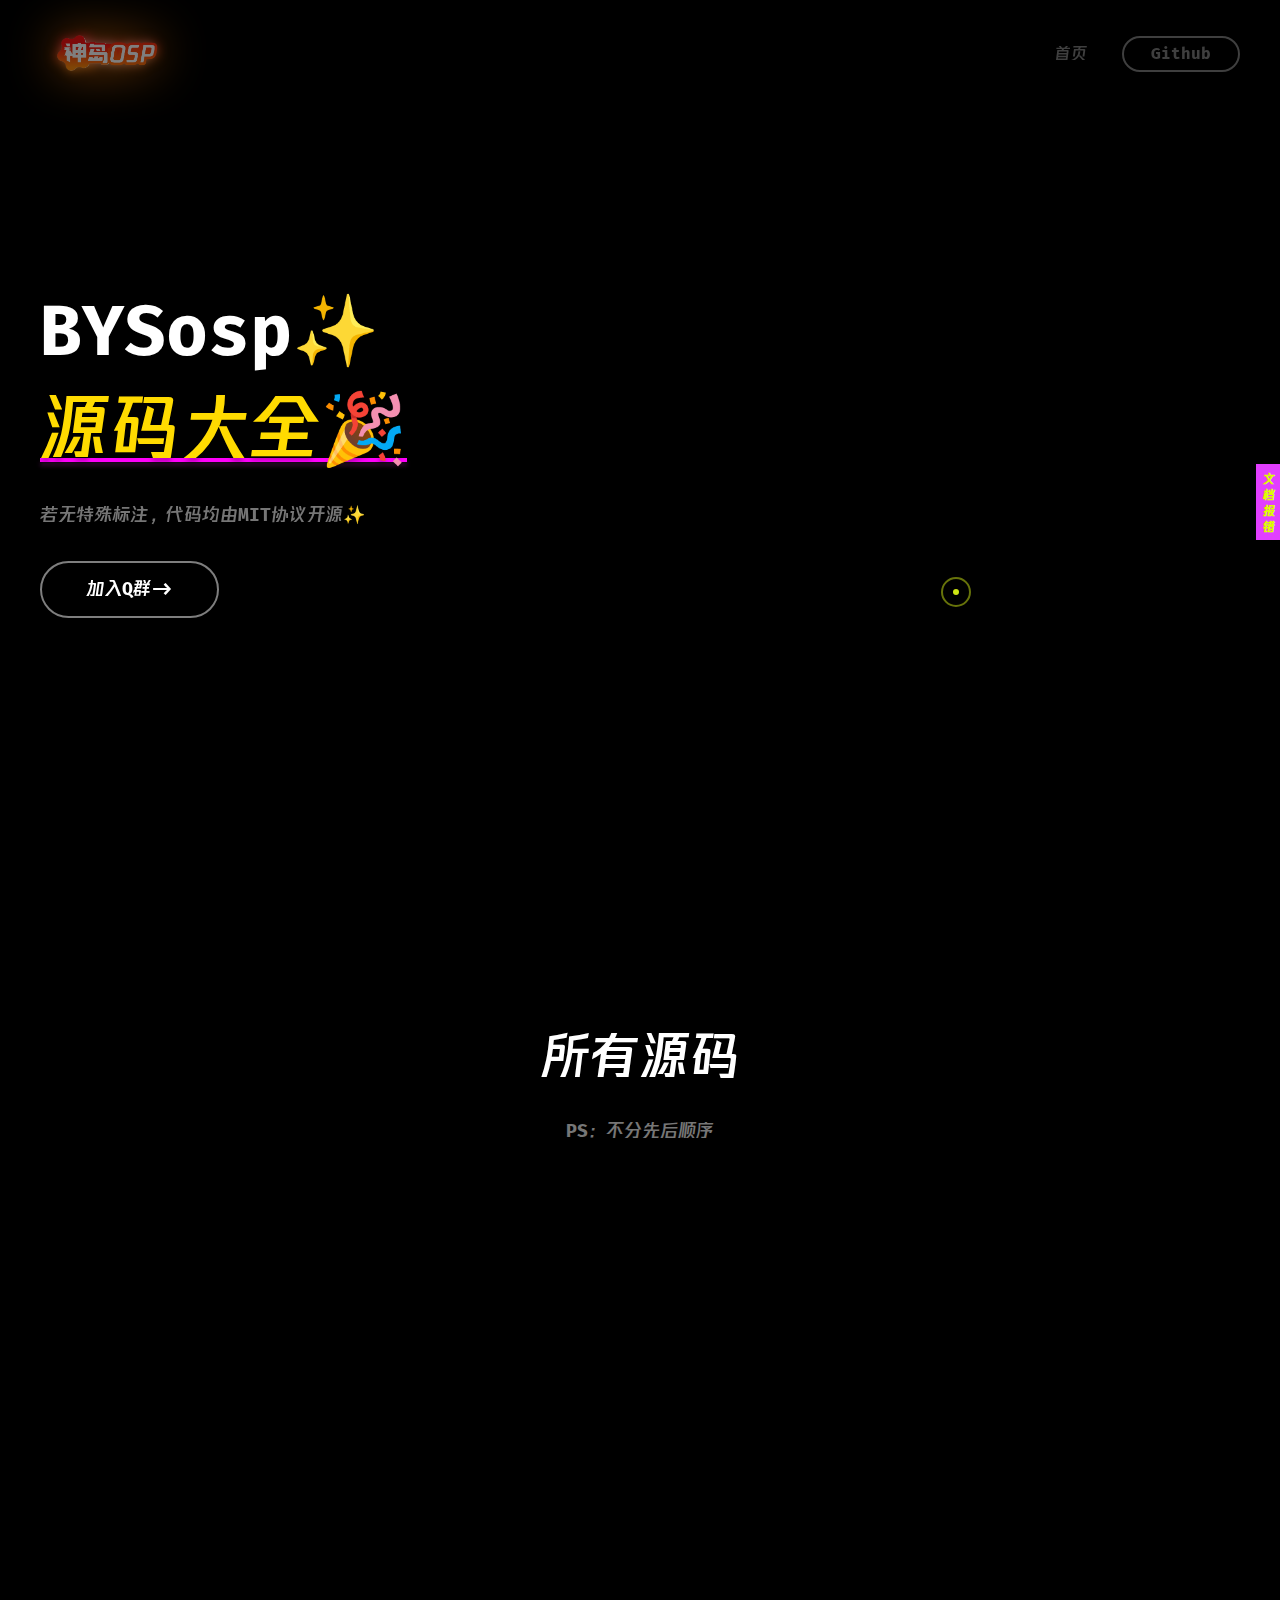
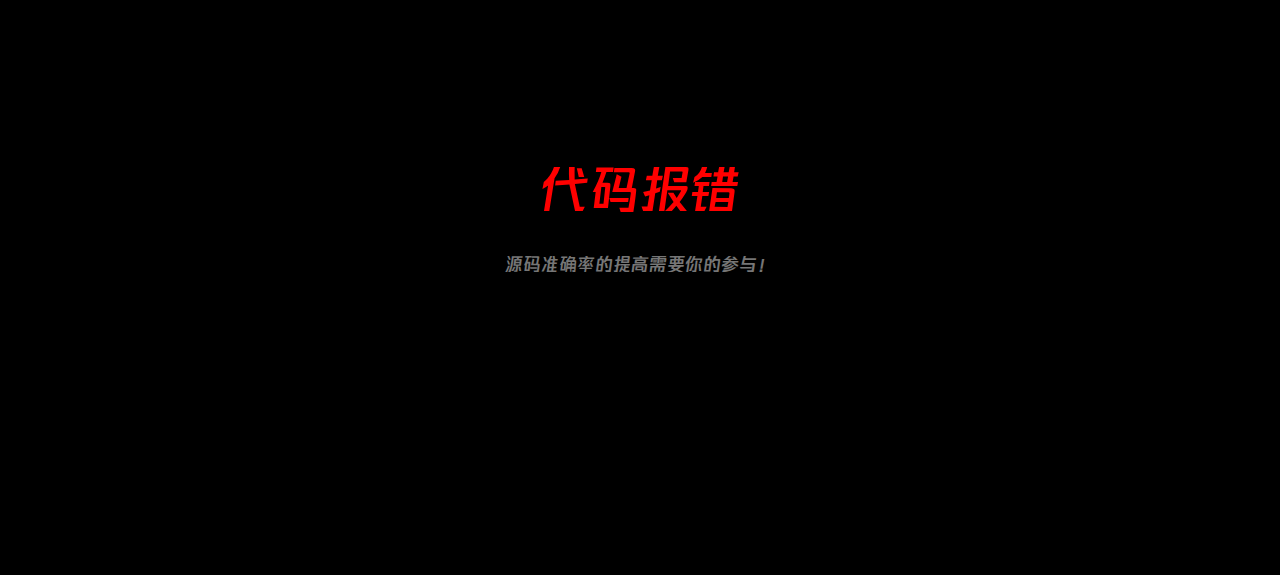
<file: sourcecode/index.html>
<!DOCTYPE html>
<html lang="zh-CN"><head><meta http-equiv="Content-Type" content="text/html; charset=UTF-8">
    <link rel="icon" href="https://azkbbys.github.io/favicon.ico">
    <meta name="viewport" content="width=device-width, initial-scale=1, maximum-scale=1">
    <title>源码-毕业生源码开放平台</title>
    <link rel="stylesheet" type="text/css" href="../files/style.css">
    <link rel="stylesheet" type="text/css" href="../files/plugins.css">

</head>

<body class="opened">
    <div class="beker_tm_all_wrap" data-magic-cursor="">


        <div class="beker_tm_topbar animate">
            <div class="in">
                <div class="container">
                    <div class="topbar_inner">
                        <div class="logo">
                            <a href="../index.html"><img src="../files/sdosp.png" alt=""></a>
                        </div>
                        <div class="menu">
                            <ul class="anchor_nav">
                                <li class=""><a href="../index.html">首页</a>
                            </li>
                            <li class=""><a href="https://github.com/azkbbys/bysosp">Github</a>
                            </li>
                            </ul>
                        </div>
                    </div>
                </div>
            </div>
        </div>

        <div class="beker_tm_mobile_menu">
            <div class="mobile_menu_inner">
                <div class="container">
                    <div class="mobile_in">
                        <div class="logo">
                            <a href="."><img src="../files/sdosp.png" alt=""></a>
                        </div>
                        <div class="my_trigger">
                            <div class="hamburger hamburger--collapse-r">
                                <div class="hamburger-box">
                                    <div class="hamburger-inner"></div>
                                </div>
                            </div>
                        </div>
                    </div>
                </div>
            </div>
            <div class="dropdown">
                <div class="container">
                    <div class="dropdown_inner">
                        <ul class="anchor_nav">
                            <li class=""><a href="../index.html">首页</a>
                            </li>
                        </ul>
                    </div>
                </div>
            </div>
        </div>


        <div class="beker_tm_hero" id="home">
            <div class="background">
                <div class="image"></div>
                <div class="overlay"></div>
            </div>
            <div class="container">
                <div class="content">
                    <div class="content_inner">
                        <h3 class="title">BYSosp✨<br><span>源码大全🎉</span></h3>
                        <p class="text">若无特殊标注，代码均由MIT协议开源✨</p>
                        <div class="beker_tm_button">
                            <a href="https://qm.qq.com/cgi-bin/qm/qr?_wv=1027&k=NqVwq6gazhLk24c77Tg9D7tMs6cQoX-z&authKey=vEvxp5YX6qd3SKuXZ0rz%2F5FY9n9aGGSbIU1TJTsaXxYecvD9blsdLFfwNuaDJoSa&noverify=0&group_code=763919859" target="_blank">加入Q群-&gt;</a>
                        </div>
                    </div>
                </div>
            </div>
        </div>
    <div class="beker_tm_about" id="d">
            <div class="image" style="border-top-right-radius: 30px;border-bottom-right-radius: 30px;">
            </div>
        <div class="beker_tm_portfolio" id="docs">
            <div class="container">
                <div class="beker_tm_title_holder">
                    <h3 style="    font-weight: 100;">所有源码</h3>
                    <p>PS：不分先后顺序</p>
                            <div class="beker_tm_button wow fadeInUp" data-wow-duration="1s" data-wow-delay="0.4s" style="visibility: visible; animation-duration: 1s; animation-delay: 0.4s; animation-name: fadeInUp; margin-top: 30px;">
                            <a style="    border: 2px solid #ffffff" href="./GameUi粗解.html" target="_blank">GameUi粗解</a><br/>
                            <!-- <a style="    border: 2px solid #ffffff" href="./bys.html" target="_blank">部分岛三官方教程</a><br/> -->
                            <a style="    border: 2px solid #ffffff" href="./quickbuild.html" target="_blank">快速建造</a><br/>
                            <a style="    border: 2px solid #ffffff" href="./blockduizhao.html" target="_blank">方块ID与名称对照表</a><br/>
                            <a style="    border: 2px solid #ffffff" href="https://azkbbys.gitbook.io/azkbbys/open-source/bysrunpro-mainmap" target="_blank">《毕业生跑酷pro》源码</a><br/>
                            <a style="    border: 2px solid #ffffff" href="./《全民躲猫猫》源码.html" target="_blank">《全民躲猫猫》源码</a><br/>
                            <a style="    border: 2px solid #ffffff" href="./《柏林噪声地形生成》源码.html" target="_blank">《柏林噪声地形生成》源码</a><br/>
                        </div>
                        
                </div>

            </div>
        </div> 
        <div class="beker_tm_portfolio" id="docs">
            <div class="container">
                <div class="beker_tm_title_holder">
                    <h3 style="    font-weight: 100;"><font color="red">代码报错</font></h3>
                    <p>源码准确率的提高需要你的参与！</p>
                            <div class="beker_tm_button wow fadeInUp" data-wow-duration="1s" data-wow-delay="0.4s" style="visibility: visible; animation-duration: 1s; animation-delay: 0.4s; animation-name: fadeInUp; margin-top: 30px;">
                            <a style="    border: 2px solid #ffffff" href="https://www.wenjuan.com/s/AvUFziQ/" id="baocuo">点我报错</a>
                        </div>
                        
                </div>

            </div>
        </div> 

        <div class="beker_tm_copyright">
            <p class="wow fadeIn" data-wow-duration="1s" style="visibility: visible; animation-duration: 1s; animation-name: fadeIn;">Copyright © 2024
                阿兹卡班毕业生</p>
        </div>
        <!-- Wenjuan Layer Begin -->
        <div id="idy_floatdiv" style="position:fixed;right:0;bottom:40%;width:24px;height:76px;background:#E23EFF;line-height: 24px;writing-mode:vertical-rl;text-align:center;font-family:PingFangSC-Regular;font-size:12px;">
        <a href="https://www.wenjuan.com/s/AvUFziQ/" target="blank" style="color:#DDFF00;text-decoration:none;">文档报错</a>
        </div>
        <!-- Wenjuan Layer End -->
        <div class="mouse-cursor cursor-outer" style="visibility: visible; transform: translate(956px, 592px);"></div>
        <div class="mouse-cursor cursor-inner" style="visibility: visible; transform: translate(956px, 592px);"></div>


    </div>
<script>
</script>
    <script src="../files/jquery1.js"></script>
    <script src="../files/plugins.js"></script>
    <script src="../files/init.js"></script>
</body></html>
</file>
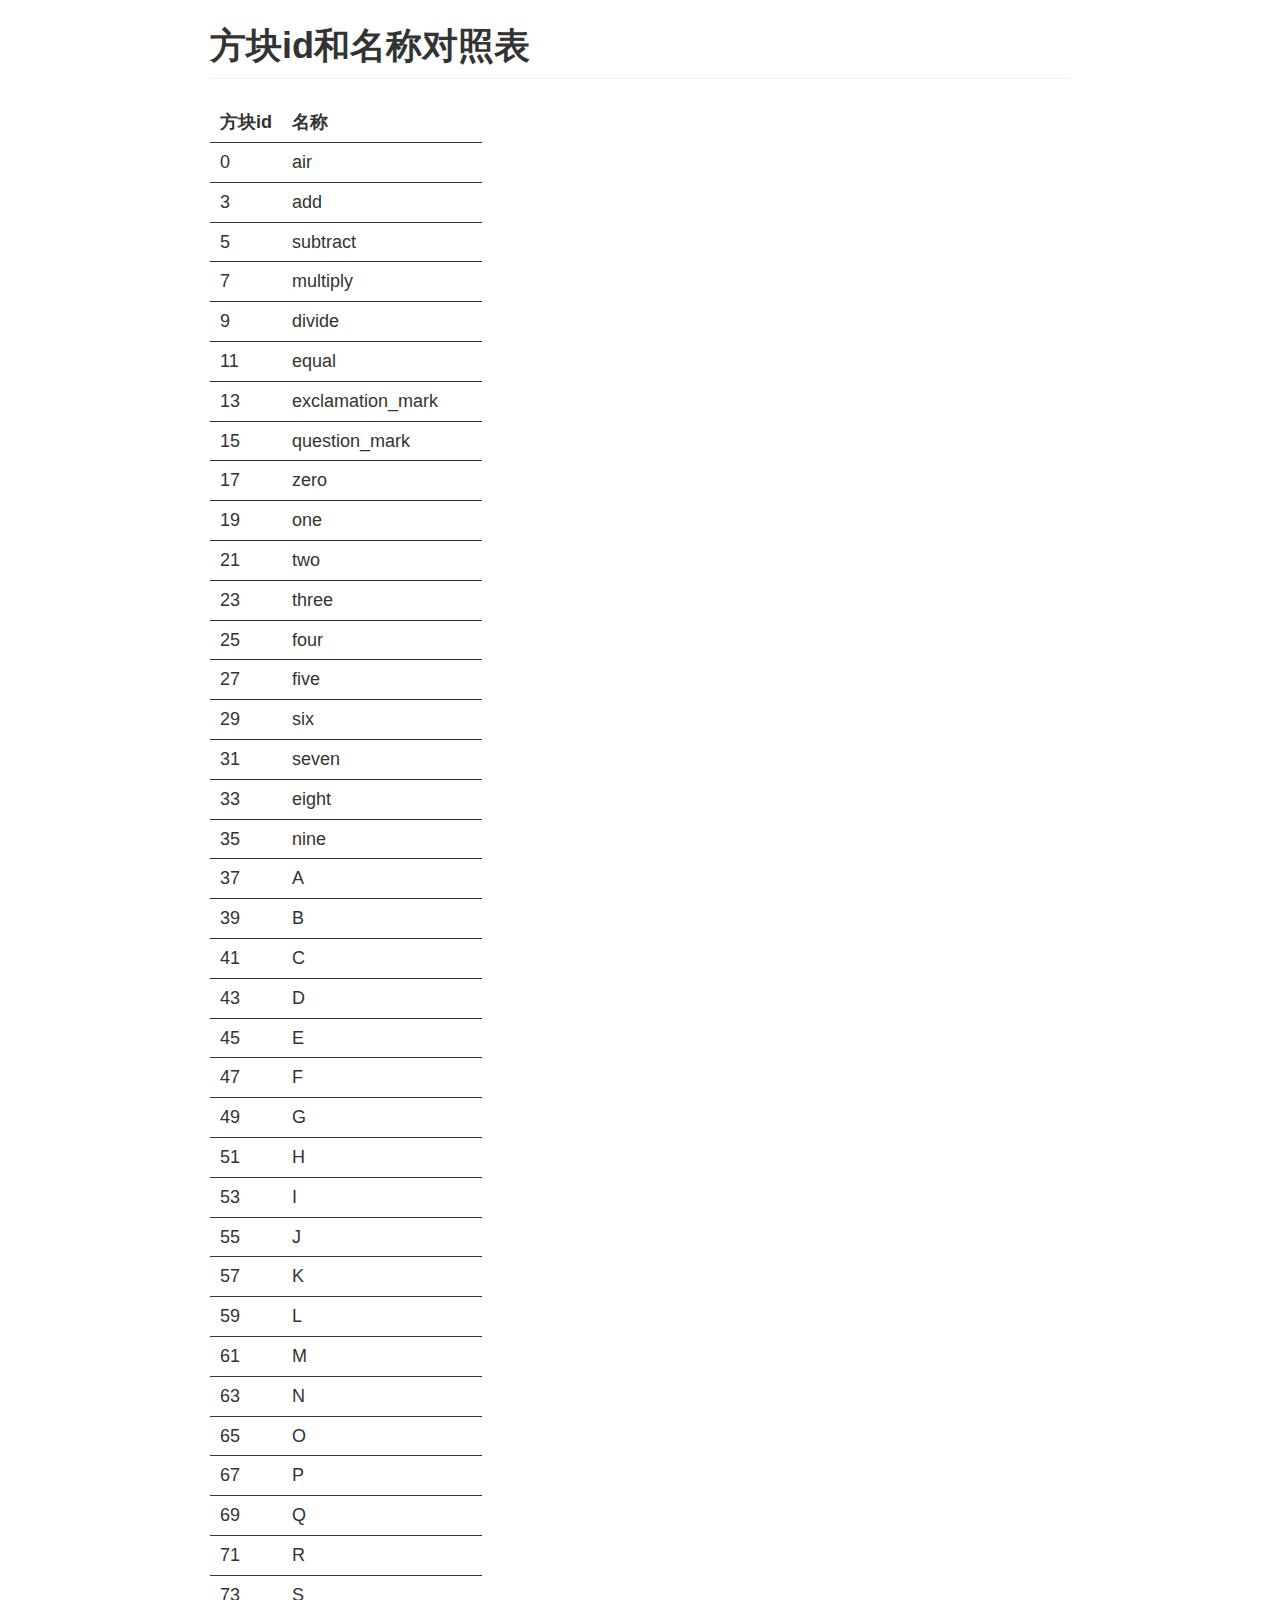
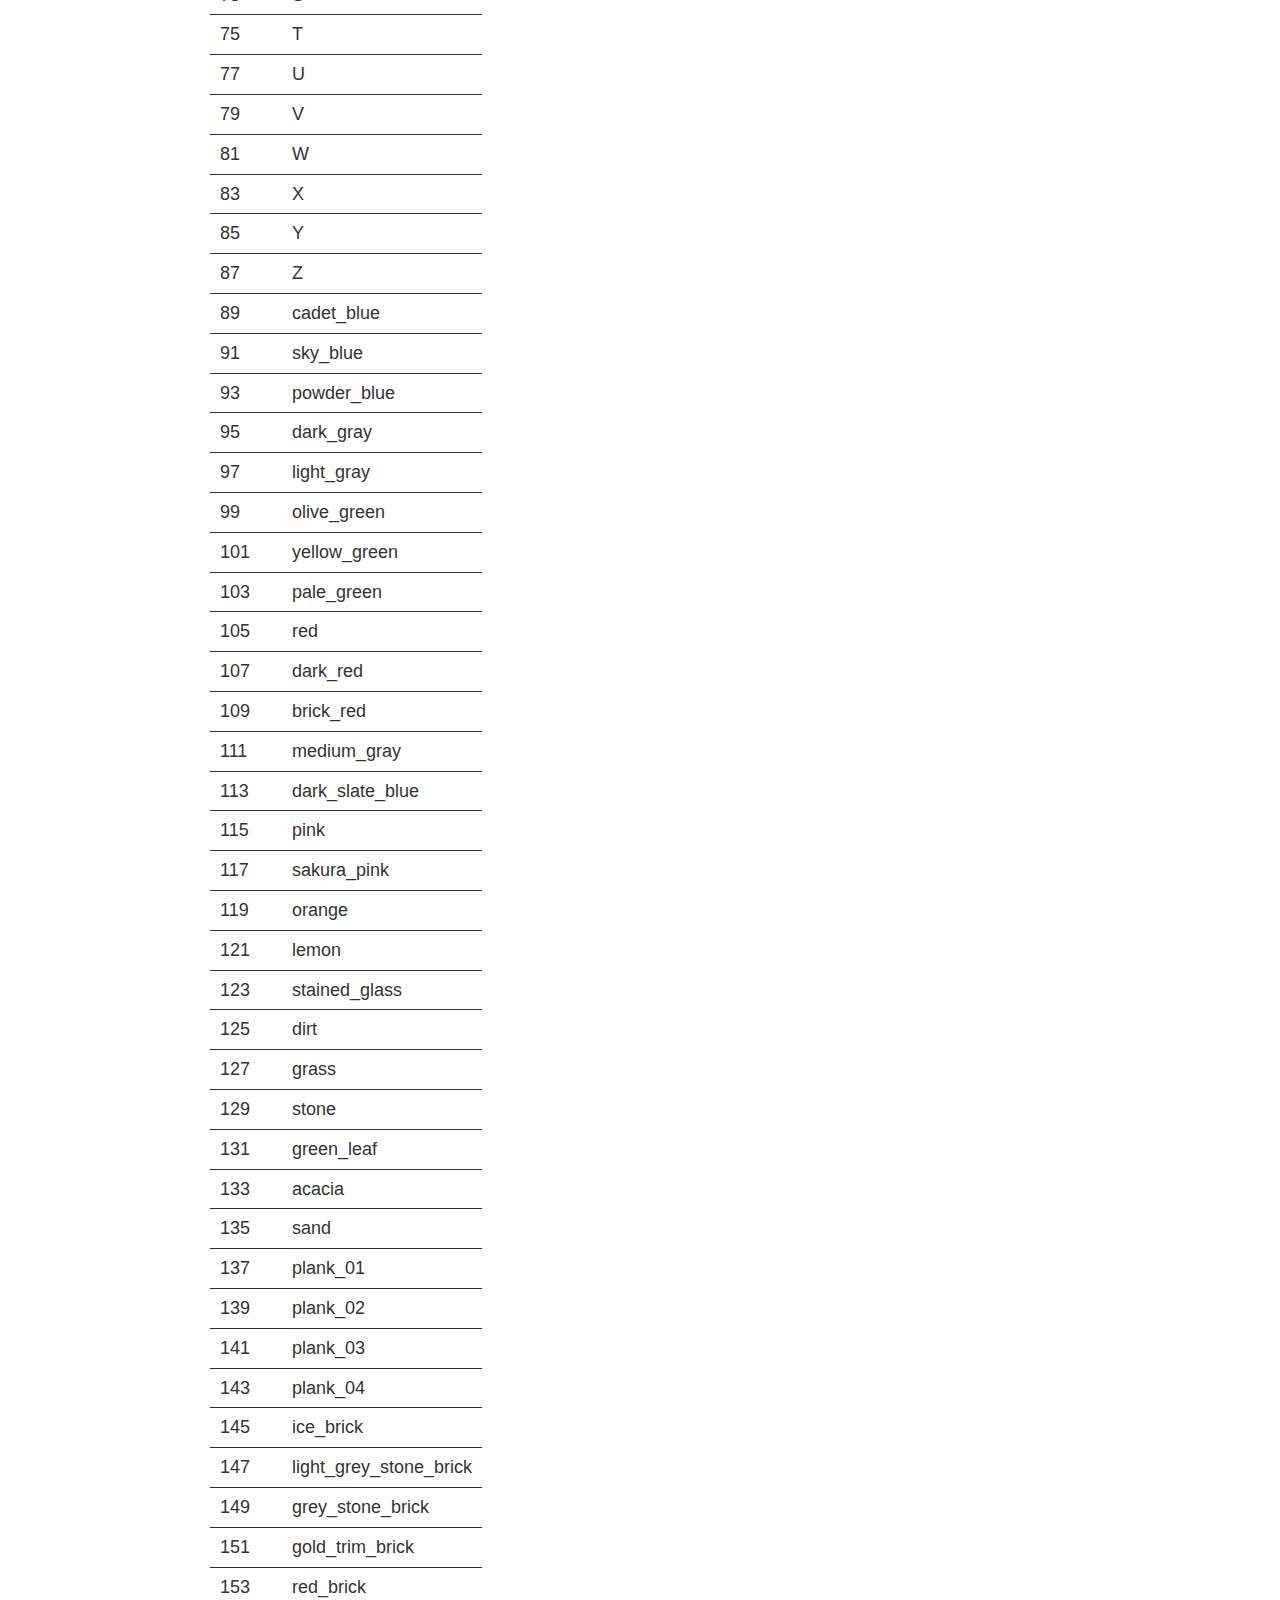
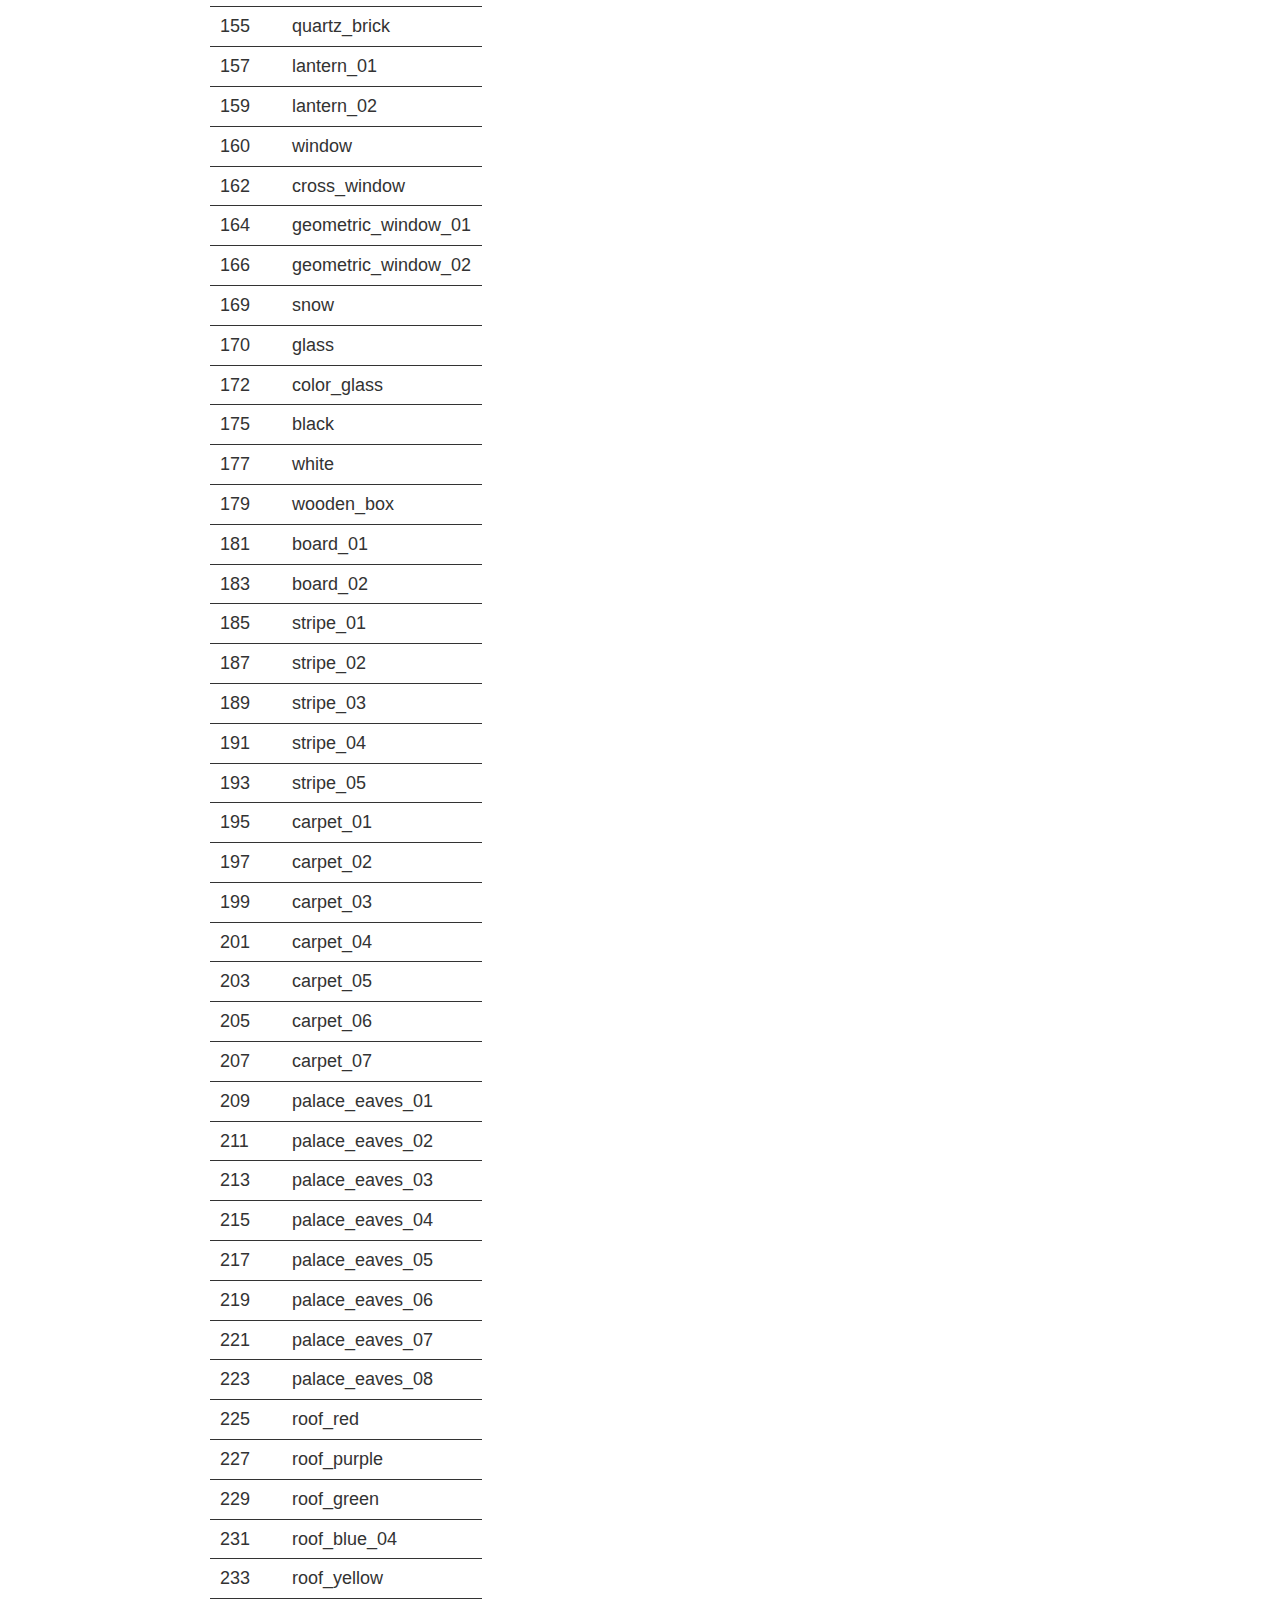
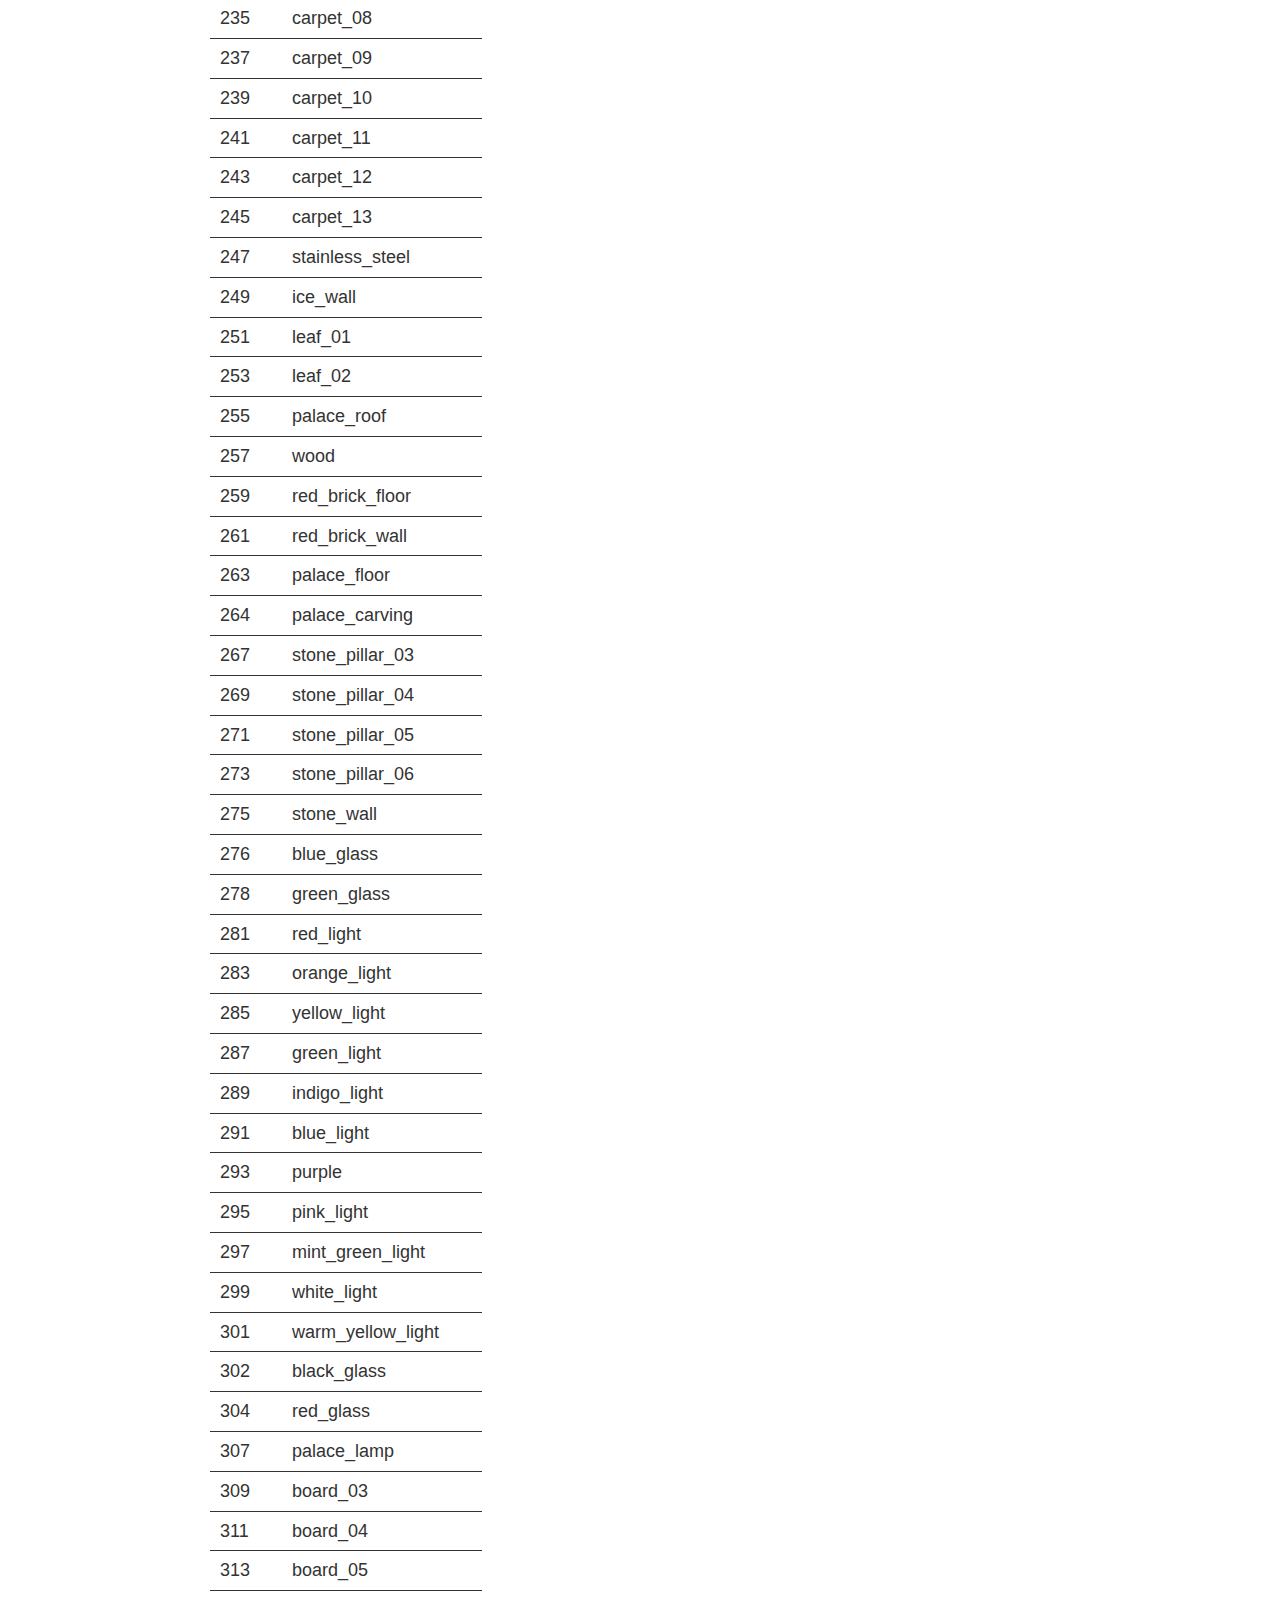
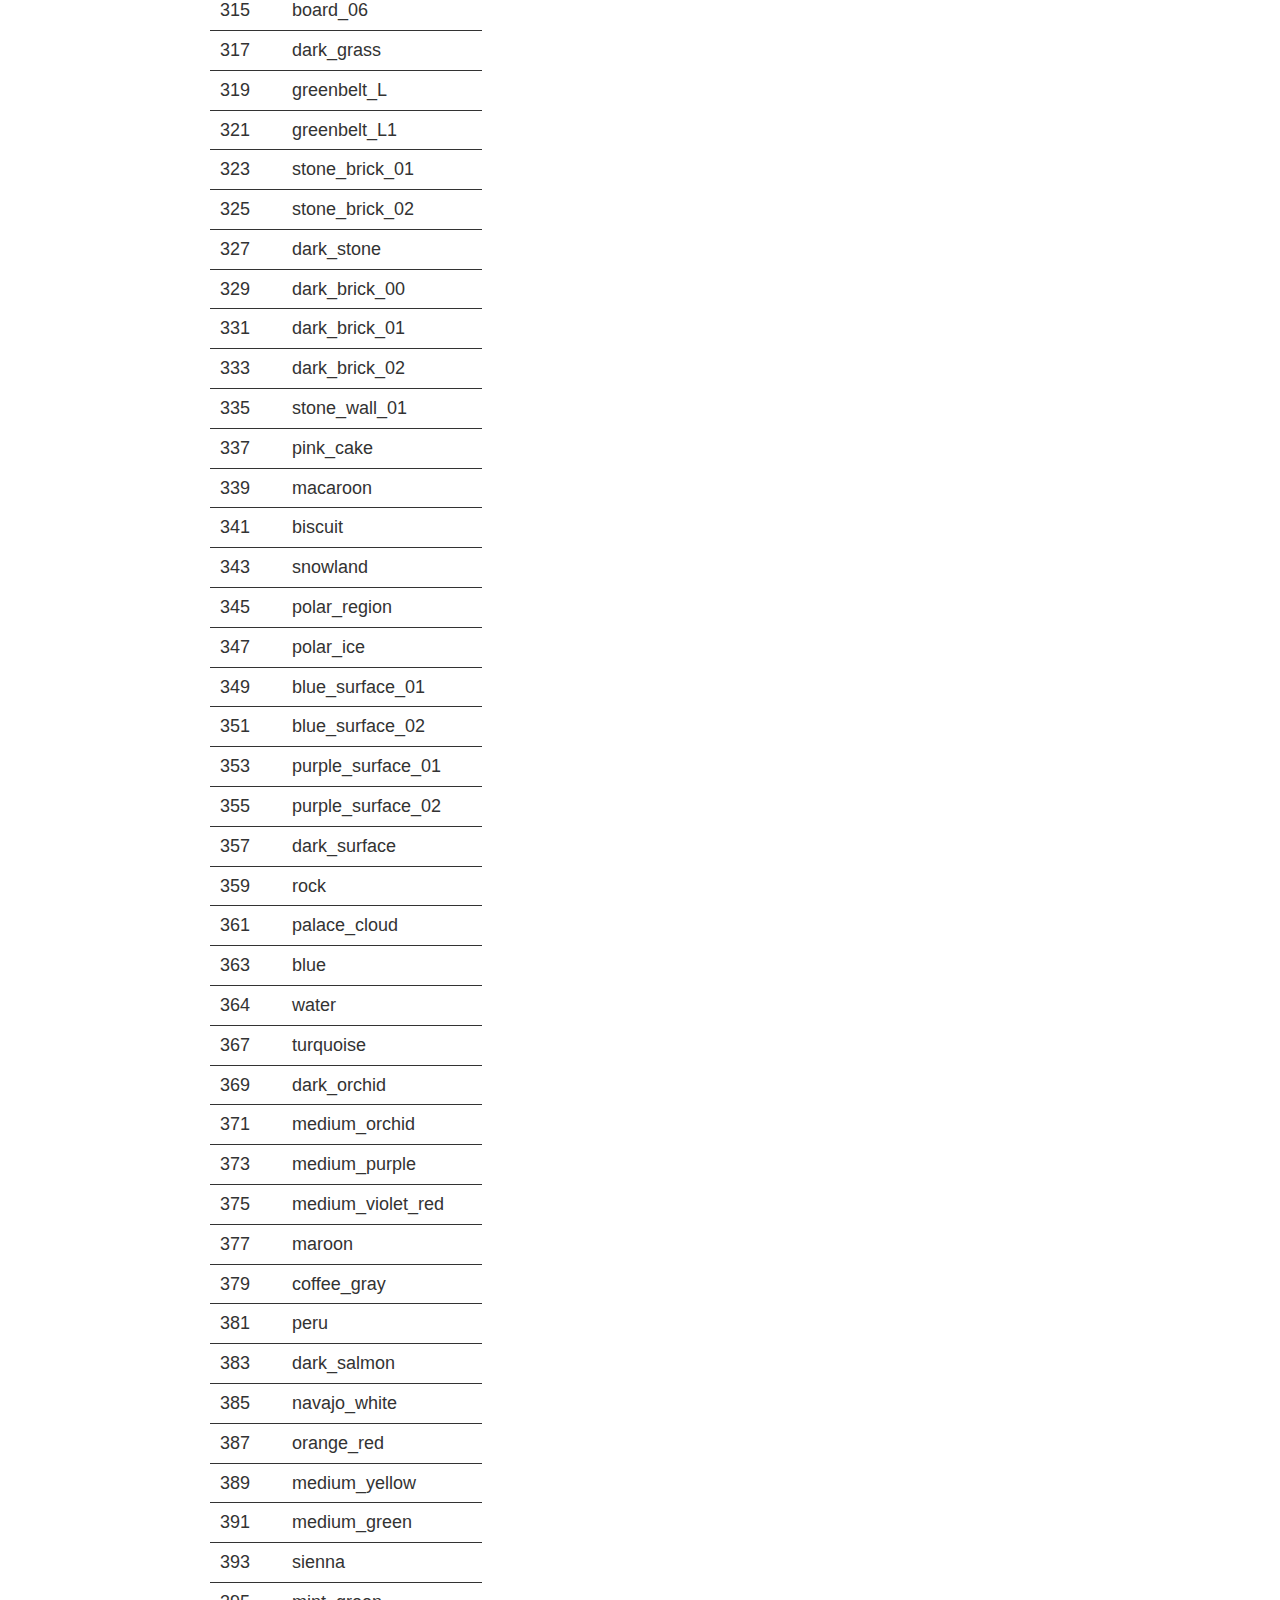
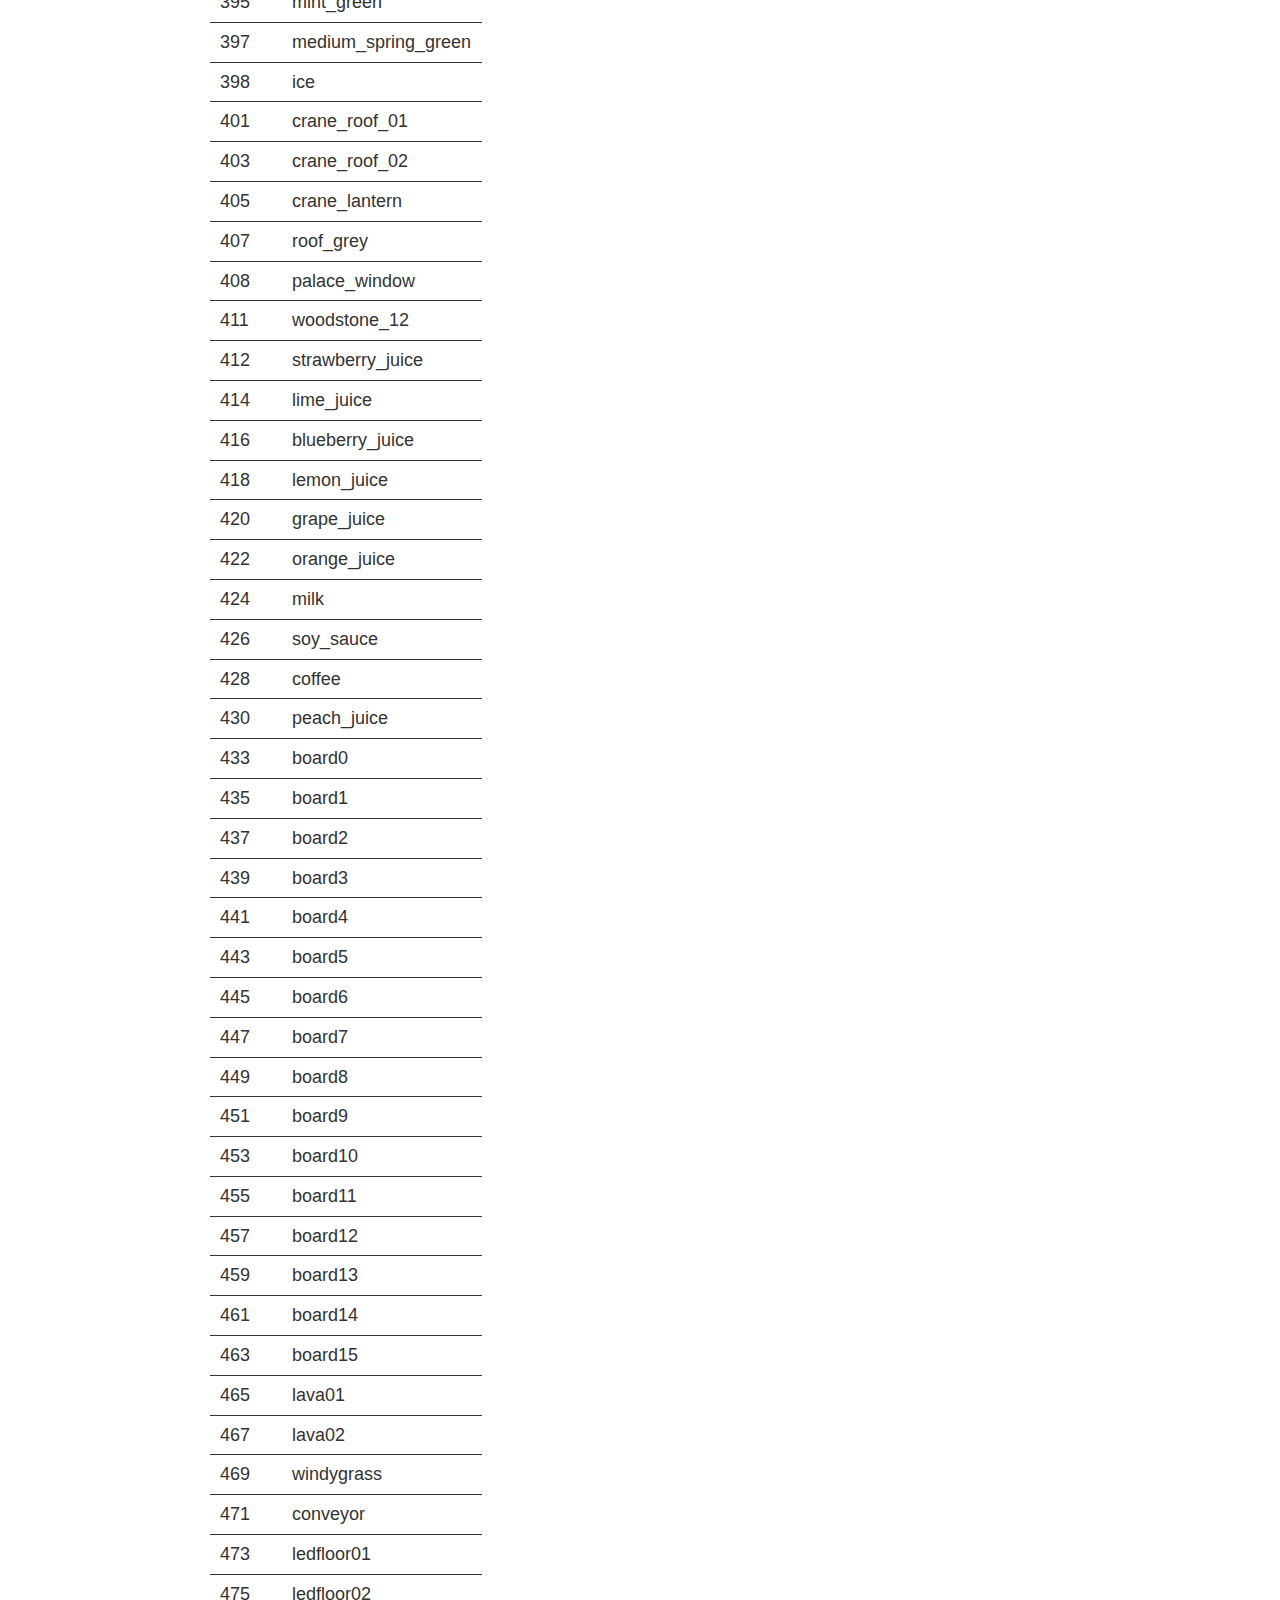
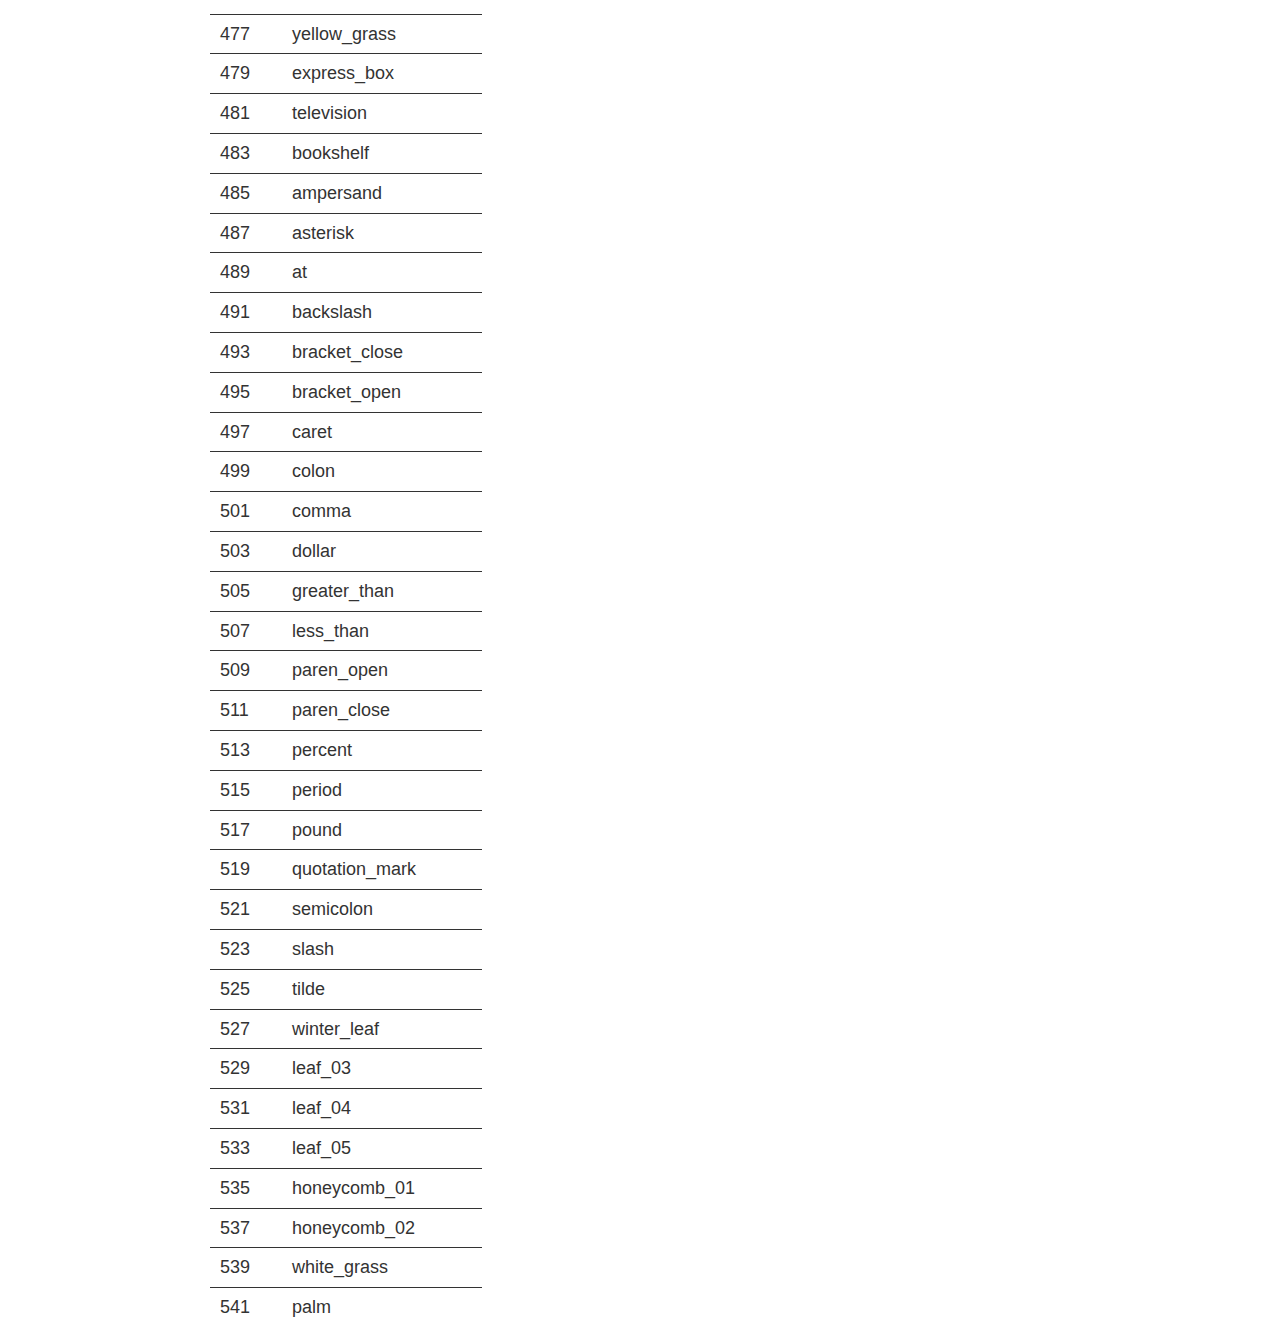
<file: sourcecode/blockduizhao.html>
<!DOCTYPE html>
<html>
<head>
<title>blockduizhao.md</title>
<meta http-equiv="Content-type" content="text/html;charset=UTF-8">

<style>
/*

Arduino® Light Theme - Stefania Mellai <s.mellai@arduino.cc>

*/

.hljs {
  display: block;
  overflow-x: auto;
  padding: 0.5em;
  background: #FFFFFF;
}

.hljs,
.hljs-subst {
  color: #434f54;
}

.hljs-keyword,
.hljs-attribute,
.hljs-selector-tag,
.hljs-doctag,
.hljs-name {
  color: #00979D;
}

.hljs-built_in,
.hljs-literal,
.hljs-bullet,
.hljs-code,
.hljs-addition {
  color: #D35400;
}

.hljs-regexp,
.hljs-symbol,
.hljs-variable,
.hljs-template-variable,
.hljs-link,
.hljs-selector-attr,
.hljs-selector-pseudo {
  color: #00979D;
}

.hljs-type,
.hljs-string,
.hljs-selector-id,
.hljs-selector-class,
.hljs-quote,
.hljs-template-tag,
.hljs-deletion {
  color: #005C5F;
}

.hljs-title,
.hljs-section {
  color: #880000;
  font-weight: bold;
}

.hljs-comment {
  color: rgba(149,165,166,.8);
}

.hljs-meta-keyword {
  color: #728E00;
}

.hljs-meta {
  color: #434f54;
}

.hljs-emphasis {
  font-style: italic;
}

.hljs-strong {
  font-weight: bold;
}

.hljs-function {
  color: #728E00;
}

.hljs-number {
  color: #8A7B52;  
}

</style>

<style>
/*---------------------------------------------------------------------------------------------
 *  Copyright (c) Microsoft Corporation. All rights reserved.
 *  Licensed under the MIT License. See License.txt in the project root for license information.
 *--------------------------------------------------------------------------------------------*/

body {
	font-family:   "HelveticaNeue-Light", sans-serif, "宋体","Segoe WPC", "Segoe UI", "SFUIText-Light","Droid Sans Fallback";
	font-size: 18px;
	padding: 0 12px;
	line-height: 1.6;
	word-wrap: break-word;
	color: #333333;
}

.content-wrapper{
	max-width: 860px;
    margin: 0 auto;
    padding: 0 30px;
}

#code-csp-warning {
	position: fixed;
	top: 0;
	right: 0;
	color: white;
	margin: 16px;
	text-align: center;
	font-size: 12px;
	font-family: sans-serif;
	background-color:#444444;
	cursor: pointer;
	padding: 6px;
	box-shadow: 1px 1px 1px rgba(0,0,0,.25);
}

#code-csp-warning:hover {
	text-decoration: none;
	background-color:#007acc;
	box-shadow: 2px 2px 2px rgba(0,0,0,.25);
}


body.scrollBeyondLastLine {
	margin-bottom: calc(100vh - 22px);
}

body.showEditorSelection .code-line {
	position: relative;
}

body.showEditorSelection .code-active-line:before,
body.showEditorSelection .code-line:hover:before {
	content: "";
	display: block;
	position: absolute;
	top: 0;
	left: -12px;
	height: 100%;
}

body.showEditorSelection li.code-active-line:before,
body.showEditorSelection li.code-line:hover:before {
	left: -30px;
}

.vscode-light.showEditorSelection .code-active-line:before {
	border-left: 3px solid rgba(0, 0, 0, 0.15);
}

.vscode-light.showEditorSelection .code-line:hover:before {
	border-left: 3px solid rgba(0, 0, 0, 0.40);
}

.vscode-dark.showEditorSelection .code-active-line:before {
	border-left: 3px solid rgba(255, 255, 255, 0.4);
}

.vscode-dark.showEditorSelection .code-line:hover:before {
	border-left: 3px solid rgba(255, 255, 255, 0.60);
}

.vscode-high-contrast.showEditorSelection .code-active-line:before {
	border-left: 3px solid rgba(255, 160, 0, 0.7);
}

.vscode-high-contrast.showEditorSelection .code-line:hover:before {
	border-left: 3px solid rgba(255, 160, 0, 1);
}

img {
	max-width: 100%;
	max-height: 100%;
}

a {
	color: #4080D0;
	text-decoration: none;
}

a:focus,
input:focus,
select:focus,
textarea:focus {
	outline: 1px solid -webkit-focus-ring-color;
	outline-offset: -1px;
}

hr {
	border: 0;
	height: 2px;
	border-bottom: 2px solid;
}

h1 {
	padding-bottom: 0.3em;
	line-height: 1.2;
	border-bottom: 1px solid #eee;
}


h2{
	padding-bottom: .3em;
    font-size: 2em;
    line-height: 1.225;
    border-bottom: 1px solid #eee;
}

h3{
	font-size: 1.75em;
    line-height: 1.225;
}

h1, h2, h3 {
	font-weight: bold;
}

h1 code,
h2 code,
h3 code,
h4 code,
h5 code,
h6 code {
	font-size: inherit;
	line-height: auto;
}

a:hover {
	color: #4080D0;
	text-decoration: underline;
}

table {
	border-collapse: collapse;
}

table > thead > tr > th {
	text-align: left;
	border-bottom: 1px solid;
}

table > thead > tr > th,
table > thead > tr > td,
table > tbody > tr > th,
table > tbody > tr > td {
	padding: 5px 10px;
}

table > tbody > tr + tr > td {
	border-top: 1px solid;
}

blockquote {
	margin: 0 7px 0 5px;
	padding: 0 16px 0 10px;
	border-left: 5px solid;
}

code {
	font-family: Menlo, Monaco, Consolas, "Droid Sans Mono", "Courier New", monospace, "Droid Sans Fallback";
	font-size: 14px;
	line-height: 19px;
}

body.wordWrap pre {
	white-space: pre-wrap;
}

.mac code {
	font-size: 12px;
	line-height: 18px;
}

pre:not(.hljs),
pre.hljs code > div {
	padding: 16px;
	border-radius: 3px;
	overflow: auto;
}

/** Theming */

.vscode-light,
.vscode-light pre code {
	color: rgb(30, 30, 30);
}

.vscode-dark,
.vscode-dark pre code {
	color: #DDD;
}

.vscode-high-contrast,
.vscode-high-contrast pre code {
	color: white;
}

.vscode-light code {
	color: #A31515;
}

.vscode-dark code {
	color: #D7BA7D;
}

.vscode-light pre:not(.hljs),
.vscode-light code > div {
	background-color: rgba(220, 220, 220, 0.4);
}

.vscode-dark pre:not(.hljs),
.vscode-dark code > div {
	background-color: rgba(10, 10, 10, 0.4);
}

.vscode-high-contrast pre:not(.hljs),
.vscode-high-contrast code > div {
	background-color: rgb(0, 0, 0);
}

.vscode-high-contrast h1 {
	border-color: rgb(0, 0, 0);
}

.vscode-light table > thead > tr > th {
	border-color: rgba(0, 0, 0, 0.69);
}

.vscode-dark table > thead > tr > th {
	border-color: rgba(255, 255, 255, 0.69);
}

.vscode-light h1,
.vscode-light hr,
.vscode-light table > tbody > tr + tr > td {
	border-color: rgba(0, 0, 0, 0.18);
}

.vscode-dark h1,
.vscode-dark hr,
.vscode-dark table > tbody > tr + tr > td {
	border-color: rgba(255, 255, 255, 0.18);
}

.vscode-light blockquote,
.vscode-dark blockquote {
	background: rgba(127, 127, 127, 0.1);
	border-color: rgba(0, 122, 204, 0.5);
}

.vscode-high-contrast blockquote {
	background: transparent;
	border-color: #fff;
}
</style>

<style>
pre {
	background-color: #f8f8f8;
	border: 1px solid #cccccc;
	border-radius: 3px;
	overflow-x: auto;
	white-space: pre-wrap;
	overflow-wrap: break-word;
}

pre:not(.hljs) {
	padding: 23px;
	line-height: 19px;
}

blockquote {
	background: rgba(127, 127, 127, 0.1);
	border-color: rgba(0, 122, 204, 0.5);
}

.emoji {
	height: 1.4em;
}

/* for inline code */
:not(pre):not(.hljs) > code {
	color: #C9AE75; /* Change the old color so it seems less like an error */
	font-size: inherit;
}

/* Page Break : use <div class="page"/> to insert page break
-------------------------------------------------------- */
.page {
	page-break-after: always;
}

.table-of-contents li{
	list-style-type: initial;
}
</style>

<style>
@font-face{font-family:KaTeX_AMS;font-style:normal;font-weight:400;src:url(fonts/KaTeX_AMS-Regular.woff2) format("woff2"),url(fonts/KaTeX_AMS-Regular.woff) format("woff"),url(fonts/KaTeX_AMS-Regular.ttf) format("truetype")}@font-face{font-family:KaTeX_Caligraphic;font-style:normal;font-weight:700;src:url(fonts/KaTeX_Caligraphic-Bold.woff2) format("woff2"),url(fonts/KaTeX_Caligraphic-Bold.woff) format("woff"),url(fonts/KaTeX_Caligraphic-Bold.ttf) format("truetype")}@font-face{font-family:KaTeX_Caligraphic;font-style:normal;font-weight:400;src:url(fonts/KaTeX_Caligraphic-Regular.woff2) format("woff2"),url(fonts/KaTeX_Caligraphic-Regular.woff) format("woff"),url(fonts/KaTeX_Caligraphic-Regular.ttf) format("truetype")}@font-face{font-family:KaTeX_Fraktur;font-style:normal;font-weight:700;src:url(fonts/KaTeX_Fraktur-Bold.woff2) format("woff2"),url(fonts/KaTeX_Fraktur-Bold.woff) format("woff"),url(fonts/KaTeX_Fraktur-Bold.ttf) format("truetype")}@font-face{font-family:KaTeX_Fraktur;font-style:normal;font-weight:400;src:url(fonts/KaTeX_Fraktur-Regular.woff2) format("woff2"),url(fonts/KaTeX_Fraktur-Regular.woff) format("woff"),url(fonts/KaTeX_Fraktur-Regular.ttf) format("truetype")}@font-face{font-family:KaTeX_Main;font-style:normal;font-weight:700;src:url(fonts/KaTeX_Main-Bold.woff2) format("woff2"),url(fonts/KaTeX_Main-Bold.woff) format("woff"),url(fonts/KaTeX_Main-Bold.ttf) format("truetype")}@font-face{font-family:KaTeX_Main;font-style:italic;font-weight:700;src:url(fonts/KaTeX_Main-BoldItalic.woff2) format("woff2"),url(fonts/KaTeX_Main-BoldItalic.woff) format("woff"),url(fonts/KaTeX_Main-BoldItalic.ttf) format("truetype")}@font-face{font-family:KaTeX_Main;font-style:italic;font-weight:400;src:url(fonts/KaTeX_Main-Italic.woff2) format("woff2"),url(fonts/KaTeX_Main-Italic.woff) format("woff"),url(fonts/KaTeX_Main-Italic.ttf) format("truetype")}@font-face{font-family:KaTeX_Main;font-style:normal;font-weight:400;src:url(fonts/KaTeX_Main-Regular.woff2) format("woff2"),url(fonts/KaTeX_Main-Regular.woff) format("woff"),url(fonts/KaTeX_Main-Regular.ttf) format("truetype")}@font-face{font-family:KaTeX_Math;font-style:italic;font-weight:700;src:url(fonts/KaTeX_Math-BoldItalic.woff2) format("woff2"),url(fonts/KaTeX_Math-BoldItalic.woff) format("woff"),url(fonts/KaTeX_Math-BoldItalic.ttf) format("truetype")}@font-face{font-family:KaTeX_Math;font-style:italic;font-weight:400;src:url(fonts/KaTeX_Math-Italic.woff2) format("woff2"),url(fonts/KaTeX_Math-Italic.woff) format("woff"),url(fonts/KaTeX_Math-Italic.ttf) format("truetype")}@font-face{font-family:"KaTeX_SansSerif";font-style:normal;font-weight:700;src:url(fonts/KaTeX_SansSerif-Bold.woff2) format("woff2"),url(fonts/KaTeX_SansSerif-Bold.woff) format("woff"),url(fonts/KaTeX_SansSerif-Bold.ttf) format("truetype")}@font-face{font-family:"KaTeX_SansSerif";font-style:italic;font-weight:400;src:url(fonts/KaTeX_SansSerif-Italic.woff2) format("woff2"),url(fonts/KaTeX_SansSerif-Italic.woff) format("woff"),url(fonts/KaTeX_SansSerif-Italic.ttf) format("truetype")}@font-face{font-family:"KaTeX_SansSerif";font-style:normal;font-weight:400;src:url(fonts/KaTeX_SansSerif-Regular.woff2) format("woff2"),url(fonts/KaTeX_SansSerif-Regular.woff) format("woff"),url(fonts/KaTeX_SansSerif-Regular.ttf) format("truetype")}@font-face{font-family:KaTeX_Script;font-style:normal;font-weight:400;src:url(fonts/KaTeX_Script-Regular.woff2) format("woff2"),url(fonts/KaTeX_Script-Regular.woff) format("woff"),url(fonts/KaTeX_Script-Regular.ttf) format("truetype")}@font-face{font-family:KaTeX_Size1;font-style:normal;font-weight:400;src:url(fonts/KaTeX_Size1-Regular.woff2) format("woff2"),url(fonts/KaTeX_Size1-Regular.woff) format("woff"),url(fonts/KaTeX_Size1-Regular.ttf) format("truetype")}@font-face{font-family:KaTeX_Size2;font-style:normal;font-weight:400;src:url(fonts/KaTeX_Size2-Regular.woff2) format("woff2"),url(fonts/KaTeX_Size2-Regular.woff) format("woff"),url(fonts/KaTeX_Size2-Regular.ttf) format("truetype")}@font-face{font-family:KaTeX_Size3;font-style:normal;font-weight:400;src:url(fonts/KaTeX_Size3-Regular.woff2) format("woff2"),url(fonts/KaTeX_Size3-Regular.woff) format("woff"),url(fonts/KaTeX_Size3-Regular.ttf) format("truetype")}@font-face{font-family:KaTeX_Size4;font-style:normal;font-weight:400;src:url(fonts/KaTeX_Size4-Regular.woff2) format("woff2"),url(fonts/KaTeX_Size4-Regular.woff) format("woff"),url(fonts/KaTeX_Size4-Regular.ttf) format("truetype")}@font-face{font-family:KaTeX_Typewriter;font-style:normal;font-weight:400;src:url(fonts/KaTeX_Typewriter-Regular.woff2) format("woff2"),url(fonts/KaTeX_Typewriter-Regular.woff) format("woff"),url(fonts/KaTeX_Typewriter-Regular.ttf) format("truetype")}.katex{text-rendering:auto;font:normal 1.21em KaTeX_Main,Times New Roman,serif;line-height:1.2;text-indent:0}.katex *{-ms-high-contrast-adjust:none!important;border-color:currentColor}.katex .katex-version:after{content:"0.16.2"}.katex .katex-mathml{clip:rect(1px,1px,1px,1px);border:0;height:1px;overflow:hidden;padding:0;position:absolute;width:1px}.katex .katex-html>.newline{display:block}.katex .base{position:relative;white-space:nowrap;width:-webkit-min-content;width:-moz-min-content;width:min-content}.katex .base,.katex .strut{display:inline-block}.katex .textbf{font-weight:700}.katex .textit{font-style:italic}.katex .textrm{font-family:KaTeX_Main}.katex .textsf{font-family:KaTeX_SansSerif}.katex .texttt{font-family:KaTeX_Typewriter}.katex .mathnormal{font-family:KaTeX_Math;font-style:italic}.katex .mathit{font-family:KaTeX_Main;font-style:italic}.katex .mathrm{font-style:normal}.katex .mathbf{font-family:KaTeX_Main;font-weight:700}.katex .boldsymbol{font-family:KaTeX_Math;font-style:italic;font-weight:700}.katex .amsrm,.katex .mathbb,.katex .textbb{font-family:KaTeX_AMS}.katex .mathcal{font-family:KaTeX_Caligraphic}.katex .mathfrak,.katex .textfrak{font-family:KaTeX_Fraktur}.katex .mathtt{font-family:KaTeX_Typewriter}.katex .mathscr,.katex .textscr{font-family:KaTeX_Script}.katex .mathsf,.katex .textsf{font-family:KaTeX_SansSerif}.katex .mathboldsf,.katex .textboldsf{font-family:KaTeX_SansSerif;font-weight:700}.katex .mathitsf,.katex .textitsf{font-family:KaTeX_SansSerif;font-style:italic}.katex .mainrm{font-family:KaTeX_Main;font-style:normal}.katex .vlist-t{border-collapse:collapse;display:inline-table;table-layout:fixed}.katex .vlist-r{display:table-row}.katex .vlist{display:table-cell;position:relative;vertical-align:bottom}.katex .vlist>span{display:block;height:0;position:relative}.katex .vlist>span>span{display:inline-block}.katex .vlist>span>.pstrut{overflow:hidden;width:0}.katex .vlist-t2{margin-right:-2px}.katex .vlist-s{display:table-cell;font-size:1px;min-width:2px;vertical-align:bottom;width:2px}.katex .vbox{align-items:baseline;display:inline-flex;flex-direction:column}.katex .hbox{width:100%}.katex .hbox,.katex .thinbox{display:inline-flex;flex-direction:row}.katex .thinbox{max-width:0;width:0}.katex .msupsub{text-align:left}.katex .mfrac>span>span{text-align:center}.katex .mfrac .frac-line{border-bottom-style:solid;display:inline-block;width:100%}.katex .hdashline,.katex .hline,.katex .mfrac .frac-line,.katex .overline .overline-line,.katex .rule,.katex .underline .underline-line{min-height:1px}.katex .mspace{display:inline-block}.katex .clap,.katex .llap,.katex .rlap{position:relative;width:0}.katex .clap>.inner,.katex .llap>.inner,.katex .rlap>.inner{position:absolute}.katex .clap>.fix,.katex .llap>.fix,.katex .rlap>.fix{display:inline-block}.katex .llap>.inner{right:0}.katex .clap>.inner,.katex .rlap>.inner{left:0}.katex .clap>.inner>span{margin-left:-50%;margin-right:50%}.katex .rule{border:0 solid;display:inline-block;position:relative}.katex .hline,.katex .overline .overline-line,.katex .underline .underline-line{border-bottom-style:solid;display:inline-block;width:100%}.katex .hdashline{border-bottom-style:dashed;display:inline-block;width:100%}.katex .sqrt>.root{margin-left:.27777778em;margin-right:-.55555556em}.katex .fontsize-ensurer.reset-size1.size1,.katex .sizing.reset-size1.size1{font-size:1em}.katex .fontsize-ensurer.reset-size1.size2,.katex .sizing.reset-size1.size2{font-size:1.2em}.katex .fontsize-ensurer.reset-size1.size3,.katex .sizing.reset-size1.size3{font-size:1.4em}.katex .fontsize-ensurer.reset-size1.size4,.katex .sizing.reset-size1.size4{font-size:1.6em}.katex .fontsize-ensurer.reset-size1.size5,.katex .sizing.reset-size1.size5{font-size:1.8em}.katex .fontsize-ensurer.reset-size1.size6,.katex .sizing.reset-size1.size6{font-size:2em}.katex .fontsize-ensurer.reset-size1.size7,.katex .sizing.reset-size1.size7{font-size:2.4em}.katex .fontsize-ensurer.reset-size1.size8,.katex .sizing.reset-size1.size8{font-size:2.88em}.katex .fontsize-ensurer.reset-size1.size9,.katex .sizing.reset-size1.size9{font-size:3.456em}.katex .fontsize-ensurer.reset-size1.size10,.katex .sizing.reset-size1.size10{font-size:4.148em}.katex .fontsize-ensurer.reset-size1.size11,.katex .sizing.reset-size1.size11{font-size:4.976em}.katex .fontsize-ensurer.reset-size2.size1,.katex .sizing.reset-size2.size1{font-size:.83333333em}.katex .fontsize-ensurer.reset-size2.size2,.katex .sizing.reset-size2.size2{font-size:1em}.katex .fontsize-ensurer.reset-size2.size3,.katex .sizing.reset-size2.size3{font-size:1.16666667em}.katex .fontsize-ensurer.reset-size2.size4,.katex .sizing.reset-size2.size4{font-size:1.33333333em}.katex .fontsize-ensurer.reset-size2.size5,.katex .sizing.reset-size2.size5{font-size:1.5em}.katex .fontsize-ensurer.reset-size2.size6,.katex .sizing.reset-size2.size6{font-size:1.66666667em}.katex .fontsize-ensurer.reset-size2.size7,.katex .sizing.reset-size2.size7{font-size:2em}.katex .fontsize-ensurer.reset-size2.size8,.katex .sizing.reset-size2.size8{font-size:2.4em}.katex .fontsize-ensurer.reset-size2.size9,.katex .sizing.reset-size2.size9{font-size:2.88em}.katex .fontsize-ensurer.reset-size2.size10,.katex .sizing.reset-size2.size10{font-size:3.45666667em}.katex .fontsize-ensurer.reset-size2.size11,.katex .sizing.reset-size2.size11{font-size:4.14666667em}.katex .fontsize-ensurer.reset-size3.size1,.katex .sizing.reset-size3.size1{font-size:.71428571em}.katex .fontsize-ensurer.reset-size3.size2,.katex .sizing.reset-size3.size2{font-size:.85714286em}.katex .fontsize-ensurer.reset-size3.size3,.katex .sizing.reset-size3.size3{font-size:1em}.katex .fontsize-ensurer.reset-size3.size4,.katex .sizing.reset-size3.size4{font-size:1.14285714em}.katex .fontsize-ensurer.reset-size3.size5,.katex .sizing.reset-size3.size5{font-size:1.28571429em}.katex .fontsize-ensurer.reset-size3.size6,.katex .sizing.reset-size3.size6{font-size:1.42857143em}.katex .fontsize-ensurer.reset-size3.size7,.katex .sizing.reset-size3.size7{font-size:1.71428571em}.katex .fontsize-ensurer.reset-size3.size8,.katex .sizing.reset-size3.size8{font-size:2.05714286em}.katex .fontsize-ensurer.reset-size3.size9,.katex .sizing.reset-size3.size9{font-size:2.46857143em}.katex .fontsize-ensurer.reset-size3.size10,.katex .sizing.reset-size3.size10{font-size:2.96285714em}.katex .fontsize-ensurer.reset-size3.size11,.katex .sizing.reset-size3.size11{font-size:3.55428571em}.katex .fontsize-ensurer.reset-size4.size1,.katex .sizing.reset-size4.size1{font-size:.625em}.katex .fontsize-ensurer.reset-size4.size2,.katex .sizing.reset-size4.size2{font-size:.75em}.katex .fontsize-ensurer.reset-size4.size3,.katex .sizing.reset-size4.size3{font-size:.875em}.katex .fontsize-ensurer.reset-size4.size4,.katex .sizing.reset-size4.size4{font-size:1em}.katex .fontsize-ensurer.reset-size4.size5,.katex .sizing.reset-size4.size5{font-size:1.125em}.katex .fontsize-ensurer.reset-size4.size6,.katex .sizing.reset-size4.size6{font-size:1.25em}.katex .fontsize-ensurer.reset-size4.size7,.katex .sizing.reset-size4.size7{font-size:1.5em}.katex .fontsize-ensurer.reset-size4.size8,.katex .sizing.reset-size4.size8{font-size:1.8em}.katex .fontsize-ensurer.reset-size4.size9,.katex .sizing.reset-size4.size9{font-size:2.16em}.katex .fontsize-ensurer.reset-size4.size10,.katex .sizing.reset-size4.size10{font-size:2.5925em}.katex .fontsize-ensurer.reset-size4.size11,.katex .sizing.reset-size4.size11{font-size:3.11em}.katex .fontsize-ensurer.reset-size5.size1,.katex .sizing.reset-size5.size1{font-size:.55555556em}.katex .fontsize-ensurer.reset-size5.size2,.katex .sizing.reset-size5.size2{font-size:.66666667em}.katex .fontsize-ensurer.reset-size5.size3,.katex .sizing.reset-size5.size3{font-size:.77777778em}.katex .fontsize-ensurer.reset-size5.size4,.katex .sizing.reset-size5.size4{font-size:.88888889em}.katex .fontsize-ensurer.reset-size5.size5,.katex .sizing.reset-size5.size5{font-size:1em}.katex .fontsize-ensurer.reset-size5.size6,.katex .sizing.reset-size5.size6{font-size:1.11111111em}.katex .fontsize-ensurer.reset-size5.size7,.katex .sizing.reset-size5.size7{font-size:1.33333333em}.katex .fontsize-ensurer.reset-size5.size8,.katex .sizing.reset-size5.size8{font-size:1.6em}.katex .fontsize-ensurer.reset-size5.size9,.katex .sizing.reset-size5.size9{font-size:1.92em}.katex .fontsize-ensurer.reset-size5.size10,.katex .sizing.reset-size5.size10{font-size:2.30444444em}.katex .fontsize-ensurer.reset-size5.size11,.katex .sizing.reset-size5.size11{font-size:2.76444444em}.katex .fontsize-ensurer.reset-size6.size1,.katex .sizing.reset-size6.size1{font-size:.5em}.katex .fontsize-ensurer.reset-size6.size2,.katex .sizing.reset-size6.size2{font-size:.6em}.katex .fontsize-ensurer.reset-size6.size3,.katex .sizing.reset-size6.size3{font-size:.7em}.katex .fontsize-ensurer.reset-size6.size4,.katex .sizing.reset-size6.size4{font-size:.8em}.katex .fontsize-ensurer.reset-size6.size5,.katex .sizing.reset-size6.size5{font-size:.9em}.katex .fontsize-ensurer.reset-size6.size6,.katex .sizing.reset-size6.size6{font-size:1em}.katex .fontsize-ensurer.reset-size6.size7,.katex .sizing.reset-size6.size7{font-size:1.2em}.katex .fontsize-ensurer.reset-size6.size8,.katex .sizing.reset-size6.size8{font-size:1.44em}.katex .fontsize-ensurer.reset-size6.size9,.katex .sizing.reset-size6.size9{font-size:1.728em}.katex .fontsize-ensurer.reset-size6.size10,.katex .sizing.reset-size6.size10{font-size:2.074em}.katex .fontsize-ensurer.reset-size6.size11,.katex .sizing.reset-size6.size11{font-size:2.488em}.katex .fontsize-ensurer.reset-size7.size1,.katex .sizing.reset-size7.size1{font-size:.41666667em}.katex .fontsize-ensurer.reset-size7.size2,.katex .sizing.reset-size7.size2{font-size:.5em}.katex .fontsize-ensurer.reset-size7.size3,.katex .sizing.reset-size7.size3{font-size:.58333333em}.katex .fontsize-ensurer.reset-size7.size4,.katex .sizing.reset-size7.size4{font-size:.66666667em}.katex .fontsize-ensurer.reset-size7.size5,.katex .sizing.reset-size7.size5{font-size:.75em}.katex .fontsize-ensurer.reset-size7.size6,.katex .sizing.reset-size7.size6{font-size:.83333333em}.katex .fontsize-ensurer.reset-size7.size7,.katex .sizing.reset-size7.size7{font-size:1em}.katex .fontsize-ensurer.reset-size7.size8,.katex .sizing.reset-size7.size8{font-size:1.2em}.katex .fontsize-ensurer.reset-size7.size9,.katex .sizing.reset-size7.size9{font-size:1.44em}.katex .fontsize-ensurer.reset-size7.size10,.katex .sizing.reset-size7.size10{font-size:1.72833333em}.katex .fontsize-ensurer.reset-size7.size11,.katex .sizing.reset-size7.size11{font-size:2.07333333em}.katex .fontsize-ensurer.reset-size8.size1,.katex .sizing.reset-size8.size1{font-size:.34722222em}.katex .fontsize-ensurer.reset-size8.size2,.katex .sizing.reset-size8.size2{font-size:.41666667em}.katex .fontsize-ensurer.reset-size8.size3,.katex .sizing.reset-size8.size3{font-size:.48611111em}.katex .fontsize-ensurer.reset-size8.size4,.katex .sizing.reset-size8.size4{font-size:.55555556em}.katex .fontsize-ensurer.reset-size8.size5,.katex .sizing.reset-size8.size5{font-size:.625em}.katex .fontsize-ensurer.reset-size8.size6,.katex .sizing.reset-size8.size6{font-size:.69444444em}.katex .fontsize-ensurer.reset-size8.size7,.katex .sizing.reset-size8.size7{font-size:.83333333em}.katex .fontsize-ensurer.reset-size8.size8,.katex .sizing.reset-size8.size8{font-size:1em}.katex .fontsize-ensurer.reset-size8.size9,.katex .sizing.reset-size8.size9{font-size:1.2em}.katex .fontsize-ensurer.reset-size8.size10,.katex .sizing.reset-size8.size10{font-size:1.44027778em}.katex .fontsize-ensurer.reset-size8.size11,.katex .sizing.reset-size8.size11{font-size:1.72777778em}.katex .fontsize-ensurer.reset-size9.size1,.katex .sizing.reset-size9.size1{font-size:.28935185em}.katex .fontsize-ensurer.reset-size9.size2,.katex .sizing.reset-size9.size2{font-size:.34722222em}.katex .fontsize-ensurer.reset-size9.size3,.katex .sizing.reset-size9.size3{font-size:.40509259em}.katex .fontsize-ensurer.reset-size9.size4,.katex .sizing.reset-size9.size4{font-size:.46296296em}.katex .fontsize-ensurer.reset-size9.size5,.katex .sizing.reset-size9.size5{font-size:.52083333em}.katex .fontsize-ensurer.reset-size9.size6,.katex .sizing.reset-size9.size6{font-size:.5787037em}.katex .fontsize-ensurer.reset-size9.size7,.katex .sizing.reset-size9.size7{font-size:.69444444em}.katex .fontsize-ensurer.reset-size9.size8,.katex .sizing.reset-size9.size8{font-size:.83333333em}.katex .fontsize-ensurer.reset-size9.size9,.katex .sizing.reset-size9.size9{font-size:1em}.katex .fontsize-ensurer.reset-size9.size10,.katex .sizing.reset-size9.size10{font-size:1.20023148em}.katex .fontsize-ensurer.reset-size9.size11,.katex .sizing.reset-size9.size11{font-size:1.43981481em}.katex .fontsize-ensurer.reset-size10.size1,.katex .sizing.reset-size10.size1{font-size:.24108004em}.katex .fontsize-ensurer.reset-size10.size2,.katex .sizing.reset-size10.size2{font-size:.28929605em}.katex .fontsize-ensurer.reset-size10.size3,.katex .sizing.reset-size10.size3{font-size:.33751205em}.katex .fontsize-ensurer.reset-size10.size4,.katex .sizing.reset-size10.size4{font-size:.38572806em}.katex .fontsize-ensurer.reset-size10.size5,.katex .sizing.reset-size10.size5{font-size:.43394407em}.katex .fontsize-ensurer.reset-size10.size6,.katex .sizing.reset-size10.size6{font-size:.48216008em}.katex .fontsize-ensurer.reset-size10.size7,.katex .sizing.reset-size10.size7{font-size:.57859209em}.katex .fontsize-ensurer.reset-size10.size8,.katex .sizing.reset-size10.size8{font-size:.69431051em}.katex .fontsize-ensurer.reset-size10.size9,.katex .sizing.reset-size10.size9{font-size:.83317261em}.katex .fontsize-ensurer.reset-size10.size10,.katex .sizing.reset-size10.size10{font-size:1em}.katex .fontsize-ensurer.reset-size10.size11,.katex .sizing.reset-size10.size11{font-size:1.19961427em}.katex .fontsize-ensurer.reset-size11.size1,.katex .sizing.reset-size11.size1{font-size:.20096463em}.katex .fontsize-ensurer.reset-size11.size2,.katex .sizing.reset-size11.size2{font-size:.24115756em}.katex .fontsize-ensurer.reset-size11.size3,.katex .sizing.reset-size11.size3{font-size:.28135048em}.katex .fontsize-ensurer.reset-size11.size4,.katex .sizing.reset-size11.size4{font-size:.32154341em}.katex .fontsize-ensurer.reset-size11.size5,.katex .sizing.reset-size11.size5{font-size:.36173633em}.katex .fontsize-ensurer.reset-size11.size6,.katex .sizing.reset-size11.size6{font-size:.40192926em}.katex .fontsize-ensurer.reset-size11.size7,.katex .sizing.reset-size11.size7{font-size:.48231511em}.katex .fontsize-ensurer.reset-size11.size8,.katex .sizing.reset-size11.size8{font-size:.57877814em}.katex .fontsize-ensurer.reset-size11.size9,.katex .sizing.reset-size11.size9{font-size:.69453376em}.katex .fontsize-ensurer.reset-size11.size10,.katex .sizing.reset-size11.size10{font-size:.83360129em}.katex .fontsize-ensurer.reset-size11.size11,.katex .sizing.reset-size11.size11{font-size:1em}.katex .delimsizing.size1{font-family:KaTeX_Size1}.katex .delimsizing.size2{font-family:KaTeX_Size2}.katex .delimsizing.size3{font-family:KaTeX_Size3}.katex .delimsizing.size4{font-family:KaTeX_Size4}.katex .delimsizing.mult .delim-size1>span{font-family:KaTeX_Size1}.katex .delimsizing.mult .delim-size4>span{font-family:KaTeX_Size4}.katex .nulldelimiter{display:inline-block;width:.12em}.katex .delimcenter,.katex .op-symbol{position:relative}.katex .op-symbol.small-op{font-family:KaTeX_Size1}.katex .op-symbol.large-op{font-family:KaTeX_Size2}.katex .accent>.vlist-t,.katex .op-limits>.vlist-t{text-align:center}.katex .accent .accent-body{position:relative}.katex .accent .accent-body:not(.accent-full){width:0}.katex .overlay{display:block}.katex .mtable .vertical-separator{display:inline-block;min-width:1px}.katex .mtable .arraycolsep{display:inline-block}.katex .mtable .col-align-c>.vlist-t{text-align:center}.katex .mtable .col-align-l>.vlist-t{text-align:left}.katex .mtable .col-align-r>.vlist-t{text-align:right}.katex .svg-align{text-align:left}.katex svg{fill:currentColor;stroke:currentColor;fill-rule:nonzero;fill-opacity:1;stroke-width:1;stroke-linecap:butt;stroke-linejoin:miter;stroke-miterlimit:4;stroke-dasharray:none;stroke-dashoffset:0;stroke-opacity:1;display:block;height:inherit;position:absolute;width:100%}.katex svg path{stroke:none}.katex img{border-style:none;max-height:none;max-width:none;min-height:0;min-width:0}.katex .stretchy{display:block;overflow:hidden;position:relative;width:100%}.katex .stretchy:after,.katex .stretchy:before{content:""}.katex .hide-tail{overflow:hidden;position:relative;width:100%}.katex .halfarrow-left{left:0;overflow:hidden;position:absolute;width:50.2%}.katex .halfarrow-right{overflow:hidden;position:absolute;right:0;width:50.2%}.katex .brace-left{left:0;overflow:hidden;position:absolute;width:25.1%}.katex .brace-center{left:25%;overflow:hidden;position:absolute;width:50%}.katex .brace-right{overflow:hidden;position:absolute;right:0;width:25.1%}.katex .x-arrow-pad{padding:0 .5em}.katex .cd-arrow-pad{padding:0 .55556em 0 .27778em}.katex .mover,.katex .munder,.katex .x-arrow{text-align:center}.katex .boxpad{padding:0 .3em}.katex .fbox,.katex .fcolorbox{border:.04em solid;box-sizing:border-box}.katex .cancel-pad{padding:0 .2em}.katex .cancel-lap{margin-left:-.2em;margin-right:-.2em}.katex .sout{border-bottom-style:solid;border-bottom-width:.08em}.katex .angl{border-right:.049em solid;border-top:.049em solid;box-sizing:border-box;margin-right:.03889em}.katex .anglpad{padding:0 .03889em}.katex .eqn-num:before{content:"(" counter(katexEqnNo) ")";counter-increment:katexEqnNo}.katex .mml-eqn-num:before{content:"(" counter(mmlEqnNo) ")";counter-increment:mmlEqnNo}.katex .mtr-glue{width:50%}.katex .cd-vert-arrow{display:inline-block;position:relative}.katex .cd-label-left{display:inline-block;position:absolute;right:calc(50% + .3em);text-align:left}.katex .cd-label-right{display:inline-block;left:calc(50% + .3em);position:absolute;text-align:right}.katex-display{display:block;margin:1em 0;text-align:center}.katex-display>.katex{display:block;text-align:center;white-space:nowrap}.katex-display>.katex>.katex-html{display:block;position:relative}.katex-display>.katex>.katex-html>.tag{position:absolute;right:0}.katex-display.leqno>.katex>.katex-html>.tag{left:0;right:auto}.katex-display.fleqn>.katex{padding-left:2em;text-align:left}body{counter-reset:katexEqnNo mmlEqnNo}

</style>

</head>
<body>
    <div class="content-wrapper">
        <h1 id="%E6%96%B9%E5%9D%97id%E5%92%8C%E5%90%8D%E7%A7%B0%E5%AF%B9%E7%85%A7%E8%A1%A8" tabindex="-1">方块id和名称对照表</h1>
<table>
<thead>
<tr>
<th>方块id</th>
<th>名称</th>
</tr>
</thead>
<tbody>
<tr>
<td>0</td>
<td>air</td>
</tr>
<tr>
<td>3</td>
<td>add</td>
</tr>
<tr>
<td>5</td>
<td>subtract</td>
</tr>
<tr>
<td>7</td>
<td>multiply</td>
</tr>
<tr>
<td>9</td>
<td>divide</td>
</tr>
<tr>
<td>11</td>
<td>equal</td>
</tr>
<tr>
<td>13</td>
<td>exclamation_mark</td>
</tr>
<tr>
<td>15</td>
<td>question_mark</td>
</tr>
<tr>
<td>17</td>
<td>zero</td>
</tr>
<tr>
<td>19</td>
<td>one</td>
</tr>
<tr>
<td>21</td>
<td>two</td>
</tr>
<tr>
<td>23</td>
<td>three</td>
</tr>
<tr>
<td>25</td>
<td>four</td>
</tr>
<tr>
<td>27</td>
<td>five</td>
</tr>
<tr>
<td>29</td>
<td>six</td>
</tr>
<tr>
<td>31</td>
<td>seven</td>
</tr>
<tr>
<td>33</td>
<td>eight</td>
</tr>
<tr>
<td>35</td>
<td>nine</td>
</tr>
<tr>
<td>37</td>
<td>A</td>
</tr>
<tr>
<td>39</td>
<td>B</td>
</tr>
<tr>
<td>41</td>
<td>C</td>
</tr>
<tr>
<td>43</td>
<td>D</td>
</tr>
<tr>
<td>45</td>
<td>E</td>
</tr>
<tr>
<td>47</td>
<td>F</td>
</tr>
<tr>
<td>49</td>
<td>G</td>
</tr>
<tr>
<td>51</td>
<td>H</td>
</tr>
<tr>
<td>53</td>
<td>I</td>
</tr>
<tr>
<td>55</td>
<td>J</td>
</tr>
<tr>
<td>57</td>
<td>K</td>
</tr>
<tr>
<td>59</td>
<td>L</td>
</tr>
<tr>
<td>61</td>
<td>M</td>
</tr>
<tr>
<td>63</td>
<td>N</td>
</tr>
<tr>
<td>65</td>
<td>O</td>
</tr>
<tr>
<td>67</td>
<td>P</td>
</tr>
<tr>
<td>69</td>
<td>Q</td>
</tr>
<tr>
<td>71</td>
<td>R</td>
</tr>
<tr>
<td>73</td>
<td>S</td>
</tr>
<tr>
<td>75</td>
<td>T</td>
</tr>
<tr>
<td>77</td>
<td>U</td>
</tr>
<tr>
<td>79</td>
<td>V</td>
</tr>
<tr>
<td>81</td>
<td>W</td>
</tr>
<tr>
<td>83</td>
<td>X</td>
</tr>
<tr>
<td>85</td>
<td>Y</td>
</tr>
<tr>
<td>87</td>
<td>Z</td>
</tr>
<tr>
<td>89</td>
<td>cadet_blue</td>
</tr>
<tr>
<td>91</td>
<td>sky_blue</td>
</tr>
<tr>
<td>93</td>
<td>powder_blue</td>
</tr>
<tr>
<td>95</td>
<td>dark_gray</td>
</tr>
<tr>
<td>97</td>
<td>light_gray</td>
</tr>
<tr>
<td>99</td>
<td>olive_green</td>
</tr>
<tr>
<td>101</td>
<td>yellow_green</td>
</tr>
<tr>
<td>103</td>
<td>pale_green</td>
</tr>
<tr>
<td>105</td>
<td>red</td>
</tr>
<tr>
<td>107</td>
<td>dark_red</td>
</tr>
<tr>
<td>109</td>
<td>brick_red</td>
</tr>
<tr>
<td>111</td>
<td>medium_gray</td>
</tr>
<tr>
<td>113</td>
<td>dark_slate_blue</td>
</tr>
<tr>
<td>115</td>
<td>pink</td>
</tr>
<tr>
<td>117</td>
<td>sakura_pink</td>
</tr>
<tr>
<td>119</td>
<td>orange</td>
</tr>
<tr>
<td>121</td>
<td>lemon</td>
</tr>
<tr>
<td>123</td>
<td>stained_glass</td>
</tr>
<tr>
<td>125</td>
<td>dirt</td>
</tr>
<tr>
<td>127</td>
<td>grass</td>
</tr>
<tr>
<td>129</td>
<td>stone</td>
</tr>
<tr>
<td>131</td>
<td>green_leaf</td>
</tr>
<tr>
<td>133</td>
<td>acacia</td>
</tr>
<tr>
<td>135</td>
<td>sand</td>
</tr>
<tr>
<td>137</td>
<td>plank_01</td>
</tr>
<tr>
<td>139</td>
<td>plank_02</td>
</tr>
<tr>
<td>141</td>
<td>plank_03</td>
</tr>
<tr>
<td>143</td>
<td>plank_04</td>
</tr>
<tr>
<td>145</td>
<td>ice_brick</td>
</tr>
<tr>
<td>147</td>
<td>light_grey_stone_brick</td>
</tr>
<tr>
<td>149</td>
<td>grey_stone_brick</td>
</tr>
<tr>
<td>151</td>
<td>gold_trim_brick</td>
</tr>
<tr>
<td>153</td>
<td>red_brick</td>
</tr>
<tr>
<td>155</td>
<td>quartz_brick</td>
</tr>
<tr>
<td>157</td>
<td>lantern_01</td>
</tr>
<tr>
<td>159</td>
<td>lantern_02</td>
</tr>
<tr>
<td>160</td>
<td>window</td>
</tr>
<tr>
<td>162</td>
<td>cross_window</td>
</tr>
<tr>
<td>164</td>
<td>geometric_window_01</td>
</tr>
<tr>
<td>166</td>
<td>geometric_window_02</td>
</tr>
<tr>
<td>169</td>
<td>snow</td>
</tr>
<tr>
<td>170</td>
<td>glass</td>
</tr>
<tr>
<td>172</td>
<td>color_glass</td>
</tr>
<tr>
<td>175</td>
<td>black</td>
</tr>
<tr>
<td>177</td>
<td>white</td>
</tr>
<tr>
<td>179</td>
<td>wooden_box</td>
</tr>
<tr>
<td>181</td>
<td>board_01</td>
</tr>
<tr>
<td>183</td>
<td>board_02</td>
</tr>
<tr>
<td>185</td>
<td>stripe_01</td>
</tr>
<tr>
<td>187</td>
<td>stripe_02</td>
</tr>
<tr>
<td>189</td>
<td>stripe_03</td>
</tr>
<tr>
<td>191</td>
<td>stripe_04</td>
</tr>
<tr>
<td>193</td>
<td>stripe_05</td>
</tr>
<tr>
<td>195</td>
<td>carpet_01</td>
</tr>
<tr>
<td>197</td>
<td>carpet_02</td>
</tr>
<tr>
<td>199</td>
<td>carpet_03</td>
</tr>
<tr>
<td>201</td>
<td>carpet_04</td>
</tr>
<tr>
<td>203</td>
<td>carpet_05</td>
</tr>
<tr>
<td>205</td>
<td>carpet_06</td>
</tr>
<tr>
<td>207</td>
<td>carpet_07</td>
</tr>
<tr>
<td>209</td>
<td>palace_eaves_01</td>
</tr>
<tr>
<td>211</td>
<td>palace_eaves_02</td>
</tr>
<tr>
<td>213</td>
<td>palace_eaves_03</td>
</tr>
<tr>
<td>215</td>
<td>palace_eaves_04</td>
</tr>
<tr>
<td>217</td>
<td>palace_eaves_05</td>
</tr>
<tr>
<td>219</td>
<td>palace_eaves_06</td>
</tr>
<tr>
<td>221</td>
<td>palace_eaves_07</td>
</tr>
<tr>
<td>223</td>
<td>palace_eaves_08</td>
</tr>
<tr>
<td>225</td>
<td>roof_red</td>
</tr>
<tr>
<td>227</td>
<td>roof_purple</td>
</tr>
<tr>
<td>229</td>
<td>roof_green</td>
</tr>
<tr>
<td>231</td>
<td>roof_blue_04</td>
</tr>
<tr>
<td>233</td>
<td>roof_yellow</td>
</tr>
<tr>
<td>235</td>
<td>carpet_08</td>
</tr>
<tr>
<td>237</td>
<td>carpet_09</td>
</tr>
<tr>
<td>239</td>
<td>carpet_10</td>
</tr>
<tr>
<td>241</td>
<td>carpet_11</td>
</tr>
<tr>
<td>243</td>
<td>carpet_12</td>
</tr>
<tr>
<td>245</td>
<td>carpet_13</td>
</tr>
<tr>
<td>247</td>
<td>stainless_steel</td>
</tr>
<tr>
<td>249</td>
<td>ice_wall</td>
</tr>
<tr>
<td>251</td>
<td>leaf_01</td>
</tr>
<tr>
<td>253</td>
<td>leaf_02</td>
</tr>
<tr>
<td>255</td>
<td>palace_roof</td>
</tr>
<tr>
<td>257</td>
<td>wood</td>
</tr>
<tr>
<td>259</td>
<td>red_brick_floor</td>
</tr>
<tr>
<td>261</td>
<td>red_brick_wall</td>
</tr>
<tr>
<td>263</td>
<td>palace_floor</td>
</tr>
<tr>
<td>264</td>
<td>palace_carving</td>
</tr>
<tr>
<td>267</td>
<td>stone_pillar_03</td>
</tr>
<tr>
<td>269</td>
<td>stone_pillar_04</td>
</tr>
<tr>
<td>271</td>
<td>stone_pillar_05</td>
</tr>
<tr>
<td>273</td>
<td>stone_pillar_06</td>
</tr>
<tr>
<td>275</td>
<td>stone_wall</td>
</tr>
<tr>
<td>276</td>
<td>blue_glass</td>
</tr>
<tr>
<td>278</td>
<td>green_glass</td>
</tr>
<tr>
<td>281</td>
<td>red_light</td>
</tr>
<tr>
<td>283</td>
<td>orange_light</td>
</tr>
<tr>
<td>285</td>
<td>yellow_light</td>
</tr>
<tr>
<td>287</td>
<td>green_light</td>
</tr>
<tr>
<td>289</td>
<td>indigo_light</td>
</tr>
<tr>
<td>291</td>
<td>blue_light</td>
</tr>
<tr>
<td>293</td>
<td>purple</td>
</tr>
<tr>
<td>295</td>
<td>pink_light</td>
</tr>
<tr>
<td>297</td>
<td>mint_green_light</td>
</tr>
<tr>
<td>299</td>
<td>white_light</td>
</tr>
<tr>
<td>301</td>
<td>warm_yellow_light</td>
</tr>
<tr>
<td>302</td>
<td>black_glass</td>
</tr>
<tr>
<td>304</td>
<td>red_glass</td>
</tr>
<tr>
<td>307</td>
<td>palace_lamp</td>
</tr>
<tr>
<td>309</td>
<td>board_03</td>
</tr>
<tr>
<td>311</td>
<td>board_04</td>
</tr>
<tr>
<td>313</td>
<td>board_05</td>
</tr>
<tr>
<td>315</td>
<td>board_06</td>
</tr>
<tr>
<td>317</td>
<td>dark_grass</td>
</tr>
<tr>
<td>319</td>
<td>greenbelt_L</td>
</tr>
<tr>
<td>321</td>
<td>greenbelt_L1</td>
</tr>
<tr>
<td>323</td>
<td>stone_brick_01</td>
</tr>
<tr>
<td>325</td>
<td>stone_brick_02</td>
</tr>
<tr>
<td>327</td>
<td>dark_stone</td>
</tr>
<tr>
<td>329</td>
<td>dark_brick_00</td>
</tr>
<tr>
<td>331</td>
<td>dark_brick_01</td>
</tr>
<tr>
<td>333</td>
<td>dark_brick_02</td>
</tr>
<tr>
<td>335</td>
<td>stone_wall_01</td>
</tr>
<tr>
<td>337</td>
<td>pink_cake</td>
</tr>
<tr>
<td>339</td>
<td>macaroon</td>
</tr>
<tr>
<td>341</td>
<td>biscuit</td>
</tr>
<tr>
<td>343</td>
<td>snowland</td>
</tr>
<tr>
<td>345</td>
<td>polar_region</td>
</tr>
<tr>
<td>347</td>
<td>polar_ice</td>
</tr>
<tr>
<td>349</td>
<td>blue_surface_01</td>
</tr>
<tr>
<td>351</td>
<td>blue_surface_02</td>
</tr>
<tr>
<td>353</td>
<td>purple_surface_01</td>
</tr>
<tr>
<td>355</td>
<td>purple_surface_02</td>
</tr>
<tr>
<td>357</td>
<td>dark_surface</td>
</tr>
<tr>
<td>359</td>
<td>rock</td>
</tr>
<tr>
<td>361</td>
<td>palace_cloud</td>
</tr>
<tr>
<td>363</td>
<td>blue</td>
</tr>
<tr>
<td>364</td>
<td>water</td>
</tr>
<tr>
<td>367</td>
<td>turquoise</td>
</tr>
<tr>
<td>369</td>
<td>dark_orchid</td>
</tr>
<tr>
<td>371</td>
<td>medium_orchid</td>
</tr>
<tr>
<td>373</td>
<td>medium_purple</td>
</tr>
<tr>
<td>375</td>
<td>medium_violet_red</td>
</tr>
<tr>
<td>377</td>
<td>maroon</td>
</tr>
<tr>
<td>379</td>
<td>coffee_gray</td>
</tr>
<tr>
<td>381</td>
<td>peru</td>
</tr>
<tr>
<td>383</td>
<td>dark_salmon</td>
</tr>
<tr>
<td>385</td>
<td>navajo_white</td>
</tr>
<tr>
<td>387</td>
<td>orange_red</td>
</tr>
<tr>
<td>389</td>
<td>medium_yellow</td>
</tr>
<tr>
<td>391</td>
<td>medium_green</td>
</tr>
<tr>
<td>393</td>
<td>sienna</td>
</tr>
<tr>
<td>395</td>
<td>mint_green</td>
</tr>
<tr>
<td>397</td>
<td>medium_spring_green</td>
</tr>
<tr>
<td>398</td>
<td>ice</td>
</tr>
<tr>
<td>401</td>
<td>crane_roof_01</td>
</tr>
<tr>
<td>403</td>
<td>crane_roof_02</td>
</tr>
<tr>
<td>405</td>
<td>crane_lantern</td>
</tr>
<tr>
<td>407</td>
<td>roof_grey</td>
</tr>
<tr>
<td>408</td>
<td>palace_window</td>
</tr>
<tr>
<td>411</td>
<td>woodstone_12</td>
</tr>
<tr>
<td>412</td>
<td>strawberry_juice</td>
</tr>
<tr>
<td>414</td>
<td>lime_juice</td>
</tr>
<tr>
<td>416</td>
<td>blueberry_juice</td>
</tr>
<tr>
<td>418</td>
<td>lemon_juice</td>
</tr>
<tr>
<td>420</td>
<td>grape_juice</td>
</tr>
<tr>
<td>422</td>
<td>orange_juice</td>
</tr>
<tr>
<td>424</td>
<td>milk</td>
</tr>
<tr>
<td>426</td>
<td>soy_sauce</td>
</tr>
<tr>
<td>428</td>
<td>coffee</td>
</tr>
<tr>
<td>430</td>
<td>peach_juice</td>
</tr>
<tr>
<td>433</td>
<td>board0</td>
</tr>
<tr>
<td>435</td>
<td>board1</td>
</tr>
<tr>
<td>437</td>
<td>board2</td>
</tr>
<tr>
<td>439</td>
<td>board3</td>
</tr>
<tr>
<td>441</td>
<td>board4</td>
</tr>
<tr>
<td>443</td>
<td>board5</td>
</tr>
<tr>
<td>445</td>
<td>board6</td>
</tr>
<tr>
<td>447</td>
<td>board7</td>
</tr>
<tr>
<td>449</td>
<td>board8</td>
</tr>
<tr>
<td>451</td>
<td>board9</td>
</tr>
<tr>
<td>453</td>
<td>board10</td>
</tr>
<tr>
<td>455</td>
<td>board11</td>
</tr>
<tr>
<td>457</td>
<td>board12</td>
</tr>
<tr>
<td>459</td>
<td>board13</td>
</tr>
<tr>
<td>461</td>
<td>board14</td>
</tr>
<tr>
<td>463</td>
<td>board15</td>
</tr>
<tr>
<td>465</td>
<td>lava01</td>
</tr>
<tr>
<td>467</td>
<td>lava02</td>
</tr>
<tr>
<td>469</td>
<td>windygrass</td>
</tr>
<tr>
<td>471</td>
<td>conveyor</td>
</tr>
<tr>
<td>473</td>
<td>ledfloor01</td>
</tr>
<tr>
<td>475</td>
<td>ledfloor02</td>
</tr>
<tr>
<td>477</td>
<td>yellow_grass</td>
</tr>
<tr>
<td>479</td>
<td>express_box</td>
</tr>
<tr>
<td>481</td>
<td>television</td>
</tr>
<tr>
<td>483</td>
<td>bookshelf</td>
</tr>
<tr>
<td>485</td>
<td>ampersand</td>
</tr>
<tr>
<td>487</td>
<td>asterisk</td>
</tr>
<tr>
<td>489</td>
<td>at</td>
</tr>
<tr>
<td>491</td>
<td>backslash</td>
</tr>
<tr>
<td>493</td>
<td>bracket_close</td>
</tr>
<tr>
<td>495</td>
<td>bracket_open</td>
</tr>
<tr>
<td>497</td>
<td>caret</td>
</tr>
<tr>
<td>499</td>
<td>colon</td>
</tr>
<tr>
<td>501</td>
<td>comma</td>
</tr>
<tr>
<td>503</td>
<td>dollar</td>
</tr>
<tr>
<td>505</td>
<td>greater_than</td>
</tr>
<tr>
<td>507</td>
<td>less_than</td>
</tr>
<tr>
<td>509</td>
<td>paren_open</td>
</tr>
<tr>
<td>511</td>
<td>paren_close</td>
</tr>
<tr>
<td>513</td>
<td>percent</td>
</tr>
<tr>
<td>515</td>
<td>period</td>
</tr>
<tr>
<td>517</td>
<td>pound</td>
</tr>
<tr>
<td>519</td>
<td>quotation_mark</td>
</tr>
<tr>
<td>521</td>
<td>semicolon</td>
</tr>
<tr>
<td>523</td>
<td>slash</td>
</tr>
<tr>
<td>525</td>
<td>tilde</td>
</tr>
<tr>
<td>527</td>
<td>winter_leaf</td>
</tr>
<tr>
<td>529</td>
<td>leaf_03</td>
</tr>
<tr>
<td>531</td>
<td>leaf_04</td>
</tr>
<tr>
<td>533</td>
<td>leaf_05</td>
</tr>
<tr>
<td>535</td>
<td>honeycomb_01</td>
</tr>
<tr>
<td>537</td>
<td>honeycomb_02</td>
</tr>
<tr>
<td>539</td>
<td>white_grass</td>
</tr>
<tr>
<td>541</td>
<td>palm</td>
</tr>
</tbody>
</table>

    </div>
</body>
</html>
</file>
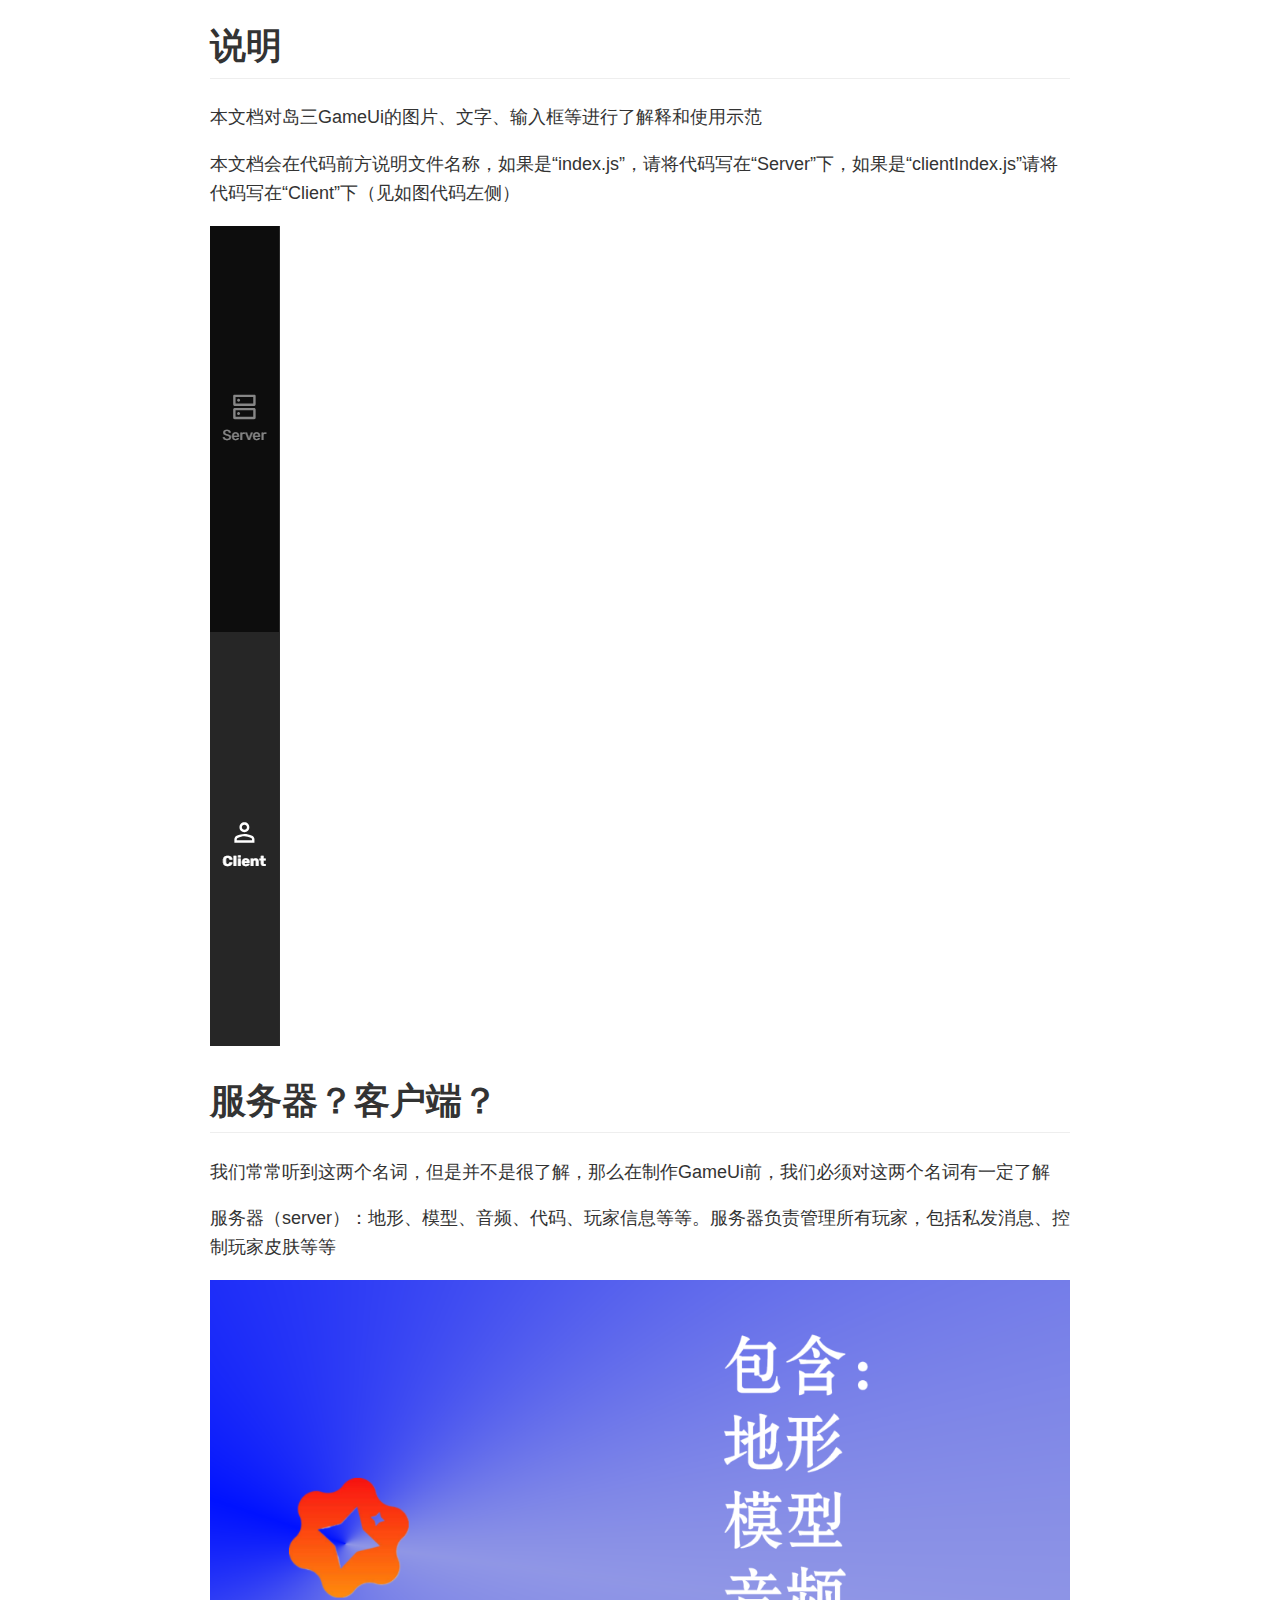
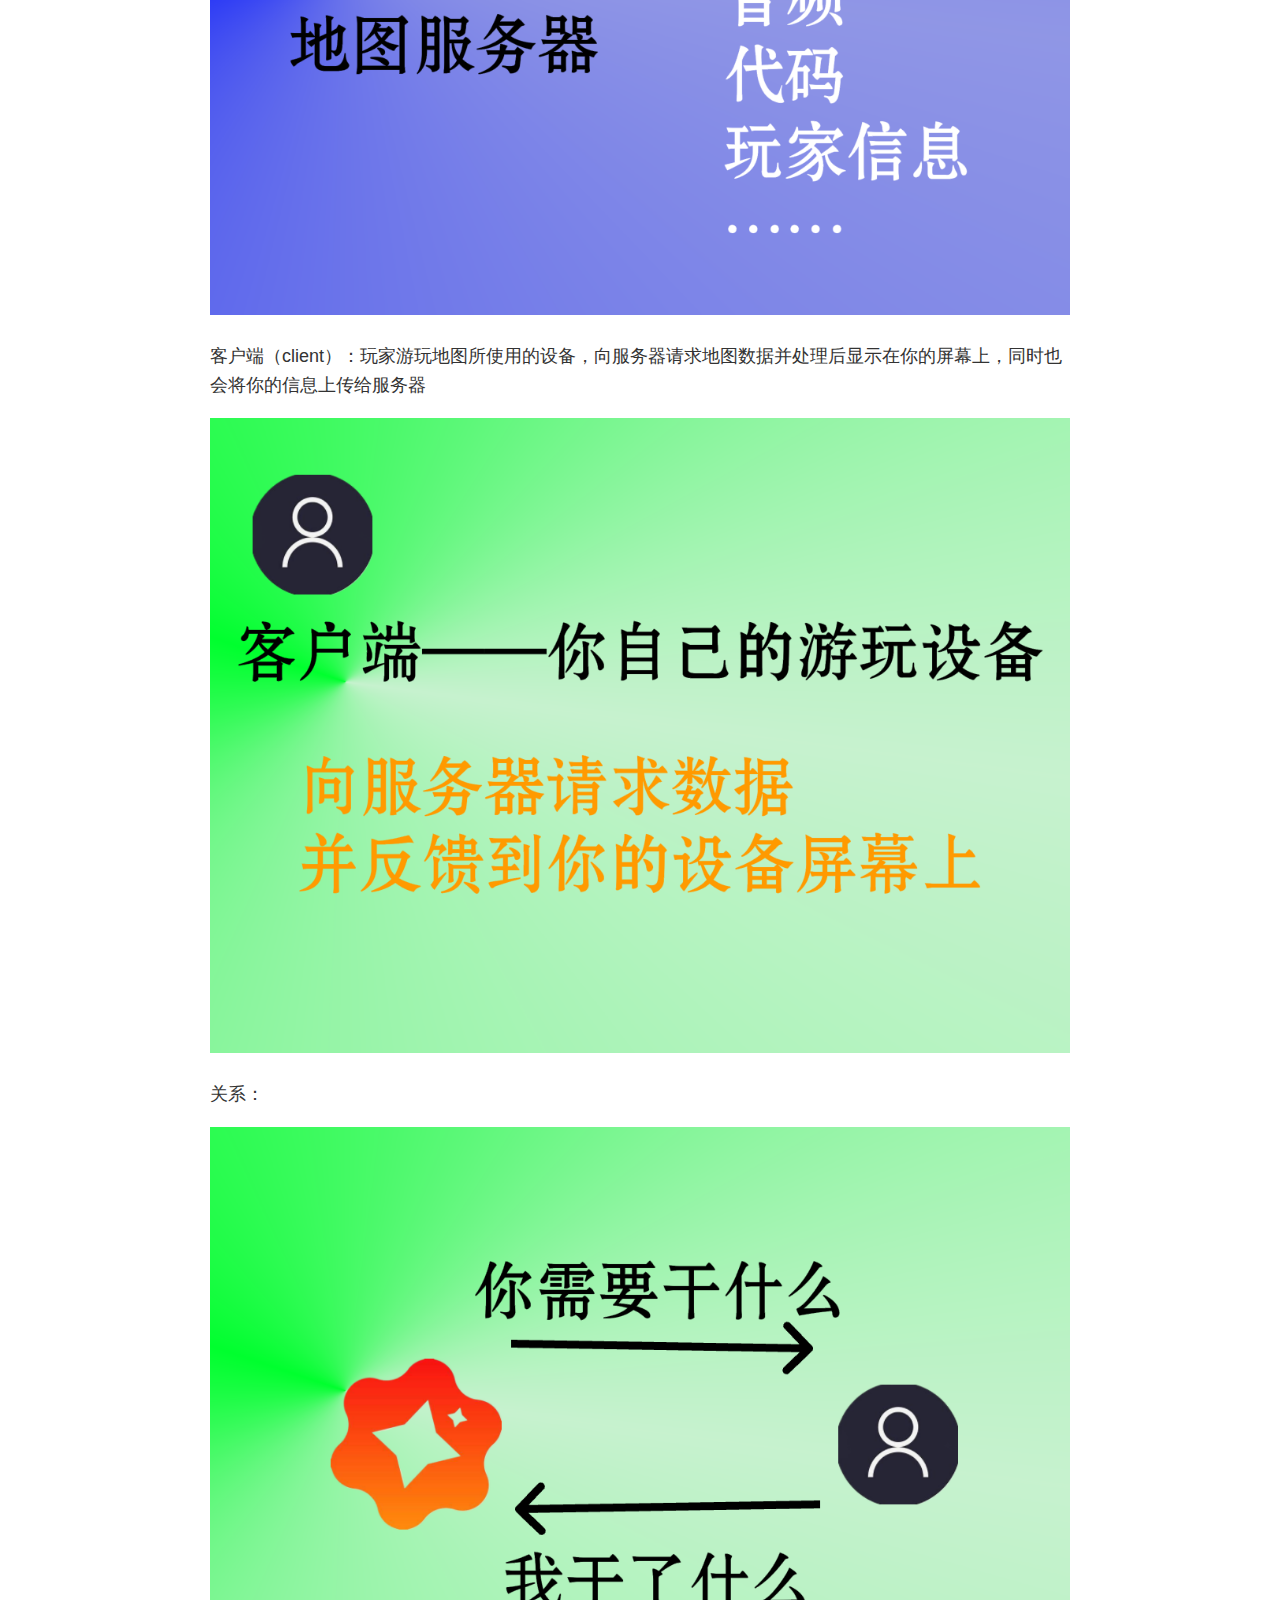
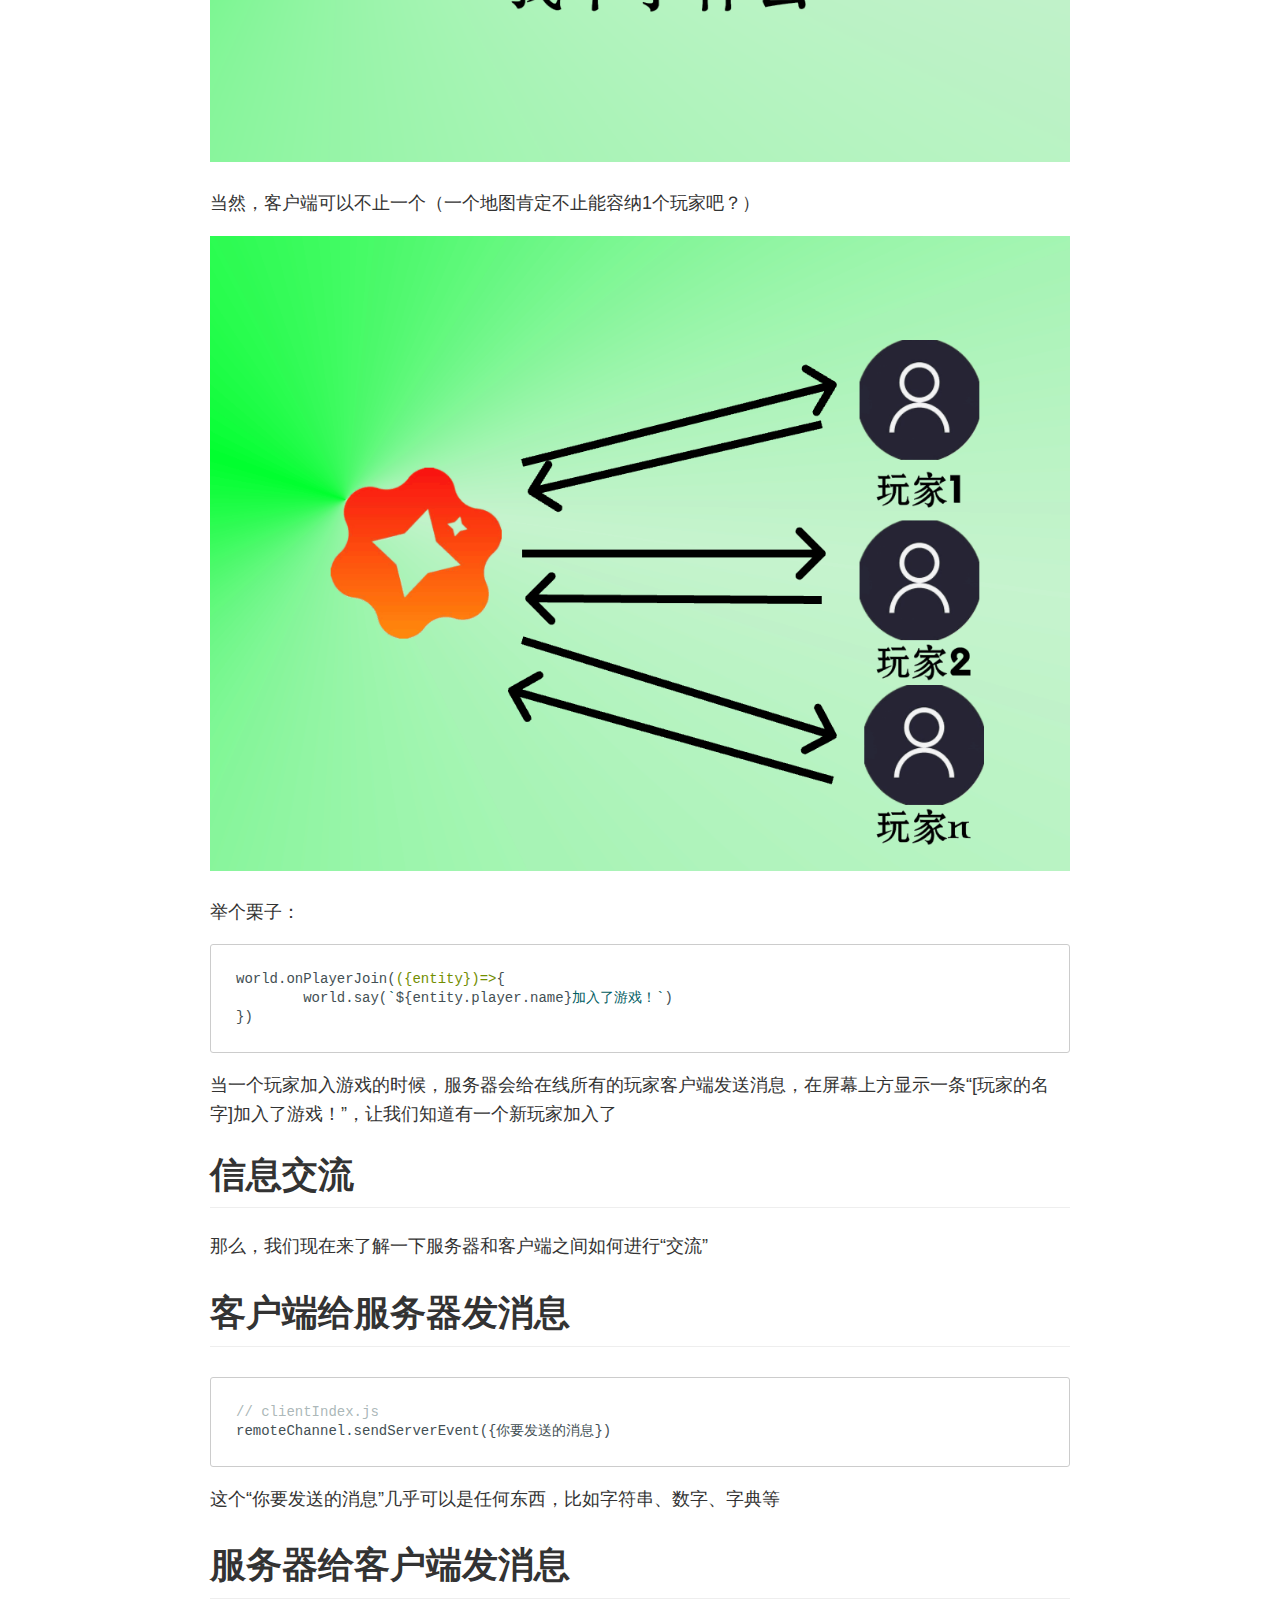
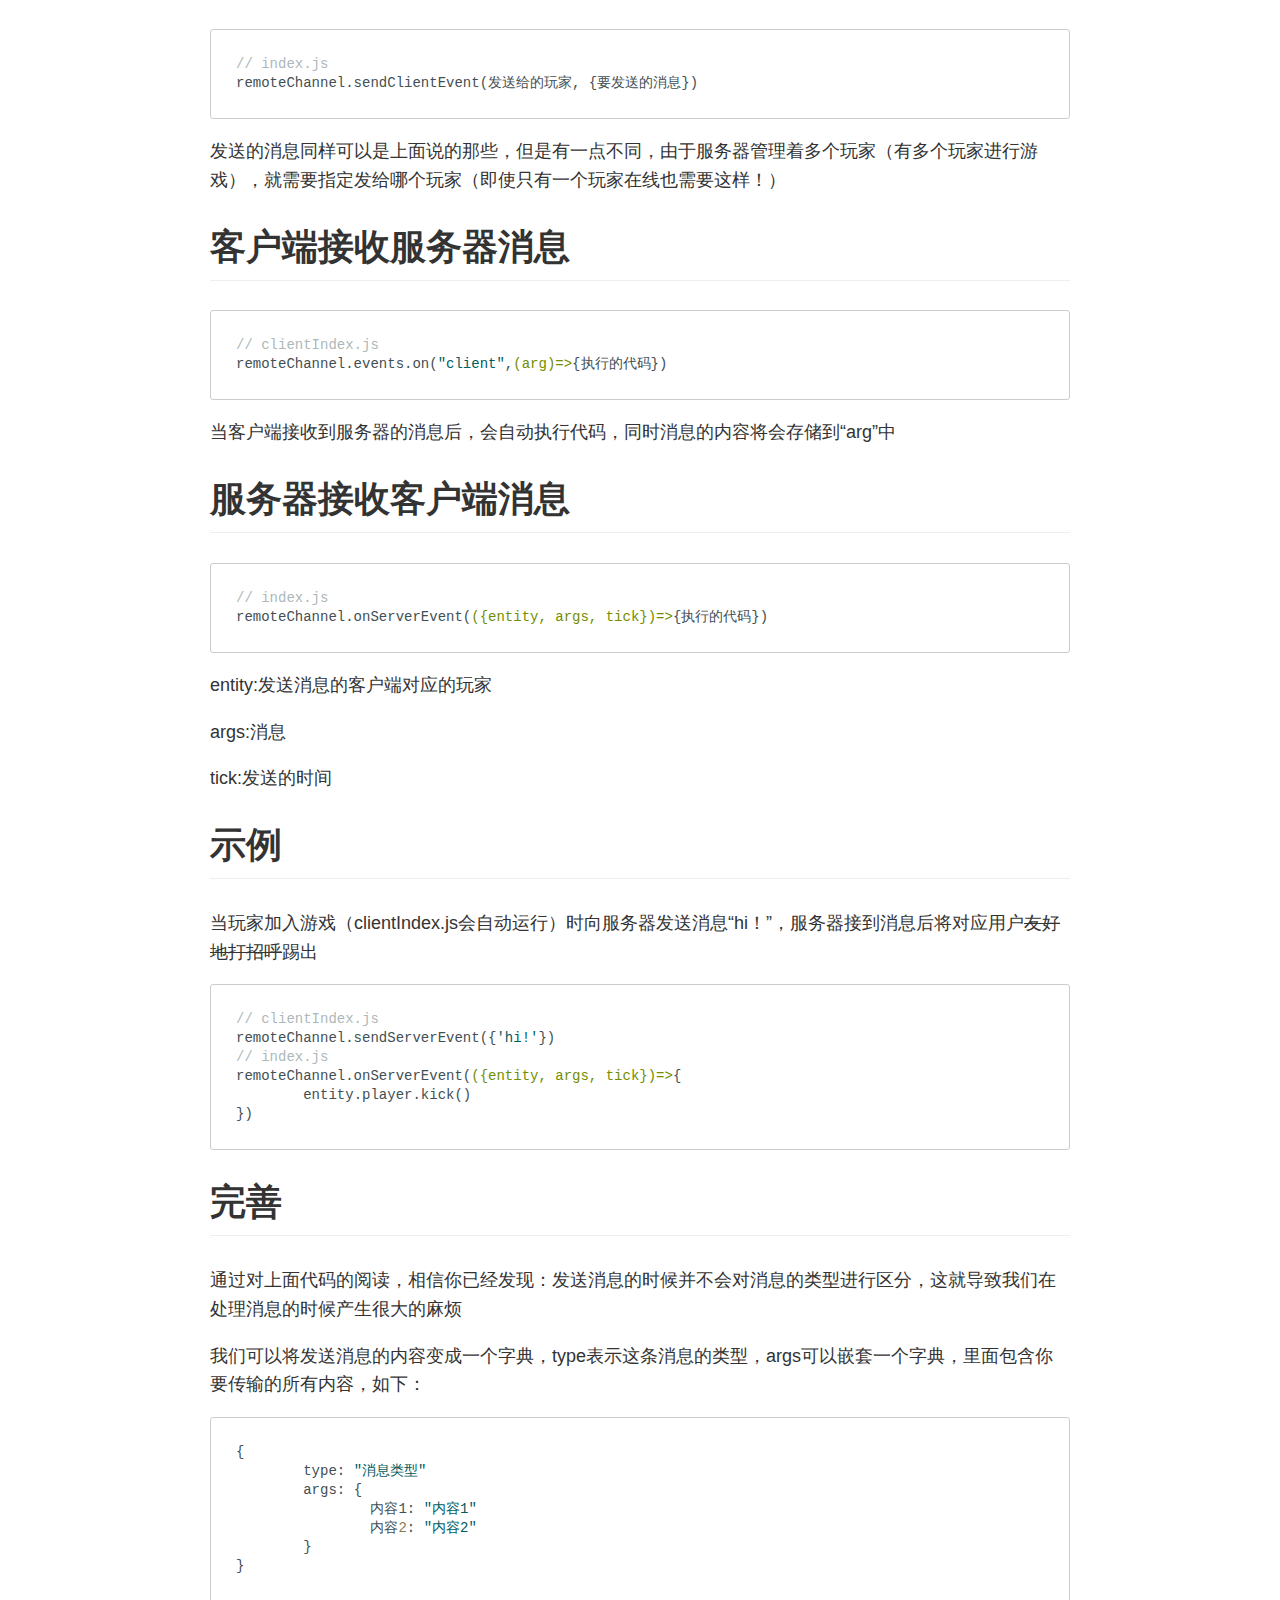
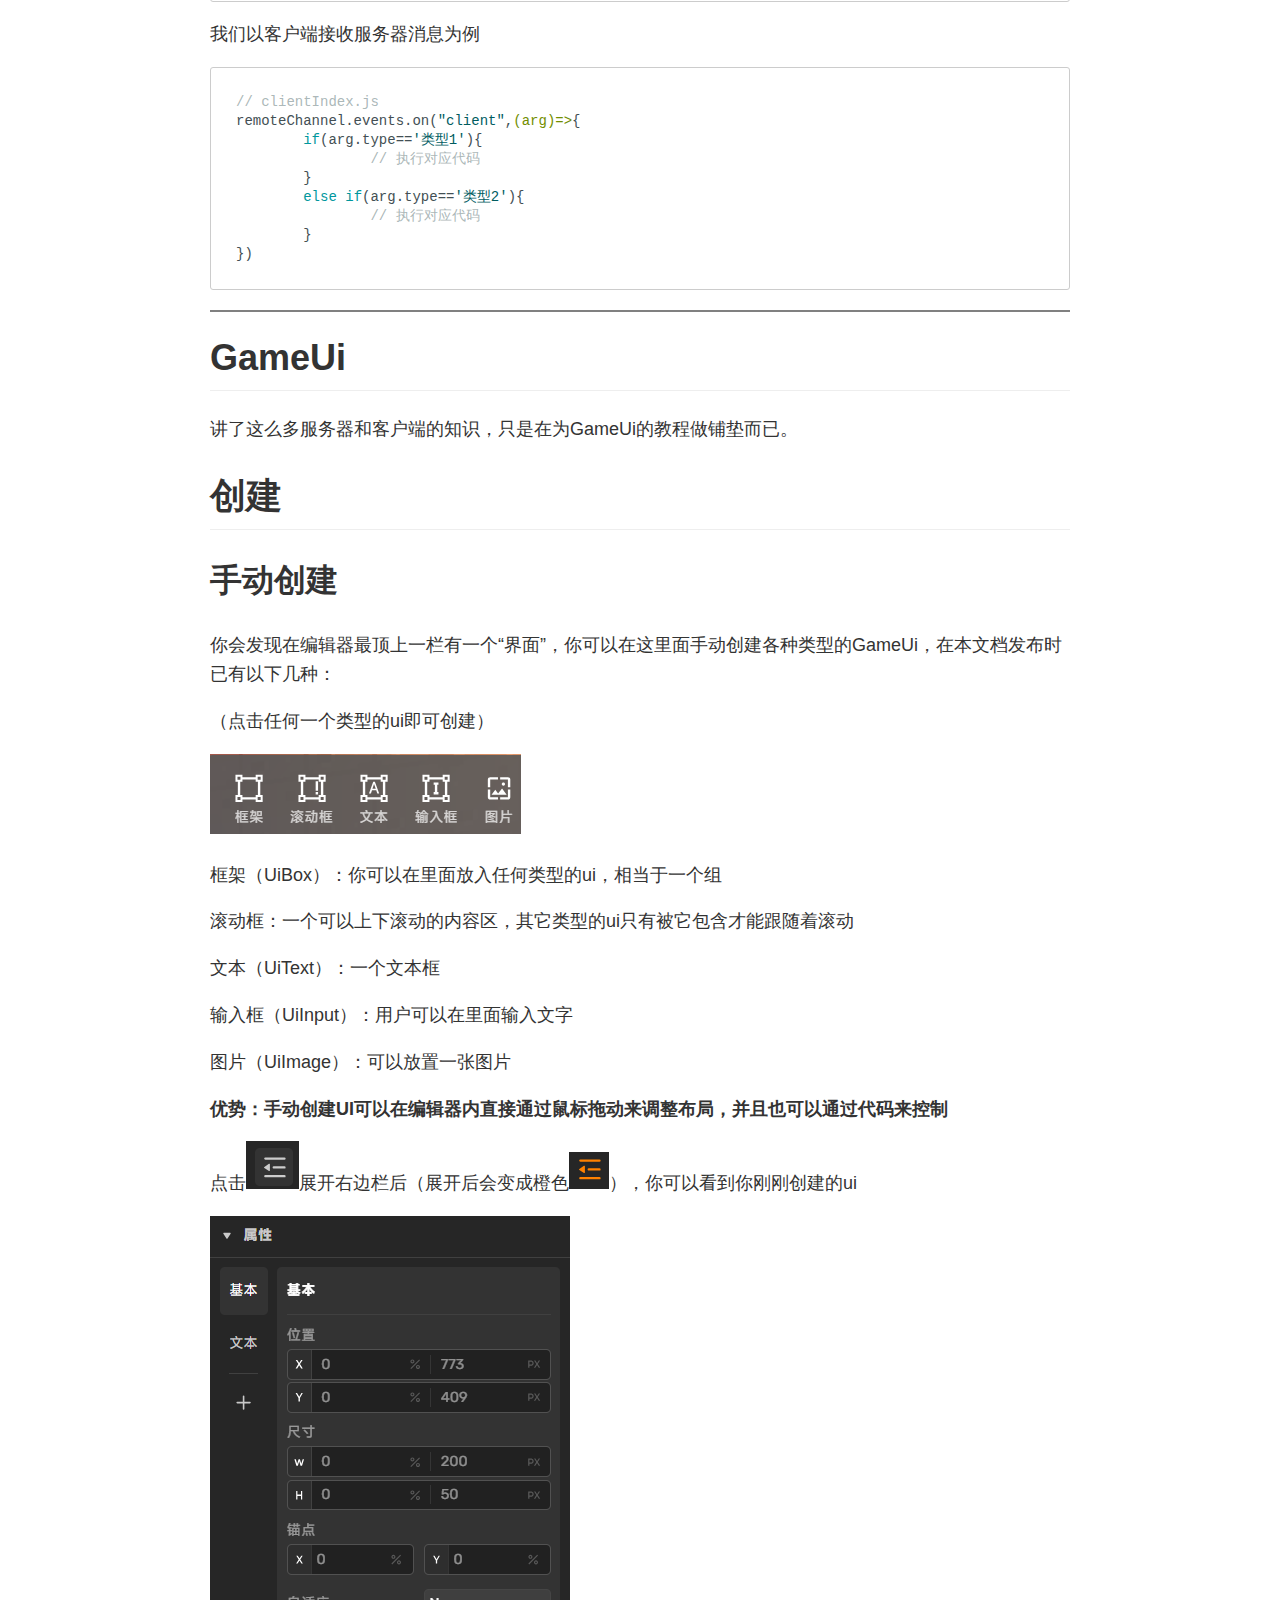
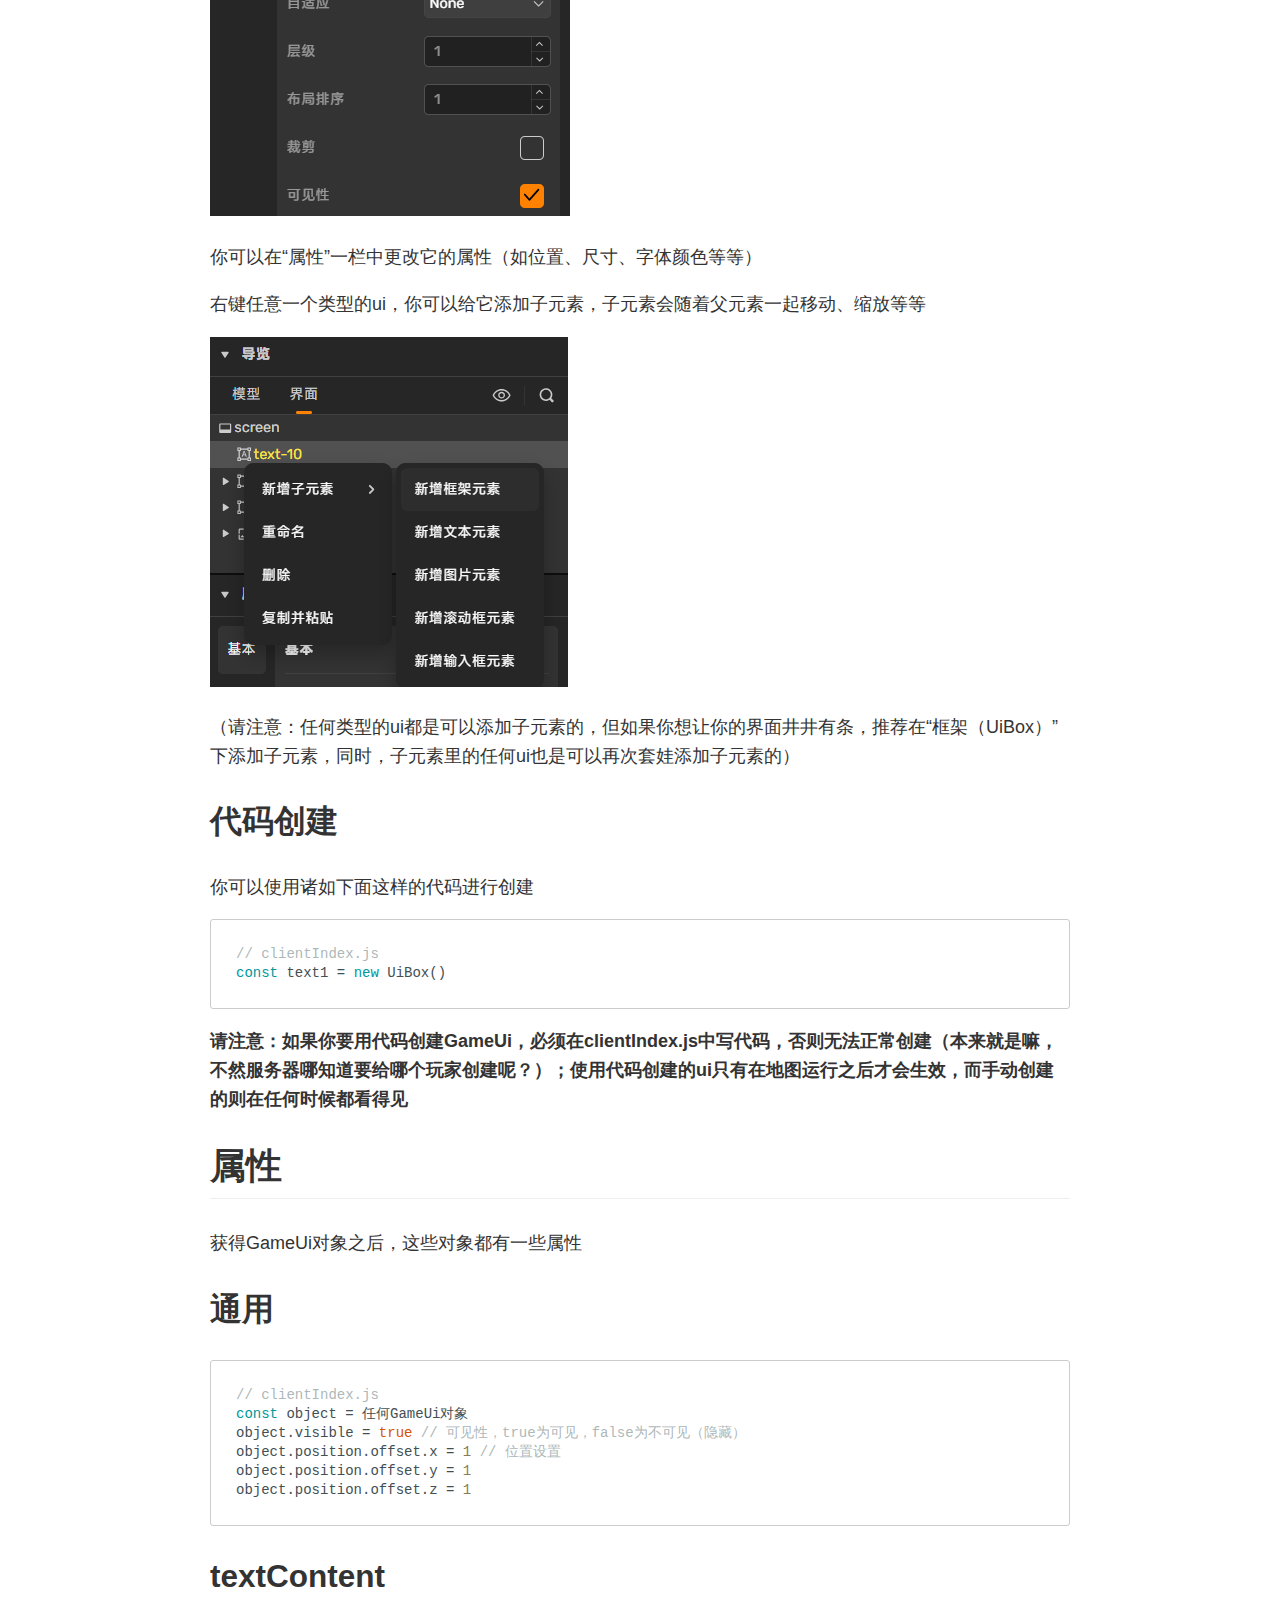
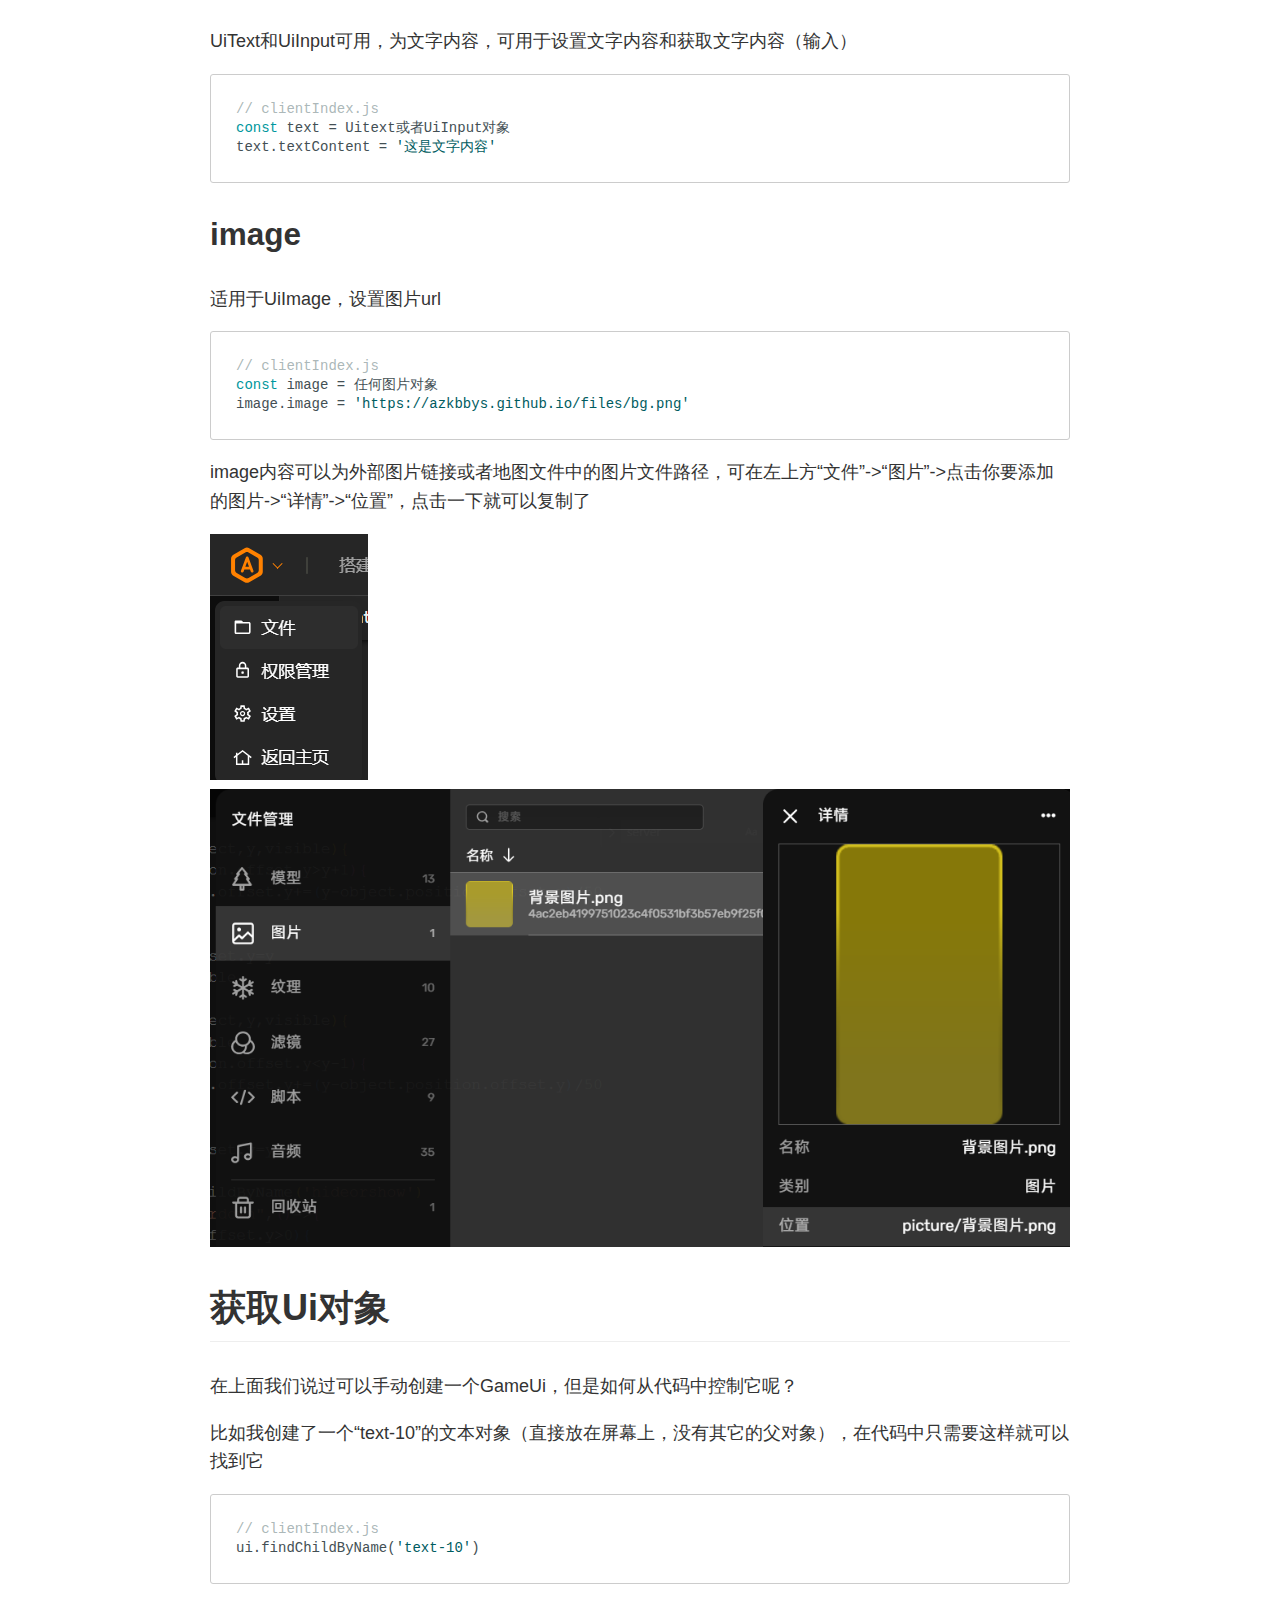
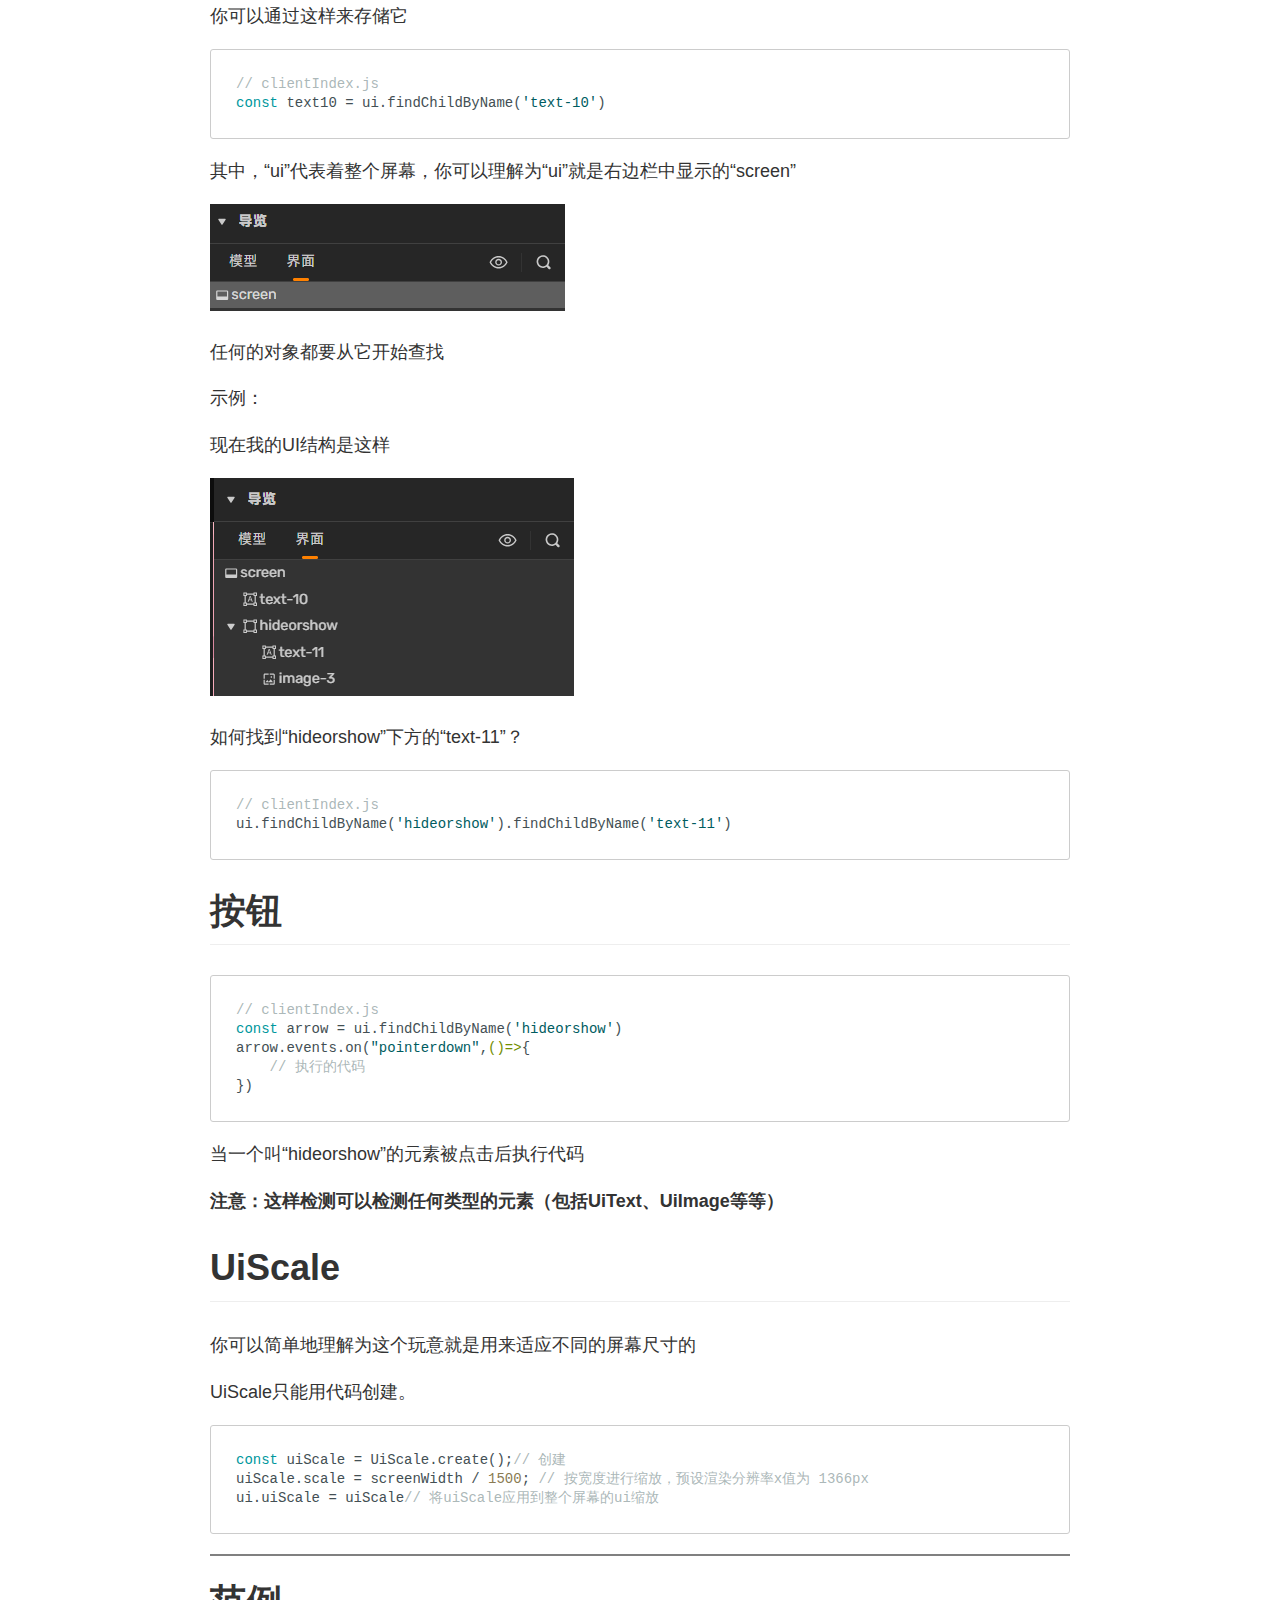
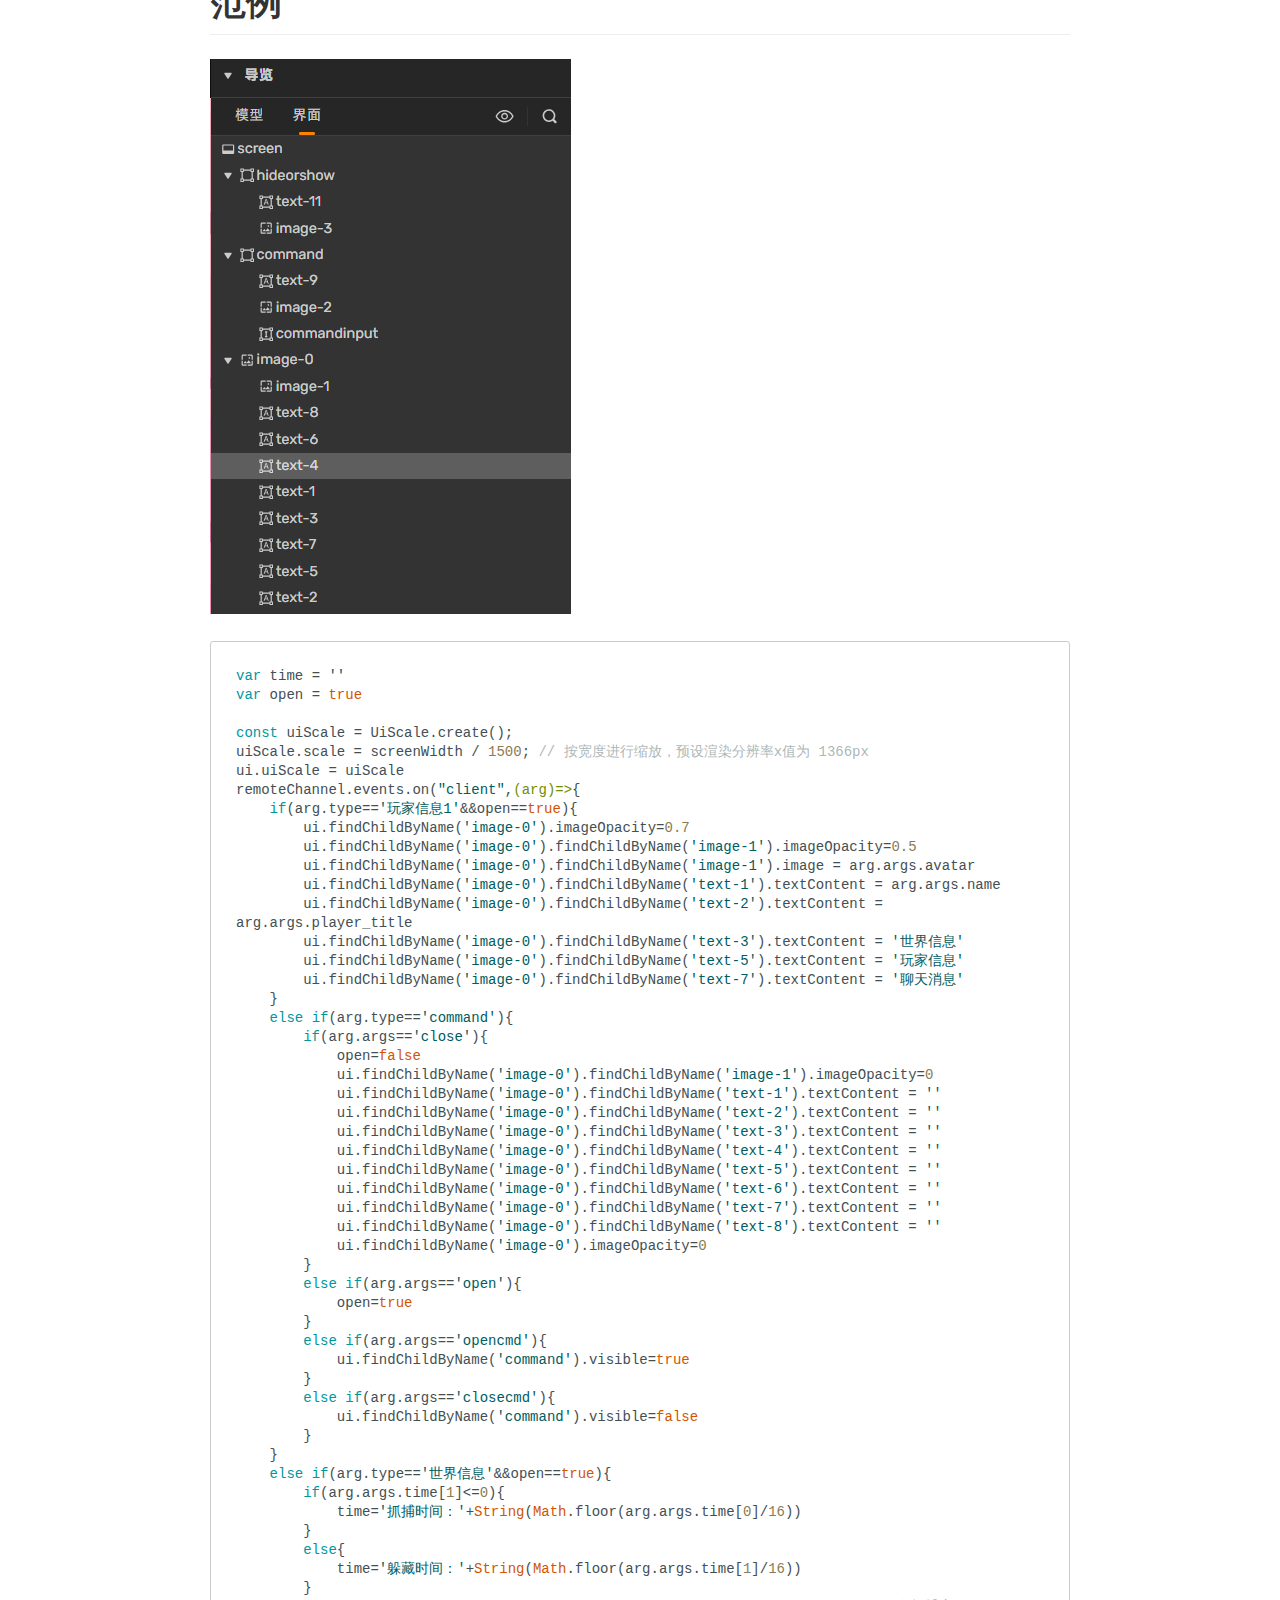
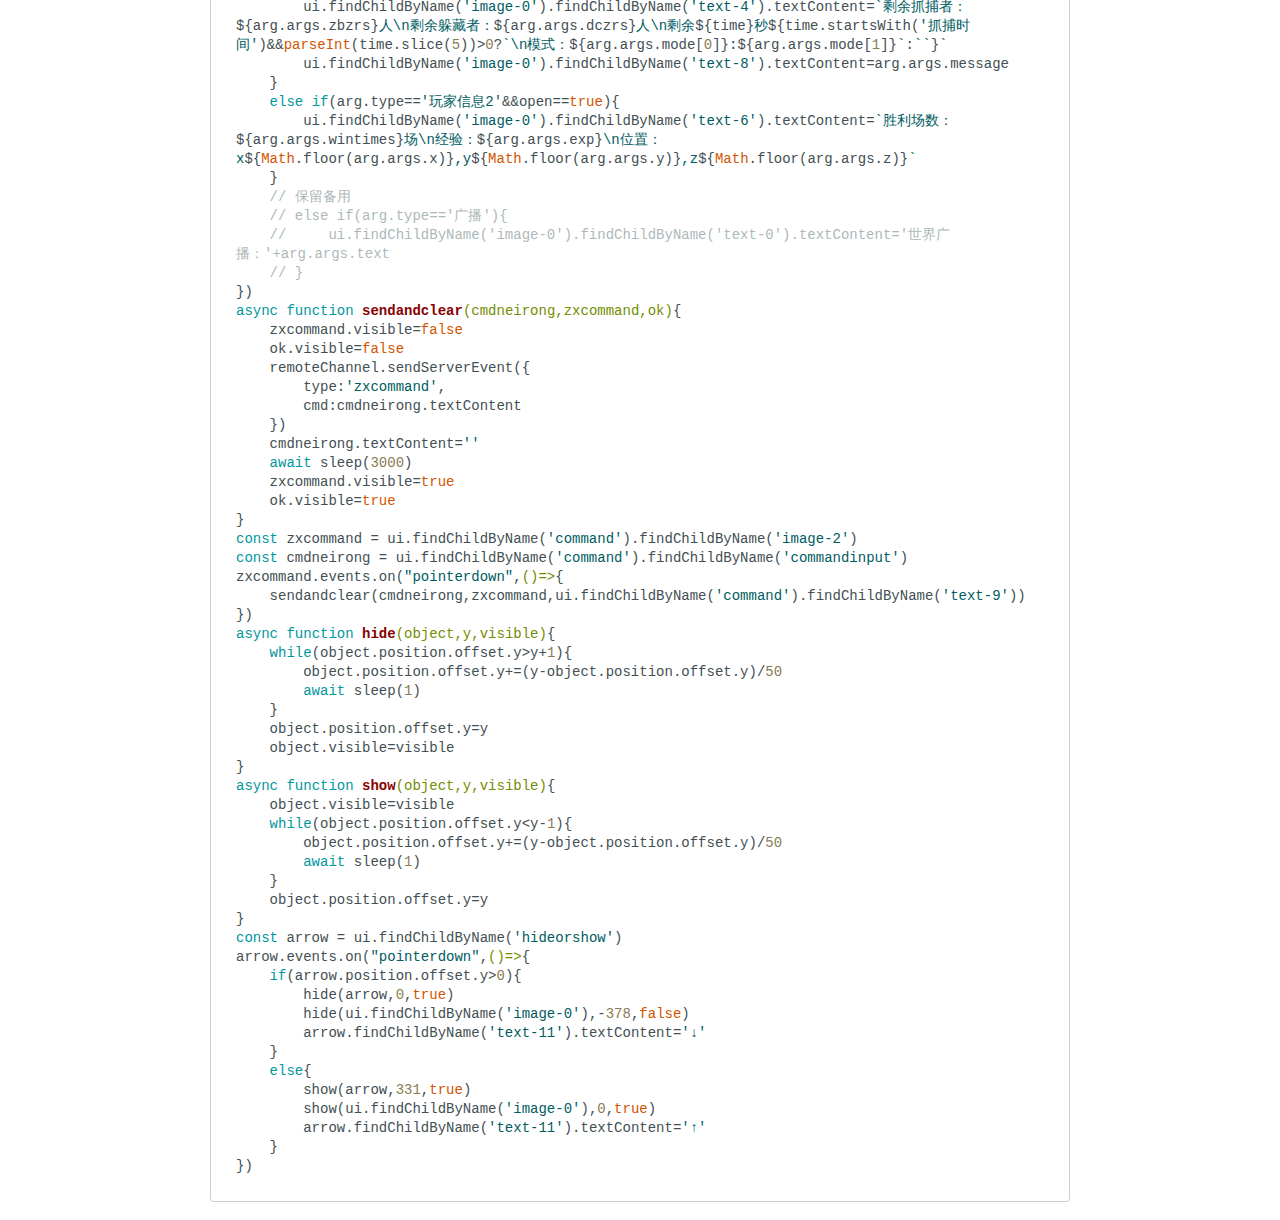
<file: sourcecode/GameUi粗解.html>
<!DOCTYPE html>
<html>
<head>
<title>GameUi粗解.md</title>
<meta http-equiv="Content-type" content="text/html;charset=UTF-8">

<style>
/*

Arduino® Light Theme - Stefania Mellai <s.mellai@arduino.cc>

*/

.hljs {
  display: block;
  overflow-x: auto;
  padding: 0.5em;
  background: #FFFFFF;
}

.hljs,
.hljs-subst {
  color: #434f54;
}

.hljs-keyword,
.hljs-attribute,
.hljs-selector-tag,
.hljs-doctag,
.hljs-name {
  color: #00979D;
}

.hljs-built_in,
.hljs-literal,
.hljs-bullet,
.hljs-code,
.hljs-addition {
  color: #D35400;
}

.hljs-regexp,
.hljs-symbol,
.hljs-variable,
.hljs-template-variable,
.hljs-link,
.hljs-selector-attr,
.hljs-selector-pseudo {
  color: #00979D;
}

.hljs-type,
.hljs-string,
.hljs-selector-id,
.hljs-selector-class,
.hljs-quote,
.hljs-template-tag,
.hljs-deletion {
  color: #005C5F;
}

.hljs-title,
.hljs-section {
  color: #880000;
  font-weight: bold;
}

.hljs-comment {
  color: rgba(149,165,166,.8);
}

.hljs-meta-keyword {
  color: #728E00;
}

.hljs-meta {
  color: #434f54;
}

.hljs-emphasis {
  font-style: italic;
}

.hljs-strong {
  font-weight: bold;
}

.hljs-function {
  color: #728E00;
}

.hljs-number {
  color: #8A7B52;  
}

</style>

<style>
/*---------------------------------------------------------------------------------------------
 *  Copyright (c) Microsoft Corporation. All rights reserved.
 *  Licensed under the MIT License. See License.txt in the project root for license information.
 *--------------------------------------------------------------------------------------------*/

body {
	font-family:   "HelveticaNeue-Light", sans-serif, "宋体","Segoe WPC", "Segoe UI", "SFUIText-Light","Droid Sans Fallback";
	font-size: 18px;
	padding: 0 12px;
	line-height: 1.6;
	word-wrap: break-word;
	color: #333333;
}

.content-wrapper{
	max-width: 860px;
    margin: 0 auto;
    padding: 0 30px;
}

#code-csp-warning {
	position: fixed;
	top: 0;
	right: 0;
	color: white;
	margin: 16px;
	text-align: center;
	font-size: 12px;
	font-family: sans-serif;
	background-color:#444444;
	cursor: pointer;
	padding: 6px;
	box-shadow: 1px 1px 1px rgba(0,0,0,.25);
}

#code-csp-warning:hover {
	text-decoration: none;
	background-color:#007acc;
	box-shadow: 2px 2px 2px rgba(0,0,0,.25);
}


body.scrollBeyondLastLine {
	margin-bottom: calc(100vh - 22px);
}

body.showEditorSelection .code-line {
	position: relative;
}

body.showEditorSelection .code-active-line:before,
body.showEditorSelection .code-line:hover:before {
	content: "";
	display: block;
	position: absolute;
	top: 0;
	left: -12px;
	height: 100%;
}

body.showEditorSelection li.code-active-line:before,
body.showEditorSelection li.code-line:hover:before {
	left: -30px;
}

.vscode-light.showEditorSelection .code-active-line:before {
	border-left: 3px solid rgba(0, 0, 0, 0.15);
}

.vscode-light.showEditorSelection .code-line:hover:before {
	border-left: 3px solid rgba(0, 0, 0, 0.40);
}

.vscode-dark.showEditorSelection .code-active-line:before {
	border-left: 3px solid rgba(255, 255, 255, 0.4);
}

.vscode-dark.showEditorSelection .code-line:hover:before {
	border-left: 3px solid rgba(255, 255, 255, 0.60);
}

.vscode-high-contrast.showEditorSelection .code-active-line:before {
	border-left: 3px solid rgba(255, 160, 0, 0.7);
}

.vscode-high-contrast.showEditorSelection .code-line:hover:before {
	border-left: 3px solid rgba(255, 160, 0, 1);
}

img {
	max-width: 100%;
	max-height: 100%;
}

a {
	color: #4080D0;
	text-decoration: none;
}

a:focus,
input:focus,
select:focus,
textarea:focus {
	outline: 1px solid -webkit-focus-ring-color;
	outline-offset: -1px;
}

hr {
	border: 0;
	height: 2px;
	border-bottom: 2px solid;
}

h1 {
	padding-bottom: 0.3em;
	line-height: 1.2;
	border-bottom: 1px solid #eee;
}


h2{
	padding-bottom: .3em;
    font-size: 2em;
    line-height: 1.225;
    border-bottom: 1px solid #eee;
}

h3{
	font-size: 1.75em;
    line-height: 1.225;
}

h1, h2, h3 {
	font-weight: bold;
}

h1 code,
h2 code,
h3 code,
h4 code,
h5 code,
h6 code {
	font-size: inherit;
	line-height: auto;
}

a:hover {
	color: #4080D0;
	text-decoration: underline;
}

table {
	border-collapse: collapse;
}

table > thead > tr > th {
	text-align: left;
	border-bottom: 1px solid;
}

table > thead > tr > th,
table > thead > tr > td,
table > tbody > tr > th,
table > tbody > tr > td {
	padding: 5px 10px;
}

table > tbody > tr + tr > td {
	border-top: 1px solid;
}

blockquote {
	margin: 0 7px 0 5px;
	padding: 0 16px 0 10px;
	border-left: 5px solid;
}

code {
	font-family: Menlo, Monaco, Consolas, "Droid Sans Mono", "Courier New", monospace, "Droid Sans Fallback";
	font-size: 14px;
	line-height: 19px;
}

body.wordWrap pre {
	white-space: pre-wrap;
}

.mac code {
	font-size: 12px;
	line-height: 18px;
}

pre:not(.hljs),
pre.hljs code > div {
	padding: 16px;
	border-radius: 3px;
	overflow: auto;
}

/** Theming */

.vscode-light,
.vscode-light pre code {
	color: rgb(30, 30, 30);
}

.vscode-dark,
.vscode-dark pre code {
	color: #DDD;
}

.vscode-high-contrast,
.vscode-high-contrast pre code {
	color: white;
}

.vscode-light code {
	color: #A31515;
}

.vscode-dark code {
	color: #D7BA7D;
}

.vscode-light pre:not(.hljs),
.vscode-light code > div {
	background-color: rgba(220, 220, 220, 0.4);
}

.vscode-dark pre:not(.hljs),
.vscode-dark code > div {
	background-color: rgba(10, 10, 10, 0.4);
}

.vscode-high-contrast pre:not(.hljs),
.vscode-high-contrast code > div {
	background-color: rgb(0, 0, 0);
}

.vscode-high-contrast h1 {
	border-color: rgb(0, 0, 0);
}

.vscode-light table > thead > tr > th {
	border-color: rgba(0, 0, 0, 0.69);
}

.vscode-dark table > thead > tr > th {
	border-color: rgba(255, 255, 255, 0.69);
}

.vscode-light h1,
.vscode-light hr,
.vscode-light table > tbody > tr + tr > td {
	border-color: rgba(0, 0, 0, 0.18);
}

.vscode-dark h1,
.vscode-dark hr,
.vscode-dark table > tbody > tr + tr > td {
	border-color: rgba(255, 255, 255, 0.18);
}

.vscode-light blockquote,
.vscode-dark blockquote {
	background: rgba(127, 127, 127, 0.1);
	border-color: rgba(0, 122, 204, 0.5);
}

.vscode-high-contrast blockquote {
	background: transparent;
	border-color: #fff;
}
</style>

<style>
pre {
	background-color: #f8f8f8;
	border: 1px solid #cccccc;
	border-radius: 3px;
	overflow-x: auto;
	white-space: pre-wrap;
	overflow-wrap: break-word;
}

pre:not(.hljs) {
	padding: 23px;
	line-height: 19px;
}

blockquote {
	background: rgba(127, 127, 127, 0.1);
	border-color: rgba(0, 122, 204, 0.5);
}

.emoji {
	height: 1.4em;
}

/* for inline code */
:not(pre):not(.hljs) > code {
	color: #C9AE75; /* Change the old color so it seems less like an error */
	font-size: inherit;
}

/* Page Break : use <div class="page"/> to insert page break
-------------------------------------------------------- */
.page {
	page-break-after: always;
}

.table-of-contents li{
	list-style-type: initial;
}
</style>

<style>
@font-face{font-family:KaTeX_AMS;font-style:normal;font-weight:400;src:url(fonts/KaTeX_AMS-Regular.woff2) format("woff2"),url(fonts/KaTeX_AMS-Regular.woff) format("woff"),url(fonts/KaTeX_AMS-Regular.ttf) format("truetype")}@font-face{font-family:KaTeX_Caligraphic;font-style:normal;font-weight:700;src:url(fonts/KaTeX_Caligraphic-Bold.woff2) format("woff2"),url(fonts/KaTeX_Caligraphic-Bold.woff) format("woff"),url(fonts/KaTeX_Caligraphic-Bold.ttf) format("truetype")}@font-face{font-family:KaTeX_Caligraphic;font-style:normal;font-weight:400;src:url(fonts/KaTeX_Caligraphic-Regular.woff2) format("woff2"),url(fonts/KaTeX_Caligraphic-Regular.woff) format("woff"),url(fonts/KaTeX_Caligraphic-Regular.ttf) format("truetype")}@font-face{font-family:KaTeX_Fraktur;font-style:normal;font-weight:700;src:url(fonts/KaTeX_Fraktur-Bold.woff2) format("woff2"),url(fonts/KaTeX_Fraktur-Bold.woff) format("woff"),url(fonts/KaTeX_Fraktur-Bold.ttf) format("truetype")}@font-face{font-family:KaTeX_Fraktur;font-style:normal;font-weight:400;src:url(fonts/KaTeX_Fraktur-Regular.woff2) format("woff2"),url(fonts/KaTeX_Fraktur-Regular.woff) format("woff"),url(fonts/KaTeX_Fraktur-Regular.ttf) format("truetype")}@font-face{font-family:KaTeX_Main;font-style:normal;font-weight:700;src:url(fonts/KaTeX_Main-Bold.woff2) format("woff2"),url(fonts/KaTeX_Main-Bold.woff) format("woff"),url(fonts/KaTeX_Main-Bold.ttf) format("truetype")}@font-face{font-family:KaTeX_Main;font-style:italic;font-weight:700;src:url(fonts/KaTeX_Main-BoldItalic.woff2) format("woff2"),url(fonts/KaTeX_Main-BoldItalic.woff) format("woff"),url(fonts/KaTeX_Main-BoldItalic.ttf) format("truetype")}@font-face{font-family:KaTeX_Main;font-style:italic;font-weight:400;src:url(fonts/KaTeX_Main-Italic.woff2) format("woff2"),url(fonts/KaTeX_Main-Italic.woff) format("woff"),url(fonts/KaTeX_Main-Italic.ttf) format("truetype")}@font-face{font-family:KaTeX_Main;font-style:normal;font-weight:400;src:url(fonts/KaTeX_Main-Regular.woff2) format("woff2"),url(fonts/KaTeX_Main-Regular.woff) format("woff"),url(fonts/KaTeX_Main-Regular.ttf) format("truetype")}@font-face{font-family:KaTeX_Math;font-style:italic;font-weight:700;src:url(fonts/KaTeX_Math-BoldItalic.woff2) format("woff2"),url(fonts/KaTeX_Math-BoldItalic.woff) format("woff"),url(fonts/KaTeX_Math-BoldItalic.ttf) format("truetype")}@font-face{font-family:KaTeX_Math;font-style:italic;font-weight:400;src:url(fonts/KaTeX_Math-Italic.woff2) format("woff2"),url(fonts/KaTeX_Math-Italic.woff) format("woff"),url(fonts/KaTeX_Math-Italic.ttf) format("truetype")}@font-face{font-family:"KaTeX_SansSerif";font-style:normal;font-weight:700;src:url(fonts/KaTeX_SansSerif-Bold.woff2) format("woff2"),url(fonts/KaTeX_SansSerif-Bold.woff) format("woff"),url(fonts/KaTeX_SansSerif-Bold.ttf) format("truetype")}@font-face{font-family:"KaTeX_SansSerif";font-style:italic;font-weight:400;src:url(fonts/KaTeX_SansSerif-Italic.woff2) format("woff2"),url(fonts/KaTeX_SansSerif-Italic.woff) format("woff"),url(fonts/KaTeX_SansSerif-Italic.ttf) format("truetype")}@font-face{font-family:"KaTeX_SansSerif";font-style:normal;font-weight:400;src:url(fonts/KaTeX_SansSerif-Regular.woff2) format("woff2"),url(fonts/KaTeX_SansSerif-Regular.woff) format("woff"),url(fonts/KaTeX_SansSerif-Regular.ttf) format("truetype")}@font-face{font-family:KaTeX_Script;font-style:normal;font-weight:400;src:url(fonts/KaTeX_Script-Regular.woff2) format("woff2"),url(fonts/KaTeX_Script-Regular.woff) format("woff"),url(fonts/KaTeX_Script-Regular.ttf) format("truetype")}@font-face{font-family:KaTeX_Size1;font-style:normal;font-weight:400;src:url(fonts/KaTeX_Size1-Regular.woff2) format("woff2"),url(fonts/KaTeX_Size1-Regular.woff) format("woff"),url(fonts/KaTeX_Size1-Regular.ttf) format("truetype")}@font-face{font-family:KaTeX_Size2;font-style:normal;font-weight:400;src:url(fonts/KaTeX_Size2-Regular.woff2) format("woff2"),url(fonts/KaTeX_Size2-Regular.woff) format("woff"),url(fonts/KaTeX_Size2-Regular.ttf) format("truetype")}@font-face{font-family:KaTeX_Size3;font-style:normal;font-weight:400;src:url(fonts/KaTeX_Size3-Regular.woff2) format("woff2"),url(fonts/KaTeX_Size3-Regular.woff) format("woff"),url(fonts/KaTeX_Size3-Regular.ttf) format("truetype")}@font-face{font-family:KaTeX_Size4;font-style:normal;font-weight:400;src:url(fonts/KaTeX_Size4-Regular.woff2) format("woff2"),url(fonts/KaTeX_Size4-Regular.woff) format("woff"),url(fonts/KaTeX_Size4-Regular.ttf) format("truetype")}@font-face{font-family:KaTeX_Typewriter;font-style:normal;font-weight:400;src:url(fonts/KaTeX_Typewriter-Regular.woff2) format("woff2"),url(fonts/KaTeX_Typewriter-Regular.woff) format("woff"),url(fonts/KaTeX_Typewriter-Regular.ttf) format("truetype")}.katex{text-rendering:auto;font:normal 1.21em KaTeX_Main,Times New Roman,serif;line-height:1.2;text-indent:0}.katex *{-ms-high-contrast-adjust:none!important;border-color:currentColor}.katex .katex-version:after{content:"0.16.2"}.katex .katex-mathml{clip:rect(1px,1px,1px,1px);border:0;height:1px;overflow:hidden;padding:0;position:absolute;width:1px}.katex .katex-html>.newline{display:block}.katex .base{position:relative;white-space:nowrap;width:-webkit-min-content;width:-moz-min-content;width:min-content}.katex .base,.katex .strut{display:inline-block}.katex .textbf{font-weight:700}.katex .textit{font-style:italic}.katex .textrm{font-family:KaTeX_Main}.katex .textsf{font-family:KaTeX_SansSerif}.katex .texttt{font-family:KaTeX_Typewriter}.katex .mathnormal{font-family:KaTeX_Math;font-style:italic}.katex .mathit{font-family:KaTeX_Main;font-style:italic}.katex .mathrm{font-style:normal}.katex .mathbf{font-family:KaTeX_Main;font-weight:700}.katex .boldsymbol{font-family:KaTeX_Math;font-style:italic;font-weight:700}.katex .amsrm,.katex .mathbb,.katex .textbb{font-family:KaTeX_AMS}.katex .mathcal{font-family:KaTeX_Caligraphic}.katex .mathfrak,.katex .textfrak{font-family:KaTeX_Fraktur}.katex .mathtt{font-family:KaTeX_Typewriter}.katex .mathscr,.katex .textscr{font-family:KaTeX_Script}.katex .mathsf,.katex .textsf{font-family:KaTeX_SansSerif}.katex .mathboldsf,.katex .textboldsf{font-family:KaTeX_SansSerif;font-weight:700}.katex .mathitsf,.katex .textitsf{font-family:KaTeX_SansSerif;font-style:italic}.katex .mainrm{font-family:KaTeX_Main;font-style:normal}.katex .vlist-t{border-collapse:collapse;display:inline-table;table-layout:fixed}.katex .vlist-r{display:table-row}.katex .vlist{display:table-cell;position:relative;vertical-align:bottom}.katex .vlist>span{display:block;height:0;position:relative}.katex .vlist>span>span{display:inline-block}.katex .vlist>span>.pstrut{overflow:hidden;width:0}.katex .vlist-t2{margin-right:-2px}.katex .vlist-s{display:table-cell;font-size:1px;min-width:2px;vertical-align:bottom;width:2px}.katex .vbox{align-items:baseline;display:inline-flex;flex-direction:column}.katex .hbox{width:100%}.katex .hbox,.katex .thinbox{display:inline-flex;flex-direction:row}.katex .thinbox{max-width:0;width:0}.katex .msupsub{text-align:left}.katex .mfrac>span>span{text-align:center}.katex .mfrac .frac-line{border-bottom-style:solid;display:inline-block;width:100%}.katex .hdashline,.katex .hline,.katex .mfrac .frac-line,.katex .overline .overline-line,.katex .rule,.katex .underline .underline-line{min-height:1px}.katex .mspace{display:inline-block}.katex .clap,.katex .llap,.katex .rlap{position:relative;width:0}.katex .clap>.inner,.katex .llap>.inner,.katex .rlap>.inner{position:absolute}.katex .clap>.fix,.katex .llap>.fix,.katex .rlap>.fix{display:inline-block}.katex .llap>.inner{right:0}.katex .clap>.inner,.katex .rlap>.inner{left:0}.katex .clap>.inner>span{margin-left:-50%;margin-right:50%}.katex .rule{border:0 solid;display:inline-block;position:relative}.katex .hline,.katex .overline .overline-line,.katex .underline .underline-line{border-bottom-style:solid;display:inline-block;width:100%}.katex .hdashline{border-bottom-style:dashed;display:inline-block;width:100%}.katex .sqrt>.root{margin-left:.27777778em;margin-right:-.55555556em}.katex .fontsize-ensurer.reset-size1.size1,.katex .sizing.reset-size1.size1{font-size:1em}.katex .fontsize-ensurer.reset-size1.size2,.katex .sizing.reset-size1.size2{font-size:1.2em}.katex .fontsize-ensurer.reset-size1.size3,.katex .sizing.reset-size1.size3{font-size:1.4em}.katex .fontsize-ensurer.reset-size1.size4,.katex .sizing.reset-size1.size4{font-size:1.6em}.katex .fontsize-ensurer.reset-size1.size5,.katex .sizing.reset-size1.size5{font-size:1.8em}.katex .fontsize-ensurer.reset-size1.size6,.katex .sizing.reset-size1.size6{font-size:2em}.katex .fontsize-ensurer.reset-size1.size7,.katex .sizing.reset-size1.size7{font-size:2.4em}.katex .fontsize-ensurer.reset-size1.size8,.katex .sizing.reset-size1.size8{font-size:2.88em}.katex .fontsize-ensurer.reset-size1.size9,.katex .sizing.reset-size1.size9{font-size:3.456em}.katex .fontsize-ensurer.reset-size1.size10,.katex .sizing.reset-size1.size10{font-size:4.148em}.katex .fontsize-ensurer.reset-size1.size11,.katex .sizing.reset-size1.size11{font-size:4.976em}.katex .fontsize-ensurer.reset-size2.size1,.katex .sizing.reset-size2.size1{font-size:.83333333em}.katex .fontsize-ensurer.reset-size2.size2,.katex .sizing.reset-size2.size2{font-size:1em}.katex .fontsize-ensurer.reset-size2.size3,.katex .sizing.reset-size2.size3{font-size:1.16666667em}.katex .fontsize-ensurer.reset-size2.size4,.katex .sizing.reset-size2.size4{font-size:1.33333333em}.katex .fontsize-ensurer.reset-size2.size5,.katex .sizing.reset-size2.size5{font-size:1.5em}.katex .fontsize-ensurer.reset-size2.size6,.katex .sizing.reset-size2.size6{font-size:1.66666667em}.katex .fontsize-ensurer.reset-size2.size7,.katex .sizing.reset-size2.size7{font-size:2em}.katex .fontsize-ensurer.reset-size2.size8,.katex .sizing.reset-size2.size8{font-size:2.4em}.katex .fontsize-ensurer.reset-size2.size9,.katex .sizing.reset-size2.size9{font-size:2.88em}.katex .fontsize-ensurer.reset-size2.size10,.katex .sizing.reset-size2.size10{font-size:3.45666667em}.katex .fontsize-ensurer.reset-size2.size11,.katex .sizing.reset-size2.size11{font-size:4.14666667em}.katex .fontsize-ensurer.reset-size3.size1,.katex .sizing.reset-size3.size1{font-size:.71428571em}.katex .fontsize-ensurer.reset-size3.size2,.katex .sizing.reset-size3.size2{font-size:.85714286em}.katex .fontsize-ensurer.reset-size3.size3,.katex .sizing.reset-size3.size3{font-size:1em}.katex .fontsize-ensurer.reset-size3.size4,.katex .sizing.reset-size3.size4{font-size:1.14285714em}.katex .fontsize-ensurer.reset-size3.size5,.katex .sizing.reset-size3.size5{font-size:1.28571429em}.katex .fontsize-ensurer.reset-size3.size6,.katex .sizing.reset-size3.size6{font-size:1.42857143em}.katex .fontsize-ensurer.reset-size3.size7,.katex .sizing.reset-size3.size7{font-size:1.71428571em}.katex .fontsize-ensurer.reset-size3.size8,.katex .sizing.reset-size3.size8{font-size:2.05714286em}.katex .fontsize-ensurer.reset-size3.size9,.katex .sizing.reset-size3.size9{font-size:2.46857143em}.katex .fontsize-ensurer.reset-size3.size10,.katex .sizing.reset-size3.size10{font-size:2.96285714em}.katex .fontsize-ensurer.reset-size3.size11,.katex .sizing.reset-size3.size11{font-size:3.55428571em}.katex .fontsize-ensurer.reset-size4.size1,.katex .sizing.reset-size4.size1{font-size:.625em}.katex .fontsize-ensurer.reset-size4.size2,.katex .sizing.reset-size4.size2{font-size:.75em}.katex .fontsize-ensurer.reset-size4.size3,.katex .sizing.reset-size4.size3{font-size:.875em}.katex .fontsize-ensurer.reset-size4.size4,.katex .sizing.reset-size4.size4{font-size:1em}.katex .fontsize-ensurer.reset-size4.size5,.katex .sizing.reset-size4.size5{font-size:1.125em}.katex .fontsize-ensurer.reset-size4.size6,.katex .sizing.reset-size4.size6{font-size:1.25em}.katex .fontsize-ensurer.reset-size4.size7,.katex .sizing.reset-size4.size7{font-size:1.5em}.katex .fontsize-ensurer.reset-size4.size8,.katex .sizing.reset-size4.size8{font-size:1.8em}.katex .fontsize-ensurer.reset-size4.size9,.katex .sizing.reset-size4.size9{font-size:2.16em}.katex .fontsize-ensurer.reset-size4.size10,.katex .sizing.reset-size4.size10{font-size:2.5925em}.katex .fontsize-ensurer.reset-size4.size11,.katex .sizing.reset-size4.size11{font-size:3.11em}.katex .fontsize-ensurer.reset-size5.size1,.katex .sizing.reset-size5.size1{font-size:.55555556em}.katex .fontsize-ensurer.reset-size5.size2,.katex .sizing.reset-size5.size2{font-size:.66666667em}.katex .fontsize-ensurer.reset-size5.size3,.katex .sizing.reset-size5.size3{font-size:.77777778em}.katex .fontsize-ensurer.reset-size5.size4,.katex .sizing.reset-size5.size4{font-size:.88888889em}.katex .fontsize-ensurer.reset-size5.size5,.katex .sizing.reset-size5.size5{font-size:1em}.katex .fontsize-ensurer.reset-size5.size6,.katex .sizing.reset-size5.size6{font-size:1.11111111em}.katex .fontsize-ensurer.reset-size5.size7,.katex .sizing.reset-size5.size7{font-size:1.33333333em}.katex .fontsize-ensurer.reset-size5.size8,.katex .sizing.reset-size5.size8{font-size:1.6em}.katex .fontsize-ensurer.reset-size5.size9,.katex .sizing.reset-size5.size9{font-size:1.92em}.katex .fontsize-ensurer.reset-size5.size10,.katex .sizing.reset-size5.size10{font-size:2.30444444em}.katex .fontsize-ensurer.reset-size5.size11,.katex .sizing.reset-size5.size11{font-size:2.76444444em}.katex .fontsize-ensurer.reset-size6.size1,.katex .sizing.reset-size6.size1{font-size:.5em}.katex .fontsize-ensurer.reset-size6.size2,.katex .sizing.reset-size6.size2{font-size:.6em}.katex .fontsize-ensurer.reset-size6.size3,.katex .sizing.reset-size6.size3{font-size:.7em}.katex .fontsize-ensurer.reset-size6.size4,.katex .sizing.reset-size6.size4{font-size:.8em}.katex .fontsize-ensurer.reset-size6.size5,.katex .sizing.reset-size6.size5{font-size:.9em}.katex .fontsize-ensurer.reset-size6.size6,.katex .sizing.reset-size6.size6{font-size:1em}.katex .fontsize-ensurer.reset-size6.size7,.katex .sizing.reset-size6.size7{font-size:1.2em}.katex .fontsize-ensurer.reset-size6.size8,.katex .sizing.reset-size6.size8{font-size:1.44em}.katex .fontsize-ensurer.reset-size6.size9,.katex .sizing.reset-size6.size9{font-size:1.728em}.katex .fontsize-ensurer.reset-size6.size10,.katex .sizing.reset-size6.size10{font-size:2.074em}.katex .fontsize-ensurer.reset-size6.size11,.katex .sizing.reset-size6.size11{font-size:2.488em}.katex .fontsize-ensurer.reset-size7.size1,.katex .sizing.reset-size7.size1{font-size:.41666667em}.katex .fontsize-ensurer.reset-size7.size2,.katex .sizing.reset-size7.size2{font-size:.5em}.katex .fontsize-ensurer.reset-size7.size3,.katex .sizing.reset-size7.size3{font-size:.58333333em}.katex .fontsize-ensurer.reset-size7.size4,.katex .sizing.reset-size7.size4{font-size:.66666667em}.katex .fontsize-ensurer.reset-size7.size5,.katex .sizing.reset-size7.size5{font-size:.75em}.katex .fontsize-ensurer.reset-size7.size6,.katex .sizing.reset-size7.size6{font-size:.83333333em}.katex .fontsize-ensurer.reset-size7.size7,.katex .sizing.reset-size7.size7{font-size:1em}.katex .fontsize-ensurer.reset-size7.size8,.katex .sizing.reset-size7.size8{font-size:1.2em}.katex .fontsize-ensurer.reset-size7.size9,.katex .sizing.reset-size7.size9{font-size:1.44em}.katex .fontsize-ensurer.reset-size7.size10,.katex .sizing.reset-size7.size10{font-size:1.72833333em}.katex .fontsize-ensurer.reset-size7.size11,.katex .sizing.reset-size7.size11{font-size:2.07333333em}.katex .fontsize-ensurer.reset-size8.size1,.katex .sizing.reset-size8.size1{font-size:.34722222em}.katex .fontsize-ensurer.reset-size8.size2,.katex .sizing.reset-size8.size2{font-size:.41666667em}.katex .fontsize-ensurer.reset-size8.size3,.katex .sizing.reset-size8.size3{font-size:.48611111em}.katex .fontsize-ensurer.reset-size8.size4,.katex .sizing.reset-size8.size4{font-size:.55555556em}.katex .fontsize-ensurer.reset-size8.size5,.katex .sizing.reset-size8.size5{font-size:.625em}.katex .fontsize-ensurer.reset-size8.size6,.katex .sizing.reset-size8.size6{font-size:.69444444em}.katex .fontsize-ensurer.reset-size8.size7,.katex .sizing.reset-size8.size7{font-size:.83333333em}.katex .fontsize-ensurer.reset-size8.size8,.katex .sizing.reset-size8.size8{font-size:1em}.katex .fontsize-ensurer.reset-size8.size9,.katex .sizing.reset-size8.size9{font-size:1.2em}.katex .fontsize-ensurer.reset-size8.size10,.katex .sizing.reset-size8.size10{font-size:1.44027778em}.katex .fontsize-ensurer.reset-size8.size11,.katex .sizing.reset-size8.size11{font-size:1.72777778em}.katex .fontsize-ensurer.reset-size9.size1,.katex .sizing.reset-size9.size1{font-size:.28935185em}.katex .fontsize-ensurer.reset-size9.size2,.katex .sizing.reset-size9.size2{font-size:.34722222em}.katex .fontsize-ensurer.reset-size9.size3,.katex .sizing.reset-size9.size3{font-size:.40509259em}.katex .fontsize-ensurer.reset-size9.size4,.katex .sizing.reset-size9.size4{font-size:.46296296em}.katex .fontsize-ensurer.reset-size9.size5,.katex .sizing.reset-size9.size5{font-size:.52083333em}.katex .fontsize-ensurer.reset-size9.size6,.katex .sizing.reset-size9.size6{font-size:.5787037em}.katex .fontsize-ensurer.reset-size9.size7,.katex .sizing.reset-size9.size7{font-size:.69444444em}.katex .fontsize-ensurer.reset-size9.size8,.katex .sizing.reset-size9.size8{font-size:.83333333em}.katex .fontsize-ensurer.reset-size9.size9,.katex .sizing.reset-size9.size9{font-size:1em}.katex .fontsize-ensurer.reset-size9.size10,.katex .sizing.reset-size9.size10{font-size:1.20023148em}.katex .fontsize-ensurer.reset-size9.size11,.katex .sizing.reset-size9.size11{font-size:1.43981481em}.katex .fontsize-ensurer.reset-size10.size1,.katex .sizing.reset-size10.size1{font-size:.24108004em}.katex .fontsize-ensurer.reset-size10.size2,.katex .sizing.reset-size10.size2{font-size:.28929605em}.katex .fontsize-ensurer.reset-size10.size3,.katex .sizing.reset-size10.size3{font-size:.33751205em}.katex .fontsize-ensurer.reset-size10.size4,.katex .sizing.reset-size10.size4{font-size:.38572806em}.katex .fontsize-ensurer.reset-size10.size5,.katex .sizing.reset-size10.size5{font-size:.43394407em}.katex .fontsize-ensurer.reset-size10.size6,.katex .sizing.reset-size10.size6{font-size:.48216008em}.katex .fontsize-ensurer.reset-size10.size7,.katex .sizing.reset-size10.size7{font-size:.57859209em}.katex .fontsize-ensurer.reset-size10.size8,.katex .sizing.reset-size10.size8{font-size:.69431051em}.katex .fontsize-ensurer.reset-size10.size9,.katex .sizing.reset-size10.size9{font-size:.83317261em}.katex .fontsize-ensurer.reset-size10.size10,.katex .sizing.reset-size10.size10{font-size:1em}.katex .fontsize-ensurer.reset-size10.size11,.katex .sizing.reset-size10.size11{font-size:1.19961427em}.katex .fontsize-ensurer.reset-size11.size1,.katex .sizing.reset-size11.size1{font-size:.20096463em}.katex .fontsize-ensurer.reset-size11.size2,.katex .sizing.reset-size11.size2{font-size:.24115756em}.katex .fontsize-ensurer.reset-size11.size3,.katex .sizing.reset-size11.size3{font-size:.28135048em}.katex .fontsize-ensurer.reset-size11.size4,.katex .sizing.reset-size11.size4{font-size:.32154341em}.katex .fontsize-ensurer.reset-size11.size5,.katex .sizing.reset-size11.size5{font-size:.36173633em}.katex .fontsize-ensurer.reset-size11.size6,.katex .sizing.reset-size11.size6{font-size:.40192926em}.katex .fontsize-ensurer.reset-size11.size7,.katex .sizing.reset-size11.size7{font-size:.48231511em}.katex .fontsize-ensurer.reset-size11.size8,.katex .sizing.reset-size11.size8{font-size:.57877814em}.katex .fontsize-ensurer.reset-size11.size9,.katex .sizing.reset-size11.size9{font-size:.69453376em}.katex .fontsize-ensurer.reset-size11.size10,.katex .sizing.reset-size11.size10{font-size:.83360129em}.katex .fontsize-ensurer.reset-size11.size11,.katex .sizing.reset-size11.size11{font-size:1em}.katex .delimsizing.size1{font-family:KaTeX_Size1}.katex .delimsizing.size2{font-family:KaTeX_Size2}.katex .delimsizing.size3{font-family:KaTeX_Size3}.katex .delimsizing.size4{font-family:KaTeX_Size4}.katex .delimsizing.mult .delim-size1>span{font-family:KaTeX_Size1}.katex .delimsizing.mult .delim-size4>span{font-family:KaTeX_Size4}.katex .nulldelimiter{display:inline-block;width:.12em}.katex .delimcenter,.katex .op-symbol{position:relative}.katex .op-symbol.small-op{font-family:KaTeX_Size1}.katex .op-symbol.large-op{font-family:KaTeX_Size2}.katex .accent>.vlist-t,.katex .op-limits>.vlist-t{text-align:center}.katex .accent .accent-body{position:relative}.katex .accent .accent-body:not(.accent-full){width:0}.katex .overlay{display:block}.katex .mtable .vertical-separator{display:inline-block;min-width:1px}.katex .mtable .arraycolsep{display:inline-block}.katex .mtable .col-align-c>.vlist-t{text-align:center}.katex .mtable .col-align-l>.vlist-t{text-align:left}.katex .mtable .col-align-r>.vlist-t{text-align:right}.katex .svg-align{text-align:left}.katex svg{fill:currentColor;stroke:currentColor;fill-rule:nonzero;fill-opacity:1;stroke-width:1;stroke-linecap:butt;stroke-linejoin:miter;stroke-miterlimit:4;stroke-dasharray:none;stroke-dashoffset:0;stroke-opacity:1;display:block;height:inherit;position:absolute;width:100%}.katex svg path{stroke:none}.katex img{border-style:none;max-height:none;max-width:none;min-height:0;min-width:0}.katex .stretchy{display:block;overflow:hidden;position:relative;width:100%}.katex .stretchy:after,.katex .stretchy:before{content:""}.katex .hide-tail{overflow:hidden;position:relative;width:100%}.katex .halfarrow-left{left:0;overflow:hidden;position:absolute;width:50.2%}.katex .halfarrow-right{overflow:hidden;position:absolute;right:0;width:50.2%}.katex .brace-left{left:0;overflow:hidden;position:absolute;width:25.1%}.katex .brace-center{left:25%;overflow:hidden;position:absolute;width:50%}.katex .brace-right{overflow:hidden;position:absolute;right:0;width:25.1%}.katex .x-arrow-pad{padding:0 .5em}.katex .cd-arrow-pad{padding:0 .55556em 0 .27778em}.katex .mover,.katex .munder,.katex .x-arrow{text-align:center}.katex .boxpad{padding:0 .3em}.katex .fbox,.katex .fcolorbox{border:.04em solid;box-sizing:border-box}.katex .cancel-pad{padding:0 .2em}.katex .cancel-lap{margin-left:-.2em;margin-right:-.2em}.katex .sout{border-bottom-style:solid;border-bottom-width:.08em}.katex .angl{border-right:.049em solid;border-top:.049em solid;box-sizing:border-box;margin-right:.03889em}.katex .anglpad{padding:0 .03889em}.katex .eqn-num:before{content:"(" counter(katexEqnNo) ")";counter-increment:katexEqnNo}.katex .mml-eqn-num:before{content:"(" counter(mmlEqnNo) ")";counter-increment:mmlEqnNo}.katex .mtr-glue{width:50%}.katex .cd-vert-arrow{display:inline-block;position:relative}.katex .cd-label-left{display:inline-block;position:absolute;right:calc(50% + .3em);text-align:left}.katex .cd-label-right{display:inline-block;left:calc(50% + .3em);position:absolute;text-align:right}.katex-display{display:block;margin:1em 0;text-align:center}.katex-display>.katex{display:block;text-align:center;white-space:nowrap}.katex-display>.katex>.katex-html{display:block;position:relative}.katex-display>.katex>.katex-html>.tag{position:absolute;right:0}.katex-display.leqno>.katex>.katex-html>.tag{left:0;right:auto}.katex-display.fleqn>.katex{padding-left:2em;text-align:left}body{counter-reset:katexEqnNo mmlEqnNo}

</style>

</head>
<body>
    <div class="content-wrapper">
        <h1 id="%E8%AF%B4%E6%98%8E" tabindex="-1">说明</h1>
<p>本文档对岛三GameUi的图片、文字、输入框等进行了解释和使用示范</p>
<p>本文档会在代码前方说明文件名称，如果是“index.js”，请将代码写在“Server”下，如果是“clientIndex.js”请将代码写在“Client”下（见如图代码左侧）</p>
<p><img src="image/GameUi粗解/1717214423439.png" alt="1717214423439"></p>
<h1 id="%E6%9C%8D%E5%8A%A1%E5%99%A8%EF%BC%9F%E5%AE%A2%E6%88%B7%E7%AB%AF%EF%BC%9F" tabindex="-1">服务器？客户端？</h1>
<p>我们常常听到这两个名词，但是并不是很了解，那么在制作GameUi前，我们必须对这两个名词有一定了解</p>
<p>服务器（server）：地形、模型、音频、代码、玩家信息等等。服务器负责管理所有玩家，包括私发消息、控制玩家皮肤等等</p>
<p><img src="image/GameUi粗解/1717215029827.png" alt="1717215029827"></p>
<p>客户端（client）：玩家游玩地图所使用的设备，向服务器请求地图数据并处理后显示在你的屏幕上，同时也会将你的信息上传给服务器</p>
<p><img src="image/GameUi粗解/1717215228358.png" alt="1717215228358"></p>
<p>关系：</p>
<p><img src="image/GameUi粗解/1717215477422.png" alt="1717215477422"></p>
<p>当然，客户端可以不止一个（一个地图肯定不止能容纳1个玩家吧？）</p>
<p><img src="image/GameUi粗解/1717215623923.png" alt="1717215623923"></p>
<p>举个栗子：</p>
<pre class='hljs'><code><div>world.onPlayerJoin(<span class="hljs-function">(<span class="hljs-params">{entity}</span>)=&gt;</span>{
	world.say(<span class="hljs-string">`<span class="hljs-subst">${entity.player.name}</span>加入了游戏！`</span>)
})
</div></code></pre>
<p>当一个玩家加入游戏的时候，服务器会给在线所有的玩家客户端发送消息，在屏幕上方显示一条“[玩家的名字]加入了游戏！”，让我们知道有一个新玩家加入了</p>
<h1 id="%E4%BF%A1%E6%81%AF%E4%BA%A4%E6%B5%81" tabindex="-1">信息交流</h1>
<p>那么，我们现在来了解一下服务器和客户端之间如何进行“交流”</p>
<h2 id="%E5%AE%A2%E6%88%B7%E7%AB%AF%E7%BB%99%E6%9C%8D%E5%8A%A1%E5%99%A8%E5%8F%91%E6%B6%88%E6%81%AF" tabindex="-1">客户端给服务器发消息</h2>
<pre class='hljs'><code><div><span class="hljs-comment">// clientIndex.js</span>
remoteChannel.sendServerEvent({你要发送的消息})
</div></code></pre>
<p>这个“你要发送的消息”几乎可以是任何东西，比如字符串、数字、字典等</p>
<h2 id="%E6%9C%8D%E5%8A%A1%E5%99%A8%E7%BB%99%E5%AE%A2%E6%88%B7%E7%AB%AF%E5%8F%91%E6%B6%88%E6%81%AF" tabindex="-1">服务器给客户端发消息</h2>
<pre class='hljs'><code><div><span class="hljs-comment">// index.js</span>
remoteChannel.sendClientEvent(发送给的玩家, {要发送的消息})
</div></code></pre>
<p>发送的消息同样可以是上面说的那些，但是有一点不同，由于服务器管理着多个玩家（有多个玩家进行游戏），就需要指定发给哪个玩家（即使只有一个玩家在线也需要这样！）</p>
<h2 id="%E5%AE%A2%E6%88%B7%E7%AB%AF%E6%8E%A5%E6%94%B6%E6%9C%8D%E5%8A%A1%E5%99%A8%E6%B6%88%E6%81%AF" tabindex="-1">客户端接收服务器消息</h2>
<pre class='hljs'><code><div><span class="hljs-comment">// clientIndex.js</span>
remoteChannel.events.on(<span class="hljs-string">&quot;client&quot;</span>,<span class="hljs-function">(<span class="hljs-params">arg</span>)=&gt;</span>{执行的代码})
</div></code></pre>
<p>当客户端接收到服务器的消息后，会自动执行代码，同时消息的内容将会存储到“arg”中</p>
<h2 id="%E6%9C%8D%E5%8A%A1%E5%99%A8%E6%8E%A5%E6%94%B6%E5%AE%A2%E6%88%B7%E7%AB%AF%E6%B6%88%E6%81%AF" tabindex="-1">服务器接收客户端消息</h2>
<pre class='hljs'><code><div><span class="hljs-comment">// index.js</span>
remoteChannel.onServerEvent(<span class="hljs-function">(<span class="hljs-params">{entity, args, tick}</span>)=&gt;</span>{执行的代码})
</div></code></pre>
<p>entity:发送消息的客户端对应的玩家</p>
<p>args:消息</p>
<p>tick:发送的时间</p>
<h2 id="%E7%A4%BA%E4%BE%8B" tabindex="-1">示例</h2>
<p>当玩家加入游戏（clientIndex.js会自动运行）时向服务器发送消息“hi！”，服务器接到消息后将对应用户<s>友好地打招呼</s>踢出</p>
<pre class='hljs'><code><div><span class="hljs-comment">// clientIndex.js</span>
remoteChannel.sendServerEvent({<span class="hljs-string">&#x27;hi!&#x27;</span>})
<span class="hljs-comment">// index.js</span>
remoteChannel.onServerEvent(<span class="hljs-function">(<span class="hljs-params">{entity, args, tick}</span>)=&gt;</span>{
	entity.player.kick()
})
</div></code></pre>
<h2 id="%E5%AE%8C%E5%96%84" tabindex="-1">完善</h2>
<p>通过对上面代码的阅读，相信你已经发现：发送消息的时候并不会对消息的类型进行区分，这就导致我们在处理消息的时候产生很大的麻烦</p>
<p>我们可以将发送消息的内容变成一个字典，type表示这条消息的类型，args可以嵌套一个字典，里面包含你要传输的所有内容，如下：</p>
<pre class='hljs'><code><div>{
	type: <span class="hljs-string">&quot;消息类型&quot;</span>
	args: {
		内容1: <span class="hljs-string">&quot;内容1&quot;</span>
		内容<span class="hljs-number">2</span>: <span class="hljs-string">&quot;内容2&quot;</span>
	}
}
</div></code></pre>
<p>我们以客户端接收服务器消息为例</p>
<pre class='hljs'><code><div><span class="hljs-comment">// clientIndex.js</span>
remoteChannel.events.on(<span class="hljs-string">&quot;client&quot;</span>,<span class="hljs-function">(<span class="hljs-params">arg</span>)=&gt;</span>{
	<span class="hljs-keyword">if</span>(arg.type==<span class="hljs-string">&#x27;类型1&#x27;</span>){
		<span class="hljs-comment">// 执行对应代码</span>
	}
	<span class="hljs-keyword">else</span> <span class="hljs-keyword">if</span>(arg.type==<span class="hljs-string">&#x27;类型2&#x27;</span>){
		<span class="hljs-comment">// 执行对应代码</span>
	}
})
</div></code></pre>
<hr>
<h1 id="gameui" tabindex="-1">GameUi</h1>
<p>讲了这么多服务器和客户端的知识，只是在为GameUi的教程做铺垫而已。</p>
<h2 id="%E5%88%9B%E5%BB%BA" tabindex="-1">创建</h2>
<h3 id="%E6%89%8B%E5%8A%A8%E5%88%9B%E5%BB%BA" tabindex="-1">手动创建</h3>
<p>你会发现在编辑器最顶上一栏有一个“界面”，你可以在这里面手动创建各种类型的GameUi，在本文档发布时已有以下几种：</p>
<p>（点击任何一个类型的ui即可创建）</p>
<p><img src="image/GameUi粗解/1717217523280.png" alt="1717217523280"></p>
<p>框架（UiBox）：你可以在里面放入任何类型的ui，相当于一个组</p>
<p>滚动框：一个可以上下滚动的内容区，其它类型的ui只有被它包含才能跟随着滚动</p>
<p>文本（UiText）：一个文本框</p>
<p>输入框（UiInput）：用户可以在里面输入文字</p>
<p>图片（UiImage）：可以放置一张图片</p>
<p><strong>优势：手动创建UI可以在编辑器内直接通过鼠标拖动来调整布局，并且也可以通过代码来控制</strong></p>
<p>点击<img src="image/GameUi粗解/1717218307293.png" alt="1717218307293">展开右边栏后（展开后会变成橙色<img src="image/GameUi粗解/1717218663599.png" alt="1717218663599">），你可以看到你刚刚创建的ui</p>
<p><img src="image/GameUi粗解/1717218708645.png" alt="1717218708645"></p>
<p>你可以在“属性”一栏中更改它的属性（如位置、尺寸、字体颜色等等）</p>
<p>右键任意一个类型的ui，你可以给它添加子元素，子元素会随着父元素一起移动、缩放等等</p>
<p><img src="image/GameUi粗解/1717218774851.png" alt="1717218774851"></p>
<p>（请注意：任何类型的ui都是可以添加子元素的，但如果你想让你的界面井井有条，推荐在“框架（UiBox）”下添加子元素，同时，子元素里的任何ui也是可以再次套娃添加子元素的）</p>
<h3 id="%E4%BB%A3%E7%A0%81%E5%88%9B%E5%BB%BA" tabindex="-1">代码创建</h3>
<p>你可以使用诸如下面这样的代码进行创建</p>
<pre class='hljs'><code><div><span class="hljs-comment">// clientIndex.js</span>
<span class="hljs-keyword">const</span> text1 = <span class="hljs-keyword">new</span> UiBox()
</div></code></pre>
<p><strong>请注意：如果你要用代码创建GameUi，必须在clientIndex.js中写代码，否则无法正常创建（本来就是嘛，不然服务器哪知道要给哪个玩家创建呢？）；使用代码创建的ui只有在地图运行之后才会生效，而手动创建的则在任何时候都看得见</strong></p>
<h2 id="%E5%B1%9E%E6%80%A7" tabindex="-1">属性</h2>
<p>获得GameUi对象之后，这些对象都有一些属性</p>
<h3 id="%E9%80%9A%E7%94%A8" tabindex="-1">通用</h3>
<pre class='hljs'><code><div><span class="hljs-comment">// clientIndex.js</span>
<span class="hljs-keyword">const</span> object = 任何GameUi对象
object.visible = <span class="hljs-literal">true</span> <span class="hljs-comment">// 可见性，true为可见，false为不可见（隐藏）</span>
object.position.offset.x = <span class="hljs-number">1</span> <span class="hljs-comment">// 位置设置</span>
object.position.offset.y = <span class="hljs-number">1</span>
object.position.offset.z = <span class="hljs-number">1</span>
</div></code></pre>
<h3 id="textcontent" tabindex="-1">textContent</h3>
<p>UiText和UiInput可用，为文字内容，可用于设置文字内容和获取文字内容（输入）</p>
<pre class='hljs'><code><div><span class="hljs-comment">// clientIndex.js</span>
<span class="hljs-keyword">const</span> text = Uitext或者UiInput对象
text.textContent = <span class="hljs-string">&#x27;这是文字内容&#x27;</span>
</div></code></pre>
<h3 id="image" tabindex="-1">image</h3>
<p>适用于UiImage，设置图片url</p>
<pre class='hljs'><code><div><span class="hljs-comment">// clientIndex.js</span>
<span class="hljs-keyword">const</span> image = 任何图片对象
image.image = <span class="hljs-string">&#x27;https://azkbbys.github.io/files/bg.png&#x27;</span>
</div></code></pre>
<p>image内容可以为外部图片链接或者地图文件中的图片文件路径，可在左上方“文件”-&gt;“图片”-&gt;点击你要添加的图片-&gt;“详情”-&gt;“位置”，点击一下就可以复制了</p>
<p><img src="image/GameUi粗解/1717219535569.png" alt="1717219535569"><img src="image/GameUi粗解/1717219619310.png" alt="1717219619310"></p>
<h2 id="%E8%8E%B7%E5%8F%96ui%E5%AF%B9%E8%B1%A1" tabindex="-1">获取Ui对象</h2>
<p>在上面我们说过可以手动创建一个GameUi，但是如何从代码中控制它呢？</p>
<p>比如我创建了一个“text-10”的文本对象（直接放在屏幕上，没有其它的父对象），在代码中只需要这样就可以找到它</p>
<pre class='hljs'><code><div><span class="hljs-comment">// clientIndex.js</span>
ui.findChildByName(<span class="hljs-string">&#x27;text-10&#x27;</span>)
</div></code></pre>
<p>你可以通过这样来存储它</p>
<pre class='hljs'><code><div><span class="hljs-comment">// clientIndex.js</span>
<span class="hljs-keyword">const</span> text10 = ui.findChildByName(<span class="hljs-string">&#x27;text-10&#x27;</span>)
</div></code></pre>
<p>其中，“ui”代表着整个屏幕，你可以理解为“ui”就是右边栏中显示的“screen”</p>
<p><img src="image/GameUi粗解/1717219885773.png" alt="1717219885773"></p>
<p>任何的对象都要从它开始查找</p>
<p>示例：</p>
<p>现在我的UI结构是这样</p>
<p><img src="image/GameUi粗解/1717219940749.png" alt="1717219940749"></p>
<p>如何找到“hideorshow”下方的“text-11”？</p>
<pre class='hljs'><code><div><span class="hljs-comment">// clientIndex.js</span>
ui.findChildByName(<span class="hljs-string">&#x27;hideorshow&#x27;</span>).findChildByName(<span class="hljs-string">&#x27;text-11&#x27;</span>)
</div></code></pre>
<h2 id="%E6%8C%89%E9%92%AE" tabindex="-1">按钮</h2>
<pre class='hljs'><code><div><span class="hljs-comment">// clientIndex.js</span>
<span class="hljs-keyword">const</span> arrow = ui.findChildByName(<span class="hljs-string">&#x27;hideorshow&#x27;</span>)
arrow.events.on(<span class="hljs-string">&quot;pointerdown&quot;</span>,<span class="hljs-function">()=&gt;</span>{
    <span class="hljs-comment">// 执行的代码</span>
})
</div></code></pre>
<p>当一个叫“hideorshow”的元素被点击后执行代码</p>
<p><strong>注意：这样检测可以检测任何类型的元素（包括UiText、UiImage等等）</strong></p>
<h2 id="uiscale" tabindex="-1">UiScale</h2>
<p>你可以简单地理解为这个玩意就是用来适应不同的屏幕尺寸的</p>
<p>UiScale只能用代码创建。</p>
<pre class='hljs'><code><div><span class="hljs-keyword">const</span> uiScale = UiScale.create();<span class="hljs-comment">// 创建</span>
uiScale.scale = screenWidth / <span class="hljs-number">1500</span>; <span class="hljs-comment">// 按宽度进行缩放，预设渲染分辨率x值为 1366px</span>
ui.uiScale = uiScale<span class="hljs-comment">// 将uiScale应用到整个屏幕的ui缩放</span>
</div></code></pre>
<hr>
<h1 id="%E8%8C%83%E4%BE%8B" tabindex="-1">范例</h1>
<p><img src="image/GameUi粗解/1717220259866.png" alt="1717220259866"></p>
<pre class='hljs'><code><div><span class="hljs-keyword">var</span> time = <span class="hljs-string">&#x27;&#x27;</span>
<span class="hljs-keyword">var</span> open = <span class="hljs-literal">true</span>

<span class="hljs-keyword">const</span> uiScale = UiScale.create();
uiScale.scale = screenWidth / <span class="hljs-number">1500</span>; <span class="hljs-comment">// 按宽度进行缩放，预设渲染分辨率x值为 1366px</span>
ui.uiScale = uiScale
remoteChannel.events.on(<span class="hljs-string">&quot;client&quot;</span>,<span class="hljs-function">(<span class="hljs-params">arg</span>)=&gt;</span>{
    <span class="hljs-keyword">if</span>(arg.type==<span class="hljs-string">&#x27;玩家信息1&#x27;</span>&amp;&amp;open==<span class="hljs-literal">true</span>){
        ui.findChildByName(<span class="hljs-string">&#x27;image-0&#x27;</span>).imageOpacity=<span class="hljs-number">0.7</span>
        ui.findChildByName(<span class="hljs-string">&#x27;image-0&#x27;</span>).findChildByName(<span class="hljs-string">&#x27;image-1&#x27;</span>).imageOpacity=<span class="hljs-number">0.5</span>
        ui.findChildByName(<span class="hljs-string">&#x27;image-0&#x27;</span>).findChildByName(<span class="hljs-string">&#x27;image-1&#x27;</span>).image = arg.args.avatar
        ui.findChildByName(<span class="hljs-string">&#x27;image-0&#x27;</span>).findChildByName(<span class="hljs-string">&#x27;text-1&#x27;</span>).textContent = arg.args.name
        ui.findChildByName(<span class="hljs-string">&#x27;image-0&#x27;</span>).findChildByName(<span class="hljs-string">&#x27;text-2&#x27;</span>).textContent = arg.args.player_title
        ui.findChildByName(<span class="hljs-string">&#x27;image-0&#x27;</span>).findChildByName(<span class="hljs-string">&#x27;text-3&#x27;</span>).textContent = <span class="hljs-string">&#x27;世界信息&#x27;</span>
        ui.findChildByName(<span class="hljs-string">&#x27;image-0&#x27;</span>).findChildByName(<span class="hljs-string">&#x27;text-5&#x27;</span>).textContent = <span class="hljs-string">&#x27;玩家信息&#x27;</span>
        ui.findChildByName(<span class="hljs-string">&#x27;image-0&#x27;</span>).findChildByName(<span class="hljs-string">&#x27;text-7&#x27;</span>).textContent = <span class="hljs-string">&#x27;聊天消息&#x27;</span>
    }
    <span class="hljs-keyword">else</span> <span class="hljs-keyword">if</span>(arg.type==<span class="hljs-string">&#x27;command&#x27;</span>){
        <span class="hljs-keyword">if</span>(arg.args==<span class="hljs-string">&#x27;close&#x27;</span>){
            open=<span class="hljs-literal">false</span>
            ui.findChildByName(<span class="hljs-string">&#x27;image-0&#x27;</span>).findChildByName(<span class="hljs-string">&#x27;image-1&#x27;</span>).imageOpacity=<span class="hljs-number">0</span>
            ui.findChildByName(<span class="hljs-string">&#x27;image-0&#x27;</span>).findChildByName(<span class="hljs-string">&#x27;text-1&#x27;</span>).textContent = <span class="hljs-string">&#x27;&#x27;</span>
            ui.findChildByName(<span class="hljs-string">&#x27;image-0&#x27;</span>).findChildByName(<span class="hljs-string">&#x27;text-2&#x27;</span>).textContent = <span class="hljs-string">&#x27;&#x27;</span>
            ui.findChildByName(<span class="hljs-string">&#x27;image-0&#x27;</span>).findChildByName(<span class="hljs-string">&#x27;text-3&#x27;</span>).textContent = <span class="hljs-string">&#x27;&#x27;</span>
            ui.findChildByName(<span class="hljs-string">&#x27;image-0&#x27;</span>).findChildByName(<span class="hljs-string">&#x27;text-4&#x27;</span>).textContent = <span class="hljs-string">&#x27;&#x27;</span>
            ui.findChildByName(<span class="hljs-string">&#x27;image-0&#x27;</span>).findChildByName(<span class="hljs-string">&#x27;text-5&#x27;</span>).textContent = <span class="hljs-string">&#x27;&#x27;</span>
            ui.findChildByName(<span class="hljs-string">&#x27;image-0&#x27;</span>).findChildByName(<span class="hljs-string">&#x27;text-6&#x27;</span>).textContent = <span class="hljs-string">&#x27;&#x27;</span>
            ui.findChildByName(<span class="hljs-string">&#x27;image-0&#x27;</span>).findChildByName(<span class="hljs-string">&#x27;text-7&#x27;</span>).textContent = <span class="hljs-string">&#x27;&#x27;</span>
            ui.findChildByName(<span class="hljs-string">&#x27;image-0&#x27;</span>).findChildByName(<span class="hljs-string">&#x27;text-8&#x27;</span>).textContent = <span class="hljs-string">&#x27;&#x27;</span>
            ui.findChildByName(<span class="hljs-string">&#x27;image-0&#x27;</span>).imageOpacity=<span class="hljs-number">0</span>
        }
        <span class="hljs-keyword">else</span> <span class="hljs-keyword">if</span>(arg.args==<span class="hljs-string">&#x27;open&#x27;</span>){
            open=<span class="hljs-literal">true</span>
        }
        <span class="hljs-keyword">else</span> <span class="hljs-keyword">if</span>(arg.args==<span class="hljs-string">&#x27;opencmd&#x27;</span>){
            ui.findChildByName(<span class="hljs-string">&#x27;command&#x27;</span>).visible=<span class="hljs-literal">true</span>
        }
        <span class="hljs-keyword">else</span> <span class="hljs-keyword">if</span>(arg.args==<span class="hljs-string">&#x27;closecmd&#x27;</span>){
            ui.findChildByName(<span class="hljs-string">&#x27;command&#x27;</span>).visible=<span class="hljs-literal">false</span>
        }
    }
    <span class="hljs-keyword">else</span> <span class="hljs-keyword">if</span>(arg.type==<span class="hljs-string">&#x27;世界信息&#x27;</span>&amp;&amp;open==<span class="hljs-literal">true</span>){
        <span class="hljs-keyword">if</span>(arg.args.time[<span class="hljs-number">1</span>]&lt;=<span class="hljs-number">0</span>){
            time=<span class="hljs-string">&#x27;抓捕时间：&#x27;</span>+<span class="hljs-built_in">String</span>(<span class="hljs-built_in">Math</span>.floor(arg.args.time[<span class="hljs-number">0</span>]/<span class="hljs-number">16</span>))
        }
        <span class="hljs-keyword">else</span>{
            time=<span class="hljs-string">&#x27;躲藏时间：&#x27;</span>+<span class="hljs-built_in">String</span>(<span class="hljs-built_in">Math</span>.floor(arg.args.time[<span class="hljs-number">1</span>]/<span class="hljs-number">16</span>))
        }
        ui.findChildByName(<span class="hljs-string">&#x27;image-0&#x27;</span>).findChildByName(<span class="hljs-string">&#x27;text-4&#x27;</span>).textContent=<span class="hljs-string">`剩余抓捕者：<span class="hljs-subst">${arg.args.zbzrs}</span>人\n剩余躲藏者：<span class="hljs-subst">${arg.args.dczrs}</span>人\n剩余<span class="hljs-subst">${time}</span>秒<span class="hljs-subst">${time.startsWith(<span class="hljs-string">&#x27;抓捕时间&#x27;</span>)&amp;&amp;<span class="hljs-built_in">parseInt</span>(time.slice(<span class="hljs-number">5</span>))&gt;<span class="hljs-number">0</span>?<span class="hljs-string">`\n模式：<span class="hljs-subst">${arg.args.mode[<span class="hljs-number">0</span>]}</span>:<span class="hljs-subst">${arg.args.mode[<span class="hljs-number">1</span>]}</span>`</span>:<span class="hljs-string">``</span>}</span>`</span>
        ui.findChildByName(<span class="hljs-string">&#x27;image-0&#x27;</span>).findChildByName(<span class="hljs-string">&#x27;text-8&#x27;</span>).textContent=arg.args.message
    }
    <span class="hljs-keyword">else</span> <span class="hljs-keyword">if</span>(arg.type==<span class="hljs-string">&#x27;玩家信息2&#x27;</span>&amp;&amp;open==<span class="hljs-literal">true</span>){
        ui.findChildByName(<span class="hljs-string">&#x27;image-0&#x27;</span>).findChildByName(<span class="hljs-string">&#x27;text-6&#x27;</span>).textContent=<span class="hljs-string">`胜利场数：<span class="hljs-subst">${arg.args.wintimes}</span>场\n经验：<span class="hljs-subst">${arg.args.exp}</span>\n位置：x<span class="hljs-subst">${<span class="hljs-built_in">Math</span>.floor(arg.args.x)}</span>,y<span class="hljs-subst">${<span class="hljs-built_in">Math</span>.floor(arg.args.y)}</span>,z<span class="hljs-subst">${<span class="hljs-built_in">Math</span>.floor(arg.args.z)}</span>`</span>
    }
    <span class="hljs-comment">// 保留备用</span>
    <span class="hljs-comment">// else if(arg.type==&#x27;广播&#x27;){</span>
    <span class="hljs-comment">//     ui.findChildByName(&#x27;image-0&#x27;).findChildByName(&#x27;text-0&#x27;).textContent=&#x27;世界广播：&#x27;+arg.args.text</span>
    <span class="hljs-comment">// }</span>
})
<span class="hljs-keyword">async</span> <span class="hljs-function"><span class="hljs-keyword">function</span> <span class="hljs-title">sendandclear</span>(<span class="hljs-params">cmdneirong,zxcommand,ok</span>)</span>{
    zxcommand.visible=<span class="hljs-literal">false</span>
    ok.visible=<span class="hljs-literal">false</span>
    remoteChannel.sendServerEvent({
        <span class="hljs-attr">type</span>:<span class="hljs-string">&#x27;zxcommand&#x27;</span>,
        <span class="hljs-attr">cmd</span>:cmdneirong.textContent
    })
    cmdneirong.textContent=<span class="hljs-string">&#x27;&#x27;</span>
    <span class="hljs-keyword">await</span> sleep(<span class="hljs-number">3000</span>)
    zxcommand.visible=<span class="hljs-literal">true</span>
    ok.visible=<span class="hljs-literal">true</span>
}
<span class="hljs-keyword">const</span> zxcommand = ui.findChildByName(<span class="hljs-string">&#x27;command&#x27;</span>).findChildByName(<span class="hljs-string">&#x27;image-2&#x27;</span>)
<span class="hljs-keyword">const</span> cmdneirong = ui.findChildByName(<span class="hljs-string">&#x27;command&#x27;</span>).findChildByName(<span class="hljs-string">&#x27;commandinput&#x27;</span>)
zxcommand.events.on(<span class="hljs-string">&quot;pointerdown&quot;</span>,<span class="hljs-function">()=&gt;</span>{
    sendandclear(cmdneirong,zxcommand,ui.findChildByName(<span class="hljs-string">&#x27;command&#x27;</span>).findChildByName(<span class="hljs-string">&#x27;text-9&#x27;</span>))
})
<span class="hljs-keyword">async</span> <span class="hljs-function"><span class="hljs-keyword">function</span> <span class="hljs-title">hide</span>(<span class="hljs-params">object,y,visible</span>)</span>{
    <span class="hljs-keyword">while</span>(object.position.offset.y&gt;y+<span class="hljs-number">1</span>){
        object.position.offset.y+=(y-object.position.offset.y)/<span class="hljs-number">50</span>
        <span class="hljs-keyword">await</span> sleep(<span class="hljs-number">1</span>)
    }
    object.position.offset.y=y
    object.visible=visible
}
<span class="hljs-keyword">async</span> <span class="hljs-function"><span class="hljs-keyword">function</span> <span class="hljs-title">show</span>(<span class="hljs-params">object,y,visible</span>)</span>{
    object.visible=visible
    <span class="hljs-keyword">while</span>(object.position.offset.y&lt;y-<span class="hljs-number">1</span>){
        object.position.offset.y+=(y-object.position.offset.y)/<span class="hljs-number">50</span>
        <span class="hljs-keyword">await</span> sleep(<span class="hljs-number">1</span>)
    }
    object.position.offset.y=y
}
<span class="hljs-keyword">const</span> arrow = ui.findChildByName(<span class="hljs-string">&#x27;hideorshow&#x27;</span>)
arrow.events.on(<span class="hljs-string">&quot;pointerdown&quot;</span>,<span class="hljs-function">()=&gt;</span>{
    <span class="hljs-keyword">if</span>(arrow.position.offset.y&gt;<span class="hljs-number">0</span>){
        hide(arrow,<span class="hljs-number">0</span>,<span class="hljs-literal">true</span>)
        hide(ui.findChildByName(<span class="hljs-string">&#x27;image-0&#x27;</span>),-<span class="hljs-number">378</span>,<span class="hljs-literal">false</span>)
        arrow.findChildByName(<span class="hljs-string">&#x27;text-11&#x27;</span>).textContent=<span class="hljs-string">&#x27;↓&#x27;</span>
    }
    <span class="hljs-keyword">else</span>{
        show(arrow,<span class="hljs-number">331</span>,<span class="hljs-literal">true</span>)
        show(ui.findChildByName(<span class="hljs-string">&#x27;image-0&#x27;</span>),<span class="hljs-number">0</span>,<span class="hljs-literal">true</span>)
        arrow.findChildByName(<span class="hljs-string">&#x27;text-11&#x27;</span>).textContent=<span class="hljs-string">&#x27;↑&#x27;</span>
    }
})
</div></code></pre>

    </div>
</body>
</html>
</file>
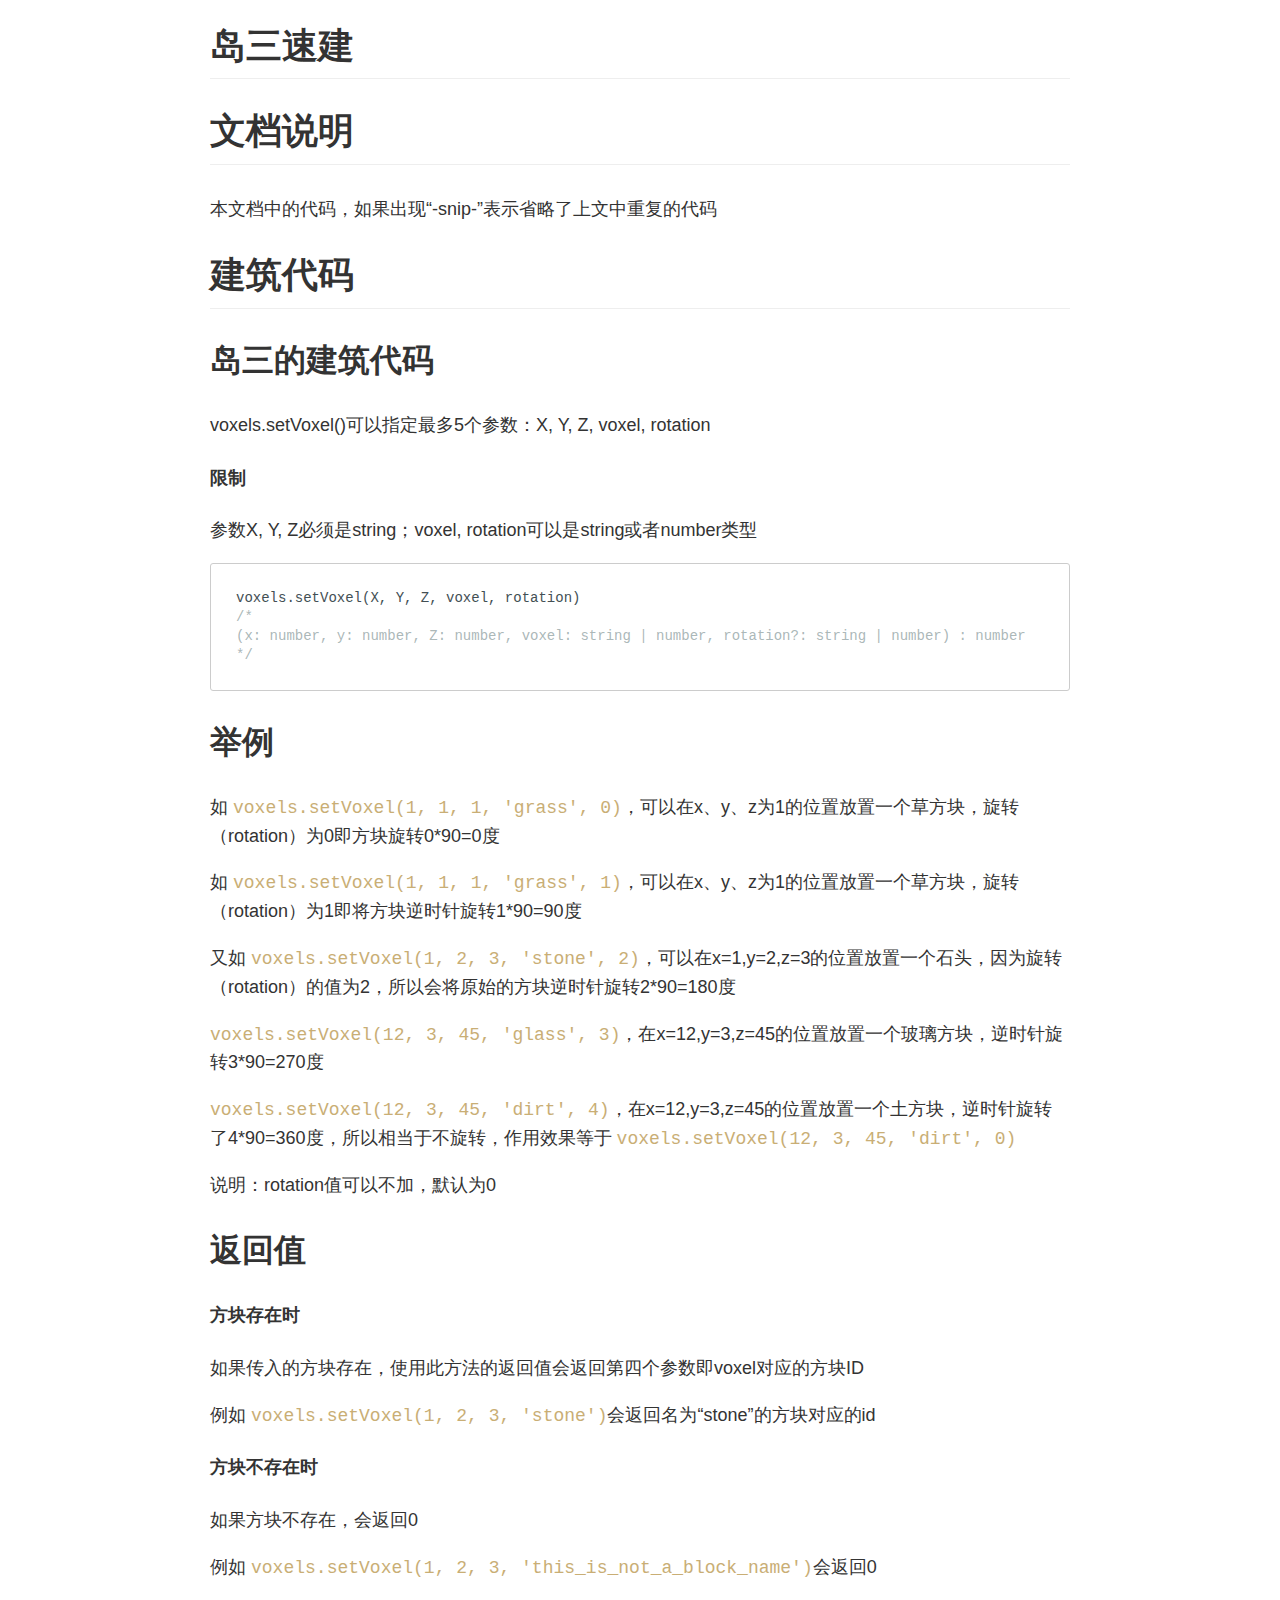
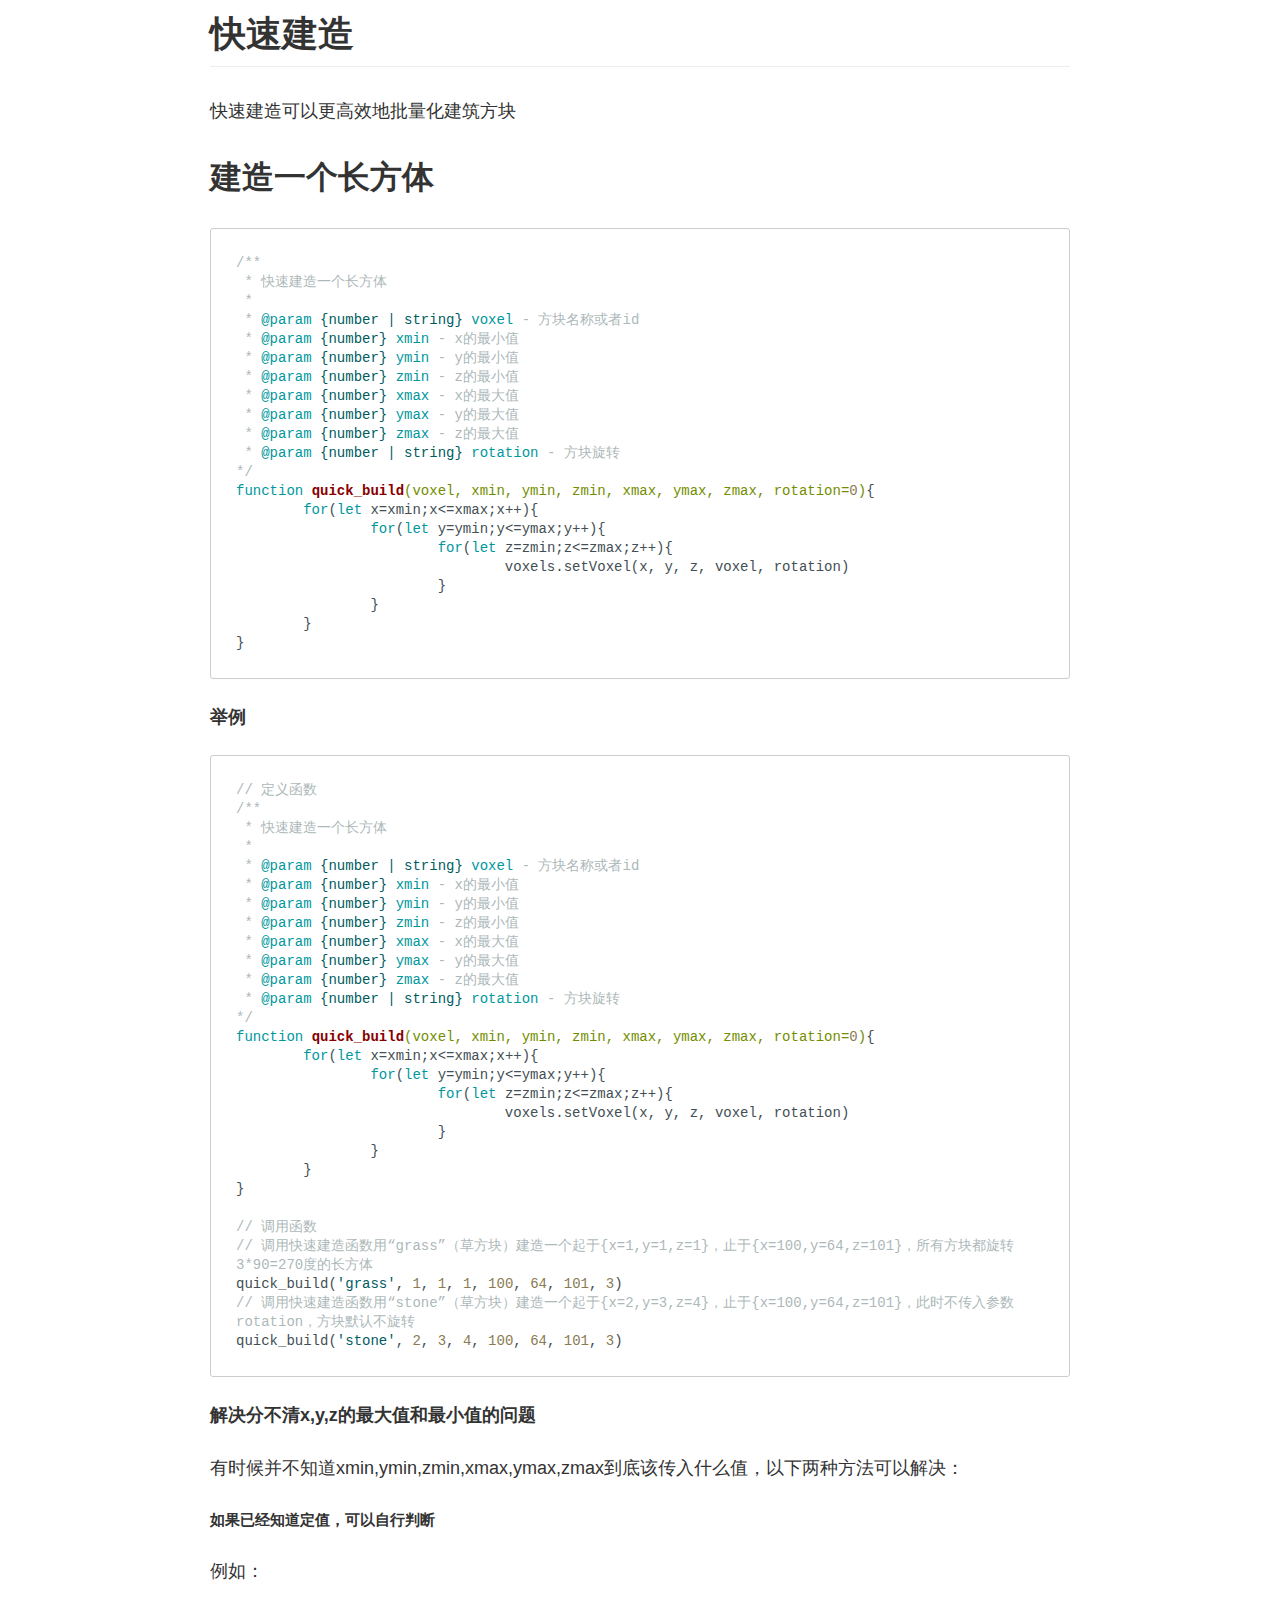
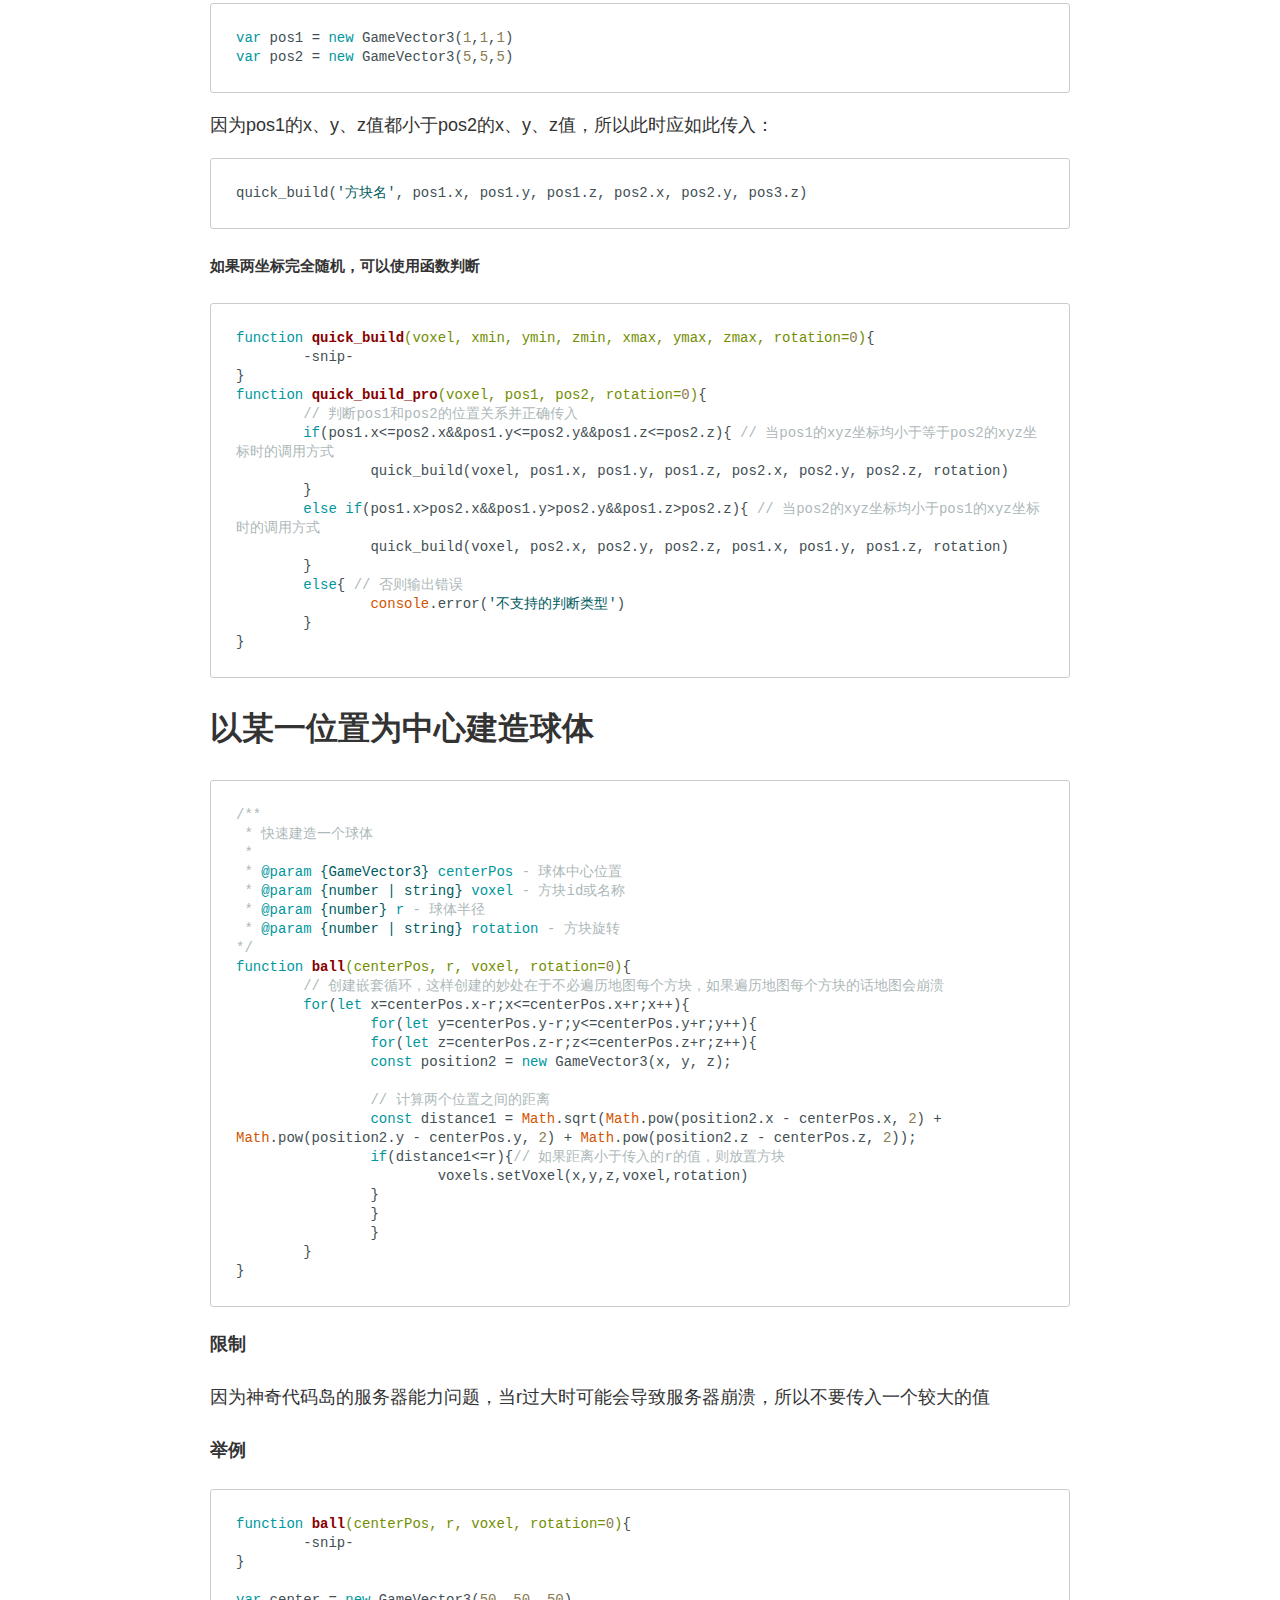
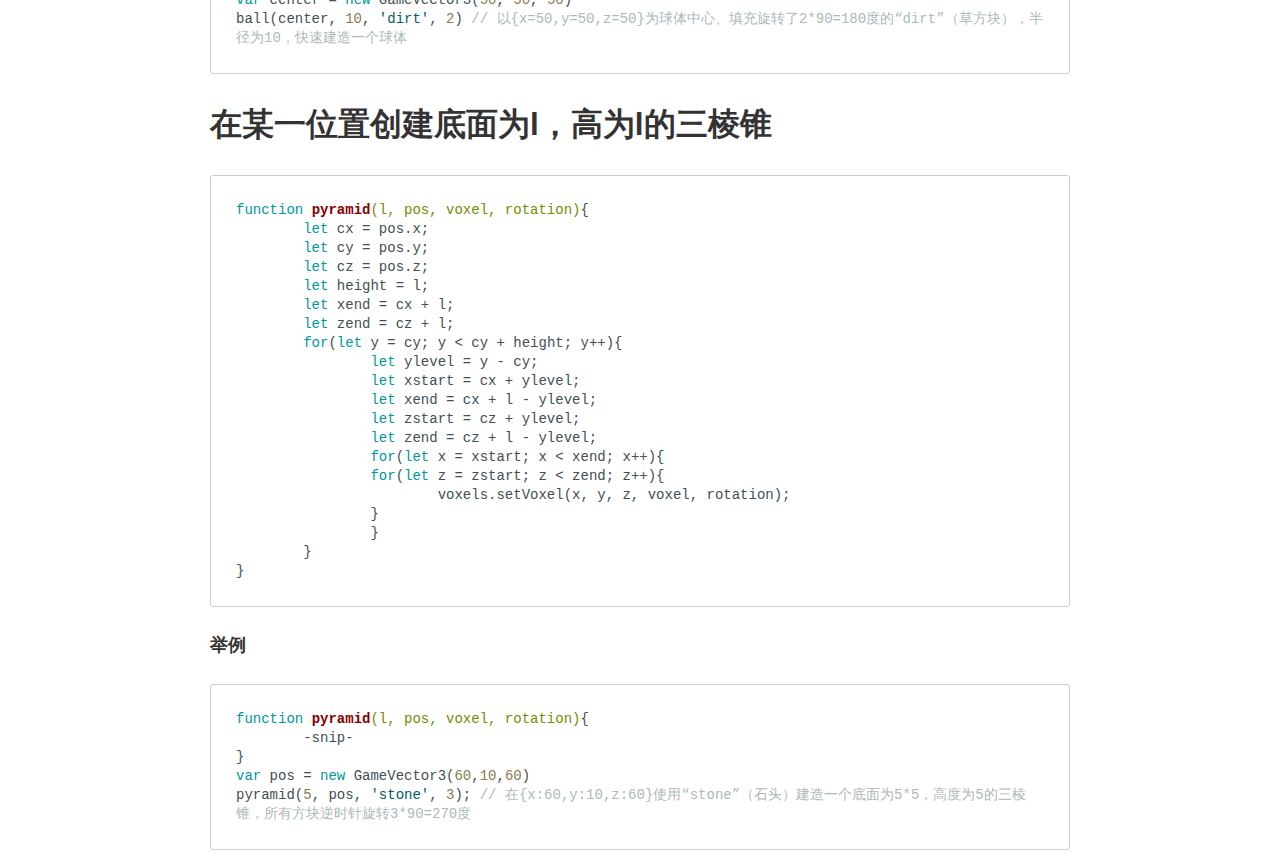
<file: sourcecode/quickbuild.html>
<!DOCTYPE html>
<html>
<head>
<title>quickbuild.md</title>
<meta http-equiv="Content-type" content="text/html;charset=UTF-8">

<style>
/*

Arduino® Light Theme - Stefania Mellai <s.mellai@arduino.cc>

*/

.hljs {
  display: block;
  overflow-x: auto;
  padding: 0.5em;
  background: #FFFFFF;
}

.hljs,
.hljs-subst {
  color: #434f54;
}

.hljs-keyword,
.hljs-attribute,
.hljs-selector-tag,
.hljs-doctag,
.hljs-name {
  color: #00979D;
}

.hljs-built_in,
.hljs-literal,
.hljs-bullet,
.hljs-code,
.hljs-addition {
  color: #D35400;
}

.hljs-regexp,
.hljs-symbol,
.hljs-variable,
.hljs-template-variable,
.hljs-link,
.hljs-selector-attr,
.hljs-selector-pseudo {
  color: #00979D;
}

.hljs-type,
.hljs-string,
.hljs-selector-id,
.hljs-selector-class,
.hljs-quote,
.hljs-template-tag,
.hljs-deletion {
  color: #005C5F;
}

.hljs-title,
.hljs-section {
  color: #880000;
  font-weight: bold;
}

.hljs-comment {
  color: rgba(149,165,166,.8);
}

.hljs-meta-keyword {
  color: #728E00;
}

.hljs-meta {
  color: #434f54;
}

.hljs-emphasis {
  font-style: italic;
}

.hljs-strong {
  font-weight: bold;
}

.hljs-function {
  color: #728E00;
}

.hljs-number {
  color: #8A7B52;  
}

</style>

<style>
/*---------------------------------------------------------------------------------------------
 *  Copyright (c) Microsoft Corporation. All rights reserved.
 *  Licensed under the MIT License. See License.txt in the project root for license information.
 *--------------------------------------------------------------------------------------------*/

body {
	font-family:   "HelveticaNeue-Light", sans-serif, "宋体","Segoe WPC", "Segoe UI", "SFUIText-Light","Droid Sans Fallback";
	font-size: 18px;
	padding: 0 12px;
	line-height: 1.6;
	word-wrap: break-word;
	color: #333333;
}

.content-wrapper{
	max-width: 860px;
    margin: 0 auto;
    padding: 0 30px;
}

#code-csp-warning {
	position: fixed;
	top: 0;
	right: 0;
	color: white;
	margin: 16px;
	text-align: center;
	font-size: 12px;
	font-family: sans-serif;
	background-color:#444444;
	cursor: pointer;
	padding: 6px;
	box-shadow: 1px 1px 1px rgba(0,0,0,.25);
}

#code-csp-warning:hover {
	text-decoration: none;
	background-color:#007acc;
	box-shadow: 2px 2px 2px rgba(0,0,0,.25);
}


body.scrollBeyondLastLine {
	margin-bottom: calc(100vh - 22px);
}

body.showEditorSelection .code-line {
	position: relative;
}

body.showEditorSelection .code-active-line:before,
body.showEditorSelection .code-line:hover:before {
	content: "";
	display: block;
	position: absolute;
	top: 0;
	left: -12px;
	height: 100%;
}

body.showEditorSelection li.code-active-line:before,
body.showEditorSelection li.code-line:hover:before {
	left: -30px;
}

.vscode-light.showEditorSelection .code-active-line:before {
	border-left: 3px solid rgba(0, 0, 0, 0.15);
}

.vscode-light.showEditorSelection .code-line:hover:before {
	border-left: 3px solid rgba(0, 0, 0, 0.40);
}

.vscode-dark.showEditorSelection .code-active-line:before {
	border-left: 3px solid rgba(255, 255, 255, 0.4);
}

.vscode-dark.showEditorSelection .code-line:hover:before {
	border-left: 3px solid rgba(255, 255, 255, 0.60);
}

.vscode-high-contrast.showEditorSelection .code-active-line:before {
	border-left: 3px solid rgba(255, 160, 0, 0.7);
}

.vscode-high-contrast.showEditorSelection .code-line:hover:before {
	border-left: 3px solid rgba(255, 160, 0, 1);
}

img {
	max-width: 100%;
	max-height: 100%;
}

a {
	color: #4080D0;
	text-decoration: none;
}

a:focus,
input:focus,
select:focus,
textarea:focus {
	outline: 1px solid -webkit-focus-ring-color;
	outline-offset: -1px;
}

hr {
	border: 0;
	height: 2px;
	border-bottom: 2px solid;
}

h1 {
	padding-bottom: 0.3em;
	line-height: 1.2;
	border-bottom: 1px solid #eee;
}


h2{
	padding-bottom: .3em;
    font-size: 2em;
    line-height: 1.225;
    border-bottom: 1px solid #eee;
}

h3{
	font-size: 1.75em;
    line-height: 1.225;
}

h1, h2, h3 {
	font-weight: bold;
}

h1 code,
h2 code,
h3 code,
h4 code,
h5 code,
h6 code {
	font-size: inherit;
	line-height: auto;
}

a:hover {
	color: #4080D0;
	text-decoration: underline;
}

table {
	border-collapse: collapse;
}

table > thead > tr > th {
	text-align: left;
	border-bottom: 1px solid;
}

table > thead > tr > th,
table > thead > tr > td,
table > tbody > tr > th,
table > tbody > tr > td {
	padding: 5px 10px;
}

table > tbody > tr + tr > td {
	border-top: 1px solid;
}

blockquote {
	margin: 0 7px 0 5px;
	padding: 0 16px 0 10px;
	border-left: 5px solid;
}

code {
	font-family: Menlo, Monaco, Consolas, "Droid Sans Mono", "Courier New", monospace, "Droid Sans Fallback";
	font-size: 14px;
	line-height: 19px;
}

body.wordWrap pre {
	white-space: pre-wrap;
}

.mac code {
	font-size: 12px;
	line-height: 18px;
}

pre:not(.hljs),
pre.hljs code > div {
	padding: 16px;
	border-radius: 3px;
	overflow: auto;
}

/** Theming */

.vscode-light,
.vscode-light pre code {
	color: rgb(30, 30, 30);
}

.vscode-dark,
.vscode-dark pre code {
	color: #DDD;
}

.vscode-high-contrast,
.vscode-high-contrast pre code {
	color: white;
}

.vscode-light code {
	color: #A31515;
}

.vscode-dark code {
	color: #D7BA7D;
}

.vscode-light pre:not(.hljs),
.vscode-light code > div {
	background-color: rgba(220, 220, 220, 0.4);
}

.vscode-dark pre:not(.hljs),
.vscode-dark code > div {
	background-color: rgba(10, 10, 10, 0.4);
}

.vscode-high-contrast pre:not(.hljs),
.vscode-high-contrast code > div {
	background-color: rgb(0, 0, 0);
}

.vscode-high-contrast h1 {
	border-color: rgb(0, 0, 0);
}

.vscode-light table > thead > tr > th {
	border-color: rgba(0, 0, 0, 0.69);
}

.vscode-dark table > thead > tr > th {
	border-color: rgba(255, 255, 255, 0.69);
}

.vscode-light h1,
.vscode-light hr,
.vscode-light table > tbody > tr + tr > td {
	border-color: rgba(0, 0, 0, 0.18);
}

.vscode-dark h1,
.vscode-dark hr,
.vscode-dark table > tbody > tr + tr > td {
	border-color: rgba(255, 255, 255, 0.18);
}

.vscode-light blockquote,
.vscode-dark blockquote {
	background: rgba(127, 127, 127, 0.1);
	border-color: rgba(0, 122, 204, 0.5);
}

.vscode-high-contrast blockquote {
	background: transparent;
	border-color: #fff;
}
</style>

<style>
pre {
	background-color: #f8f8f8;
	border: 1px solid #cccccc;
	border-radius: 3px;
	overflow-x: auto;
	white-space: pre-wrap;
	overflow-wrap: break-word;
}

pre:not(.hljs) {
	padding: 23px;
	line-height: 19px;
}

blockquote {
	background: rgba(127, 127, 127, 0.1);
	border-color: rgba(0, 122, 204, 0.5);
}

.emoji {
	height: 1.4em;
}

/* for inline code */
:not(pre):not(.hljs) > code {
	color: #C9AE75; /* Change the old color so it seems less like an error */
	font-size: inherit;
}

/* Page Break : use <div class="page"/> to insert page break
-------------------------------------------------------- */
.page {
	page-break-after: always;
}

.table-of-contents li{
	list-style-type: initial;
}
</style>

<style>
@font-face{font-family:KaTeX_AMS;font-style:normal;font-weight:400;src:url(fonts/KaTeX_AMS-Regular.woff2) format("woff2"),url(fonts/KaTeX_AMS-Regular.woff) format("woff"),url(fonts/KaTeX_AMS-Regular.ttf) format("truetype")}@font-face{font-family:KaTeX_Caligraphic;font-style:normal;font-weight:700;src:url(fonts/KaTeX_Caligraphic-Bold.woff2) format("woff2"),url(fonts/KaTeX_Caligraphic-Bold.woff) format("woff"),url(fonts/KaTeX_Caligraphic-Bold.ttf) format("truetype")}@font-face{font-family:KaTeX_Caligraphic;font-style:normal;font-weight:400;src:url(fonts/KaTeX_Caligraphic-Regular.woff2) format("woff2"),url(fonts/KaTeX_Caligraphic-Regular.woff) format("woff"),url(fonts/KaTeX_Caligraphic-Regular.ttf) format("truetype")}@font-face{font-family:KaTeX_Fraktur;font-style:normal;font-weight:700;src:url(fonts/KaTeX_Fraktur-Bold.woff2) format("woff2"),url(fonts/KaTeX_Fraktur-Bold.woff) format("woff"),url(fonts/KaTeX_Fraktur-Bold.ttf) format("truetype")}@font-face{font-family:KaTeX_Fraktur;font-style:normal;font-weight:400;src:url(fonts/KaTeX_Fraktur-Regular.woff2) format("woff2"),url(fonts/KaTeX_Fraktur-Regular.woff) format("woff"),url(fonts/KaTeX_Fraktur-Regular.ttf) format("truetype")}@font-face{font-family:KaTeX_Main;font-style:normal;font-weight:700;src:url(fonts/KaTeX_Main-Bold.woff2) format("woff2"),url(fonts/KaTeX_Main-Bold.woff) format("woff"),url(fonts/KaTeX_Main-Bold.ttf) format("truetype")}@font-face{font-family:KaTeX_Main;font-style:italic;font-weight:700;src:url(fonts/KaTeX_Main-BoldItalic.woff2) format("woff2"),url(fonts/KaTeX_Main-BoldItalic.woff) format("woff"),url(fonts/KaTeX_Main-BoldItalic.ttf) format("truetype")}@font-face{font-family:KaTeX_Main;font-style:italic;font-weight:400;src:url(fonts/KaTeX_Main-Italic.woff2) format("woff2"),url(fonts/KaTeX_Main-Italic.woff) format("woff"),url(fonts/KaTeX_Main-Italic.ttf) format("truetype")}@font-face{font-family:KaTeX_Main;font-style:normal;font-weight:400;src:url(fonts/KaTeX_Main-Regular.woff2) format("woff2"),url(fonts/KaTeX_Main-Regular.woff) format("woff"),url(fonts/KaTeX_Main-Regular.ttf) format("truetype")}@font-face{font-family:KaTeX_Math;font-style:italic;font-weight:700;src:url(fonts/KaTeX_Math-BoldItalic.woff2) format("woff2"),url(fonts/KaTeX_Math-BoldItalic.woff) format("woff"),url(fonts/KaTeX_Math-BoldItalic.ttf) format("truetype")}@font-face{font-family:KaTeX_Math;font-style:italic;font-weight:400;src:url(fonts/KaTeX_Math-Italic.woff2) format("woff2"),url(fonts/KaTeX_Math-Italic.woff) format("woff"),url(fonts/KaTeX_Math-Italic.ttf) format("truetype")}@font-face{font-family:"KaTeX_SansSerif";font-style:normal;font-weight:700;src:url(fonts/KaTeX_SansSerif-Bold.woff2) format("woff2"),url(fonts/KaTeX_SansSerif-Bold.woff) format("woff"),url(fonts/KaTeX_SansSerif-Bold.ttf) format("truetype")}@font-face{font-family:"KaTeX_SansSerif";font-style:italic;font-weight:400;src:url(fonts/KaTeX_SansSerif-Italic.woff2) format("woff2"),url(fonts/KaTeX_SansSerif-Italic.woff) format("woff"),url(fonts/KaTeX_SansSerif-Italic.ttf) format("truetype")}@font-face{font-family:"KaTeX_SansSerif";font-style:normal;font-weight:400;src:url(fonts/KaTeX_SansSerif-Regular.woff2) format("woff2"),url(fonts/KaTeX_SansSerif-Regular.woff) format("woff"),url(fonts/KaTeX_SansSerif-Regular.ttf) format("truetype")}@font-face{font-family:KaTeX_Script;font-style:normal;font-weight:400;src:url(fonts/KaTeX_Script-Regular.woff2) format("woff2"),url(fonts/KaTeX_Script-Regular.woff) format("woff"),url(fonts/KaTeX_Script-Regular.ttf) format("truetype")}@font-face{font-family:KaTeX_Size1;font-style:normal;font-weight:400;src:url(fonts/KaTeX_Size1-Regular.woff2) format("woff2"),url(fonts/KaTeX_Size1-Regular.woff) format("woff"),url(fonts/KaTeX_Size1-Regular.ttf) format("truetype")}@font-face{font-family:KaTeX_Size2;font-style:normal;font-weight:400;src:url(fonts/KaTeX_Size2-Regular.woff2) format("woff2"),url(fonts/KaTeX_Size2-Regular.woff) format("woff"),url(fonts/KaTeX_Size2-Regular.ttf) format("truetype")}@font-face{font-family:KaTeX_Size3;font-style:normal;font-weight:400;src:url(fonts/KaTeX_Size3-Regular.woff2) format("woff2"),url(fonts/KaTeX_Size3-Regular.woff) format("woff"),url(fonts/KaTeX_Size3-Regular.ttf) format("truetype")}@font-face{font-family:KaTeX_Size4;font-style:normal;font-weight:400;src:url(fonts/KaTeX_Size4-Regular.woff2) format("woff2"),url(fonts/KaTeX_Size4-Regular.woff) format("woff"),url(fonts/KaTeX_Size4-Regular.ttf) format("truetype")}@font-face{font-family:KaTeX_Typewriter;font-style:normal;font-weight:400;src:url(fonts/KaTeX_Typewriter-Regular.woff2) format("woff2"),url(fonts/KaTeX_Typewriter-Regular.woff) format("woff"),url(fonts/KaTeX_Typewriter-Regular.ttf) format("truetype")}.katex{text-rendering:auto;font:normal 1.21em KaTeX_Main,Times New Roman,serif;line-height:1.2;text-indent:0}.katex *{-ms-high-contrast-adjust:none!important;border-color:currentColor}.katex .katex-version:after{content:"0.16.2"}.katex .katex-mathml{clip:rect(1px,1px,1px,1px);border:0;height:1px;overflow:hidden;padding:0;position:absolute;width:1px}.katex .katex-html>.newline{display:block}.katex .base{position:relative;white-space:nowrap;width:-webkit-min-content;width:-moz-min-content;width:min-content}.katex .base,.katex .strut{display:inline-block}.katex .textbf{font-weight:700}.katex .textit{font-style:italic}.katex .textrm{font-family:KaTeX_Main}.katex .textsf{font-family:KaTeX_SansSerif}.katex .texttt{font-family:KaTeX_Typewriter}.katex .mathnormal{font-family:KaTeX_Math;font-style:italic}.katex .mathit{font-family:KaTeX_Main;font-style:italic}.katex .mathrm{font-style:normal}.katex .mathbf{font-family:KaTeX_Main;font-weight:700}.katex .boldsymbol{font-family:KaTeX_Math;font-style:italic;font-weight:700}.katex .amsrm,.katex .mathbb,.katex .textbb{font-family:KaTeX_AMS}.katex .mathcal{font-family:KaTeX_Caligraphic}.katex .mathfrak,.katex .textfrak{font-family:KaTeX_Fraktur}.katex .mathtt{font-family:KaTeX_Typewriter}.katex .mathscr,.katex .textscr{font-family:KaTeX_Script}.katex .mathsf,.katex .textsf{font-family:KaTeX_SansSerif}.katex .mathboldsf,.katex .textboldsf{font-family:KaTeX_SansSerif;font-weight:700}.katex .mathitsf,.katex .textitsf{font-family:KaTeX_SansSerif;font-style:italic}.katex .mainrm{font-family:KaTeX_Main;font-style:normal}.katex .vlist-t{border-collapse:collapse;display:inline-table;table-layout:fixed}.katex .vlist-r{display:table-row}.katex .vlist{display:table-cell;position:relative;vertical-align:bottom}.katex .vlist>span{display:block;height:0;position:relative}.katex .vlist>span>span{display:inline-block}.katex .vlist>span>.pstrut{overflow:hidden;width:0}.katex .vlist-t2{margin-right:-2px}.katex .vlist-s{display:table-cell;font-size:1px;min-width:2px;vertical-align:bottom;width:2px}.katex .vbox{align-items:baseline;display:inline-flex;flex-direction:column}.katex .hbox{width:100%}.katex .hbox,.katex .thinbox{display:inline-flex;flex-direction:row}.katex .thinbox{max-width:0;width:0}.katex .msupsub{text-align:left}.katex .mfrac>span>span{text-align:center}.katex .mfrac .frac-line{border-bottom-style:solid;display:inline-block;width:100%}.katex .hdashline,.katex .hline,.katex .mfrac .frac-line,.katex .overline .overline-line,.katex .rule,.katex .underline .underline-line{min-height:1px}.katex .mspace{display:inline-block}.katex .clap,.katex .llap,.katex .rlap{position:relative;width:0}.katex .clap>.inner,.katex .llap>.inner,.katex .rlap>.inner{position:absolute}.katex .clap>.fix,.katex .llap>.fix,.katex .rlap>.fix{display:inline-block}.katex .llap>.inner{right:0}.katex .clap>.inner,.katex .rlap>.inner{left:0}.katex .clap>.inner>span{margin-left:-50%;margin-right:50%}.katex .rule{border:0 solid;display:inline-block;position:relative}.katex .hline,.katex .overline .overline-line,.katex .underline .underline-line{border-bottom-style:solid;display:inline-block;width:100%}.katex .hdashline{border-bottom-style:dashed;display:inline-block;width:100%}.katex .sqrt>.root{margin-left:.27777778em;margin-right:-.55555556em}.katex .fontsize-ensurer.reset-size1.size1,.katex .sizing.reset-size1.size1{font-size:1em}.katex .fontsize-ensurer.reset-size1.size2,.katex .sizing.reset-size1.size2{font-size:1.2em}.katex .fontsize-ensurer.reset-size1.size3,.katex .sizing.reset-size1.size3{font-size:1.4em}.katex .fontsize-ensurer.reset-size1.size4,.katex .sizing.reset-size1.size4{font-size:1.6em}.katex .fontsize-ensurer.reset-size1.size5,.katex .sizing.reset-size1.size5{font-size:1.8em}.katex .fontsize-ensurer.reset-size1.size6,.katex .sizing.reset-size1.size6{font-size:2em}.katex .fontsize-ensurer.reset-size1.size7,.katex .sizing.reset-size1.size7{font-size:2.4em}.katex .fontsize-ensurer.reset-size1.size8,.katex .sizing.reset-size1.size8{font-size:2.88em}.katex .fontsize-ensurer.reset-size1.size9,.katex .sizing.reset-size1.size9{font-size:3.456em}.katex .fontsize-ensurer.reset-size1.size10,.katex .sizing.reset-size1.size10{font-size:4.148em}.katex .fontsize-ensurer.reset-size1.size11,.katex .sizing.reset-size1.size11{font-size:4.976em}.katex .fontsize-ensurer.reset-size2.size1,.katex .sizing.reset-size2.size1{font-size:.83333333em}.katex .fontsize-ensurer.reset-size2.size2,.katex .sizing.reset-size2.size2{font-size:1em}.katex .fontsize-ensurer.reset-size2.size3,.katex .sizing.reset-size2.size3{font-size:1.16666667em}.katex .fontsize-ensurer.reset-size2.size4,.katex .sizing.reset-size2.size4{font-size:1.33333333em}.katex .fontsize-ensurer.reset-size2.size5,.katex .sizing.reset-size2.size5{font-size:1.5em}.katex .fontsize-ensurer.reset-size2.size6,.katex .sizing.reset-size2.size6{font-size:1.66666667em}.katex .fontsize-ensurer.reset-size2.size7,.katex .sizing.reset-size2.size7{font-size:2em}.katex .fontsize-ensurer.reset-size2.size8,.katex .sizing.reset-size2.size8{font-size:2.4em}.katex .fontsize-ensurer.reset-size2.size9,.katex .sizing.reset-size2.size9{font-size:2.88em}.katex .fontsize-ensurer.reset-size2.size10,.katex .sizing.reset-size2.size10{font-size:3.45666667em}.katex .fontsize-ensurer.reset-size2.size11,.katex .sizing.reset-size2.size11{font-size:4.14666667em}.katex .fontsize-ensurer.reset-size3.size1,.katex .sizing.reset-size3.size1{font-size:.71428571em}.katex .fontsize-ensurer.reset-size3.size2,.katex .sizing.reset-size3.size2{font-size:.85714286em}.katex .fontsize-ensurer.reset-size3.size3,.katex .sizing.reset-size3.size3{font-size:1em}.katex .fontsize-ensurer.reset-size3.size4,.katex .sizing.reset-size3.size4{font-size:1.14285714em}.katex .fontsize-ensurer.reset-size3.size5,.katex .sizing.reset-size3.size5{font-size:1.28571429em}.katex .fontsize-ensurer.reset-size3.size6,.katex .sizing.reset-size3.size6{font-size:1.42857143em}.katex .fontsize-ensurer.reset-size3.size7,.katex .sizing.reset-size3.size7{font-size:1.71428571em}.katex .fontsize-ensurer.reset-size3.size8,.katex .sizing.reset-size3.size8{font-size:2.05714286em}.katex .fontsize-ensurer.reset-size3.size9,.katex .sizing.reset-size3.size9{font-size:2.46857143em}.katex .fontsize-ensurer.reset-size3.size10,.katex .sizing.reset-size3.size10{font-size:2.96285714em}.katex .fontsize-ensurer.reset-size3.size11,.katex .sizing.reset-size3.size11{font-size:3.55428571em}.katex .fontsize-ensurer.reset-size4.size1,.katex .sizing.reset-size4.size1{font-size:.625em}.katex .fontsize-ensurer.reset-size4.size2,.katex .sizing.reset-size4.size2{font-size:.75em}.katex .fontsize-ensurer.reset-size4.size3,.katex .sizing.reset-size4.size3{font-size:.875em}.katex .fontsize-ensurer.reset-size4.size4,.katex .sizing.reset-size4.size4{font-size:1em}.katex .fontsize-ensurer.reset-size4.size5,.katex .sizing.reset-size4.size5{font-size:1.125em}.katex .fontsize-ensurer.reset-size4.size6,.katex .sizing.reset-size4.size6{font-size:1.25em}.katex .fontsize-ensurer.reset-size4.size7,.katex .sizing.reset-size4.size7{font-size:1.5em}.katex .fontsize-ensurer.reset-size4.size8,.katex .sizing.reset-size4.size8{font-size:1.8em}.katex .fontsize-ensurer.reset-size4.size9,.katex .sizing.reset-size4.size9{font-size:2.16em}.katex .fontsize-ensurer.reset-size4.size10,.katex .sizing.reset-size4.size10{font-size:2.5925em}.katex .fontsize-ensurer.reset-size4.size11,.katex .sizing.reset-size4.size11{font-size:3.11em}.katex .fontsize-ensurer.reset-size5.size1,.katex .sizing.reset-size5.size1{font-size:.55555556em}.katex .fontsize-ensurer.reset-size5.size2,.katex .sizing.reset-size5.size2{font-size:.66666667em}.katex .fontsize-ensurer.reset-size5.size3,.katex .sizing.reset-size5.size3{font-size:.77777778em}.katex .fontsize-ensurer.reset-size5.size4,.katex .sizing.reset-size5.size4{font-size:.88888889em}.katex .fontsize-ensurer.reset-size5.size5,.katex .sizing.reset-size5.size5{font-size:1em}.katex .fontsize-ensurer.reset-size5.size6,.katex .sizing.reset-size5.size6{font-size:1.11111111em}.katex .fontsize-ensurer.reset-size5.size7,.katex .sizing.reset-size5.size7{font-size:1.33333333em}.katex .fontsize-ensurer.reset-size5.size8,.katex .sizing.reset-size5.size8{font-size:1.6em}.katex .fontsize-ensurer.reset-size5.size9,.katex .sizing.reset-size5.size9{font-size:1.92em}.katex .fontsize-ensurer.reset-size5.size10,.katex .sizing.reset-size5.size10{font-size:2.30444444em}.katex .fontsize-ensurer.reset-size5.size11,.katex .sizing.reset-size5.size11{font-size:2.76444444em}.katex .fontsize-ensurer.reset-size6.size1,.katex .sizing.reset-size6.size1{font-size:.5em}.katex .fontsize-ensurer.reset-size6.size2,.katex .sizing.reset-size6.size2{font-size:.6em}.katex .fontsize-ensurer.reset-size6.size3,.katex .sizing.reset-size6.size3{font-size:.7em}.katex .fontsize-ensurer.reset-size6.size4,.katex .sizing.reset-size6.size4{font-size:.8em}.katex .fontsize-ensurer.reset-size6.size5,.katex .sizing.reset-size6.size5{font-size:.9em}.katex .fontsize-ensurer.reset-size6.size6,.katex .sizing.reset-size6.size6{font-size:1em}.katex .fontsize-ensurer.reset-size6.size7,.katex .sizing.reset-size6.size7{font-size:1.2em}.katex .fontsize-ensurer.reset-size6.size8,.katex .sizing.reset-size6.size8{font-size:1.44em}.katex .fontsize-ensurer.reset-size6.size9,.katex .sizing.reset-size6.size9{font-size:1.728em}.katex .fontsize-ensurer.reset-size6.size10,.katex .sizing.reset-size6.size10{font-size:2.074em}.katex .fontsize-ensurer.reset-size6.size11,.katex .sizing.reset-size6.size11{font-size:2.488em}.katex .fontsize-ensurer.reset-size7.size1,.katex .sizing.reset-size7.size1{font-size:.41666667em}.katex .fontsize-ensurer.reset-size7.size2,.katex .sizing.reset-size7.size2{font-size:.5em}.katex .fontsize-ensurer.reset-size7.size3,.katex .sizing.reset-size7.size3{font-size:.58333333em}.katex .fontsize-ensurer.reset-size7.size4,.katex .sizing.reset-size7.size4{font-size:.66666667em}.katex .fontsize-ensurer.reset-size7.size5,.katex .sizing.reset-size7.size5{font-size:.75em}.katex .fontsize-ensurer.reset-size7.size6,.katex .sizing.reset-size7.size6{font-size:.83333333em}.katex .fontsize-ensurer.reset-size7.size7,.katex .sizing.reset-size7.size7{font-size:1em}.katex .fontsize-ensurer.reset-size7.size8,.katex .sizing.reset-size7.size8{font-size:1.2em}.katex .fontsize-ensurer.reset-size7.size9,.katex .sizing.reset-size7.size9{font-size:1.44em}.katex .fontsize-ensurer.reset-size7.size10,.katex .sizing.reset-size7.size10{font-size:1.72833333em}.katex .fontsize-ensurer.reset-size7.size11,.katex .sizing.reset-size7.size11{font-size:2.07333333em}.katex .fontsize-ensurer.reset-size8.size1,.katex .sizing.reset-size8.size1{font-size:.34722222em}.katex .fontsize-ensurer.reset-size8.size2,.katex .sizing.reset-size8.size2{font-size:.41666667em}.katex .fontsize-ensurer.reset-size8.size3,.katex .sizing.reset-size8.size3{font-size:.48611111em}.katex .fontsize-ensurer.reset-size8.size4,.katex .sizing.reset-size8.size4{font-size:.55555556em}.katex .fontsize-ensurer.reset-size8.size5,.katex .sizing.reset-size8.size5{font-size:.625em}.katex .fontsize-ensurer.reset-size8.size6,.katex .sizing.reset-size8.size6{font-size:.69444444em}.katex .fontsize-ensurer.reset-size8.size7,.katex .sizing.reset-size8.size7{font-size:.83333333em}.katex .fontsize-ensurer.reset-size8.size8,.katex .sizing.reset-size8.size8{font-size:1em}.katex .fontsize-ensurer.reset-size8.size9,.katex .sizing.reset-size8.size9{font-size:1.2em}.katex .fontsize-ensurer.reset-size8.size10,.katex .sizing.reset-size8.size10{font-size:1.44027778em}.katex .fontsize-ensurer.reset-size8.size11,.katex .sizing.reset-size8.size11{font-size:1.72777778em}.katex .fontsize-ensurer.reset-size9.size1,.katex .sizing.reset-size9.size1{font-size:.28935185em}.katex .fontsize-ensurer.reset-size9.size2,.katex .sizing.reset-size9.size2{font-size:.34722222em}.katex .fontsize-ensurer.reset-size9.size3,.katex .sizing.reset-size9.size3{font-size:.40509259em}.katex .fontsize-ensurer.reset-size9.size4,.katex .sizing.reset-size9.size4{font-size:.46296296em}.katex .fontsize-ensurer.reset-size9.size5,.katex .sizing.reset-size9.size5{font-size:.52083333em}.katex .fontsize-ensurer.reset-size9.size6,.katex .sizing.reset-size9.size6{font-size:.5787037em}.katex .fontsize-ensurer.reset-size9.size7,.katex .sizing.reset-size9.size7{font-size:.69444444em}.katex .fontsize-ensurer.reset-size9.size8,.katex .sizing.reset-size9.size8{font-size:.83333333em}.katex .fontsize-ensurer.reset-size9.size9,.katex .sizing.reset-size9.size9{font-size:1em}.katex .fontsize-ensurer.reset-size9.size10,.katex .sizing.reset-size9.size10{font-size:1.20023148em}.katex .fontsize-ensurer.reset-size9.size11,.katex .sizing.reset-size9.size11{font-size:1.43981481em}.katex .fontsize-ensurer.reset-size10.size1,.katex .sizing.reset-size10.size1{font-size:.24108004em}.katex .fontsize-ensurer.reset-size10.size2,.katex .sizing.reset-size10.size2{font-size:.28929605em}.katex .fontsize-ensurer.reset-size10.size3,.katex .sizing.reset-size10.size3{font-size:.33751205em}.katex .fontsize-ensurer.reset-size10.size4,.katex .sizing.reset-size10.size4{font-size:.38572806em}.katex .fontsize-ensurer.reset-size10.size5,.katex .sizing.reset-size10.size5{font-size:.43394407em}.katex .fontsize-ensurer.reset-size10.size6,.katex .sizing.reset-size10.size6{font-size:.48216008em}.katex .fontsize-ensurer.reset-size10.size7,.katex .sizing.reset-size10.size7{font-size:.57859209em}.katex .fontsize-ensurer.reset-size10.size8,.katex .sizing.reset-size10.size8{font-size:.69431051em}.katex .fontsize-ensurer.reset-size10.size9,.katex .sizing.reset-size10.size9{font-size:.83317261em}.katex .fontsize-ensurer.reset-size10.size10,.katex .sizing.reset-size10.size10{font-size:1em}.katex .fontsize-ensurer.reset-size10.size11,.katex .sizing.reset-size10.size11{font-size:1.19961427em}.katex .fontsize-ensurer.reset-size11.size1,.katex .sizing.reset-size11.size1{font-size:.20096463em}.katex .fontsize-ensurer.reset-size11.size2,.katex .sizing.reset-size11.size2{font-size:.24115756em}.katex .fontsize-ensurer.reset-size11.size3,.katex .sizing.reset-size11.size3{font-size:.28135048em}.katex .fontsize-ensurer.reset-size11.size4,.katex .sizing.reset-size11.size4{font-size:.32154341em}.katex .fontsize-ensurer.reset-size11.size5,.katex .sizing.reset-size11.size5{font-size:.36173633em}.katex .fontsize-ensurer.reset-size11.size6,.katex .sizing.reset-size11.size6{font-size:.40192926em}.katex .fontsize-ensurer.reset-size11.size7,.katex .sizing.reset-size11.size7{font-size:.48231511em}.katex .fontsize-ensurer.reset-size11.size8,.katex .sizing.reset-size11.size8{font-size:.57877814em}.katex .fontsize-ensurer.reset-size11.size9,.katex .sizing.reset-size11.size9{font-size:.69453376em}.katex .fontsize-ensurer.reset-size11.size10,.katex .sizing.reset-size11.size10{font-size:.83360129em}.katex .fontsize-ensurer.reset-size11.size11,.katex .sizing.reset-size11.size11{font-size:1em}.katex .delimsizing.size1{font-family:KaTeX_Size1}.katex .delimsizing.size2{font-family:KaTeX_Size2}.katex .delimsizing.size3{font-family:KaTeX_Size3}.katex .delimsizing.size4{font-family:KaTeX_Size4}.katex .delimsizing.mult .delim-size1>span{font-family:KaTeX_Size1}.katex .delimsizing.mult .delim-size4>span{font-family:KaTeX_Size4}.katex .nulldelimiter{display:inline-block;width:.12em}.katex .delimcenter,.katex .op-symbol{position:relative}.katex .op-symbol.small-op{font-family:KaTeX_Size1}.katex .op-symbol.large-op{font-family:KaTeX_Size2}.katex .accent>.vlist-t,.katex .op-limits>.vlist-t{text-align:center}.katex .accent .accent-body{position:relative}.katex .accent .accent-body:not(.accent-full){width:0}.katex .overlay{display:block}.katex .mtable .vertical-separator{display:inline-block;min-width:1px}.katex .mtable .arraycolsep{display:inline-block}.katex .mtable .col-align-c>.vlist-t{text-align:center}.katex .mtable .col-align-l>.vlist-t{text-align:left}.katex .mtable .col-align-r>.vlist-t{text-align:right}.katex .svg-align{text-align:left}.katex svg{fill:currentColor;stroke:currentColor;fill-rule:nonzero;fill-opacity:1;stroke-width:1;stroke-linecap:butt;stroke-linejoin:miter;stroke-miterlimit:4;stroke-dasharray:none;stroke-dashoffset:0;stroke-opacity:1;display:block;height:inherit;position:absolute;width:100%}.katex svg path{stroke:none}.katex img{border-style:none;max-height:none;max-width:none;min-height:0;min-width:0}.katex .stretchy{display:block;overflow:hidden;position:relative;width:100%}.katex .stretchy:after,.katex .stretchy:before{content:""}.katex .hide-tail{overflow:hidden;position:relative;width:100%}.katex .halfarrow-left{left:0;overflow:hidden;position:absolute;width:50.2%}.katex .halfarrow-right{overflow:hidden;position:absolute;right:0;width:50.2%}.katex .brace-left{left:0;overflow:hidden;position:absolute;width:25.1%}.katex .brace-center{left:25%;overflow:hidden;position:absolute;width:50%}.katex .brace-right{overflow:hidden;position:absolute;right:0;width:25.1%}.katex .x-arrow-pad{padding:0 .5em}.katex .cd-arrow-pad{padding:0 .55556em 0 .27778em}.katex .mover,.katex .munder,.katex .x-arrow{text-align:center}.katex .boxpad{padding:0 .3em}.katex .fbox,.katex .fcolorbox{border:.04em solid;box-sizing:border-box}.katex .cancel-pad{padding:0 .2em}.katex .cancel-lap{margin-left:-.2em;margin-right:-.2em}.katex .sout{border-bottom-style:solid;border-bottom-width:.08em}.katex .angl{border-right:.049em solid;border-top:.049em solid;box-sizing:border-box;margin-right:.03889em}.katex .anglpad{padding:0 .03889em}.katex .eqn-num:before{content:"(" counter(katexEqnNo) ")";counter-increment:katexEqnNo}.katex .mml-eqn-num:before{content:"(" counter(mmlEqnNo) ")";counter-increment:mmlEqnNo}.katex .mtr-glue{width:50%}.katex .cd-vert-arrow{display:inline-block;position:relative}.katex .cd-label-left{display:inline-block;position:absolute;right:calc(50% + .3em);text-align:left}.katex .cd-label-right{display:inline-block;left:calc(50% + .3em);position:absolute;text-align:right}.katex-display{display:block;margin:1em 0;text-align:center}.katex-display>.katex{display:block;text-align:center;white-space:nowrap}.katex-display>.katex>.katex-html{display:block;position:relative}.katex-display>.katex>.katex-html>.tag{position:absolute;right:0}.katex-display.leqno>.katex>.katex-html>.tag{left:0;right:auto}.katex-display.fleqn>.katex{padding-left:2em;text-align:left}body{counter-reset:katexEqnNo mmlEqnNo}

</style>

</head>
<body>
    <div class="content-wrapper">
        <h1 id="%E5%B2%9B%E4%B8%89%E9%80%9F%E5%BB%BA" tabindex="-1">岛三速建</h1>
<h2 id="%E6%96%87%E6%A1%A3%E8%AF%B4%E6%98%8E" tabindex="-1">文档说明</h2>
<p>本文档中的代码，如果出现“-snip-”表示省略了上文中重复的代码</p>
<h2 id="%E5%BB%BA%E7%AD%91%E4%BB%A3%E7%A0%81" tabindex="-1">建筑代码</h2>
<h3 id="%E5%B2%9B%E4%B8%89%E7%9A%84%E5%BB%BA%E7%AD%91%E4%BB%A3%E7%A0%81" tabindex="-1">岛三的建筑代码</h3>
<p>voxels.setVoxel()可以指定最多5个参数：X, Y, Z, voxel, rotation</p>
<h4 id="%E9%99%90%E5%88%B6" tabindex="-1">限制</h4>
<p>参数X, Y, Z必须是string；voxel, rotation可以是string或者number类型</p>
<pre class='hljs'><code><div>voxels.setVoxel(X, Y, Z, voxel, rotation)
<span class="hljs-comment">/*
(x: number, y: number, Z: number, voxel: string | number, rotation?: string | number) : number
*/</span>
</div></code></pre>
<h3 id="%E4%B8%BE%E4%BE%8B" tabindex="-1">举例</h3>
<p>如 <code>voxels.setVoxel(1, 1, 1, 'grass', 0)</code>，可以在x、y、z为1的位置放置一个草方块，旋转（rotation）为0即方块旋转0*90=0度</p>
<p>如 <code>voxels.setVoxel(1, 1, 1, 'grass', 1)</code>，可以在x、y、z为1的位置放置一个草方块，旋转（rotation）为1即将方块逆时针旋转1*90=90度</p>
<p>又如 <code>voxels.setVoxel(1, 2, 3, 'stone', 2)</code>，可以在x=1,y=2,z=3的位置放置一个石头，因为旋转（rotation）的值为2，所以会将原始的方块逆时针旋转2*90=180度</p>
<p><code>voxels.setVoxel(12, 3, 45, 'glass', 3)</code>，在x=12,y=3,z=45的位置放置一个玻璃方块，逆时针旋转3*90=270度</p>
<p><code>voxels.setVoxel(12, 3, 45, 'dirt', 4)</code>，在x=12,y=3,z=45的位置放置一个土方块，逆时针旋转了4*90=360度，所以相当于不旋转，作用效果等于 <code>voxels.setVoxel(12, 3, 45, 'dirt', 0)</code></p>
<p>说明：rotation值可以不加，默认为0</p>
<h3 id="%E8%BF%94%E5%9B%9E%E5%80%BC" tabindex="-1">返回值</h3>
<h4 id="%E6%96%B9%E5%9D%97%E5%AD%98%E5%9C%A8%E6%97%B6" tabindex="-1">方块存在时</h4>
<p>如果传入的方块存在，使用此方法的返回值会返回第四个参数即voxel对应的方块ID</p>
<p>例如 <code>voxels.setVoxel(1, 2, 3, 'stone')</code>会返回名为“stone”的方块对应的id</p>
<h4 id="%E6%96%B9%E5%9D%97%E4%B8%8D%E5%AD%98%E5%9C%A8%E6%97%B6" tabindex="-1">方块不存在时</h4>
<p>如果方块不存在，会返回0</p>
<p>例如 <code>voxels.setVoxel(1, 2, 3, 'this_is_not_a_block_name')</code>会返回0</p>
<h2 id="%E5%BF%AB%E9%80%9F%E5%BB%BA%E9%80%A0" tabindex="-1">快速建造</h2>
<p>快速建造可以更高效地批量化建筑方块</p>
<h3 id="%E5%BB%BA%E9%80%A0%E4%B8%80%E4%B8%AA%E9%95%BF%E6%96%B9%E4%BD%93" tabindex="-1">建造一个长方体</h3>
<pre class='hljs'><code><div><span class="hljs-comment">/**
 * 快速建造一个长方体
 * 
 * <span class="hljs-doctag">@param <span class="hljs-type">{number | string}</span> <span class="hljs-variable">voxel</span></span> - 方块名称或者id
 * <span class="hljs-doctag">@param <span class="hljs-type">{number}</span> <span class="hljs-variable">xmin</span></span> - x的最小值
 * <span class="hljs-doctag">@param <span class="hljs-type">{number}</span> <span class="hljs-variable">ymin</span></span> - y的最小值
 * <span class="hljs-doctag">@param <span class="hljs-type">{number}</span> <span class="hljs-variable">zmin</span></span> - z的最小值
 * <span class="hljs-doctag">@param <span class="hljs-type">{number}</span> <span class="hljs-variable">xmax</span></span> - x的最大值
 * <span class="hljs-doctag">@param <span class="hljs-type">{number}</span> <span class="hljs-variable">ymax</span></span> - y的最大值
 * <span class="hljs-doctag">@param <span class="hljs-type">{number}</span> <span class="hljs-variable">zmax</span></span> - z的最大值
 * <span class="hljs-doctag">@param <span class="hljs-type">{number | string}</span> <span class="hljs-variable">rotation</span></span> - 方块旋转
*/</span>
<span class="hljs-function"><span class="hljs-keyword">function</span> <span class="hljs-title">quick_build</span>(<span class="hljs-params">voxel, xmin, ymin, zmin, xmax, ymax, zmax, rotation=<span class="hljs-number">0</span></span>)</span>{
	<span class="hljs-keyword">for</span>(<span class="hljs-keyword">let</span> x=xmin;x&lt;=xmax;x++){
		<span class="hljs-keyword">for</span>(<span class="hljs-keyword">let</span> y=ymin;y&lt;=ymax;y++){
			<span class="hljs-keyword">for</span>(<span class="hljs-keyword">let</span> z=zmin;z&lt;=zmax;z++){
				voxels.setVoxel(x, y, z, voxel, rotation)
			}
		}
	}
}
</div></code></pre>
<h4 id="%E4%B8%BE%E4%BE%8B-1" tabindex="-1">举例</h4>
<pre class='hljs'><code><div><span class="hljs-comment">// 定义函数</span>
<span class="hljs-comment">/**
 * 快速建造一个长方体
 * 
 * <span class="hljs-doctag">@param <span class="hljs-type">{number | string}</span> <span class="hljs-variable">voxel</span></span> - 方块名称或者id
 * <span class="hljs-doctag">@param <span class="hljs-type">{number}</span> <span class="hljs-variable">xmin</span></span> - x的最小值
 * <span class="hljs-doctag">@param <span class="hljs-type">{number}</span> <span class="hljs-variable">ymin</span></span> - y的最小值
 * <span class="hljs-doctag">@param <span class="hljs-type">{number}</span> <span class="hljs-variable">zmin</span></span> - z的最小值
 * <span class="hljs-doctag">@param <span class="hljs-type">{number}</span> <span class="hljs-variable">xmax</span></span> - x的最大值
 * <span class="hljs-doctag">@param <span class="hljs-type">{number}</span> <span class="hljs-variable">ymax</span></span> - y的最大值
 * <span class="hljs-doctag">@param <span class="hljs-type">{number}</span> <span class="hljs-variable">zmax</span></span> - z的最大值
 * <span class="hljs-doctag">@param <span class="hljs-type">{number | string}</span> <span class="hljs-variable">rotation</span></span> - 方块旋转
*/</span>
<span class="hljs-function"><span class="hljs-keyword">function</span> <span class="hljs-title">quick_build</span>(<span class="hljs-params">voxel, xmin, ymin, zmin, xmax, ymax, zmax, rotation=<span class="hljs-number">0</span></span>)</span>{
	<span class="hljs-keyword">for</span>(<span class="hljs-keyword">let</span> x=xmin;x&lt;=xmax;x++){
		<span class="hljs-keyword">for</span>(<span class="hljs-keyword">let</span> y=ymin;y&lt;=ymax;y++){
			<span class="hljs-keyword">for</span>(<span class="hljs-keyword">let</span> z=zmin;z&lt;=zmax;z++){
				voxels.setVoxel(x, y, z, voxel, rotation)
			}
		}
	}
}

<span class="hljs-comment">// 调用函数</span>
<span class="hljs-comment">// 调用快速建造函数用“grass”（草方块）建造一个起于{x=1,y=1,z=1}，止于{x=100,y=64,z=101}，所有方块都旋转3*90=270度的长方体</span>
quick_build(<span class="hljs-string">&#x27;grass&#x27;</span>, <span class="hljs-number">1</span>, <span class="hljs-number">1</span>, <span class="hljs-number">1</span>, <span class="hljs-number">100</span>, <span class="hljs-number">64</span>, <span class="hljs-number">101</span>, <span class="hljs-number">3</span>)
<span class="hljs-comment">// 调用快速建造函数用“stone”（草方块）建造一个起于{x=2,y=3,z=4}，止于{x=100,y=64,z=101}，此时不传入参数rotation，方块默认不旋转</span>
quick_build(<span class="hljs-string">&#x27;stone&#x27;</span>, <span class="hljs-number">2</span>, <span class="hljs-number">3</span>, <span class="hljs-number">4</span>, <span class="hljs-number">100</span>, <span class="hljs-number">64</span>, <span class="hljs-number">101</span>, <span class="hljs-number">3</span>)
</div></code></pre>
<h4 id="%E8%A7%A3%E5%86%B3%E5%88%86%E4%B8%8D%E6%B8%85x%2Cy%2Cz%E7%9A%84%E6%9C%80%E5%A4%A7%E5%80%BC%E5%92%8C%E6%9C%80%E5%B0%8F%E5%80%BC%E7%9A%84%E9%97%AE%E9%A2%98" tabindex="-1">解决分不清x,y,z的最大值和最小值的问题</h4>
<p>有时候并不知道xmin,ymin,zmin,xmax,ymax,zmax到底该传入什么值，以下两种方法可以解决：</p>
<h5 id="%E5%A6%82%E6%9E%9C%E5%B7%B2%E7%BB%8F%E7%9F%A5%E9%81%93%E5%AE%9A%E5%80%BC%EF%BC%8C%E5%8F%AF%E4%BB%A5%E8%87%AA%E8%A1%8C%E5%88%A4%E6%96%AD" tabindex="-1">如果已经知道定值，可以自行判断</h5>
<p>例如：</p>
<pre class='hljs'><code><div><span class="hljs-keyword">var</span> pos1 = <span class="hljs-keyword">new</span> GameVector3(<span class="hljs-number">1</span>,<span class="hljs-number">1</span>,<span class="hljs-number">1</span>)
<span class="hljs-keyword">var</span> pos2 = <span class="hljs-keyword">new</span> GameVector3(<span class="hljs-number">5</span>,<span class="hljs-number">5</span>,<span class="hljs-number">5</span>)
</div></code></pre>
<p>因为pos1的x、y、z值都小于pos2的x、y、z值，所以此时应如此传入：</p>
<pre class='hljs'><code><div>quick_build(<span class="hljs-string">&#x27;方块名&#x27;</span>, pos1.x, pos1.y, pos1.z, pos2.x, pos2.y, pos3.z)
</div></code></pre>
<h5 id="%E5%A6%82%E6%9E%9C%E4%B8%A4%E5%9D%90%E6%A0%87%E5%AE%8C%E5%85%A8%E9%9A%8F%E6%9C%BA%EF%BC%8C%E5%8F%AF%E4%BB%A5%E4%BD%BF%E7%94%A8%E5%87%BD%E6%95%B0%E5%88%A4%E6%96%AD" tabindex="-1">如果两坐标完全随机，可以使用函数判断</h5>
<pre class='hljs'><code><div><span class="hljs-function"><span class="hljs-keyword">function</span> <span class="hljs-title">quick_build</span>(<span class="hljs-params">voxel, xmin, ymin, zmin, xmax, ymax, zmax, rotation=<span class="hljs-number">0</span></span>)</span>{
	-snip-
}
<span class="hljs-function"><span class="hljs-keyword">function</span> <span class="hljs-title">quick_build_pro</span>(<span class="hljs-params">voxel, pos1, pos2, rotation=<span class="hljs-number">0</span></span>)</span>{
	<span class="hljs-comment">// 判断pos1和pos2的位置关系并正确传入</span>
	<span class="hljs-keyword">if</span>(pos1.x&lt;=pos2.x&amp;&amp;pos1.y&lt;=pos2.y&amp;&amp;pos1.z&lt;=pos2.z){ <span class="hljs-comment">// 当pos1的xyz坐标均小于等于pos2的xyz坐标时的调用方式</span>
		quick_build(voxel, pos1.x, pos1.y, pos1.z, pos2.x, pos2.y, pos2.z, rotation)
	}
	<span class="hljs-keyword">else</span> <span class="hljs-keyword">if</span>(pos1.x&gt;pos2.x&amp;&amp;pos1.y&gt;pos2.y&amp;&amp;pos1.z&gt;pos2.z){ <span class="hljs-comment">// 当pos2的xyz坐标均小于pos1的xyz坐标时的调用方式</span>
		quick_build(voxel, pos2.x, pos2.y, pos2.z, pos1.x, pos1.y, pos1.z, rotation)
	}
	<span class="hljs-keyword">else</span>{ <span class="hljs-comment">// 否则输出错误</span>
		<span class="hljs-built_in">console</span>.error(<span class="hljs-string">&#x27;不支持的判断类型&#x27;</span>)
	}
}
</div></code></pre>
<h3 id="%E4%BB%A5%E6%9F%90%E4%B8%80%E4%BD%8D%E7%BD%AE%E4%B8%BA%E4%B8%AD%E5%BF%83%E5%BB%BA%E9%80%A0%E7%90%83%E4%BD%93" tabindex="-1">以某一位置为中心建造球体</h3>
<pre class='hljs'><code><div><span class="hljs-comment">/**
 * 快速建造一个球体
 * 
 * <span class="hljs-doctag">@param <span class="hljs-type">{GameVector3}</span> <span class="hljs-variable">centerPos</span></span> - 球体中心位置
 * <span class="hljs-doctag">@param <span class="hljs-type">{number | string}</span> <span class="hljs-variable">voxel</span></span> - 方块id或名称
 * <span class="hljs-doctag">@param <span class="hljs-type">{number}</span> <span class="hljs-variable">r</span></span> - 球体半径
 * <span class="hljs-doctag">@param <span class="hljs-type">{number | string}</span> <span class="hljs-variable">rotation</span></span> - 方块旋转
*/</span>
<span class="hljs-function"><span class="hljs-keyword">function</span> <span class="hljs-title">ball</span>(<span class="hljs-params">centerPos, r, voxel, rotation=<span class="hljs-number">0</span></span>)</span>{
	<span class="hljs-comment">// 创建嵌套循环，这样创建的妙处在于不必遍历地图每个方块，如果遍历地图每个方块的话地图会崩溃</span>
	<span class="hljs-keyword">for</span>(<span class="hljs-keyword">let</span> x=centerPos.x-r;x&lt;=centerPos.x+r;x++){
		<span class="hljs-keyword">for</span>(<span class="hljs-keyword">let</span> y=centerPos.y-r;y&lt;=centerPos.y+r;y++){
		<span class="hljs-keyword">for</span>(<span class="hljs-keyword">let</span> z=centerPos.z-r;z&lt;=centerPos.z+r;z++){
        	<span class="hljs-keyword">const</span> position2 = <span class="hljs-keyword">new</span> GameVector3(x, y, z);

                <span class="hljs-comment">// 计算两个位置之间的距离</span>
                <span class="hljs-keyword">const</span> distance1 = <span class="hljs-built_in">Math</span>.sqrt(<span class="hljs-built_in">Math</span>.pow(position2.x - centerPos.x, <span class="hljs-number">2</span>) + <span class="hljs-built_in">Math</span>.pow(position2.y - centerPos.y, <span class="hljs-number">2</span>) + <span class="hljs-built_in">Math</span>.pow(position2.z - centerPos.z, <span class="hljs-number">2</span>));
          	<span class="hljs-keyword">if</span>(distance1&lt;=r){<span class="hljs-comment">// 如果距离小于传入的r的值，则放置方块</span>
                     	voxels.setVoxel(x,y,z,voxel,rotation)
            	}
                }
            	}
     	}
}
</div></code></pre>
<h4 id="%E9%99%90%E5%88%B6-1" tabindex="-1">限制</h4>
<p>因为神奇代码岛的服务器能力问题，当r过大时可能会导致服务器崩溃，所以不要传入一个较大的值</p>
<h4 id="%E4%B8%BE%E4%BE%8B-2" tabindex="-1">举例</h4>
<pre class='hljs'><code><div><span class="hljs-function"><span class="hljs-keyword">function</span> <span class="hljs-title">ball</span>(<span class="hljs-params">centerPos, r, voxel, rotation=<span class="hljs-number">0</span></span>)</span>{
	-snip-
}

<span class="hljs-keyword">var</span> center = <span class="hljs-keyword">new</span> GameVector3(<span class="hljs-number">50</span>, <span class="hljs-number">50</span>, <span class="hljs-number">50</span>)
ball(center, <span class="hljs-number">10</span>, <span class="hljs-string">&#x27;dirt&#x27;</span>, <span class="hljs-number">2</span>) <span class="hljs-comment">// 以{x=50,y=50,z=50}为球体中心、填充旋转了2*90=180度的“dirt”（草方块），半径为10，快速建造一个球体</span>
</div></code></pre>
<h3 id="%E5%9C%A8%E6%9F%90%E4%B8%80%E4%BD%8D%E7%BD%AE%E5%88%9B%E5%BB%BA%E5%BA%95%E9%9D%A2%E4%B8%BAl%EF%BC%8C%E9%AB%98%E4%B8%BAl%E7%9A%84%E4%B8%89%E6%A3%B1%E9%94%A5" tabindex="-1">在某一位置创建底面为l，高为l的三棱锥</h3>
<pre class='hljs'><code><div><span class="hljs-function"><span class="hljs-keyword">function</span> <span class="hljs-title">pyramid</span>(<span class="hljs-params">l, pos, voxel, rotation</span>)</span>{
	<span class="hljs-keyword">let</span> cx = pos.x;
	<span class="hljs-keyword">let</span> cy = pos.y;
	<span class="hljs-keyword">let</span> cz = pos.z;
	<span class="hljs-keyword">let</span> height = l;
	<span class="hljs-keyword">let</span> xend = cx + l;
	<span class="hljs-keyword">let</span> zend = cz + l;
	<span class="hljs-keyword">for</span>(<span class="hljs-keyword">let</span> y = cy; y &lt; cy + height; y++){
	  	<span class="hljs-keyword">let</span> ylevel = y - cy;
	  	<span class="hljs-keyword">let</span> xstart = cx + ylevel;
	  	<span class="hljs-keyword">let</span> xend = cx + l - ylevel;
	  	<span class="hljs-keyword">let</span> zstart = cz + ylevel;
	  	<span class="hljs-keyword">let</span> zend = cz + l - ylevel;
	  	<span class="hljs-keyword">for</span>(<span class="hljs-keyword">let</span> x = xstart; x &lt; xend; x++){
	    	<span class="hljs-keyword">for</span>(<span class="hljs-keyword">let</span> z = zstart; z &lt; zend; z++){
	      		voxels.setVoxel(x, y, z, voxel, rotation);
	    	}
	  	}
	}
}
</div></code></pre>
<h4 id="%E4%B8%BE%E4%BE%8B-3" tabindex="-1">举例</h4>
<pre class='hljs'><code><div><span class="hljs-function"><span class="hljs-keyword">function</span> <span class="hljs-title">pyramid</span>(<span class="hljs-params">l, pos, voxel, rotation</span>)</span>{
	-snip-
}
<span class="hljs-keyword">var</span> pos = <span class="hljs-keyword">new</span> GameVector3(<span class="hljs-number">60</span>,<span class="hljs-number">10</span>,<span class="hljs-number">60</span>)
pyramid(<span class="hljs-number">5</span>, pos, <span class="hljs-string">&#x27;stone&#x27;</span>, <span class="hljs-number">3</span>); <span class="hljs-comment">// 在{x:60,y:10,z:60}使用“stone”（石头）建造一个底面为5*5，高度为5的三棱锥，所有方块逆时针旋转3*90=270度</span>
</div></code></pre>

    </div>
</body>
</html>
</file>
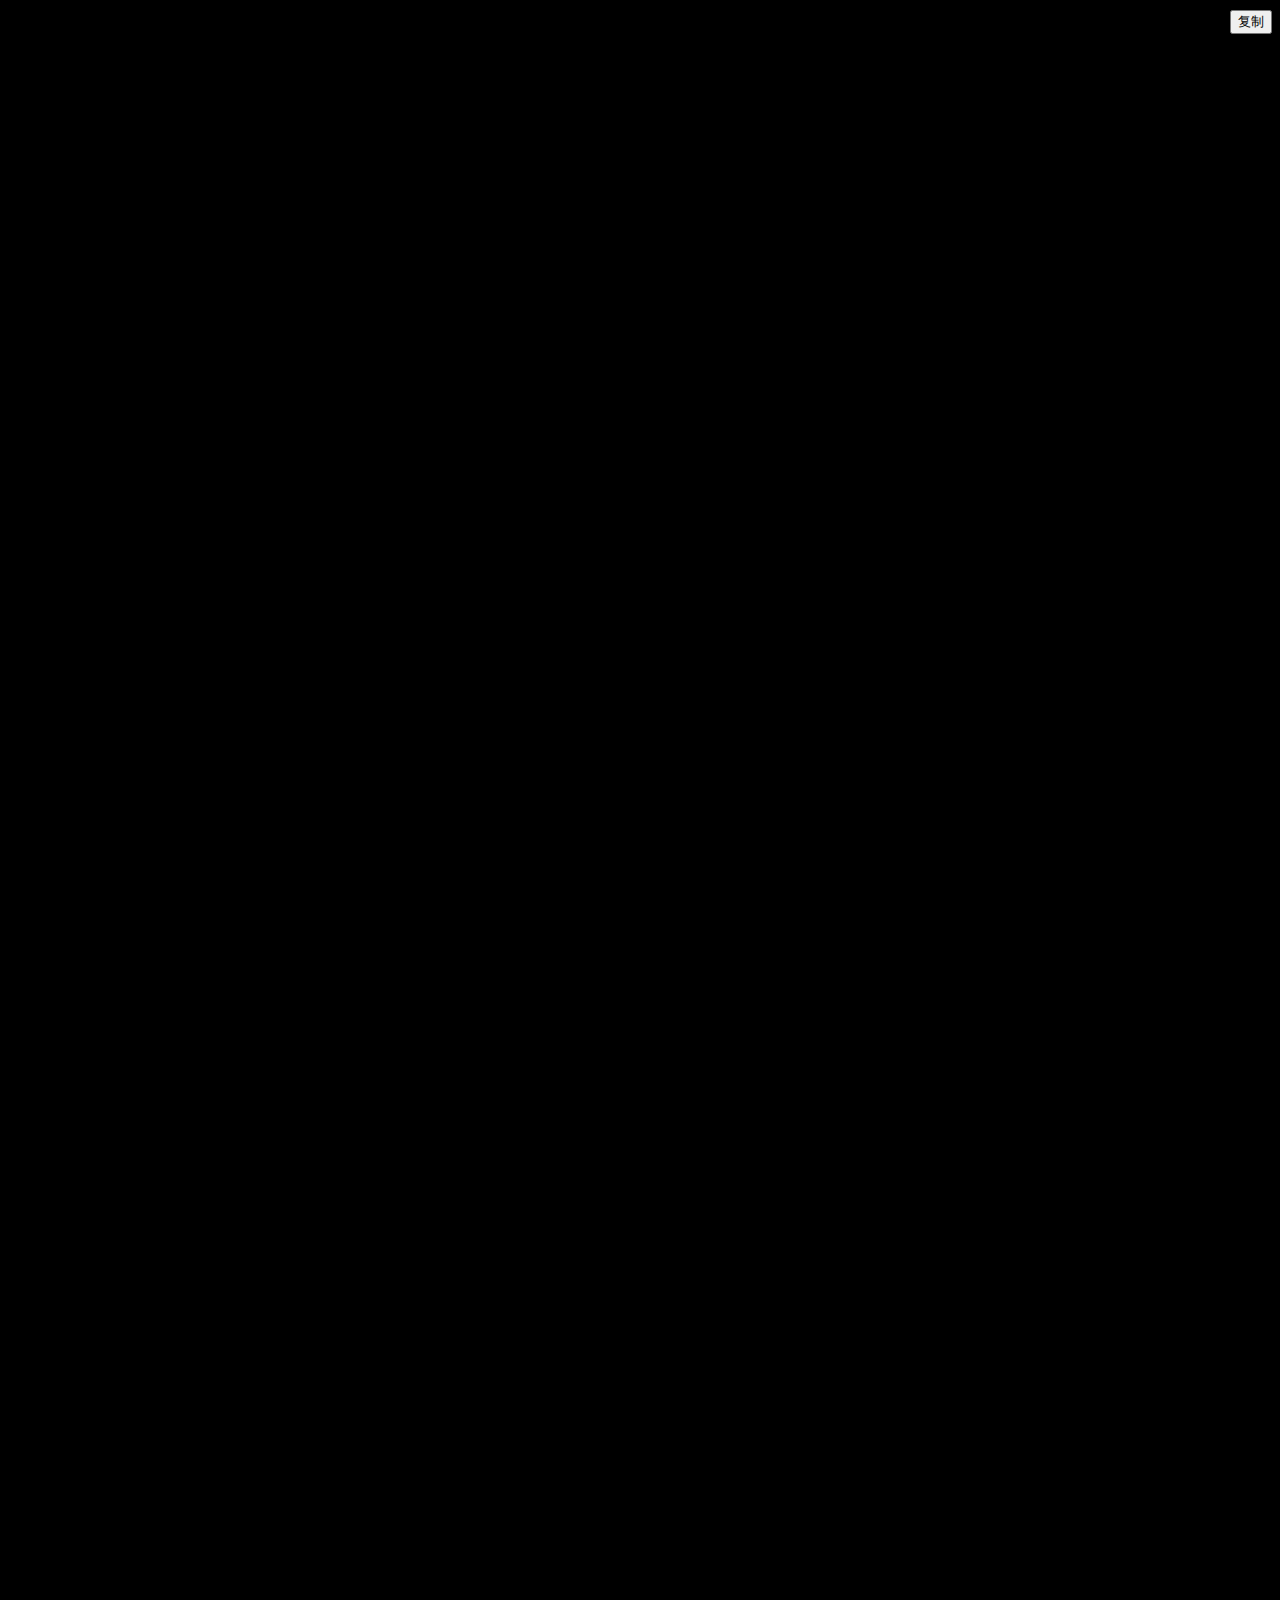
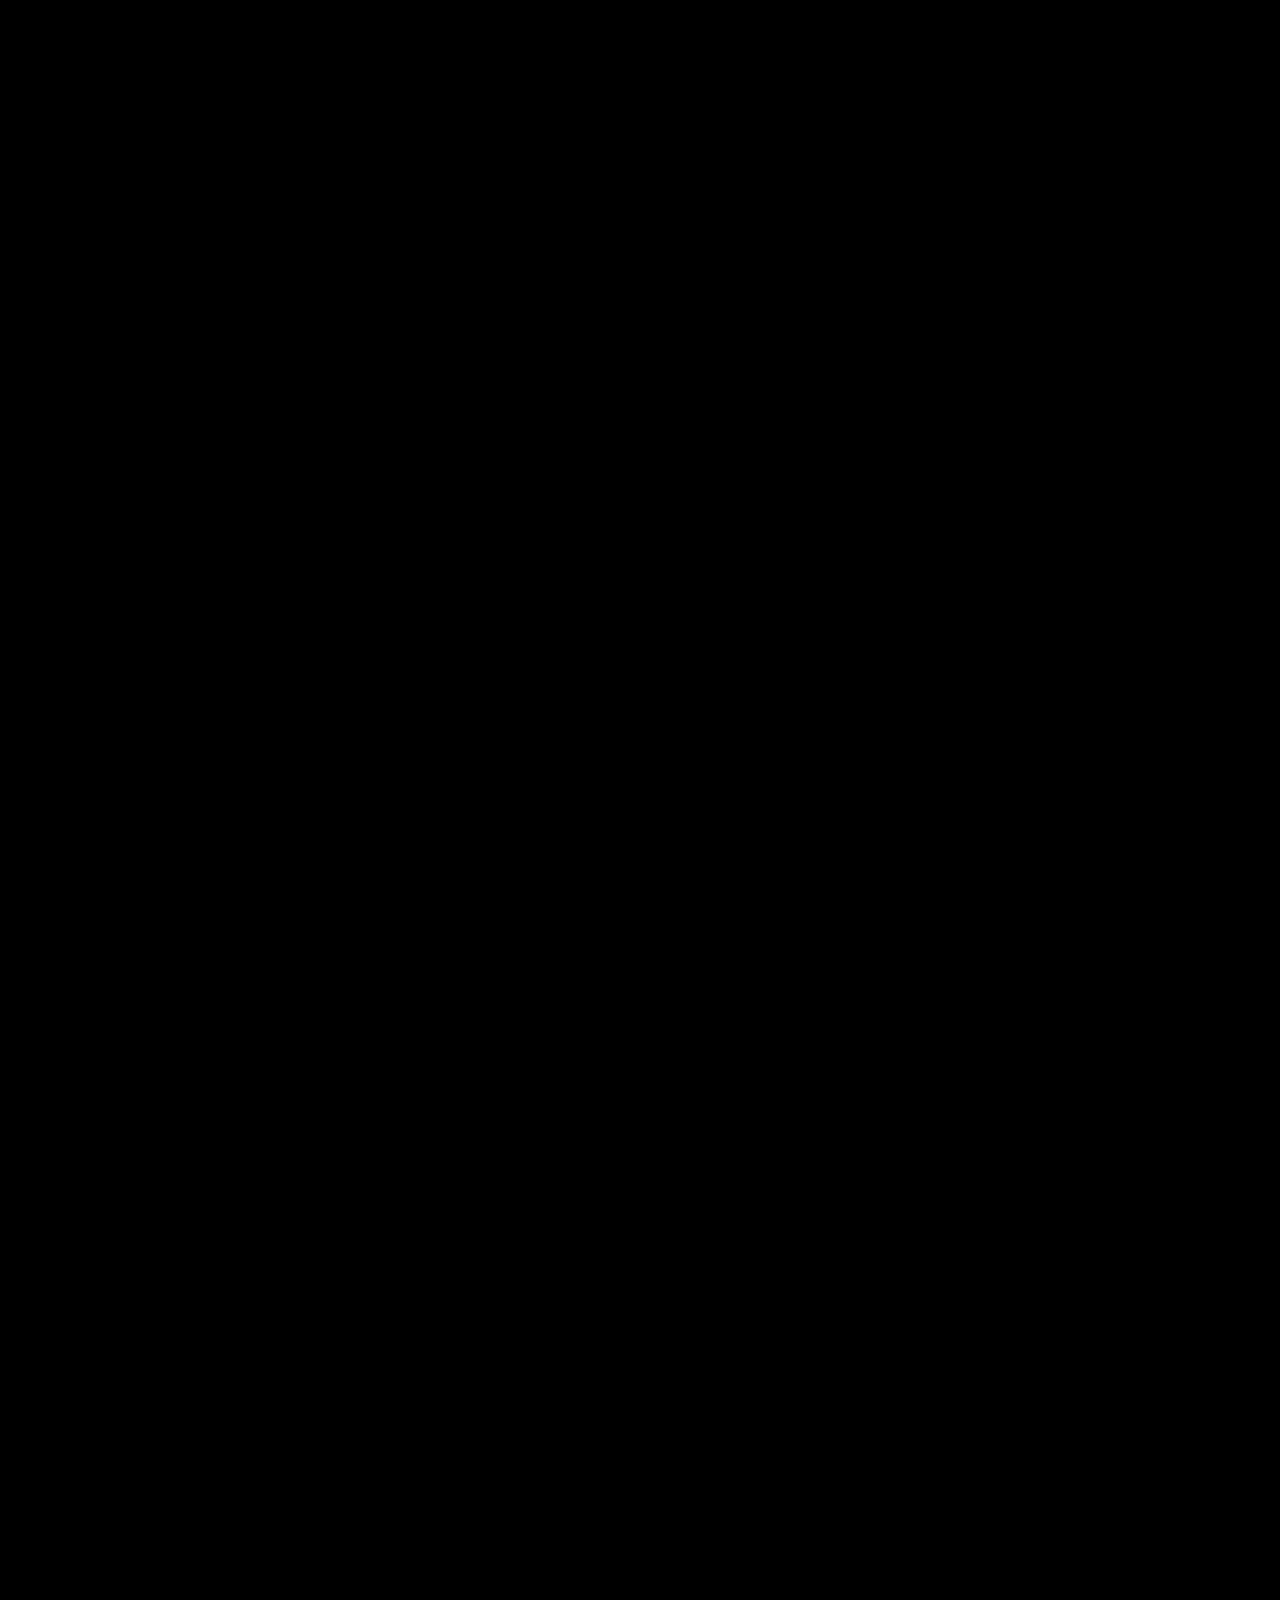
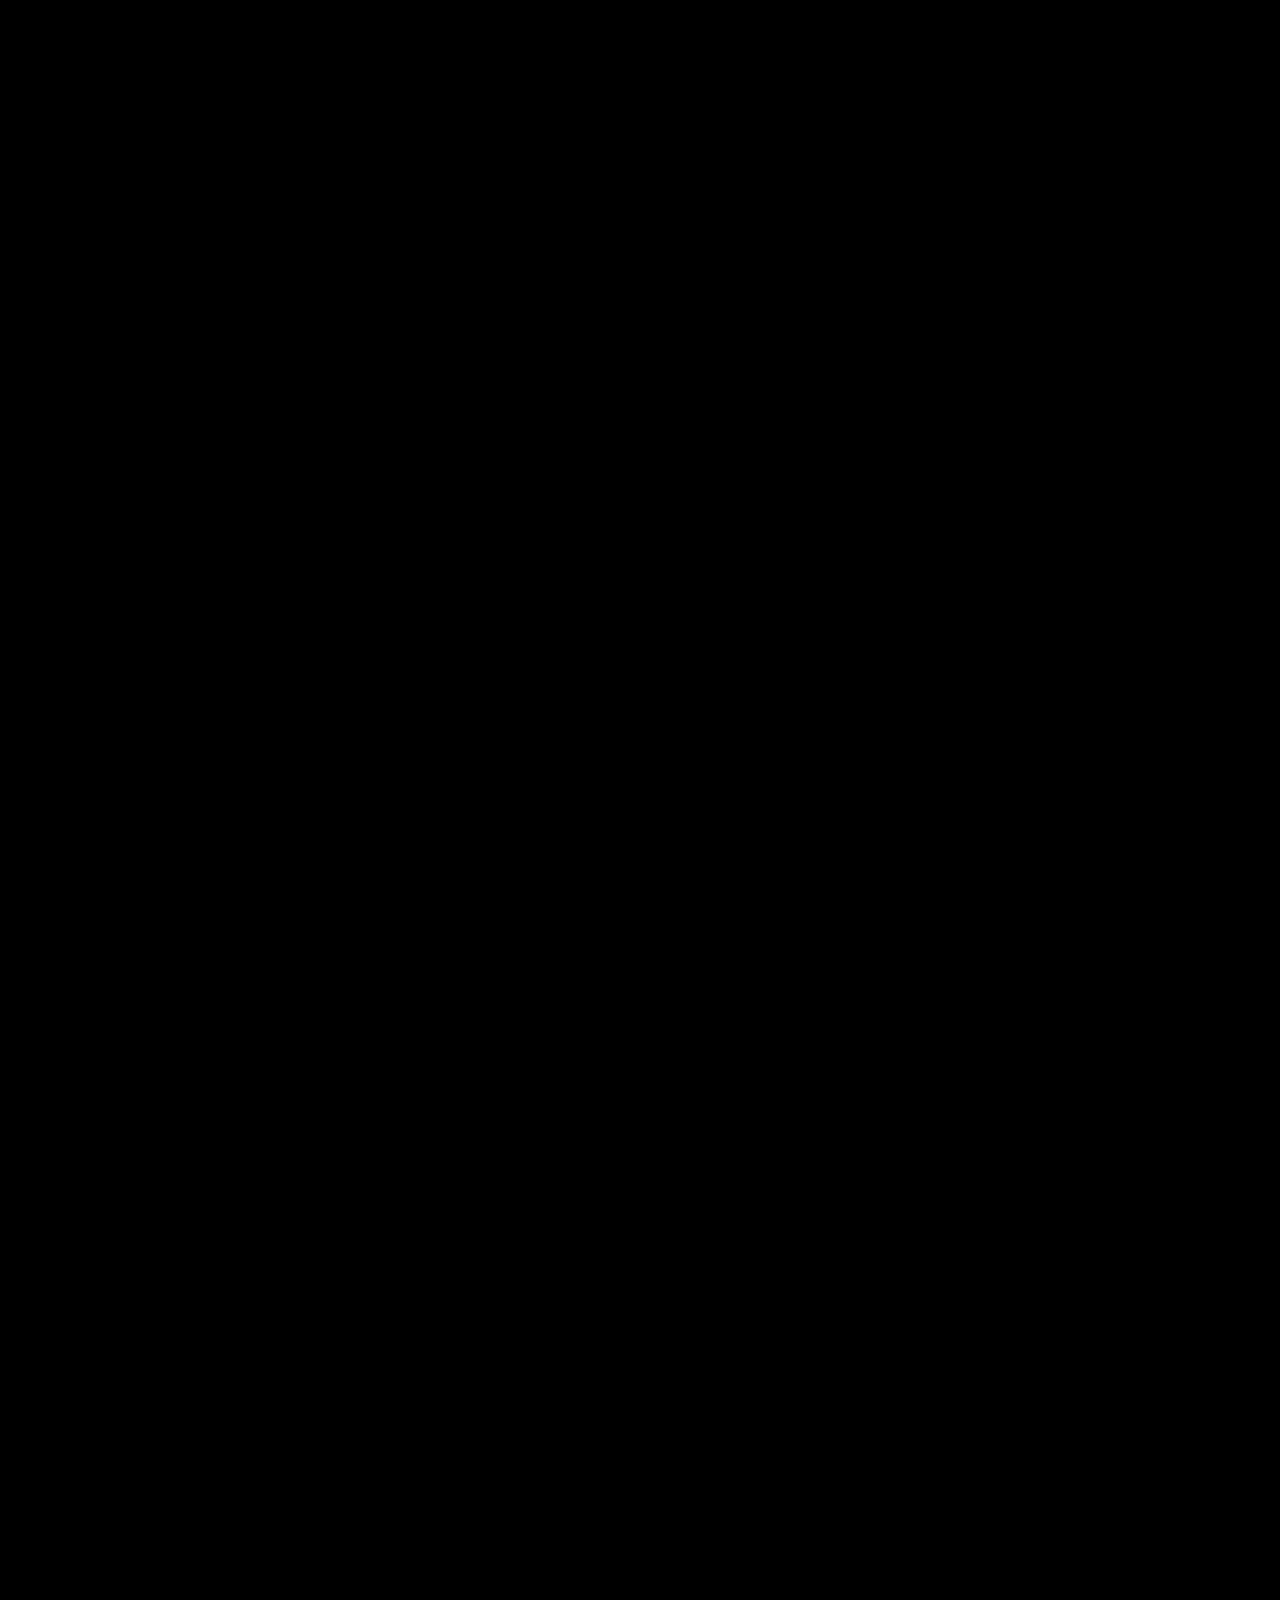
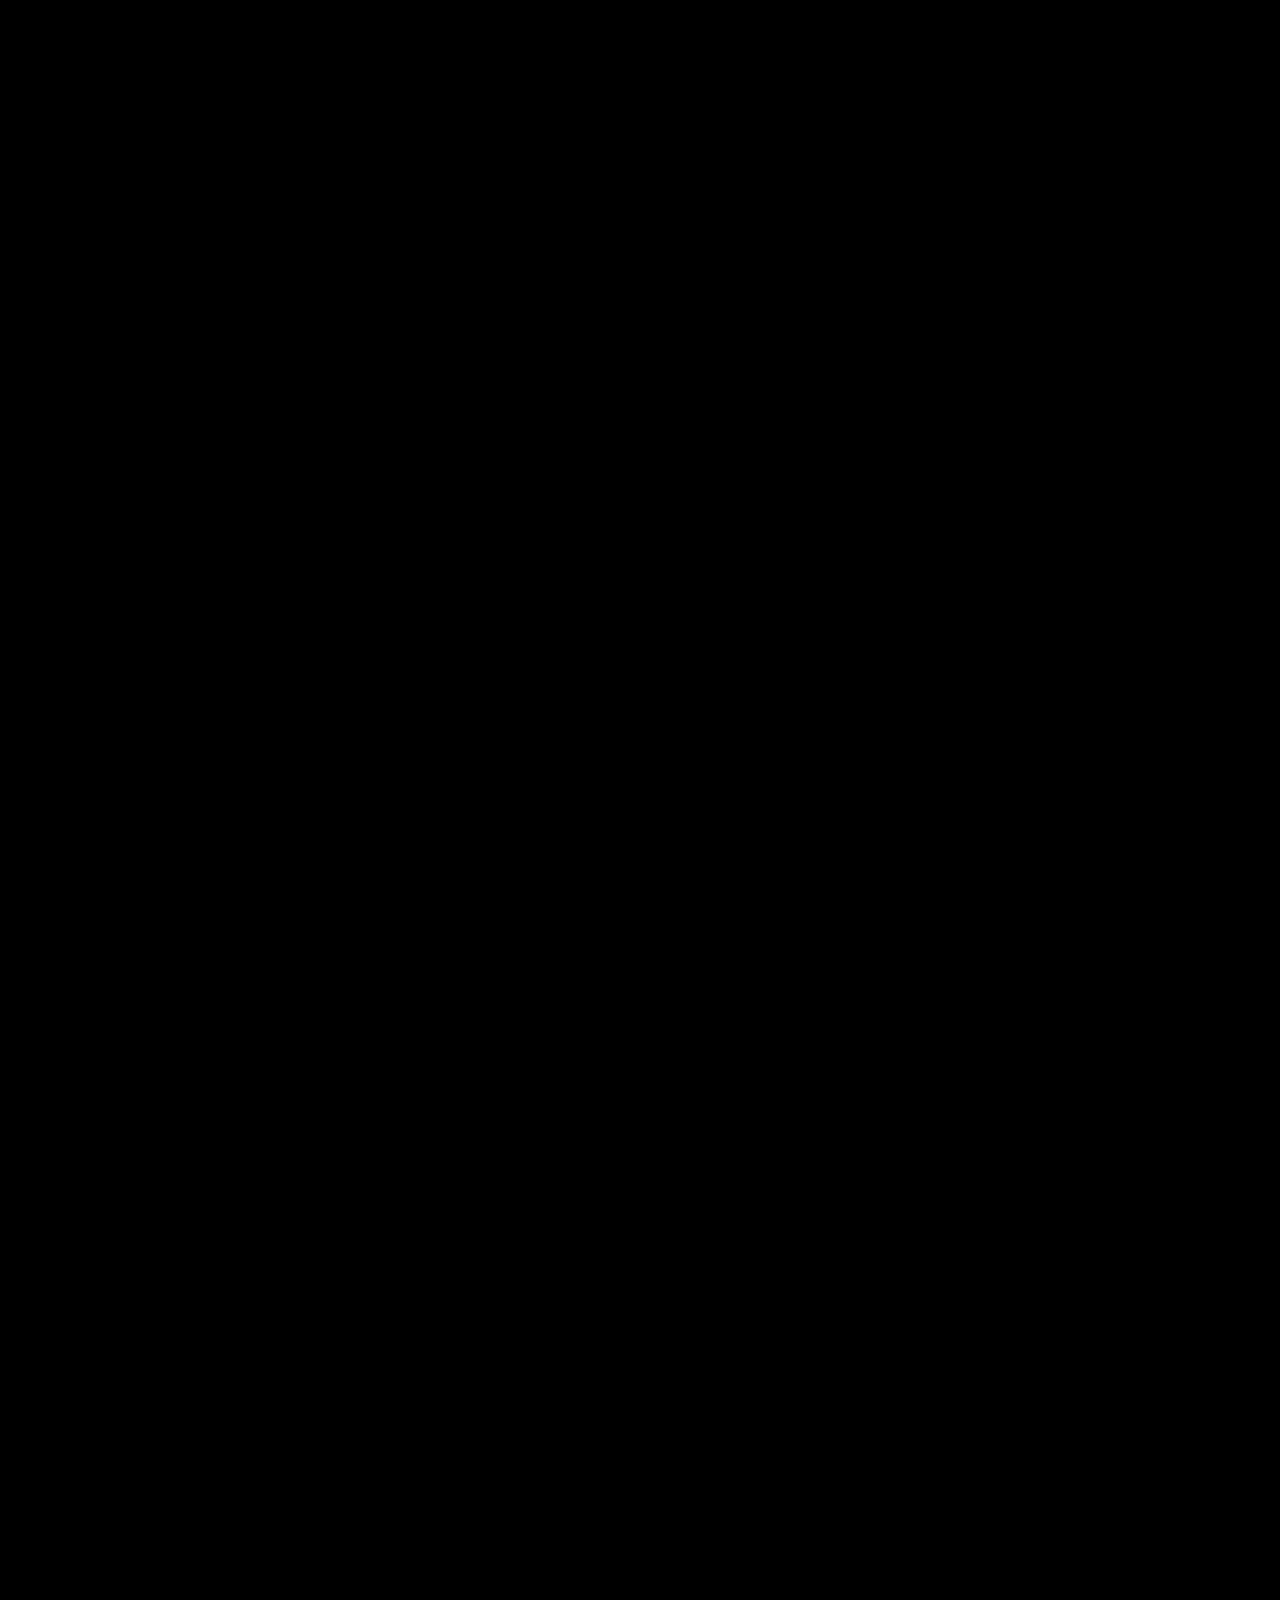
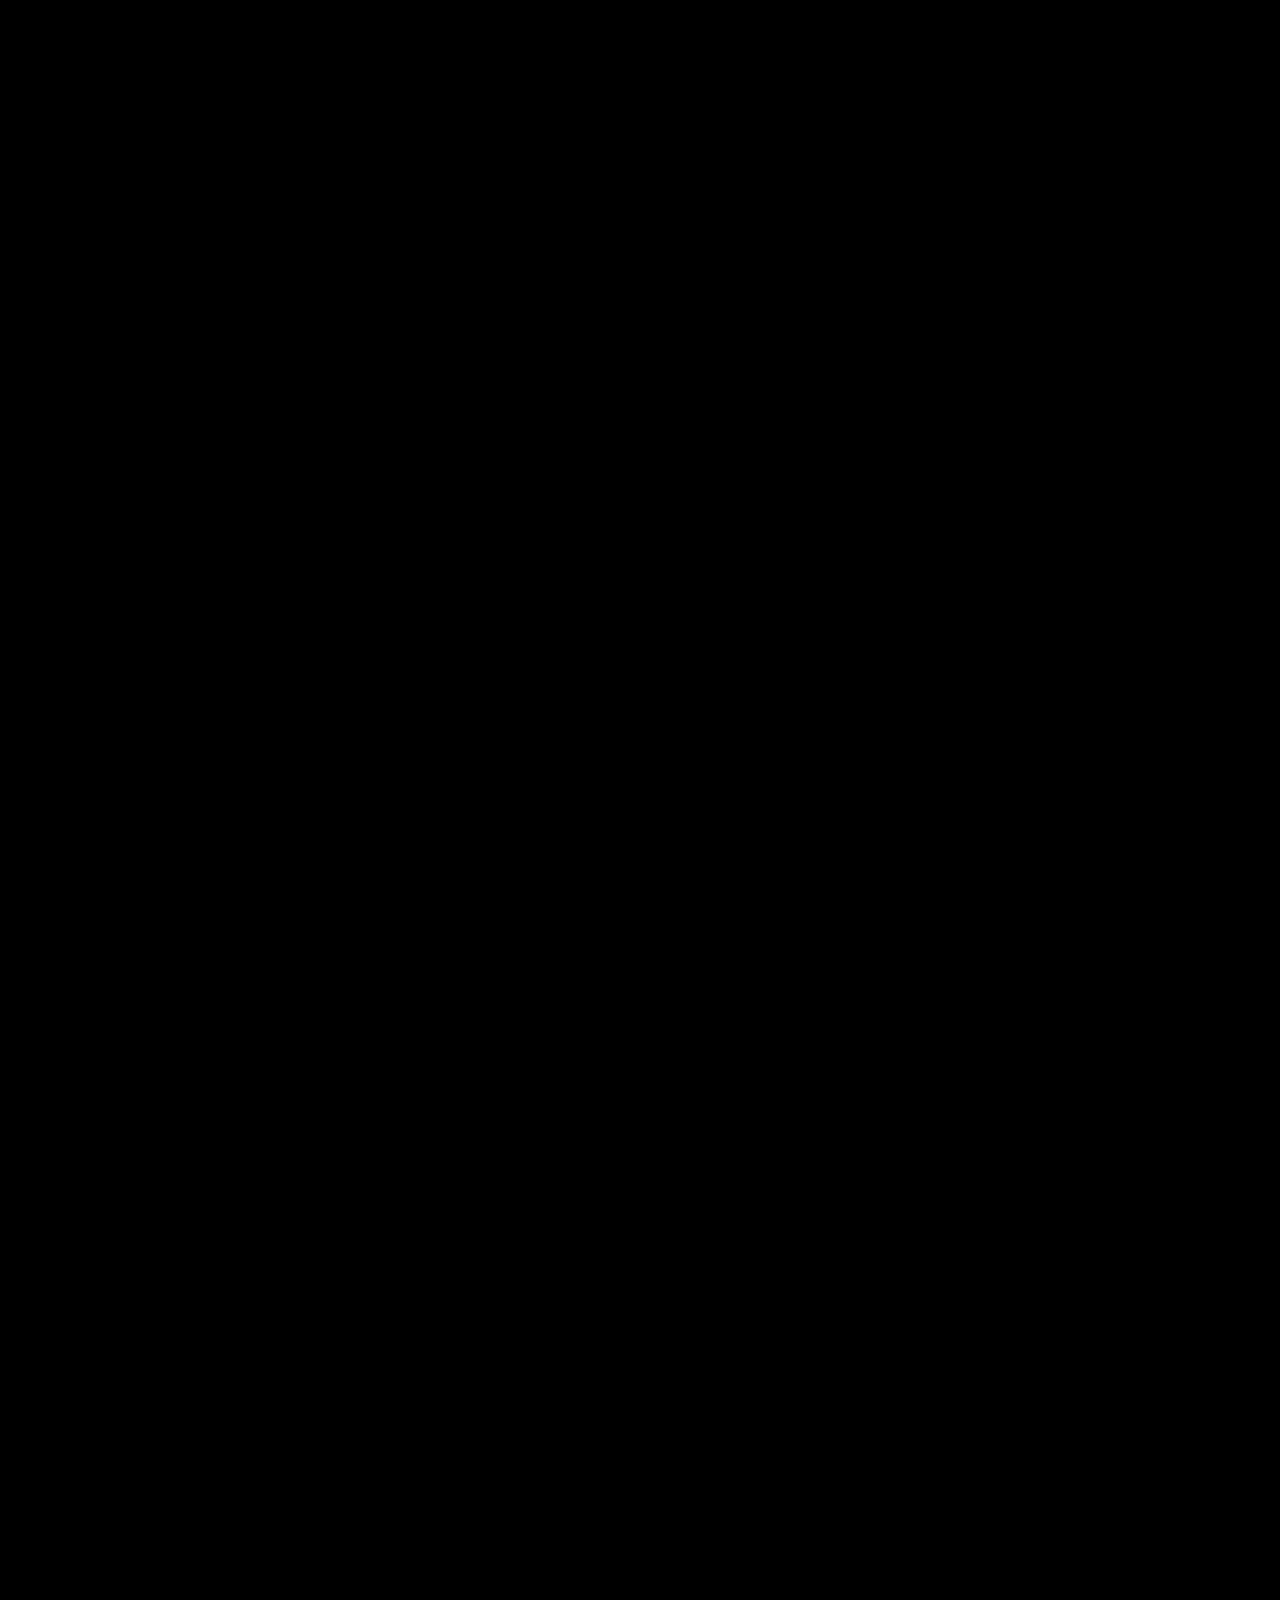
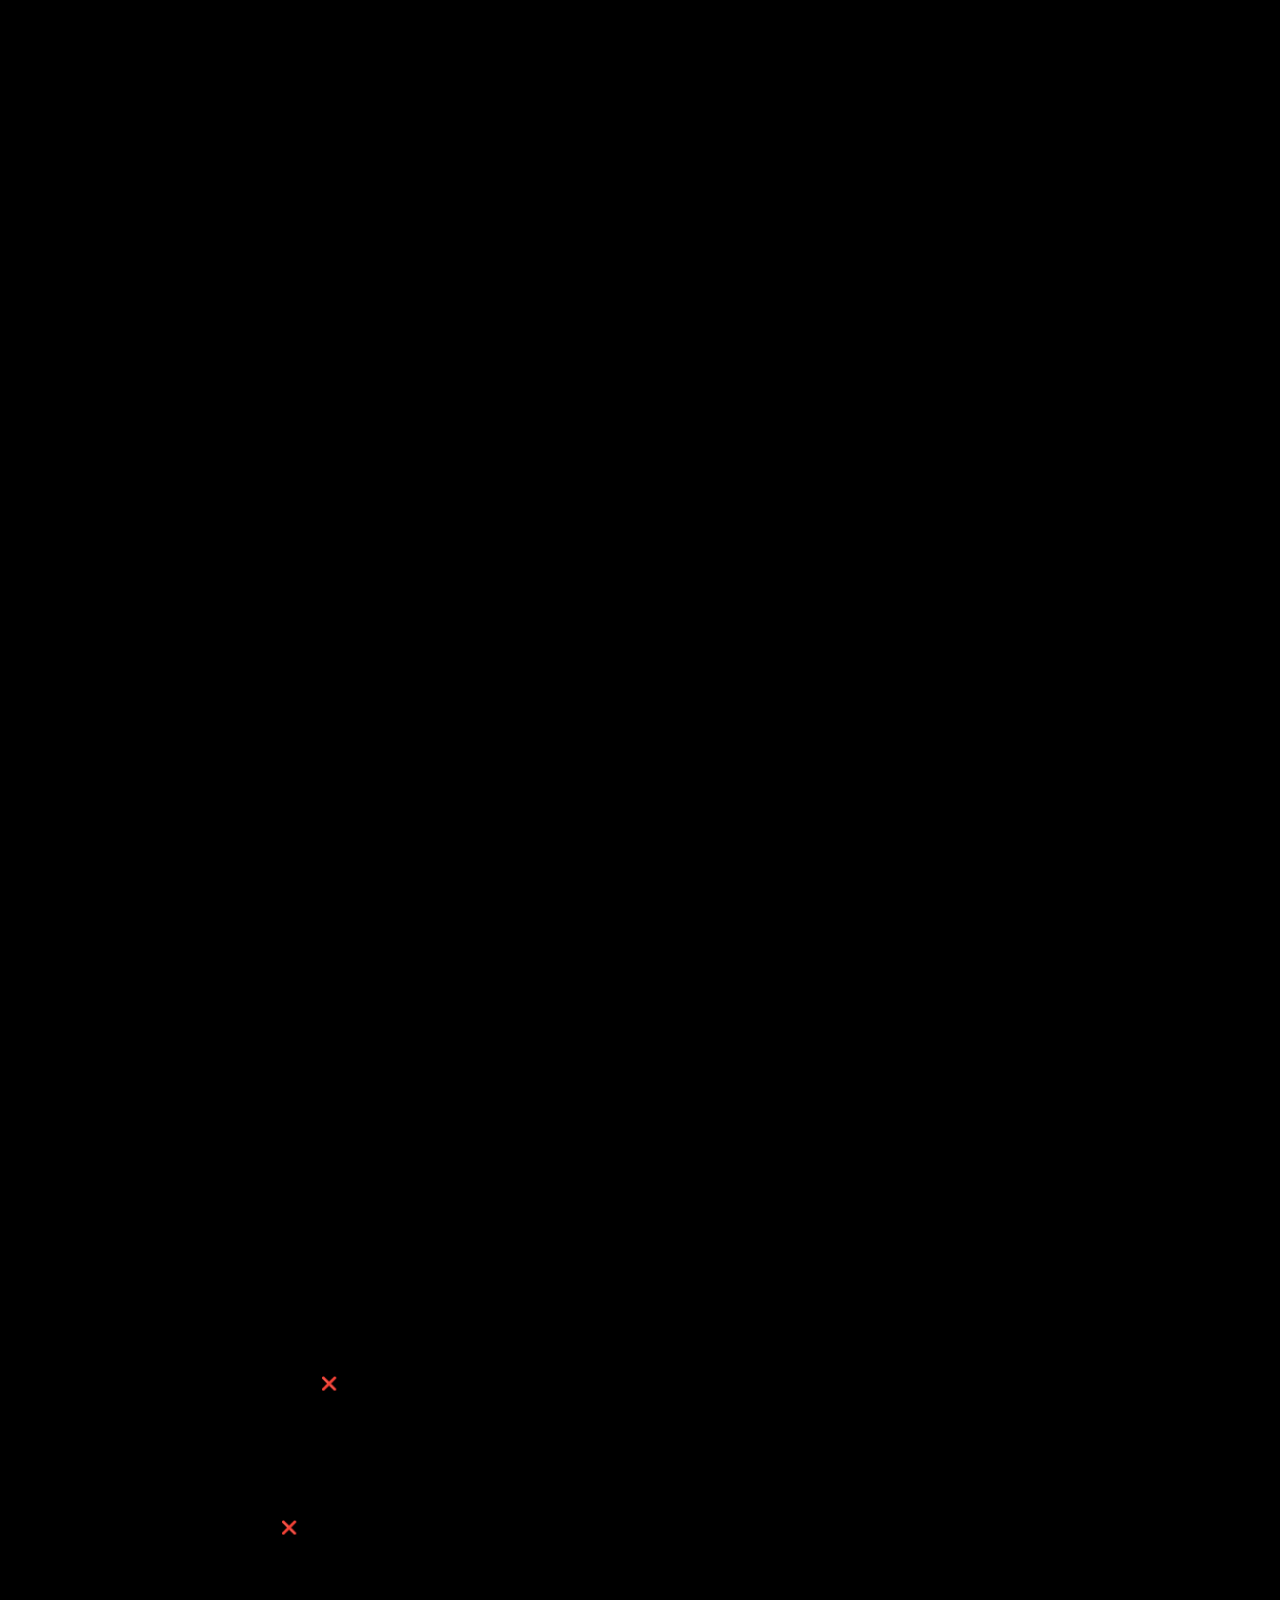
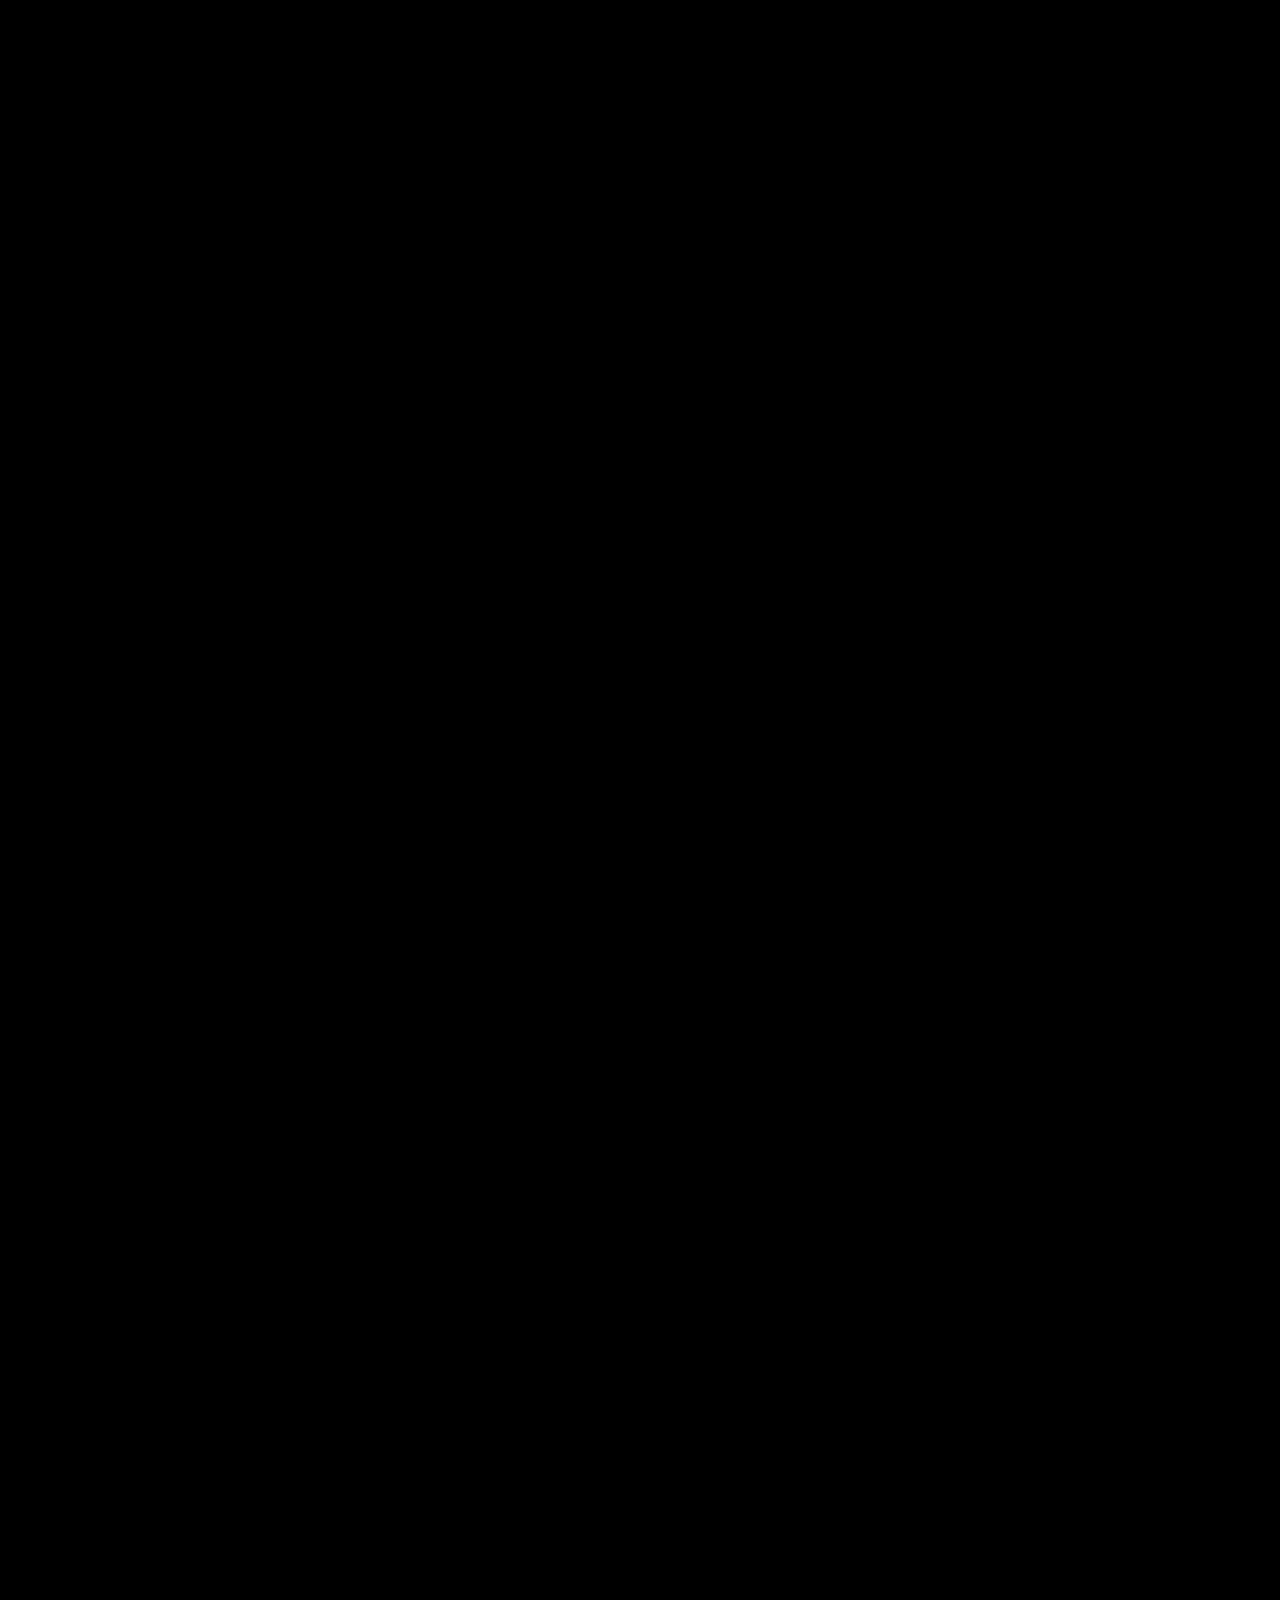
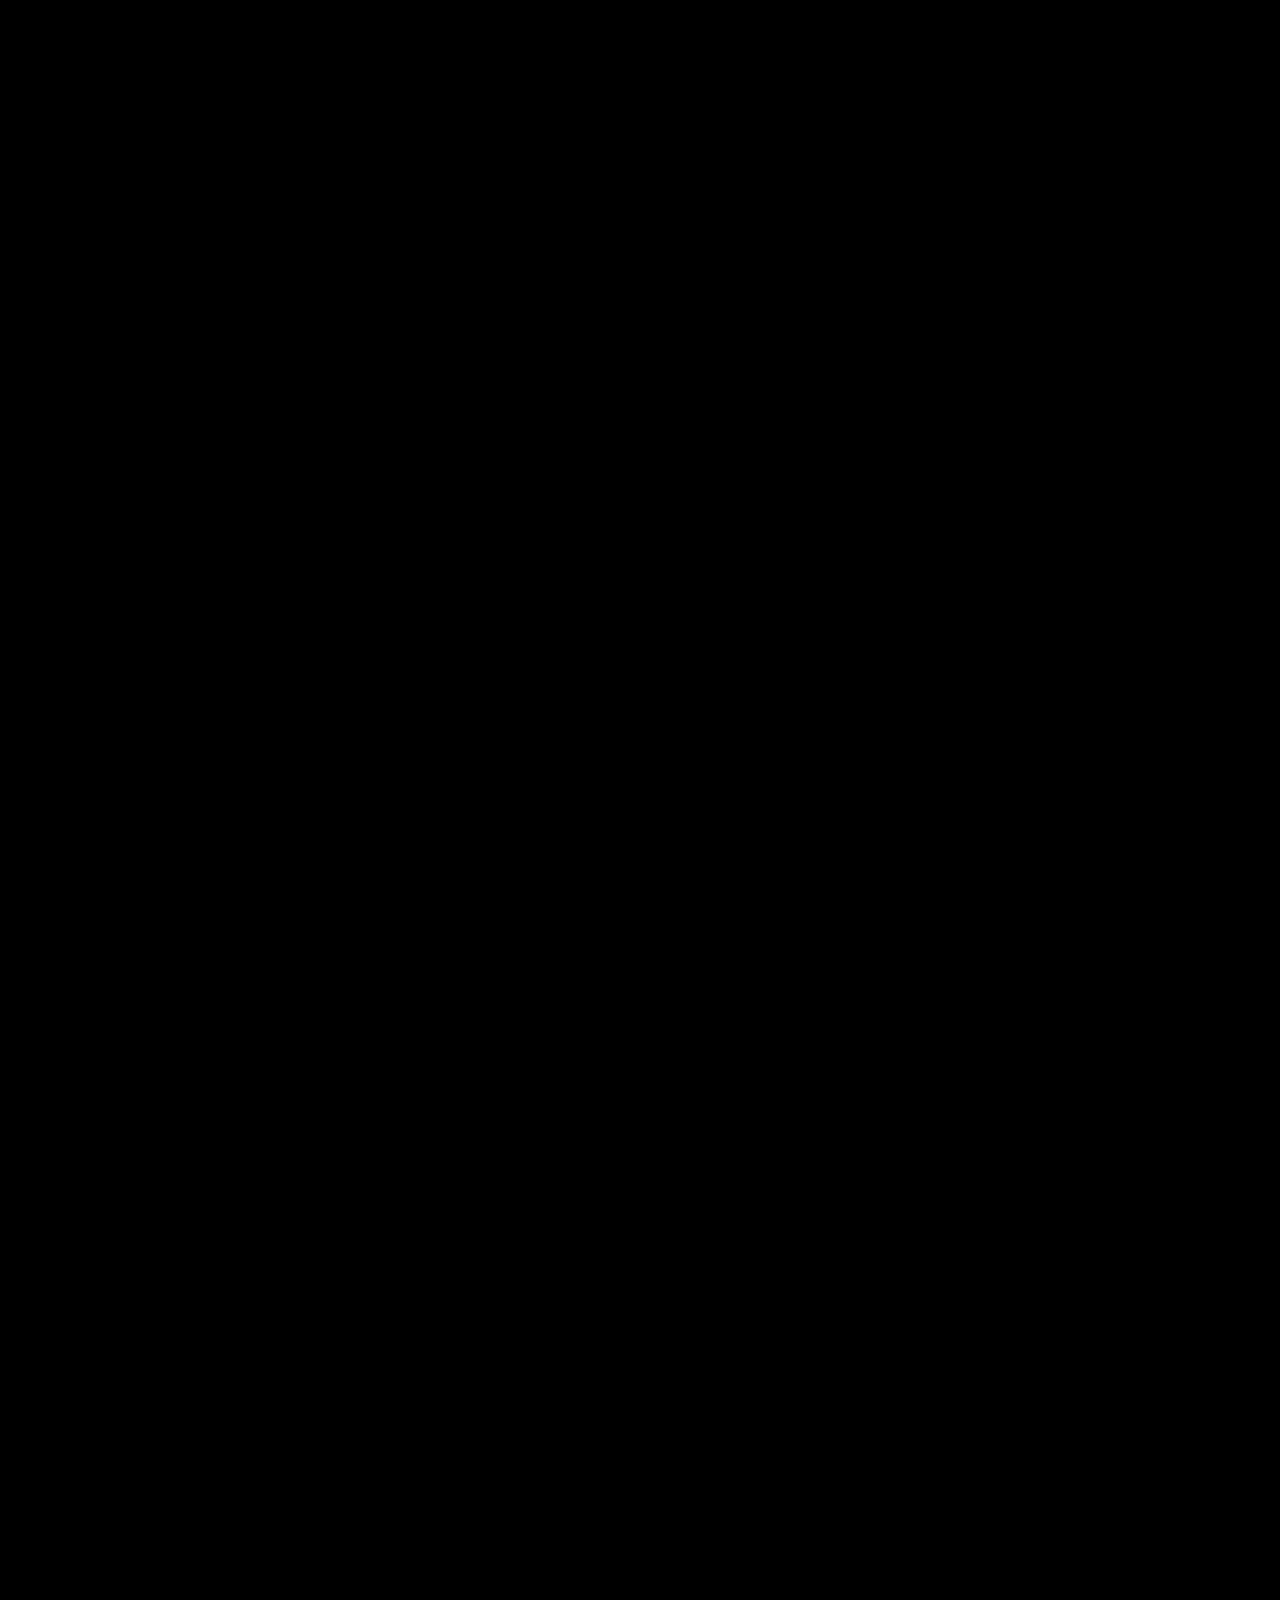
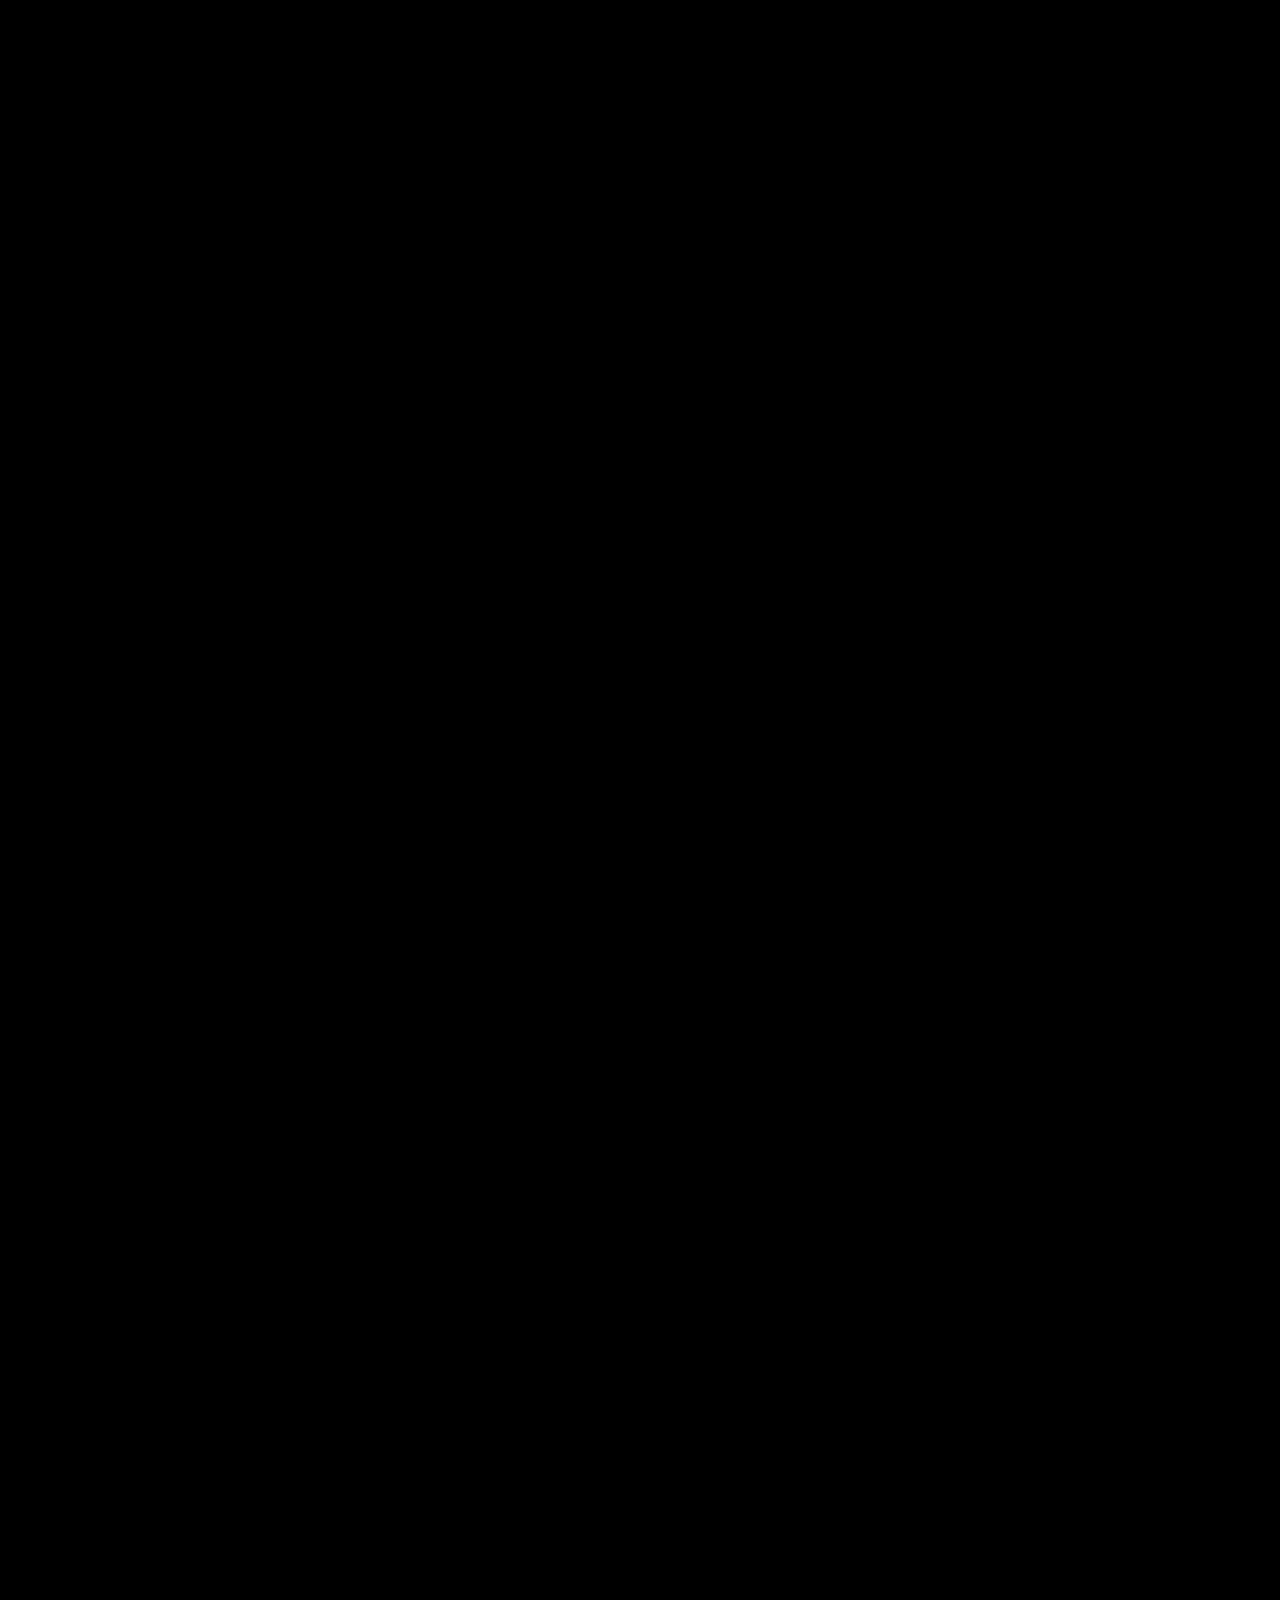
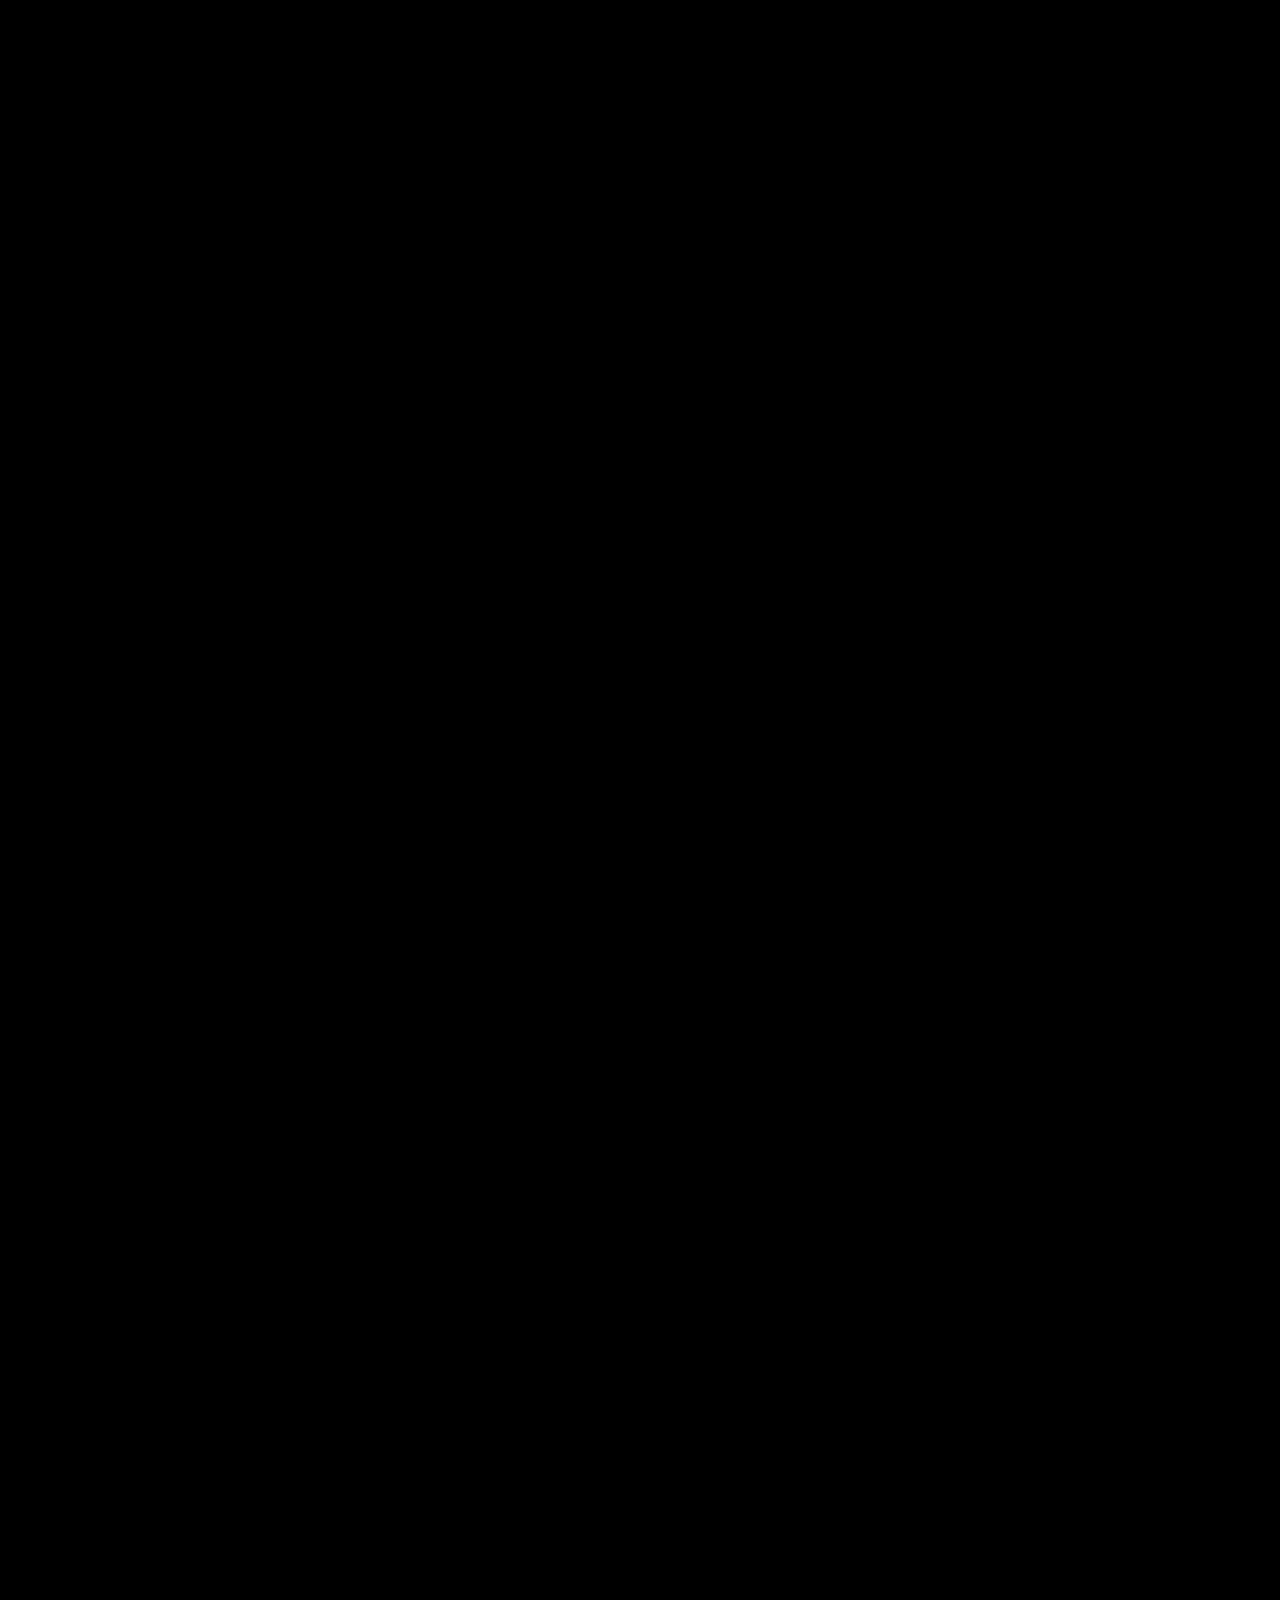
<file: sourcecode/《全民躲猫猫》源码.html>
<!DOCTYPE html>
<html>
<head>
    <meta charset="UTF-8">
    <title>《全民躲猫猫》源码</title>
    <!-- 引入highlight.js的样式文件 -->
    <link rel="stylesheet" href="https://azkbbys.github.io/code-viewer/files/default.min.css">
    <style>
        body {
            background-color: #000000;
        }
    </style>
</head>
<body>
    <div style="display: flex; justify-content: flex-end; margin-bottom: 10px;">
        <button style="position: absolute; top: 10px;" onclick="copyCode()">复制</button>
        <button id="download-html" style="position: absolute; top: 10px; right: 65px;" onclick="downloadHTML()">下载HTML文件</button>
    </div>
    <div id='code-input'><p>
var admin = ['爱肝作品的小诚吖_赤炎宗','意柳','芸游XY','外向的雷电猴(巅峰队)','长恨.原一颗狼星','星光烈火龙','KO轩','唱跳rap只因']
var adminpro = ['阿兹卡班毕业生','tangyuan儿','羽帆','SAZ','KyTT','执着的树毛虫','奶油.','奶油','奶油a','高冷的小魏1y','谢常浩然','怂怂的小彤e2','耐心的大黄鸡mSos','QTK.十字铁路DCB','张某数学']
// var victory = false
// var runtime = 0;
var pbc = []
var lzxglist = []
var msglist = ['等你发言','等你发言']
var dmm = false;
var zbznc = [];
var dcz = [];
var dctime = 0;
var zbtime = 0;
var maxzbzrs = 0;
var zbzrs = 0;
var dczrs = 0;
var starting = false;
var dmmrenshu=0;
var qiangzhistart=false;
var onlineplayersname = []
var cd = ''// 玩家名字存档
console.clear()
require('./setblock.js')
require('./防止翻墙.js')

function check(){
    if(dmm==true){
        zbzrs = 0;
        dczrs = 0;
        zbznc = [];
        dcz = [];
        world.querySelectorAll('player').forEach((e)=>{
            if(e.dmmzy=='抓捕'&&e.player.spectator==false){
                e.player.walkSpeed=0.3
                e.player.runSpeed=0.5
                zbzrs+=1
                zbznc.push(e.player.name)
                e.player.showName=true
            }
            else if(e.dmmzy=='躲藏'&&e.player.spectator==false){
                e.player.walkSpeed=0.2
                e.player.runSpeed=0.4
                dczrs+=1
                dcz.push(e.player.name)
                e.player.color = new GameRGBColor(1,1,1)
                e.player.showName=false
            }
            else{
                e.player.walkSpeed=0.2
                e.player.runSpeed=0.4
                e.player.color = new GameRGBColor(1,1,1)
            }
            if(e.player.spectator==false){
                if(e.position.y<=1){
                    ycbj(e)
                    e.dmmzy=''
                    world.say(`${e.player.name} 掉出了世界`)
                }
            }
            if(e.dmmzy=='抓捕'){
                e.player.color = new GameRGBColor(1,0,0)
            }
            else if(e.adminlevel>0||admin.includes(e.player.name)||adminpro.includes(e.player.name)){
                if(e.player.name!='阿兹卡班毕业生'){e.player.color = new GameRGBColor(1,1,0)}
                else{e.player.color = new GameRGBColor(1,0,1)}
            }
            else{
                e.player.color = new GameRGBColor(1,1,1)
            }
            if(dmm==true&&dctime>0){
                if(e.dmmzy=='抓捕'){
                    if(e.position.x>8&&e.position.z>10){
                        e.position.set(4,3,5)
                    }
                }
                else if(e.dmmzy=='躲藏'){
                    if(e.position.x<8&&e.position.z<10){
                        e.position.set(14,4,5)
                    }
                }
            }
        })
        if(dctime>0||dmm==false){
            // 碰撞过滤
            world.addCollisionFilter('player','player')
        }
        else{
            world.clearCollisionFilters()
        }
    }
    else{
        console.log('躲猫猫还未开始！')
    }
}
function jitichuansong(){
    world.querySelectorAll('player').forEach((e)=>{
        e.player.link(`https://dao3.fun/play/35c454aa24cbeab4b088`, {isConfirm: false, isNewTab: false});
    })
    dcz=[]
    zbznc=[]
    runtime=0;
    dctime=0;
    zbtime=0;
    dmm=false
}
function ycbj(e){
    e.player.spectator=true
    for (const bodyPart in e.player.skinInvisible) {
        e.player.skinInvisible[bodyPart] = true;
    }
    e.player.showName=false;
}
function xsbj(e){
    e.player.spectator=false
    e.player.canFly=false;
    for (const bodyPart in e.player.skinInvisible) {
        e.player.skinInvisible[bodyPart] = false;
    }
    e.player.showName=false;
}

var Storage = storage.getGroupStorage('cundang'); // 获取数据库，名称为 cundang

const CorrespondingName = { // 在此添加排行榜对应的单位和名称（无名称 则表示不显示名称）
    'exp': ['经验', '无名称'],
    'wintimes': ['场', '无名称']
};

const unsavedData = { // 玩家初始无需保存的数据，可增添或删除
    ingjf: false,
    cankick: true,
    dmmzy: '',
    dmmshoudao: false,
    enableJoin: true
};

const savedData = { // 玩家初始需要保存的数据，可增添或删除
    exp: 0,
    bag: [],
    greenlzxg: false,
    adminlevel: 0,
    wintimes: 0,
    player_title: '玩家',
    used_duihuanma: [],
    skins: ['原版皮肤'],
    usingskin: '原版',
    invitor: '',
    invite: 0,
    last_team: 0
};

/**
 * 初始化玩家数据
 * 
 * @param {GameEntity} entity
 */
function initPlayer(entity) { // 初始化玩家数据
    Object.assign(entity, savedData);
    Object.assign(entity, unsavedData);
};

/**
 * 获取玩家数据
 * 
 * @param {GameEntity} entity
 */
function getPlayerData(entity) { // 获取玩家数据
    var data = { 'name': entity.player.name };
    for (let i in savedData) { // 遍历savedData，获取玩家当前数据
        data[i] = entity[i];
    };
    return data;
};

/**
 * 存档
 * 
 * @param {GameEntity} entity
 */
async function savePlayer(entity) { // 存档
    await Storage.update(entity.player.userId, () => {  // 更新玩家数据存档
        return getPlayerData(entity);
    });
};

/**
 * 删档
 * 
 * @param {GameEntity} entity
 */
async function deletePlayer(entity) { // 删档
    entity.save = false
    await Storage.remove(entity.player.userId); // 删除玩家数据存档
};

/**
 * 读档
 * 
 * @param {GameEntity} entity
 */
async function loadPlayer(entity) { // 读档
    initPlayer(entity);
    var data = await Storage.get(entity.player.userId); // 获取数据
    if (data) { // 如果数据存在
        Object.assign(entity, data.value);
        entity.player.directMessage('已为您读取数据！');
    } else { // 如果数据不存在
        await Storage.set(entity.player.userId, getPlayerData(entity));
        world.say(`欢迎 @${entity.player.name} 首次进入游戏`)
        entity.player.directMessage('已为您创建数据！');
    };
};

/**
 * 清档
 */
async function deleteAllData() { // 清档
    var sqlDataList = await Storage.list({ // 将数据库内的所有数据分页
        cursor: 0
    });
    world.querySelectorAll('player').forEach(x => x.save = false);
    try {
        while (true) {
            for (let sqlData of sqlDataList.getCurrentPage()) { // 遍历获取数据
                await Storage.remove(sqlData.key)
            }
            if (sqlDataList.isLastPage) break; // 如果已经是最后一页，退出循环
            await sqlDataList.nextPage(); // 下一页
        };
    } catch (e) {}
};

/**
 * 显示排行榜
 * 
 * @param {string} type
 */
async function leaderBoard(type) { // 排行榜
    var list = [];
    var sqlDataList = await Storage.list({ // 将数据库内的所有数据分页
        cursor: 0
    });
    while (true) {
        for (let sqlData of sqlDataList.getCurrentPage()) { // 遍历获取数据
            list.includes([sqlData.value['name'], sqlData.value[type]]) ? null : list.push([sqlData.value['name'], sqlData.value[type]]);
        }
        list = list.sort((a, b) => b[1] - a[1]).slice(0, 100);
        if (sqlDataList.isLastPage) break; // 如果已经是最后一页，退出循环
        await sqlDataList.nextPage(); // 下一页
    };
    return list.map((value, num) => // 将列表里的所有项依次替换成字符串
        `第${num + 1}名 | ${value[0]} | ${value[1]} ${CorrespondingName[type][0]}${CorrespondingName[type][1] != '无名称' ? CorrespondingName[type][1] : ''}`
    ).join("\n"); // 按照 换行 的间隔组合成字符串
};

function find(name){
    const a = world.querySelectorAll`player`;
    for(let i in a)if(a[i].player.name == name)return a[i];
}

//私聊
async function chats(entity, other, text) {
    other.player.directMessage('收到一条私信')
    const has = await other.player.dialog({
        type: GameDialogType.SELECT,
        title: "私聊",
        titleTextColor: new GameRGBAColor(0, 0, 0, 1),
        titleBackgroundColor: new GameRGBAColor(0.968, 0.702, 0.392, 1),
        content: `${entity.player.name}：\n${text}`,
        options: ['回复', '取消'],
    });
    if (!has || has === null) {
        entity.player.directMessage('你被TA无逝了，呵呵哈哈');
        return;
    }
    if (has.value === '回复') {
        entity.player.directMessage('对方收到了你的私信')
        const returns = await other.player.dialog({
            type: GameDialogType.INPUT,
            title: "私聊-回复",
            titleTextColor: new GameRGBAColor(0, 0, 0, 1),
            titleBackgroundColor: new GameRGBAColor(0.968, 0.702, 0.392, 1),
            content: `${other.player.name}，请输入回复内容`,
            confirmText: '发送',
            placeholder: '输入回复内容',
        });
        if (!returns || returns === null) {
            return;
        }
        chats(other, entity, returns)
    }
    else if (has.value === '取消') {
        entity.player.directMessage('对方收到了你的私信')
    }
}
world.onPlayerJoin(({ entity }) => {
    entity.player.interactTimes = 0;
    entity.enableInteract = true;
    entity.interactRadius = 1.5;
    if(entity.player_title){
        entity.interactHint = `与 ${entity.player_title} ${entity.player.name} 互动`;
    }
    else{
        entity.interactHint = `与 ${entity.player.name} 互动`;
    }
    entity.onInteract(async ({ entity, targetEntity }) => {
        targetEntity.player.directMessage('你被 ' + entity.player.name + ' 访问了')
        while (!entity.destroyed) {
            const others = await entity.player.dialog({
                type: GameDialogType.SELECT,
                title: targetEntity.player.name + '',
                titleTextColor: new GameRGBAColor(0, 0, 0, 1),
                titleBackgroundColor: new GameRGBAColor(0.968, 0.702, 0.392, 1),
                content: `你要干啥`,
                options: ['和TA私聊','没啥，就看看'],
            })
            if (!others || others === null) {
                return;
            }
            if (others.value == '和TA私聊') {
                const chating = await entity.player.dialog({
                    type: GameDialogType.INPUT,
                    title: "私聊",
                    titleTextColor: new GameRGBAColor(0, 0, 0, 1),
                    titleBackgroundColor: new GameRGBAColor(0.968, 0.702, 0.392, 1),
                    content: `${entity.player.name}，请输入私聊内容`,
                    confirmText: '发送',
                    placeholder: '输入私聊内容',
                });
                if (!chating || chating === null) {
                    return;
                }
                chats(entity, targetEntity, chating)
                return;
            }
        }
    })
})


async function dialog(title,content,entity){
    const result = await entity.player.dialog({
        type: GameDialogType.TEXT,
        title: title,
        content: content,
    });
}

world.onPlayerJoin(({entity})=>{
    entity.player.jumpPower=0.7
    entity.player.doubleJumpPower=0.7
    if(dmm=true){
        ycbj(entity);
        if(world.querySelectorAll('player').length>1)
        dialog('提示','将在下一轮加入游戏，你可以飞行',entity)
    }
})

//sql相关
world.onPlayerLeave(async({entity})=>{
    entity.save != false ? await savePlayer(entity) : null; // 存档
    savePlayer(entity);
})
// const points = world.querySelectorAll('.存档点')
// points.forEach((e)=>{
//     e.onEntityContact(({other})=>{
//         const spawnPoint = e.position.add({x: 0,y: 2.5,z: 0});
//         if(spawnPoint.equals(other.player.spawnPoint))return;
//         other.player.spawnPoint = spawnPoint;
//         other.zhutu_position_x=e.position.x;
//         other.zhutu_position_y=e.position.y+2.5;
//         other.zhutu_position_z=e.position.z;
//         savePlayer(other);
//         other.player.directMessage('存档成功！');
//         if(other.victory==false){
//             other.exp+=1;
//         }
//     })
// })
// world.onFluidEnter(({entity, tick, voxel}) => {
//     const voxelName = voxels.name(voxel)
//     if (voxelName=='water'&&entity.ingjf==false){
//         entity.player.forceRespawn()
//         entity.player.directMessage(`落水重生`)
//     }
// })

// 进入地图欢迎
world.onPlayerJoin(async({entity})=>{
    // const result3 = await entity.player.dialog({
    //     type: GameDialogType.SELECT,
    //     title: '',
    //     content: `欢迎来到《全民躲猫猫》，点击“确定”或“X”时将会读取您的sql信息，请确保您的设备适合游玩本地图，否则如果数据丢失（一般不可能）作者不负任何责任\n点击“退出游戏”将会踢出游戏`,
    //     options:['确定','退出游戏']
    // });
    // if(!result3 || result3 === null){
    //     return;
    // }
    // else if(result3.value!='确定'){
    //     entity.player.kick()
    // }
    await loadPlayer(entity);
    if(entity.adminlevel>=2||adminpro.includes(entity.player.name)){
        remoteChannel.sendClientEvent(entity, {
            type:'command',
            args:'opencmd'
        })
    }
    // 更换皮肤
    if(entity.usingskin!='原版'){
        entity.player.setSkinByName(entity.usingskin);
    }

    if(world.querySelectorAll('player').length<2){
        dialog(`欢迎`,`欢迎来到地图！但是游戏至少要2人才能开始，复制网站链接邀请别人来一起玩吧！`,entity)
    }
    if(entity.player_title=='玩家'||entity.player_title==''){
        if(entity.player.name=='阿兹卡班毕业生'||entity.player.name=='SAZ'||entity.player.name=='羽帆'){
            entity.player_title = '作者';
        }
        else if(adminpro.includes(entity.player.name)||entity.adminlevel>1){
            entity.player_title = '高级管理员';
        }
        else if(admin.includes(entity.player.name)||entity.adminlevel==1){
            entity.player_title = '管理员';
        }
        else{
            entity.player_title='玩家'
        }
    }
    world.say(`欢迎 ${entity.player_title} ${entity.player.name} 进入地图`)
    try{
        entity.playerurl_string = entity.player.url;
        entity.playerurl  = new URL(entity.playerurl_string);
        if(entity.playerurl.searchParams.get('fromUserId')){
            savePlayer(entity)
            world.querySelectorAll('player').forEach((e)=>{
                if(e.player.userId==entity.playerurl.searchParams.get('fromUserId')&&entity.playerurl.searchParams.get('fromUserId')!=entity.player.userId&&entity.invitor==''){
                    entity.invitor = entity.playerurl.searchParams.get('fromUserId')
                    dialog(`邀请福利`,`邀请成功，${entity.player.name}，已自动领取福利`,e)
                    dialog(`邀请福利`,`为对方助力成功，${e.player.name}`,entity)
                    world.say(`${e.player.name} 通过 邀请福利 邀请了 ${entity.player.name}，领取了福利！你也快点击右键-邀请福利查看吧~`)
                    e.invite+=1
                    e.exp+=1000
                    if(e.player_title.indexOf("宣传大使") == -1){
                        e.player_title+=" 宣传大使"
                    }
                    savePlayer(e)
                }
            })
        }
        else{
            world.querySelectorAll('player').forEach((e)=>{
                if(e.player.userId==entity.invitor){
                    dialog(`邀请福利`,`邀请失败，${entity.player.name}`,e)
                }
            })
        }
    }
    catch(e){}
    // 检测组队
    try{
        entity.playerurl_string = entity.player.url;
        entity.playerurl  = new URL(entity.playerurl_string);
        const date = new Date(Date.now());
        const month = date.getMonth() + 1;
        const day = date.getDate();
        if(entity.playerurl.searchParams.get('serverId')&&entity.playerurl.searchParams.get('teamId')&&entity.last_team!=month+day){
            entity.can=true;
            world.querySelectorAll('player').forEach((e)=>{
                e.playerurl_string = e.player.url;
                e.playerurl  = new URL(e.playerurl_string);
                if(e.playerurl.searchParams.get('serverId')&&e.playerurl.searchParams.get('teamId')){}
                else{
                    entity.can=false
                }
            })
            if(entity.can==true){
                entity.exp = 10000
                entity.last_team = month+day
                savePlayer(entity)
                dialog(`组队福利领取成功`,`${entity.player.name}，欢迎使用组队功能来到本地图，1w经验已自动领取\n若您是队长，可以截图队伍界面后联系毕业生领取管理员`,entity)               
            }
            else{
                dialog(`组队福利领取失败`,`${entity.player.name}，偷偷改链接是没用的哦~`,entity)
            }
        }
        else{
            if(entity.last_team==month+day){
                dialog(`组队福利领取失败`,`${entity.player.name}，今天你已领过组队福利，请明天再来！`,entity)
            }
        }
    }
    catch(e){}
})


world.onChat(({message,entity})=>{
    for(var i = 0;i<pbc.length;i++){
        if(message.indexOf(pbc[i])!=-1&&entity.adminlevel==0&&admin.includes(entity.player.name)==false&&adminpro.includes(entity.player.name)==false){
            entity.player.kick()
        }
    }
    var huancun = msglist[0];
    msglist[0]=entity.player.name+'：\n'+message;
    for(var i=1;i<=2;i++){
        msglist[i] = huancun;
        huancun = msglist[i+1]
    }
    if(message.startsWith('$')==false){
        world.say(`${entity.player.name}：${message}`)
    }
    if(entity.player.name!='阿兹卡班毕业生'&&(message==`ban 阿兹卡班毕业生`||message==`kick 阿兹卡班毕业生`)){
        dialog(`作者`,`胆子很大啊！敢封禁/踢出作者！`,entity);
        entity.position.set(2,6,10);
    }
})
// })
// world.onPlayerJoin(({entity})=>{
//     entity.player.onChat(({message,entity:user})=>{world.say(`${user.player.name}：${message}`)})
// })

// 碰撞过滤
world.addCollisionFilter('player','player')

// 管理员代码
world.onChat(({ entity, message }) => {
    if(admin.includes(entity.player.name)||entity.adminlevel>1||adminpro.includes(entity.player.name)){
        if (message.startsWith('$')) {
            try {
                world.say('<~ ' + eval(message.slice(1)))
            }
            catch (err) {
                world.say('<~ ' + err)
            }
        }
    }
})

const particle_greenCrystal = {
    particleRate: 500,
    particleLifetime: 0.4,
    particleSize: [4, 3, 2, 1, 0.25],
    particleColor: [
        new GameRGBColor(1, 1, 0),
        new GameRGBColor(0, 1, 0),
        new GameRGBColor(0, 1, 0),
        new GameRGBColor(0, 1, 0),
        new GameRGBColor(1, 1, 1)
    ],
}
const test_green = {
    particleRate: 500,
    particleLifetime: 999,
    particleSize: [4, 3, 2, 1, 0.25],
    particleColor: [
        new GameRGBColor(1, 1, 0),
        new GameRGBColor(0, 1, 0),
        new GameRGBColor(0, 1, 0),
        new GameRGBColor(0, 1, 0),
        new GameRGBColor(1, 1, 1)
    ],
}
const particle_purpleCrystal = {
    particleRate: 500,
    particleLifetime: 0.4,
    particleSize: [4, 3, 2, 1, 0.25],
    particleColor: [
        new GameRGBColor(0, 0, 1),
        new GameRGBColor(0, 0, 1),
        new GameRGBColor(1, 0, 1),
        new GameRGBColor(1, 0, 1),
        new GameRGBColor(1, 1, 1)
    ],
}
const wcbl = {
    particleRate: 700,
    particleLifetime: 1.5,
    particleSize: [1.5, 1.5, 1.5, 1.5, 1.5],
    particleColor: [
        new GameRGBColor(0, 1, 0),
        new GameRGBColor(0, 0, 1),
        new GameRGBColor(1, 0, 1),
        new GameRGBColor(0, 1, 1),
        new GameRGBColor(1, 1, 1)
    ],
}
world.onPlayerJoin(async({entity})=>{
    if(entity.player.name=='阿兹卡班毕业生'){
        Object.assign(entity, wcbl)
    }
    else if(admin.includes(entity.player.name)||entity.adminlevel>1||adminpro.includes(entity.player.name)){
        Object.assign(entity, particle_purpleCrystal)
    }
    else if(entity.greenlzxg==true||lzxglist.includes(entity.player.userKey)||lzxglist.includes(entity.player.name)){
        Object.assign(entity, particle_greenCrystal)
    }
})

// 右键菜单
world.onPress(async({button,entity})=>{
    if(button==='action1'){
        const result = await entity.player.dialog({
            type: GameDialogType.SELECT,
            title: '游戏菜单',
            content:`你有${entity.exp}经验\n`+`你的userkey：${entity.player.userKey}\n`+ `你的血量：`+entity.hp+`/`+entity.maxHp+`\n你的坐标：`+entity.position+`\n你胜利了${entity.wintimes}次`,
            options:['赞助毕业生，得顶级福利','sql相关','放弃本场游戏','邀请福利','关于gameUi','兑换码','加入q群','商店','皮肤库','背包','排行榜','切换人称','发言','管理员工具']
        });
        if(!result || result.value === null){ 
            return; 
        }
        else if(result.value=='赞助毕业生，得顶级福利'){
            entity.player.link(`https://azkbbys.gitbook.io/azkbbys/zzbys`, {isConfirm: false, isNewTab: true})
        }
        else if(result.value=='sql相关'){
            const result = await entity.player.dialog({
                type: GameDialogType.SELECT,
                title: '选择',
                content:`请选择你要进行的操作`,
                options:['取消','✔存档','❌删档']
            });
            if(!result || result.value === null){ 
                return; 
            }
            else if(result.value=='✔存档'){
                await savePlayer(entity);
                dialog(`系统`,`存档成功！`,entity)
            }
            else if(result.value=='❌删档'){
                const result = await entity.player.dialog({
                    type: GameDialogType.SELECT,
                    title: '警告',
                    content:`你确定要删档吗？\n删档后一切数据将消失！\n不能后悔！`,
                    options:['不确定','算了','没想好','不删','删了吧']
                });
                if(!result || result.value === null){ 
                    return; 
                }
                else if(result.value=='删了吧'){
                    Object.assign(entity, savedData);
                    savePlayer(entity);
                    entity.player.kick();
                }
            }
        }
        else if(result.value=='放弃本场游戏'){
            if(entity.dmmzy!=''&&dmm==true&&dctime<=0&&zbtime>0){
                entity.dmmzy=''
                ycbj(entity)
                world.say(`${entity.player.name} 自己放弃了本场游戏`)
                check()
            }
            else{
                dialog(`错误`,`你不能放弃游戏，因为游戏还未开始`,entity)
            }
        }
        else if(result.value=='邀请福利'){
            await dialog(`邀请福利`,`关闭本对话框后，点击分享后，每一位玩家通过链接进入地图后，如果【你在地图】，将会自动领取每位玩家1000经验，并领取称号【宣传大使】`,entity)
            entity.player.navigator.emitEvent('share', { 
            	title:'分享', 
            	description: 'description', 
            	text: '一起来《全民躲猫猫》游玩吧~', 
            }) 
        }
        else if(result.value=='关于gameUi'){
            const result = await entity.player.dialog({
                type: GameDialogType.SELECT,
                title: 'gameUi',
                content:`选择你要进行的操作`,
                options:['取消操作','关闭gameUi','刷新gameUi内容/开启gameUi','刷新gameUi大小']
            });
            if(!result || result.value === null){ 
                return; 
            }
            else if(result.value=='关闭gameUi'){
                remoteChannel.sendClientEvent(entity, {type:'command',args:'close'})
                remoteChannel.sendClientEvent(entity, {type:'command',args:'closecmd'})
                entity.player.directMessage(`已关闭`)
            }
            else if(result.value=='刷新gameUi内容/开启gameUi'){
                remoteChannel.sendClientEvent(entity, {
                    type:'command',
                    args:'open'
                })
                remoteChannel.sendClientEvent(entity, {
                    type:'玩家信息1',
                    args:{
                        avatar:entity.player.avatar,
                        name:entity.player.name,
                        player_title:entity.player_title
                    }
                })
                entity.player.directMessage(`刷新/开启成功`)
            }
            else if(result.value=='刷新gameUi大小'){
                remoteChannel.sendClientEvent(entity, {
                    type: '刷新大小',
                    args: null
                })
                entity.player.directMessage(`当前暂不支持刷新，请刷新网页即可`)
            }
        }
        else if(result.value=='(不)参与游戏'){
            if(entity.enableJoin==true){
                entity.enableJoin = false
                entity.player.directMessage(`调整成功！你将不会参加游戏`)
            }
            else{
                entity.enableJoin = true
                entity.player.directMessage(`调整成功！你将会参加游戏`)
            }
        }
        else if(result.value=='兑换码'){
            entity.duihuanma = await entity.player.dialog({
                type: GameDialogType.INPUT,
                title: '兑换',
                content: `输入你所获得的兑换码`,
                confirmText: '确认',
            });
            if(!entity.duihuanma || entity.duihuanma === null){ 
                entity.player.link(`http://qm.qq.com/cgi-bin/qm/qr?_wv=1027&k=Atg_SCPUyp2d8yAAxjaozzjFH3eu198J&authKey=ohyqS%2FYbJ%2F3C%2BkzrFVQSS7wJoeifKFxeo8SNr4KsX7fey6sx%2Fy%2FX7JEF%2Bvtkryd1&noverify=0&group_code=763919859`, {isConfirm: false, isNewTab: true})
            }
            else if(entity.used_duihuanma.includes(entity.duihuanma)==true){
                dialog(`错误`,`这个兑换码已经使用过了`,entity)
            }
            else{
                const date = new Date(Date.now());
                const month = date.getMonth() + 1;
                const day = date.getDate();
                const hour = date.getHours();
                const minute = date.getMinutes();
                if(entity.duihuanma=='示例'){
                    // 被删除
                }
                else{
                    dialog(`错误`,`兑换码不存在`,entity)     
                }
            }
        }
        else if(result.value=='加入q群'){
            entity.player.link(`http://qm.qq.com/cgi-bin/qm/qr?_wv=1027&k=Atg_SCPUyp2d8yAAxjaozzjFH3eu198J&authKey=ohyqS%2FYbJ%2F3C%2BkzrFVQSS7wJoeifKFxeo8SNr4KsX7fey6sx%2Fy%2FX7JEF%2Bvtkryd1&noverify=0&group_code=763919859`, {isConfirm: false, isNewTab: true})
        }
        else if(result.value=='皮肤库'){
            const result = await entity.player.dialog({
                type: GameDialogType.SELECT,
                title: '选择皮肤',
                content:`请选择要使用的皮肤`,
                options:entity.skins
            });
            if(!result || result.value === null){ 
                entity.player.resetToDefaultSkin()
                entity.usingskin = '原版'
            }
            else if(result.value!='原版皮肤'){
                entity.usingskin = result.value;
                entity.player.setSkinByName(result.value)
            }
            else{
                entity.player.resetToDefaultSkin()
                entity.usingskin = '原版'
            }
            savePlayer(entity)
            entity.player.directMessage('切换成功')
        }
        else if(result.value=='商店'){
            const result = await entity.player.dialog({
                type: GameDialogType.SELECT,
                title: '商店分类',
                content:`选择你要进入的商店`,
                options:['技能商店','其它商店']
            });
            if(!result || result.value === null){ 
                return; 
            }
            else if(result.value=='技能商店'){
                const result = await entity.player.dialog({
                    type: GameDialogType.SELECT,
                    title: '你要买点啥？',
                    content:`你要买点啥？\n你有${entity.exp}经验\n说明：名称（价格）（备注）`,
                    options:['退出','增时药剂（30exp）（增加抓捕时间10秒）','超级增时药剂（100exp）（增加抓捕时间40秒）']
                });
                if(!result || result.value === null){ 
                    return; 
                }
                else if(result.value=='增时药剂（30exp）（增加抓捕时间10秒）'){
                    if(entity.exp>=30){
                        entity.exp-=30;
                        entity.bag.push('增时药剂')
                        savePlayer(entity);
                        entity.player.directMessage(`购买成功，已放入背包`)
                    }
                    else{
                        dialog(`错误`,`经验不够！`,entity)
                    }
                }
                else if(result.value=='超级增时药剂（100exp）（增加抓捕时间40秒）'){
                    if(entity.exp>=100){
                        entity.exp-=100;
                        entity.bag.push('超级增时药剂')
                        savePlayer(entity);
                        entity.player.directMessage(`购买成功，已放入背包`)
                    }
                    else{
                        dialog(`错误`,`经验不够！`,entity)
                    }
                }
            }
            else if(result.value=='其它商店'){
                const result = await entity.player.dialog({
                    type: GameDialogType.SELECT,
                    title: '你要买点啥？',
                    content:`你要买点啥？\n你有${entity.exp}经验\n说明：名称（价格）（备注）`,
                    options:['退出','苦力怕皮肤（300exp）','史蒂夫皮肤（300exp）','“财主”称号（9999exp）（自动使用，除清档外不可卸下）']
                });
                if(!result || result.value === null){ 
                    return; 
                }
                else if(result.value=='苦力怕皮肤（300exp）'){
                    if(entity.exp>=300&&entity.skins.includes('苦力怕')==false){
                        entity.exp-=300;
                        entity.skins.push('苦力怕')
                        savePlayer(entity);
                        entity.player.directMessage(`购买成功，已放入皮肤库`)
                    }
                    else{
                        dialog(`错误`,`经验不够或已有皮肤`,entity)
                    }
                }
                else if(result.value=='史蒂夫皮肤（300exp）'){
                    if(entity.exp>=300&&entity.skins.includes('史蒂夫')==false){
                        entity.exp-=300;
                        entity.skins.push('史蒂夫')
                        savePlayer(entity);
                        entity.player.directMessage(`购买成功，已放入皮肤库`)
                    }
                    else{
                        dialog(`错误`,`经验不够或已有皮肤`,entity)
                    }
                }
                else if(result.value=='“财主”称号（9999exp）（自动使用，除清档外不可卸下）'){
                    if(entity.exp>=9999&&entity.player_title.indexOf('财主')==-1){
                        entity.exp-=9999;
                        entity.player_title+=' 财主'
                        savePlayer(entity);
                        entity.player.directMessage(`购买成功，已自动使用`)
                    }
                    else{
                        dialog(`错误`,`经验不够或已有该称号`,entity)
                    }
                }
            }
        }
        else if(result.value=='背包'){
            const result = await entity.player.dialog({
                type: GameDialogType.SELECT,
                title: '你要使用啥？',
                content:`你要使用啥？\n警告：点击后立即使用无确认\n退出请点X`,
                options:entity.bag
            });
            if(!result || result.value === null){ 
                return; 
            }
            else if(result.value=='增时药剂'){
                let index = entity.bag.indexOf('增时药剂');
                if (index !== -1) {
                    entity.bag.splice(index, 1);
                }
                zbtime+=160;
                world.say(`${entity.player.name} 使抓捕时间增加了10s`)
                savePlayer(entity)
                entity.player.directMessage('使用成功');
            }
            else if(result.value=='超级增时药剂'){
                let index = entity.bag.indexOf('超级增时药剂');
                if (index !== -1) {
                    entity.bag.splice(index, 1);
                }
                zbtime+=640;
                world.say(`${entity.player.name} 使抓捕时间增加了40s`)
                savePlayer(entity)
                entity.player.directMessage('使用成功');
            }
            else if(result.value=='无限飞行羽翼'){
                entity.player.canFly=true;
                entity.player.directMessage('使用成功')
            }
        }
        else if(result.value=='排行榜'){
            const result = await entity.player.dialog({
                type: GameDialogType.SELECT,
                title: '选择',
                content:`你要查看什么排行榜？`,
                options:['经验','胜利场数']
            });
            if(!result || result.value === null){ 
                return; 
            }
            else if(result.value=='经验'){
                await entity.player.dialog({
                    type: 'select',
                    title: '排行',
                    content: await leaderBoard('exp'),
                    options: ['确认']
                });
            }
            else if(result.value=='胜利场数'){
                await entity.player.dialog({
                    type: 'select',
                    title: '排行',
                    content: await leaderBoard('wintimes'),
                    options: ['确认']
                });
            }
        }
        else if(result.value=='切换人称'){
            if (entity.player.cameraMode === GameCameraMode.FOLLOW) {
                entity.player.cameraMode = GameCameraMode.FPS
                entity.player.directMessage(`切换成功`)
            }
            else {
                entity.player.cameraMode = GameCameraMode.FOLLOW
                entity.player.directMessage(`切换成功`)
            }
        }
        else if(result.value=='发言'){
            const result = await entity.player.dialog({
                type: GameDialogType.INPUT,
                title: '发言',
                content: `你想要说啥`,
                confirmText: '警告！尽量不要使用本功能，发言不在聊天框展示',
            });
            if(!result || result === null){
                return; 
            }
            else {
                world.say(entity.player.name+'：'+result)
            }
        }
        else if(result.value=='管理员工具'){
            if(admin.includes(entity.player.name)||entity.adminlevel>0||adminpro.includes(entity.player.name)){
                const result = await entity.player.dialog({
                    type: GameDialogType.SELECT,
                    title: '管理员工具',
                    content: `选择你需要使用的工具\n写入sql的管理员等级：${entity.adminlevel}`,
                    options:['【必读】管理员命令文档','飞行','降落','关闭粒子效果（开启请重进）','开启/关闭穿墙','（2级管理）隐藏gameui快速命令','（2级管理）直接击杀','（2级管理）复活玩家','玩家传送器','传送至某玩家','集体传送附图（不可用）','计时器','广播公告'/*,'对自己的gameUi执行命令','对全体玩家的gameUi执行命令'*/]
                });
                if(!result || result.value === null){ 
                    return; 
                }
                else if(result.value=='【必读】管理员命令文档'){
                    entity.player.link(`https://azkbbys.gitbook.io/azkbbys/docs/qmdmm/qmdmm-admin-code-tutorial`, {isConfirm: false, isNewTab: true});
                }
                else if(result.value=='飞行'){
                    entity.player.canFly=true
                    entity.player.directMessage('您可以飞行了')
                }
                else if(result.value=='降落'){
                    entity.player.canFly=false
                    entity.player.directMessage('降落成功')
                    const allWearables = entity.player.wearables();
                    // allWearables.forEach((item) => {
                    //     item.remove();
                    // });
                }
                else if(result.value=='关闭粒子效果（开启请重进）'){
                    entity.particleLifetime=0;
                    entity.player.directMessage('关闭成功（开启请重进）')
                }
                else if(result.value=='开启/关闭穿墙'){
                    if(entity.player.spectator==false){
                        entity.player.spectator=true
                    }
                    else{
                        entity.player.spectator=false
                    }
                }
                else if(result.value=='（2级管理）隐藏gameui快速命令'){
                    if(entity.adminlevel>=2||adminpro.includes(entity.player.name)){
                        remoteChannel.sendClientEvent(entity, {
                            type:'command',
                            args:'closecmd'
                        })
                    }
                }
                else if(result.value=='（2级管理）直接击杀'){
                    if(entity.adminlevel>=2||adminpro.includes(entity.player.name)){
                        const result = await entity.player.dialog({
                            type: GameDialogType.INPUT,
                            title: '击杀玩家',
                            content: `你要击杀谁`,
                            confirmText: '确认该名称',
                        });
                        if(!result || result === null){ 
                            return; 
                        }
                        else{
                            for (const e of world.querySelectorAll('player')){;
                                if(e.player.name==result){;
                                    ycbj(e)
                                    e.dmmzy=''
                                    world.say(`管理员 ${entity.player.name} 将 ${e.player.name} 直接击杀`)
                                };
                            };
                        }
                    }
                }
                else if(result.value=='（2级管理）复活玩家'){
                    if(entity.adminlevel>=2||adminpro.includes(entity.player.name)){
                        const result = await entity.player.dialog({
                            type: GameDialogType.INPUT,
                            title: '复活玩家',
                            content: `你要复活谁`,
                            confirmText: '确认该名称',
                        });
                        if(!result || result === null){ 
                            return; 
                        }
                        else{
                            const result2 = await entity.player.dialog({
                                type: GameDialogType.INPUT,
                                title: '复活玩家',
                                content: `你要将ta作为什么角色复活，键入“抓捕”或“躲藏”`,
                                confirmText: '确认',
                            });
                            if(!result2 || result2 === null){ 
                                return; 
                            }
                            else{
                                for (const e of world.querySelectorAll('player')){;
                                    if(e.player.name==result){;
                                        e.dmmzy = result2
                                        e.position.set(6,3,5)
                                        xsbj(e)
                                        world.say(`管理员 ${entity.player.name} 将 ${e.player.name} 作为 ${result2} 复活`)
                                    };
                                };
                            }
                        }
                    }
                }
                else if(result.value=='玩家传送器'){
                    const playernamelist = []
                    world.querySelectorAll('player').forEach((e)=>{
                        if(e.player.name!=entity.player.name)
                        playernamelist.push(e.player.name)
                    })
                    const result = await entity.player.dialog({
                        type: GameDialogType.SELECT,
                        title: '传送至某玩家',
                        content: `你要传送谁到你的位置`,
                        options:playernamelist
                    });
                    if(!result || result.value === null){ 
                        return; 
                    }
                    else{
                        for (const e of world.querySelectorAll('player')){;
                            if(e.player.name==result.value){;
                                e.position.x=entity.position.x
                                e.position.y=entity.position.y
                                e.position.z=entity.position.z
                                entity.player.directMessage('传送成功！')
                            };
                        };
                    }
                }
                else if(result.value=='传送至某玩家'){
                    const playernamelist = []
                    world.querySelectorAll('player').forEach((e)=>{
                        if(e.player.name!=entity.player.name)
                        playernamelist.push(e.player.name)
                    })
                    const result = await entity.player.dialog({
                        type: GameDialogType.SELECT,
                        title: '传送至某玩家',
                        content: `你要传送你到谁的位置`,
                        options:playernamelist
                    });
                    if(!result || result.value === null){ 
                        return; 
                    }
                    else{
                        for (const e of world.querySelectorAll('player')){;
                            if(e.player.name==result.value){;
                                entity.position.x=e.position.x
                                entity.position.y=e.position.y
                                entity.position.z=e.position.z
                                entity.player.directMessage('传送成功！')
                            };
                        };
                    }
                }
                else if(result.value=='集体传送附图！'){
                    const result = await entity.player.dialog({
                        type: GameDialogType.INPUT,
                        title: '集体传送附图',
                        content: `请输入作者给的代码以传送`,
                        confirmText: '确认',
                    });
                    if(!result || result === null){ 
                        return; 
                    }
                    else if(result=='123456'){
                        world.say('请全体玩家注意，3秒即将进行集体传送至附图的操作')
                        jitichuansong()
                    }
                }
                else if(result.value=='计时器'){
                    const result = await entity.player.dialog({
                        type: GameDialogType.INPUT,
                        title: '计时器',
                        content: `你想计时多久`,
                        confirmText: '“确定”',
                    });
                    console.log(entity.count)
                    if(entity.count=true){
                        let s = 0
                        let m = 0
                        let h = 0
                        while(entity.count==true){
                            s++
                            if(s>=60){;m++;s=0}
                            if(m>=60){;h++;m=0}
                            if(h>=3){;entity.player.directMessage('计时最多3小时');return;}
                            entity.player.directMessage(h+':'+m+':'+s)
                            await sleep(1000)
                        }
                    }
                    else{
                        entity.player.directMessage('计时器关闭！')
                    }
                }
                else if(result.value=='广播公告'){
                    const result = await entity.player.dialog({
                        type: GameDialogType.INPUT,
                        title: '广播公告',
                        content: `输入广播内容`,
                        confirmText: '确认广播',
                    });
                    if(result){
                        world.say(result)
                    }
                    // 保留备用
                    // remoteChannel.sendClientEvent(world.querySelectorAll('player'), {
                    //     type:'广播',
                    //     args:{
                    //         text: result
                    //     }
                    // })
                }
            }
        }
    }
    else if(button=='action3'){
        entity.player.cameraEntity=entity
    }
})
// 模型运动
/*
const lotus_leaf = world.querySelector('#荷叶-2') //获取实体
lotus_leaf.fixed = true//不受外力影响
lotus_leaf.collides = true//允许碰撞
const startPos_lotus_leaf = [63.7, 3.1, 3.7]//初始位置
const endPos_lotus_leaf = [75, 3.1, 3.7]

const ani_lotus_leaf = lotus_leaf.animate([
    { position: startPos_lotus_leaf, duration: 0 },
    { position: startPos_lotus_leaf, duration: 2 },
    { position: endPos_lotus_leaf, duration: 0 },
    { position: endPos_lotus_leaf, duration: 2 },
    { position: startPos_lotus_leaf, duration: 0 },
], {
    duration: 16 * 4, //一个循环共用时
    iterations: 1,//只播放1次
    direction: GameAnimationDirection.WRAP,//让实体从终点回到起点
})
world.onPlayerJoin(({entity}) => {
    ani_lotus_leaf.play({
            duration: 16 * 4, //播放一个循环共用时20秒(每秒16帧),
            iterations: Infinity,//动画无限次循环播放
            direction: GameAnimationDirection.WRAP,//让动画实体从终点回到起点
        })
})
*/

// gui
// const { GameEasyGUI } = require("./GameEasyGUI.js");          //导入GameEasyGUI.js
// world.onPlayerJoin(async ({ entity }) => {
//     var mygui = new GameEasyGUI("myGUI", entity);
//     entity.gui = mygui;           //创建一个gui对象
//     var dom = mygui.document;
//     var show_dczrs = dom.createXml("label", {
//         height: 20,
//         width: 10000,
//         color: "#fff",
//         fontSize: 18,
//         x: 10,
//         y: 35,
//         id:"show_dczrs"
//     });                                                     //创建元素
//     var show_zbzrs = dom.createXml("label", {
//         height: 20,
//         width: 10000,
//         color: "#fff",
//         fontSize: 18,
//         x: 10,
//         y: 60,
//         id:"y"
//     });                                                     //创建元素
//     var show_time = dom.createXml("label", {
//         height: 20,
//         width: 10000,
//         color: "#fff",
//         fontSize: 18,
//         x: 10,
//         y: 85,
//         id:"z"
//     });
//     var show_wintimes = dom.createXml("label", {
//         height: 20,
//         width: 100000000,
//         color: "#fff",
//         fontSize: 18,
//         x: 10,
//         y: 110,
//         id:"wintimes"
//     });
//     var jf = dom.createXml("label", {
//         height: 20,
//         width: 10000000,
//         color: "#fff",
//         fontSize: 18,
//         x: 10,
//         y: 135,
//         id:"jf"
//     });
//     var group = dom.createXml("group", {
//         width: 240,
//         height: 160,
//         borderColor: "rgba(0,0,0,0)",
//         backgroundColor: "rgba(0,0,0,0.45)",
//         right:20,
//         top:50
//     }).appendChild(dom.createXml("label", {
//         height: 20,
//         width: 10000,
//         color: "#fff",
//         fontSize: 20,
//         x: 10,
//         y: 10,
//         text: "世界/玩家信息"
//     })).appendChild(show_dczrs).appendChild(show_zbzrs).appendChild(show_time).appendChild(jf).appendChild(show_wintimes);         //将创建好的元素插入group中     
//     dom.appendChild(group);                                  //将元素插入document中
//     mygui.render();                                            //渲染gui
//     mygui.reload();                             //刷新


//     var msg = new GameEasyGUI("msg", entity);
//     entity.mesg = msg;           //创建一个gui对象
//     var dom2 = msg.document;
//     var msg1 = dom2.createXml("label", {
//         height: 20,
//         width: 200,
//         color: "#fff",
//         fontSize: 18,
//         x: 10,
//         y: 122,
//         id:"msg1"
//     });                                                     //创建元素
//     var group1 = dom2.createXml("group", {
//         width: 240,
//         height: 272,
//         borderColor: "rgba(0,0,0,0)",
//         backgroundColor: "rgba(0,0,0,0.45)",
//         right:20,
//         top:215
//     }).appendChild(dom2.createXml("label", {
//         height: 20,
//         width: 100,
//         color: "#fff",
//         fontSize: 20,
//         x: 10,
//         y: 10,
//         text: "新消息"
//     })).appendChild(msg1);         //将创建好的元素插入group中     
//     dom2.appendChild(group1);                                  //将元素插入document中
//     msg.render();                                            //渲染gui
//     var button = dom.createXml("button",{
//         text:"戳我发消息（防禁言）",
//         x:10,
//         y:235,
//         percentWidth:90,
//         height:30,
//         color:"#fa0"
//     });
//     button.addEventListener("click",async function({entity}){
//         const result = await entity.player.dialog({
//             type: GameDialogType.INPUT,
//             title: '发言',
//             content: `你想要说啥`,
//             confirmText: '确定发送，反悔请点X',
//         });
//         if(!result || result === null){
//             return; 
//         }
//         else {
//             world.say(entity.player.name+'：'+result)
//             msglist[0]=entity.player.name+'：'+result
//         }
//     })
//     group1.appendChild(button);
//     msg.reload();                             //刷新
// });
// //循环显示信息
// world.onTick(()=>{
//     world.querySelectorAll('player').forEach((e)=>{
//         if(e.gui){
//             let dom = e.gui.document;
//             let show_dczrs = dom.getElementById("show_dczrs");
//             let show_zbzrs = dom.getElementById("y");
//             let show_time = dom.getElementById("z");
//             let jf = dom.getElementById("jf");
//             let show_wintimes = dom.getElementById("wintimes");
//             show_dczrs.setAttribute("text","剩余躲藏者："+Math.floor(dczrs)+"人");
//             show_zbzrs.setAttribute("text","剩余抓捕者："+Math.floor(zbzrs)+"人");
//             if(dctime<=0){
//                 show_time.setAttribute("text","剩余抓捕时间："+Math.floor(zbtime/16)+"秒");  //设置元素文本
//             }
//             else{
//                 show_time.setAttribute("text","剩余躲藏时间："+Math.floor(dctime/16)+"秒");  //设置元素文本
//             }
//             jf.setAttribute("text","经验："+Math.floor(e.exp));
//             show_wintimes.setAttribute("text","胜利场数："+e.wintimes);
//         }
//         if(e.mesg){
//             let dom2 = e.mesg.document;
//             let msg1 = dom2.getElementById("msg1");
//             msg1.setAttribute("text",msglist[0]);
//         }
//     })
// })

function getRandomNumber(n) {
    return Math.floor(Math.random() * n) + 1;
}

world.onTick(async({tick})=>{
    if(tick%36==0){
        if(world.querySelectorAll('player').length<2&&qiangzhistart==false){
            world.say('人数不够，无法开始游戏')
            dmm=false;
            starting = false;
        }
        else{
            if(dmm==false&&starting==false){
                starting = true;
                for(var x = 8; x<=8; x++){
                    for(var y = 1; y<=10; y++){
                        for(var z = 1; z<=9; z++){
                            voxels.setVoxel(x, y, z, 'glass');
                        }
                    }
                };
                for(var x = 1; x<=4; x++){
                    for(var y = 26; y<=26; y++){
                        for(var z = 1; z<=9; z++){
                            voxels.setVoxel(x, y, z, 'glass');
                        }
                    }
                };
                world.querySelectorAll('player').forEach((e)=>{
                    e.dmmzy='';
                })
                dcz=[];
                zbznc=[];
                dczrs=0;
                zbzrs=0;
                maxzbzrs = Math.floor(world.querySelectorAll('player').length/3)
                if(maxzbzrs==0){
                    maxzbzrs+=1;
                }
                await sleep(1000)
                // while(true){
                    onlineplayersname = []
                    zbznc = []
                    cd = ''
                    world.querySelectorAll('player').forEach((e)=>{
                        onlineplayersname.push(e.player.name)
                    })
                    while(zbznc.length<maxzbzrs){
                        cd = onlineplayersname[getRandomNumber(onlineplayersname.length)-1]
                        if(zbznc.includes(cd)==false){
                            zbznc.push(cd)
                        }
                    }
                    world.querySelectorAll('player').forEach((e)=>{
                        if(zbznc.includes(e.player.name)){
                            e.dmmzy='抓捕';
                            zbzrs+=1;
                        }
                    })
                    if(zbzrs>maxzbzrs||zbzrs==0){
                        console.log('抓捕者设置失败正在重试')
                        starting=false;
                    }
                    else{
                        console.log('all right')
                        // break;
                        world.say('抓捕者为：'+zbznc)
                    await sleep(1000)
                    world.querySelectorAll('player').forEach((e)=>{
                        if(zbznc.includes(e.player.name)==false){
                            e.dmmzy='躲藏';
                            dcz.push(e.player.name)
                            dczrs+=1
                        }
                    })
                    world.say('躲藏者为：'+dcz);
                    qiangzhistart=false;
                    zbtime=world.querySelectorAll('player').length*640;
                    if(zbtime>=3000){
                        zbtime=3000;
                    }
                    dctime=240;
                    await sleep(3000);
                    world.say('游戏还有6s开始')
                    await sleep(6000);
                    dmm=true;
                    world.querySelectorAll('player').forEach((e)=>{
                        xsbj(e)
                    })
                    starting=false
                    }
                // }
            }
        }
    }
})

world.onPlayerJoin(({entity})=>{
    world.onTick(({tick})=>{
        if(dmm==true&&entity.dmmshoudao==false){
            if(zbznc==entity.player.name){
                entity.player.directMessage(`你是抓捕者`);
                entity.player.color=new GameRGBColor(1,0,0);
                entity.dmmzy='抓捕';
                dialog(`操作说明`,`碰到躲藏者即可抓获`,entity)
                entity.dmmshoudao=true;
                entity.position.set(4,4,5);
            }
            else if(dcz.includes(entity.player.name)){
                entity.player.directMessage(`你是躲藏者，快开始躲藏吧！`);
                entity.dmmzy='躲藏';
                dialog(`操作说明`,`不要被红色的抓捕者碰到！`,entity)
                entity.player.color = new GameRGBColor(1,1,1);
                entity.dmmshoudao=true;
                entity.position.set(14,3,5)
            }
        }
    })
})

world.onTick(async({tick})=>{
    // if(tick%16==0){
    //     runtime+=1;
    //     if(runtime>=600){
    //         console.log(tick)
    //         world.say('地图运行时间达到上限，即将进行自动传送至附图');
    //         await sleep(3000)
    //         jitichuansong()
    //     }

    // }
    if(dmm==true){
        // if(beizhuadao.length==dcz.length==dczrs&&dmm==true&&zbzrs!=0){
        //     dcz=[]
        //     zbznc=[]
        //     dctime=16;
        //     zbtime=16;
        //     dmm=false;
        //     starting=false;
        //     world.say(`躲猫猫结束，抓捕者胜利，在场抓捕者胜利次数+1，10s后开启新一轮`)
        //     world.querySelectorAll('player').forEach((e)=>{
        //         if(e.dmmzy=='抓捕'){
        //             e.wintimes+=1;
        //         }
        //         e.dmmzy='';
        //     })
        //     world.querySelectorAll('player').forEach((e)=>{e.dmmshoudao=false;e.player.color=new GameRGBColor(1,1,1);ycbj(e)})
        // }
        if(dctime>=0){
            if(tick%16==0){
                dctime-=16;
                if(dctime%160==0){
                    world.say(`躲藏时间还剩${dctime/16}秒`)
                }
                world.clearCollisionFilters()
                // voxels.setVoxel(0,16,4,String(dctime/16));
                // entity.dmmshoudao=true
            }
            // 个位
            if(dctime/16%10==0){
                voxels.setVoxel(0,16,1,'zero');
            }
            else if(dctime/16%10==1){
                voxels.setVoxel(0,16,1,'one');
            }
            else if(dctime/16%10==2){
                voxels.setVoxel(0,16,1,'two');
            }
            else if(dctime/16%10==3){
                voxels.setVoxel(0,16,1,'three');
            }
            else if(dctime/16%10==4){
                voxels.setVoxel(0,16,1,'four');
            }
            else if(dctime/16%10==5){
                voxels.setVoxel(0,16,1,'five');
            }
            else if(dctime/16%10==6){
                voxels.setVoxel(0,16,1,'six');
            }
            else if(dctime/16%10==7){
                voxels.setVoxel(0,16,1,'seven');
            }
            else if(dctime/16%10==8){
                voxels.setVoxel(0,16,1,'eight');
            }
            else if(dctime/16%10==9){
                voxels.setVoxel(0,16,1,'nine');
            }
            // 十位
            if(String(dctime/16%60).length==1){
                voxels.setVoxel(0,16,2,'zero');
            }
            else if(String(dctime/16%100)[0]=='1'){
                voxels.setVoxel(0,16,2,'one');
            }
            else if(String(dctime/16%100)[0]=='2'){
                voxels.setVoxel(0,16,2,'two');
            }
            else if(String(dctime/16%100)[0]=='3'){
                voxels.setVoxel(0,16,2,'three');
            }
            else if(String(dctime/16%100)[0]=='4'){
                voxels.setVoxel(0,16,2,'four');
            }
            else if(String(dctime/16%100)[0]=='5'){
                voxels.setVoxel(0,16,2,'five');
            }
            else if(String(dctime/16%100)[0]=='6'){
                voxels.setVoxel(0,16,2,'six');
            }
            else if(String(dctime/16%100)[0]=='7'){
                voxels.setVoxel(0,16,2,'seven');
            }
            else if(String(dctime/16%100)[0]=='8'){
                voxels.setVoxel(0,16,2,'eight');
            }
            else if(String(dctime/16%100)[0]=='9'){
                voxels.setVoxel(0,16,2,'nine');
            }
        }
        else if(zbtime!=0){
            if(tick%16==0){
                zbtime-=16;
                if(zbtime%160==0){
                    world.say(`抓捕时间还剩${zbtime/16}秒`)
                }
            }
            // 个位
            if(zbtime/16%10==0){
                voxels.setVoxel(0,16,1,'zero');
            }
            else if(zbtime/16%10==1){
                voxels.setVoxel(0,16,1,'one');
            }
            else if(zbtime/16%10==2){
                voxels.setVoxel(0,16,1,'two');
            }
            else if(zbtime/16%10==3){
                voxels.setVoxel(0,16,1,'three');
            }
            else if(zbtime/16%10==4){
                voxels.setVoxel(0,16,1,'four');
            }
            else if(zbtime/16%10==5){
                voxels.setVoxel(0,16,1,'five');
            }
            else if(zbtime/16%10==6){
                voxels.setVoxel(0,16,1,'six');
            }
            else if(zbtime/16%10==7){
                voxels.setVoxel(0,16,1,'seven');
            }
            else if(zbtime/16%10==8){
                voxels.setVoxel(0,16,1,'eight');
            }
            else if(zbtime/16%10==9){
                voxels.setVoxel(0,16,1,'nine');
            }
            // 十位
            if(String(zbtime/16%100).length==1){
                voxels.setVoxel(0,16,2,'zero');
            }
            else if(String(zbtime/16%100)[0]=='1'){
                voxels.setVoxel(0,16,2,'one');
            }
            else if(String(zbtime/16%100)[0]=='2'){
                voxels.setVoxel(0,16,2,'two');
            }
            else if(String(zbtime/16%100)[0]=='3'){
                voxels.setVoxel(0,16,2,'three');
            }
            else if(String(zbtime/16%100)[0]=='4'){
                voxels.setVoxel(0,16,2,'four');
            }
            else if(String(zbtime/16%100)[0]=='5'){
                voxels.setVoxel(0,16,2,'five');
            }
            else if(String(zbtime/16%100)[0]=='6'){
                voxels.setVoxel(0,16,2,'six');
            }
            else if(String(zbtime/16%100)[0]=='7'){
                voxels.setVoxel(0,16,2,'seven');
            }
            else if(String(zbtime/16%100)[0]=='8'){
                voxels.setVoxel(0,16,2,'eight');
            }
            else if(String(zbtime/16%100)[0]=='9'){
                voxels.setVoxel(0,16,2,'nine');
            }
            // 百位
            if(String(zbtime/16%1000).length<=2){
                voxels.setVoxel(0,16,3,'zero');
            }
            else if(String(zbtime/16%1000)[0]=='1'){
                voxels.setVoxel(0,16,3,'one');
            }
            else if(String(zbtime/16%1000)[0]=='2'){
                voxels.setVoxel(0,16,3,'two');
            }
            else if(String(zbtime/16%1000)[0]=='3'){
                voxels.setVoxel(0,16,3,'three');
            }
            else if(String(zbtime/16%1000)[0]=='4'){
                voxels.setVoxel(0,16,3,'four');
            }
            else if(String(zbtime/16%1000)[0]=='5'){
                voxels.setVoxel(0,16,3,'five');
            }
            else if(String(zbtime/16%1000)[0]=='6'){
                voxels.setVoxel(0,16,3,'six');
            }
            else if(String(zbtime/16%1000)[0]=='7'){
                voxels.setVoxel(0,16,3,'seven');
            }
            else if(String(zbtime/16%1000)[0]=='8'){
                voxels.setVoxel(0,16,3,'eight');
            }
            else if(String(zbtime/16%1000)[0]=='9'){
                voxels.setVoxel(0,16,3,'nine');
            }
        }
        // else{
        //     dcz=[]
        //     zbznc=[]
        //     dmm=false;
        //     starting=false;
        //     world.say(`躲猫猫结束，躲藏者胜利，在场躲藏者胜利次数+1，10s后开启新一轮`)
        //     world.querySelectorAll('player').forEach((e)=>{
        //         if(e.dmmzy=='躲藏'){
        //             e.wintimes+=1;
        //         }
        //         e.dmmzy='';
        //     })
        //     world.querySelectorAll('player').forEach((e)=>{e.dmmshoudao=false;e.player.color=new GameRGBColor(1,1,1);ycbj(e);})
        // }
        if(dctime==0){
            for(var x = 8; x<=8; x++){
                for(var y = 1; y<=10; y++){
                    for(var z = 1; z<=9; z++){
                        voxels.setVoxel(x, y, z, 0);
                    }
                }
            };
            for(var x = 1; x<=4; x++){
                for(var y = 26; y<=26; y++){
                    for(var z = 1; z<=9; z++){
                        voxels.setVoxel(x, y, z, 0);
                    }
                }
            };
        }
    }
    // if(dmm==false){
    //     world.querySelectorAll('player').forEach((e)=>{
    //         e.player.canFly=true;
    //         for (const bodyPart in e.player.skinInvisible) {
    //             e.player.skinInvisible[bodyPart] = true;
    //         }
    //     })
    // }
    // else{
    //     world.querySelectorAll('player').forEach((e)=>{
    //         e.player.canFly=false;
    //         for (const bodyPart in e.player.skinInvisible) {
    //             e.player.skinInvisible[bodyPart] = false;
    //         }
    //     })
    // }
})

world.onEntityContact(({entity,other})=>{
    if(entity.dmmzy=='抓捕'&&dmm==true&&dctime<=0){
        if(other.dmmzy=='躲藏'){
            world.say(`抓捕者抓到了 ${other.player.name}`)
            entity.player.directMessage(`恭喜抓到人了！经验+10`);
            entity.exp+=10;
            savePlayer(entity)
            other.player.directMessage(`被抓到了！`);
            other.dmmzy='';
            ycbj(other);
            savePlayer(other);
        }
    }
})

// world.onPlayerLeave(({entity})=>{
//     if(entity.dmmzy=='抓捕'){
//         let index = zbznc.indexOf(entity.player.name);
//         if (index !== -1) {
//             entity.bag.splice(index, 1);
//         }
//         zbzrs-=1
//         world.say(`抓捕者 @${entity.player.name} 退出了游戏，剩余抓捕者 ${zbzrs} 人`)
//         if(zbzrs==0){
//             world.say('因为抓捕者全部退出游戏，躲猫猫结束，在场躲藏者胜利场数+1，10秒后开始下一轮')
//         }
//         world.querySelectorAll('player').forEach((e)=>{
//             if(e.dmmzy=='躲藏'){
//                 e.wintimes+=1;
//             }
//             e.dmmzy='';
//         })
//         dctime=16;
//         zbtime=16;
//         dmm=false;
//         starting=false;
//     }
//     else if(entity.dmmzy=='躲藏'){
//         let index = dcz.indexOf(entity.player.name);
//         if (index !== -1) {
//             entity.bag.splice(index, 1);
//         }
//         zbzrs-=1
//         world.say(`躲藏者 @${entity.player.name} 退出了游戏，剩余抓捕者 ${zbzrs} 人`)
//         let now_dczrs = 0
//         world.querySelectorAll('player').forEach((e)=>{
//             if(e.dmmzy=='躲藏'){
//                 now_dczrs+=1
//             }
//         })
//         if(now_dczrs==0){
//             world.say('因为躲藏者全部退出游戏，躲猫猫结束，在场抓捕者胜利场数+1，10秒后开始下一轮')
//         }
//         world.querySelectorAll('player').forEach((e)=>{
//             if(e.dmmzy=='抓捕'){
//                 e.wintimes+=1;
//             }
//             e.dmmzy='';
//         })
//         dctime=16;
//         zbtime=16;
//         dmm=false;
//         starting=false;
//     }
// })
world.onTick(({tick})=>{
    if(tick%16==0){
        check()
        console.log(dczrs)
        console.log(zbzrs)
        if(dczrs==0||zbzrs==0||zbtime<=0){
            if(dmm==true&&dctime<=0){
                dmm=false;
                starting=false;
                if(zbzrs==0||zbtime<=0){
                    world.say('游戏结束，躲藏者胜利，在场躲藏者胜利场数+1，新一局游戏正在路上！')
                    world.querySelectorAll('player').forEach((e)=>{
                        if(e.dmmzy=='躲藏'){
                            e.wintimes+=1;
                        }
                        e.dmmzy='';
                        ycbj(e)
                        e.dmmshoudao=false;
                    })
                }
                else if(dczrs==0){
                    world.say('游戏结束，抓捕者胜利，在场抓捕者胜利场数+1，新一局游戏正在路上！')
                    world.querySelectorAll('player').forEach((e)=>{
                        if(e.dmmzy=='抓捕'){
                            e.wintimes+=1;
                        }
                        e.dmmzy='';
                        ycbj(e)
                        e.dmmshoudao=false;
                    })
                }
            }
        }
    }
})

// 防挂机检测
world.onPlayerJoin(({entity})=>{
    entity.xcundang= 0
    entity.ycundang= 0
    entity.zcundang= 0
    entity.i=0
    world.onTick(async({tick})=>{
        if(tick%16==0){
            if(entity.xcundang==entity.position.x&&entity.ycundang==entity.position.y&&entity.zcundang==entity.position.z&&dmm==true&&entity.player.spectator==false){
                entity.i+=1
                console.log('挂机',entity.i)
            }
            else{
                entity.i=0
                entity.xcundang=entity.position.x
                entity.ycundang=entity.position.y
                entity.zcundang=entity.position.z
            }
            if(entity.i==100&&entity.cankick==true&&entity.player.spectator==false){
                entity.player.directMessage(`检测到你长时间未移动，现针对你进行防挂机检测`)
                entity.player.cancelDialogs()
                entity.player.dialog({
                    type: GameDialogType.SELECT,
                    title: '防挂机检测',
                    // backgroundColor: new GameRGBColor(1,0,0),
                    content: `若要继续游戏，请在10s内移动角色，超时自动判负并扣除10经验`,
                    options:[`确定`]
                });
            }
            else if(entity.i==110&&entity.cankick==true&&entity.player.spectator==false){
                entity.player.cancelDialogs()
                entity.exp-=10
                ycbj(entity)
                savePlayer(entity)
                world.say(`${entity.player.name} 因为挂机被自动判负并扣除10经验`)
                entity.player.dialog({
                    type: GameDialogType.SELECT,
                    title: '防挂机检测',
                    // backgroundColor: new GameRGBColor(1,0,0),
                    content: `由于你的挂机行为，自动判负并扣除10经验，90秒后若再不移动将踢出`,
                    options:[`确定`]
                });
            }
            else if(entity.i>200){
                entity.player.kick()
            }
        }
    })
})

// 互动
const bilibili = world.querySelector('#B站-2');
bilibili.enableInteract = true; // 允许进行互动
bilibili.interactRadius = 3;   // 实体的互动范围
bilibili.interactHint = `小电视`; // 互动提示框显示实体的名称
bilibili.interactColor = new GameRGBColor(1,1,1);  // 互动提示的文字颜色
bilibili.onInteract(async({entity})=>{
        entity.player.link(`https://space.bilibili.com/490126978?spm_id_from=333.999.0.0`, {isConfirm: false, isNewTab: true});
        await sleep(1000)
        entity.player.link(`https://space.bilibili.com/1341163031?spm_id_from=333.1007.0.0`, {isConfirm: false, isNewTab: true});
})

// 服务端、客户端信息交流/gameUi控制
world.onTick(({tick})=>{
    remoteChannel.sendClientEvent(world.querySelectorAll('player'), {
        type:'世界信息',
        args:{
            zbzrs: zbzrs,
            dczrs: dczrs,
            time: [zbtime,dctime],
            message: msglist[0]
        }
    })
    world.querySelectorAll('player').forEach((e)=>{
        remoteChannel.sendClientEvent(e, {
            type:'玩家信息1',
            args:{
                avatar:e.player.avatar,
                name:e.player.name,
                player_title:e.player_title
            }
        })
        remoteChannel.sendClientEvent(e, {
            type:'玩家信息2',
            args:{
                wintimes: e.wintimes,
                exp: e.exp,
                x: e.position.x,
                y: e.position.y,
                z: e.position.z
            }
        })
    }) 
})

remoteChannel.onServerEvent(({entity, args, tick})=>{
    if(args.type=='uierror'){
        dialog('gameUi',args.text,entity)
        remoteChannel.sendClientEvent(e, {
            type:'command',
            args:'close'
        })
    }
    else if(args.type=='console'){
        console.log(args.text)
    }
    else if(args.type=='zxcommand'){
        try{
            world.say(`[管理员命令]${entity.player.name}：${args.cmd}~>${eval(args.cmd)}`)
        }
        catch(e){
            world.say(`[管理员命令]${entity.player.name}：${args.cmd}~>${e}`)
        }
    }
})
    </p></div>
    <div id='code-type'><p>javascript</p></div>
    <div id="code-output" style="width: 100%; height: 500px;"></div>
    <!-- 引入highlight.js的脚本文件 -->
    <script src="https://azkbbys.github.io/code-viewer/files/highlight.min.js"></script>
    <script>
        var codeParam = document.getElementById("code-input").textContent;
        var typeParam = document.getElementById("code-type").textContent;
        document.getElementById('code-input').style.display = 'none';
        document.getElementById('code-type').style.display = 'none';
        // 乱码还原
        codeParam = decodeURIComponent(codeParam);
        // 将&gt;和&lt;替换成>和<
        codeParam = codeParam.replace('&gt;', '>').replace('&lt;', '<');

        // 复制代码的函数
        function copyCode() {
            var codeText = document.getElementById("code-output").innerText;
            navigator.clipboard.writeText(codeText).then(function() {
                alert("代码已复制到剪贴板！");
            }, function(err) {
                console.error('无法复制代码: ', err);
            });
        }

        // 渲染代码的函数
        function renderCode() {
            // 获取输入代码和代码类型
            var codeInput = codeParam || ''; // 从URL参数中获取代码，如果没有则为空
            var codeType = typeParam || 'html'; // 从URL参数中获取代码类型，如果没有则默认为html
            // 如果类型是html，显示下载html按钮
            if (codeType === 'html') {
                document.getElementById("download-html").style.display = "block";
            } else {
                document.getElementById("download-html").style.display = "none";
            }

            // 如果输入内容为空，则显示提示
            if (codeInput.trim() === '') {
                document.getElementById("code-output").innerHTML = "<font color='white'>未提供内容...</font>";
            } else {
                // 转义HTML代码，替换特殊字符
                codeInput = codeInput.replace(/&/g, '&amp;').replace(/</g, '&lt;').replace(/>/g, '&gt;');
                // 渲染代码
                var codeOutput = document.getElementById("code-output");
                codeOutput.innerHTML = '<pre><code class="language-' + codeType + '">' + codeInput + '</code></pre>';
                // 代码高亮
                hljs.highlightBlock(codeOutput.getElementsByTagName('code')[0]);
            }
        }

        // 初始化页面时渲染一次代码
        renderCode();

        function downloadHTML() {
            var content = document.getElementById("code-input").value;
            // 创建一个新的Blob对象
            var blob1 = new Blob([content], { type: 'text/html' });
            
            // 创建一个临时URL
            var url = URL.createObjectURL(blob1);

            // 创建一个链接并触发下载
            var link = document.createElement('a');
            link.href = url;
            link.download = 'myContent.html';
            link.click();
            // 释放URL对象
            URL.revokeObjectURL(url);
        }
    </script>
</body>
</html>
</file>
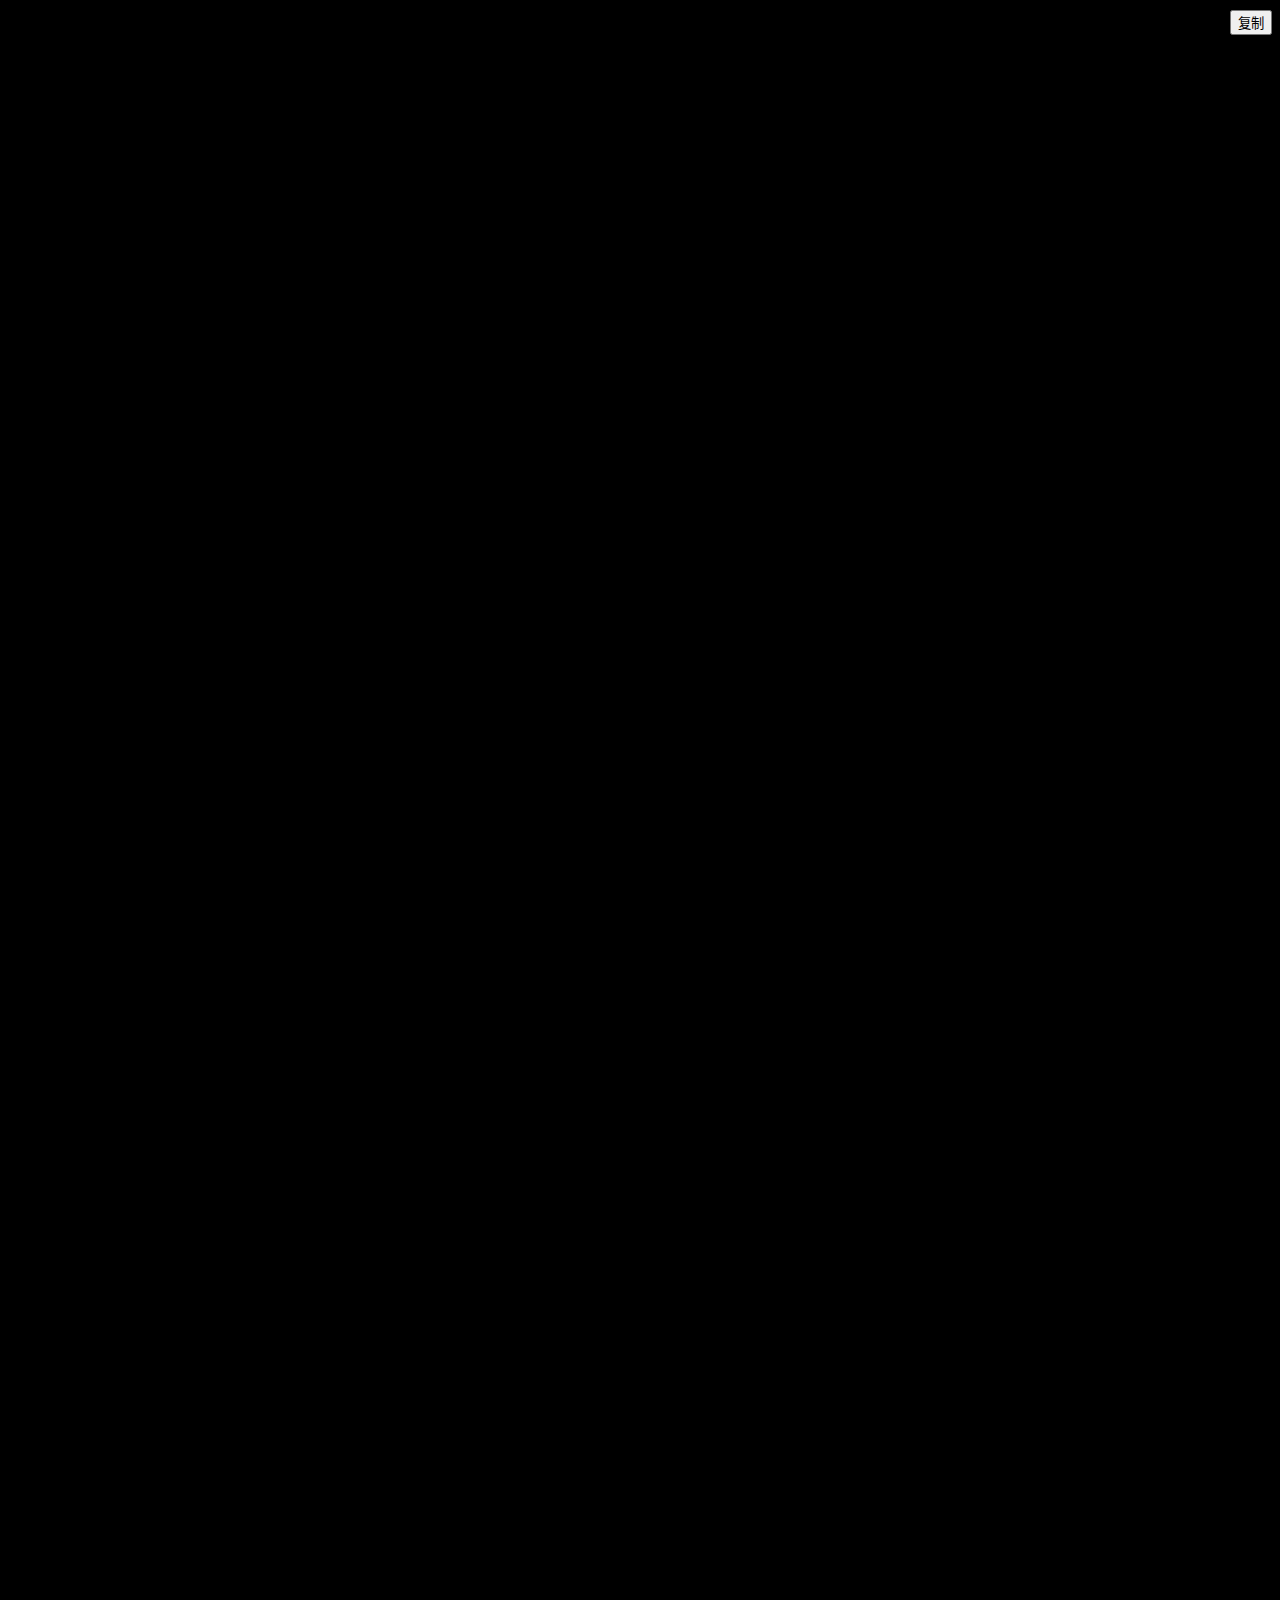
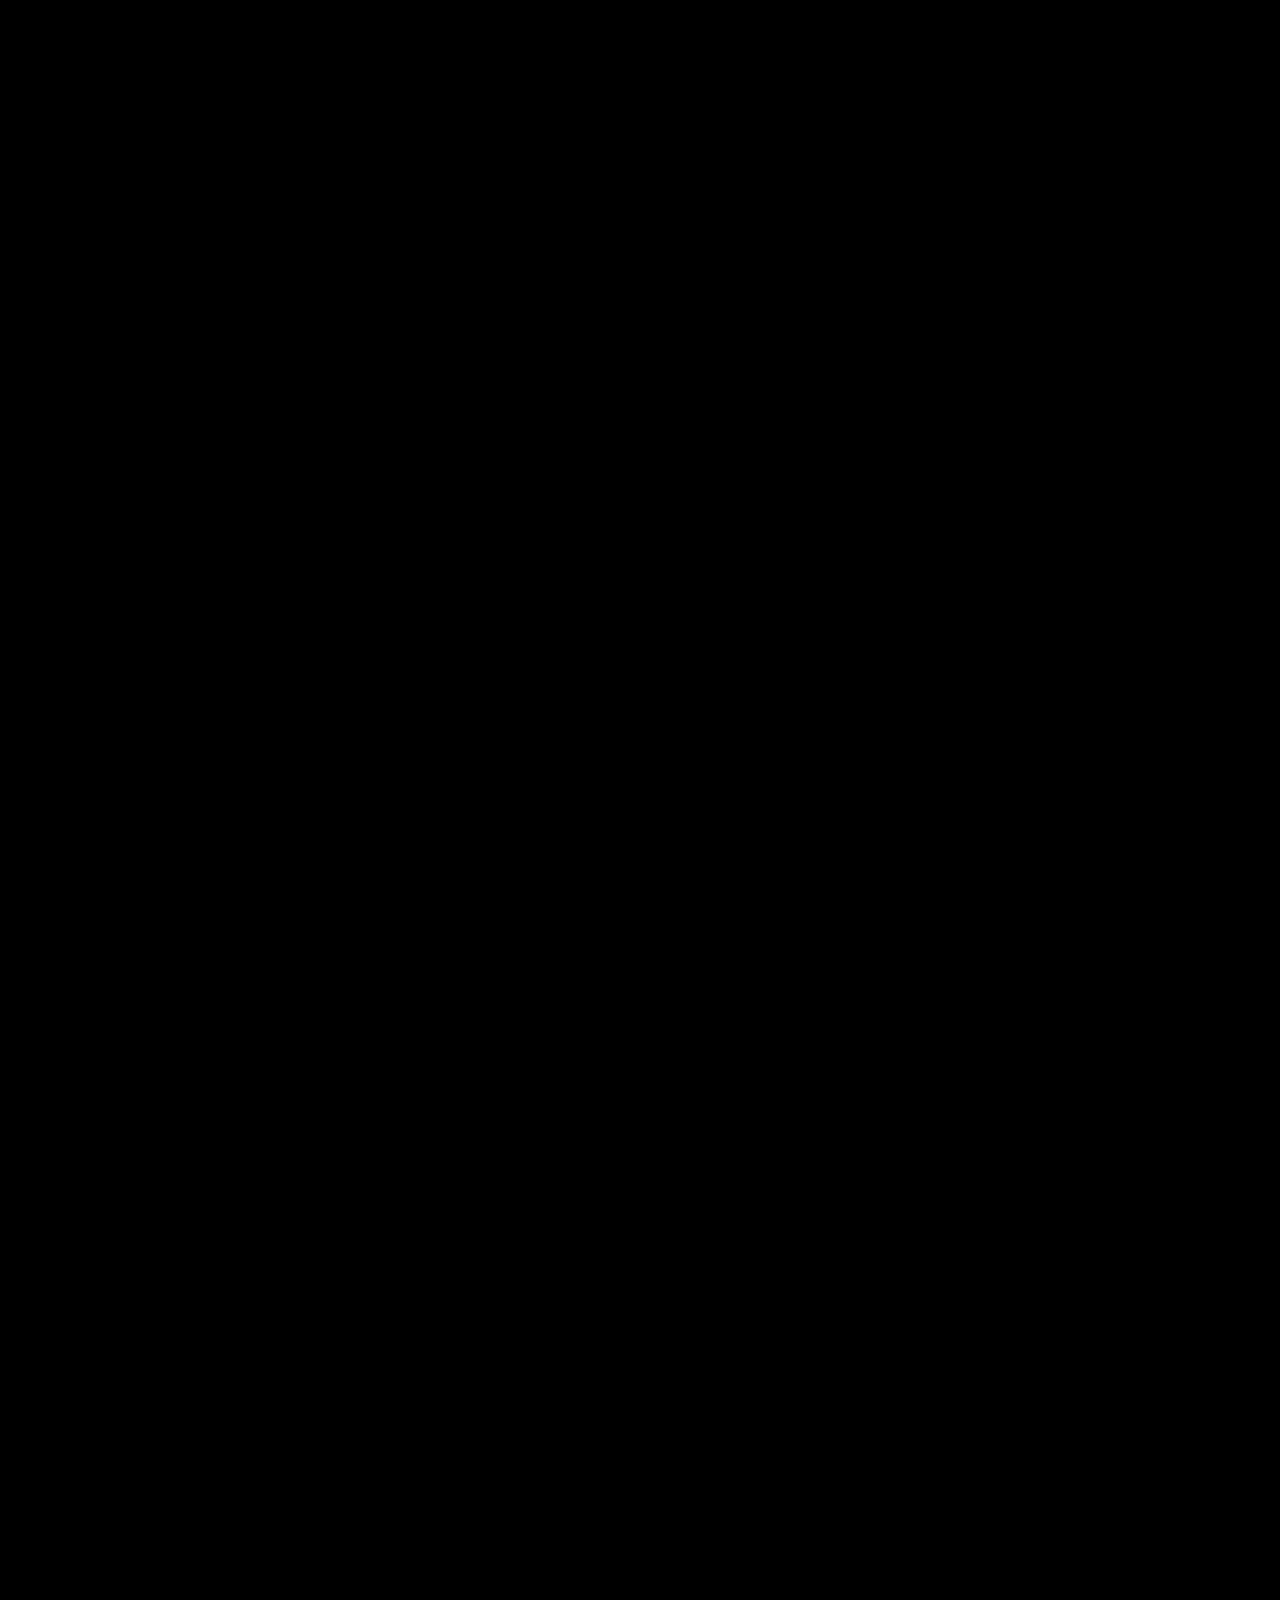
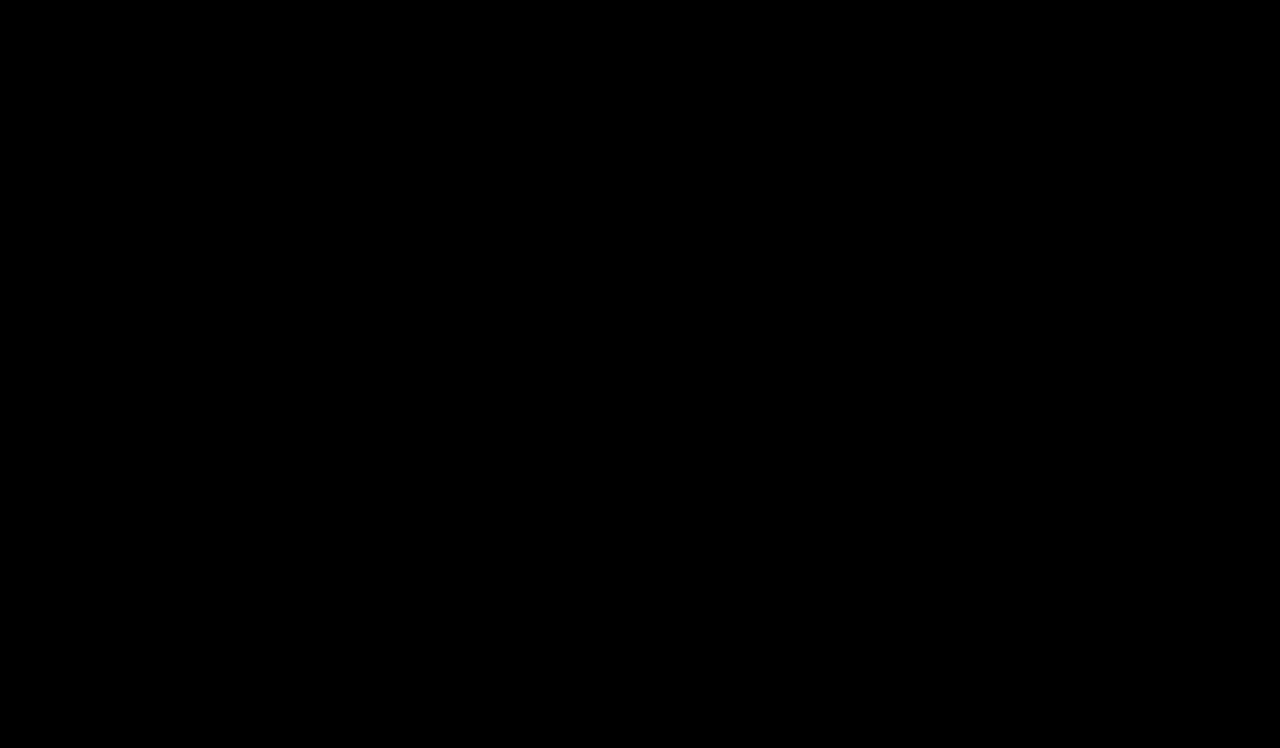
<file: sourcecode/《柏林噪声地形生成》源码.html>
<!DOCTYPE html>
<html lang="zh-CN">
<head>
    <meta charset="UTF-8">
    <title>《柏林噪声地形生成》源码</title>
    <!-- 引入highlight.js的样式文件 -->
    <link rel="stylesheet" href="https://azkbbys.github.io/code-viewer/files/default.min.css">
    <style>
        body {
            background-color: #000000;
        }
    </style>
</head>
<body>
    <div style="display: flex; justify-content: flex-end; margin-bottom: 10px;">
        <button style="position: absolute; top: 10px;" onclick="copyCode()">复制</button>
        <button id="download-html" style="position: absolute; top: 10px; right: 65px;" onclick="downloadHTML()">下载HTML文件</button>
    </div>
    <div id='code-input'><p>
/*
 @ author: 阿兹卡班毕业生
 @ date: 2024-8-11
 @ description: 《柏林噪声地形生成》源码
 @ 禁止外传代码，禁止套壳销售，感谢您的配合。
 @ 此为神奇代码岛dao3.fun地图源码，直接运行会报错，但是柏林噪声的函数在代码里面，可以自行修改后运行
 @ 如果可以给阿兹卡班毕业生的github(https://github.com/azkbbys)点个star，也是对我莫大的鼓励
*/
console.clear()
var shengcheng = false
var kadun = 0
var kadunnumber = 0

function flattenList(nestedList) {
    return nestedList.reduce((acc, current) => acc.concat(current), []);
}

async function setBlock(map) {
    map = flattenList(map)
    world.say('开始部署地图！')
    var xiangshu = 0
    for (let x = 0; x < 256; x++) {
        for (let z = 0; z < 256; z++) {
            for (let y = 0; y < 64; y++) {
                if (y <= map[xiangshu] - 5) {
                    voxels.setVoxel(x, y, z, 'stone')
                } else if (y <= map[xiangshu] - 1) {
                    voxels.setVoxel(x, y, z, 'dirt')
                } else if (y <= map[xiangshu]) {
                    voxels.setVoxel(x, y, z, 'grass')
                } else {
                    voxels.setVoxel(x, y, z, 0)
                }
            }
            await sleep(1)
            xiangshu += 1
        }
        world.say(`部署进度${xiangshu + 1}/65536 当前卡顿指数${kadunnumber}`)
    }
    world.say('随机生成地图完毕！')
    shengcheng = false
}

async function lake(h) {
    for (let x = 0; x <= 255; x++) {
        for (let y = 0; y <= h; y++) {
            for (let z = 0; z <= 255; z++) {
                if (voxels.getVoxelId(x, y, z) == 0) {
                    voxels.setVoxel(x, y, z, 'water')
                    if (voxels.name(voxels.getVoxelId(x, y - 1, z)) == 'grass') {
                        voxels.setVoxel(x, y - 1, z, 'dirt')
                    }
                }
            }
        }
    }
}

class PerlinNoise {
    constructor(seed = 0) {
        this.gradients = {};
        this.seed = seed;
        this.random = this.seededRandom.bind(this);
    }

    seededRandom(x, y) {
        const seed = this.seed;
        const n = Math.sin(x * 12.9898 + y * 78.233 + seed) * 43758.5453;
        return n - Math.floor(n);
    }

    getGradient(x, y) {
        const hash = x * 57 + y * 131;
        return this.gradients[hash] || (this.gradients[hash] = this.random(x, y));
    }

    interpolate(a, b, t) {
        return a + (b - a) * (6 * t * t * t * t * t - 15 * t * t * t * t + 10 * t * t * t);
    }

    noise(x, y) {
        const xFloor = Math.floor(x);
        const yFloor = Math.floor(y);
        const x0 = xFloor;
        const y0 = yFloor;
        const x1 = x0 + 1;
        const y1 = y0 + 1;

        const dx = x - x0;
        const dy = y - y0;

        const c00 = this.getGradient(x0, y0);
        const c10 = this.getGradient(x1, y0);
        const c01 = this.getGradient(x0, y1);
        const c11 = this.getGradient(x1, y1);

        const n00 = c00 * dx + c00 * dy;
        const n10 = c10 * (dx - 1) + c10 * dy;
        const n01 = c01 * dx + c01 * (dy - 1);
        const n11 = c11 * (dx - 1) + c11 * (dy - 1);

        const nx0 = this.interpolate(n00, n10, dx);
        const nx1 = this.interpolate(n01, n11, dx);

        return this.interpolate(nx0, nx1, dy);
    }
}

function generateMap(width, height, seed, scale) {
    const perlin = new PerlinNoise(seed);
    const map = [];

    for (let y = 0; y < height; y++) {
        const row = [];
        for (let x = 0; x < width; x++) {
            let noiseValue = 0;
            let frequency = 1;
            let amplitude = 1;
            let maxValue = 0;

            // 使用多层噪声叠加
            for (let i = 0; i < 5; i++) {
                noiseValue += perlin.noise((x / width * scale) * frequency, (y / height * scale) * frequency) * amplitude;
                maxValue += amplitude;
                amplitude *= 0.5;
                frequency *= 2;
            }

            noiseValue /= maxValue;

            // 将噪声值缩放到0到63的范围，并取整
            const scaledValue = Math.floor(noiseValue * 63)+20;
            row.push(scaledValue);
        }
        map.push(row);
    }

    return map;
}

world.onPlayerJoin(async ({ entity }) => {
    entity.player.spectator = true
    entity.player.cameraMode = GameCameraMode.FPS
})

world.onTick(({ tick }) => {
    if (tick % 160 == 0) {
        if (shengcheng == false) {
            world.say('地图现在处于空闲中，点击右键可以重新生成地图！')
            if (tick % 320 == 0) {
                world.say('赠送任意数量喵贝壳后右键点击对应按钮即可领取源码！')
            }
        }
    }
})

world.onPress(async ({ button, entity }) => {
    if (button === 'action1') {
        const result = await entity.player.dialog({
            type: GameDialogType.SELECT,
            title: '菜单',
            content: `选择`,
            options: [`${shengcheng == false ? `开始生成地图` : `地图正在生成中，不要打扰哦~`}`, `投喂得源码`]
        });
        if (!result || result.value === null) {
            return;
        } else if (result.value == '开始生成地图') {
            entity.result = await entity.player.dialog({
                type: GameDialogType.INPUT,
                title: '生成地图',
                content: `输入地图配置：种子（一个数字，大小随意） 是否随机湖泊（0否1是，后面紧跟水平面高度，小于等于这个高度都是湖泊，就算不生成湖泊也要写一个，例如：110） 地图不平整程度（数字，越小地图越平整）\n每个内容使用空格隔开`,
                confirmText: '确认',
            });
            if (!entity.result || entity.result == null) {
                return
            } else {
                try {
                    let splited = entity.result.split(' ')
                    let seed = parseInt(splited[0])
                    let sclake = splited[1][0] == 0 ? false : true
                    let lakeh = splited[1].substr(1)
                    let scale = String(splited[2])
                    if (shengcheng == false) {
                        try {
                            shengcheng = true
                            const map = generateMap(256, 256, seed, scale);
                            console.log(map);
                            await setBlock(map)
                            if (sclake) {
                                world.say(`正在生成湖泊`)
                                await lake(lakeh)
                            }
                            shengcheng = false
                            world.say(`地图彻底生成完成，让地图歇会吧awa`)
                        } catch (e) {
                            entity.player.directMessage(`输入不符合条件`)
                        }
                    } else {
                        entity.player.directMessage(`输入不符合条件或地图已经开始生成`)
                    }
                } catch (e) {
                    entity.player.directMessage(`输入不符合条件`)
                }
            }
        } else if (result.value.startsWith('投喂')) {
            let result = await entity.player.dialog({
                type: GameDialogType.SELECT,
                title: "《柏林噪声地形生成》投喂协议",
                options: ['我同意本协议并自觉遵守', '不同意退出'],
                content: `
...`,
            });
            if (!result || result.value == null) return
            else if (result.value != '我同意本协议并自觉遵守') {
                entity.player.kick()
            }
            let shells = await entity.player.getMiaoShells()
            if (shells > 0) {
                await entity.player.dialog({
                    type: GameDialogType.TEXT,
                    title: "感谢",
                    content: `你打赏了${shells}喵贝壳！感谢您的支持！\n关闭此对话框后自动跳出源码链接`,
                });
                entity.player.link('https://azkbbys.github.io/Dao3DocsPro/docs/%E3%80%8A%E6%9F%8F%E6%9E%97%E5%99%AA%E5%A3%B0%E5%9C%B0%E5%BD%A2%E7%94%9F%E6%88%90%E3%80%8B%E6%BA%90%E7%A0%81.html', { isConfirm: true, isNewTab: true })
            } else {
                entity.player.dialog({
                    type: GameDialogType.TEXT,
                    title: "错误",
                    content: `你还没有打赏任何喵贝壳...无法领取源码！\n请打赏喵贝壳后点击按钮重试！`,
                });
            }
            console.log(shells)
        }
    }
})

world.onTick(async ({ tick, elapsedTimeMS }) => {
    if (tick % 16 == 0) {
        kadunnumber = elapsedTimeMS
        if (elapsedTimeMS > 640 && shengcheng == true) {
            kadun += 1
            if (kadun >= 3) {
                world.say(`地图太卡了系统都看不下去了！正在重启！`)
                while (1) { }
            }
        } else {
            kadun = 0
        }
    }
})
        
    </p></div>
    <div id='code-type'><p>javascript</p></div>
    <div id="code-output" style="width: 100%; height: 500px;"></div>
    <!-- 引入highlight.js的脚本文件 -->
    <script src="https://azkbbys.github.io/code-viewer/files/highlight.min.js"></script>
    <script>
        var codeParam = document.getElementById("code-input").textContent;
        var typeParam = document.getElementById("code-type").textContent;
        document.getElementById('code-input').style.display = 'none';
        document.getElementById('code-type').style.display = 'none';
        // 乱码还原
        // codeParam = decodeURIComponent(codeParam);
        // 将&gt;和&lt;替换成>和<
        codeParam = codeParam.replace('&gt;', '>').replace('&lt;', '<');

        // 复制代码的函数
        function copyCode() {
            var codeText = document.getElementById("code-output").innerText;
            navigator.clipboard.writeText(codeText).then(function() {
                alert("代码已复制到剪贴板！");
            }, function(err) {
                console.error('无法复制代码: ', err);
            });
        }

        // 渲染代码的函数
        function renderCode() {
            // 获取输入代码和代码类型
            var codeInput = codeParam || ''; // 从URL参数中获取代码，如果没有则为空
            var codeType = typeParam || 'html'; // 从URL参数中获取代码类型，如果没有则默认为html
            // 如果类型是html，显示下载html按钮
            if (codeType === 'html') {
                document.getElementById("download-html").style.display = "block";
            } else {
                document.getElementById("download-html").style.display = "none";
            }

            // 如果输入内容为空，则显示提示
            if (codeInput.trim() === '') {
                document.getElementById("code-output").innerHTML = "<font color='white'>未提供内容...</font>";
            } else {
                // 转义HTML代码，替换特殊字符
                codeInput = codeInput.replace(/&/g, '&amp;').replace(/</g, '&lt;').replace(/>/g, '&gt;');
                // 渲染代码
                var codeOutput = document.getElementById("code-output");
                codeOutput.innerHTML = '<pre><code class="language-' + codeType + '">' + codeInput + '</code></pre>';
                // 代码高亮
                hljs.highlightBlock(codeOutput.getElementsByTagName('code')[0]);
            }
        }

        // 初始化页面时渲染一次代码
        renderCode();

        function downloadHTML() {
            var content = document.getElementById("code-input").value;
            // 创建一个新的Blob对象
            var blob1 = new Blob([content], { type: 'text/html' });
            
            // 创建一个临时URL
            var url = URL.createObjectURL(blob1);

            // 创建一个链接并触发下载
            var link = document.createElement('a');
            link.href = url;
            link.download = 'myContent.html';
            link.click();
            // 释放URL对象
            URL.revokeObjectURL(url);
        }
    </script>
</body>
</html>
</file>
<file: files/style.css>
::-webkit-scrollbar {
	display: none; /* Chrome Safari */
}

@font-face {
    font-family: 'Fira Code';
    src: url('./Fira-Code.ttf') format('truetype');
}

@font-face {
    font-family: 'Tencent Font';
    src: url('./腾讯字体字体包.ttf') format('truetype');
}

html {
    background-color: black;
	overflow-x: hidden;
	padding: 0px;
	margin: 0px
}
body{
    background-color: black;
	font-family: 'Fira Code', 'Tencent Font', sans-serif;
	font-size: 18px;
	line-height: 32px;
	letter-spacing: 0px;
	word-wrap: break-word;
	font-weight: 400;
	color: #767676;
}
body::-webkit-scrollbar {
  width: 11px;
}
body{
  scrollbar-width: thin;
  scrollbar-color: #999 #fff;
}
body:-webkit-scrollbar-track {
  background: #fff;
}
body::-webkit-scrollbar-thumb {
  background-color: #999;
  border-radius: 6px;
  border: 3px solid #fff;
}
svg{
	fill: currentcolor;
	width: 15px;
	height: 15px;
}
img.svg{
	width: 15px;
	height: 15px;
}
.svg.custom{
	fill: none;
}
::-webkit-input-placeholder { /* WebKit, Blink, Edge */
    color: #767676;
}
:-moz-placeholder { /* Mozilla Firefox 4 to 18 */
   color: #767676;
   opacity:  1;
}
::-moz-placeholder { /* Mozilla Firefox 19+ */
   color: #767676;
   opacity:  1;
}
:-ms-input-placeholder { /* Internet Explorer 10-11 */
   color: #767676;
}
::-ms-input-placeholder { /* Microsoft Edge */
   color: #767676;
}

::placeholder { /* Most modern browsers support this now. */
   color: #767676;
}

.container{
	max-width: 1370px;
	width:100%;
	margin-left: auto;
	margin-right: auto;
	height:auto;
	padding:0px 40px;
	position:relative;
	clear:both;
}

a,h1, h2, h3, h4, h5, h6{
	
	font-family: 'Fira Code', 'Tencent Font', sans-serif;
	font-weight:700;
	line-height: 1.5;
	color: #ffffff;
}

h1 { font-size: 45px; }
h2 { font-size: 36px; }
h3 { font-size: 30px; }
h4 { font-size: 24px; }
h5 { font-size: 20px; }
h6 { font-size: 16px; }

.beker_tm_all_wrap{
	background-color: black;
	width: 100%;
	height: auto;
	clear: both;
	float: left;
	position: relative;
}
.beker_tm_all_wrap,
.beker_tm_all_wrap *{
	-webkit-box-sizing: border-box; /* Safari/Chrome, other WebKit */
	   -moz-box-sizing: border-box; /* Firefox, other Gecko */
			box-sizing: border-box; /* Opera/IE 8+ */
}
.beker_tm_section{
	width: 100%;
	height: auto;
	clear: both;
	float: left;
}
#preloader{
    position: fixed;
    left: 0;
    top: 0;
    height: 100vh;
    width: 100%;
    z-index: 99999;
    display: flex;
}
#preloader:before,
#preloader:after{
    content: '';
    position: absolute;
    left: 0;
    top: 0;
    width: 50%;
    height: 100%;
    z-index: -1;
    background-color: #000;
    -webkit-transition: all 0.3s ease 0s;
    -o-transition: all 0.3s ease 0s;
    transition: all 0.3s ease 0s;
}
#preloader:after{
    left: auto;
    right: 0;
}
#preloader .loader_line{
    margin: auto;
    width: 1px;
    height: 250px;
    position: relative;
    overflow: hidden;
    -webkit-transition: all 0.8s ease 0s;
    -o-transition: all 0.8s ease 0s;
    transition: all 0.8s ease 0s;
}
.loader_line:before{
    content: '';
    position: absolute;
    left: 0;
    top: 50%;
    width: 1px;
    height: 0%;
    -webkit-transform: translateY(-50%);
    -ms-transform: translateY(-50%);
    -o-transform: translateY(-50%);
    transform: translateY(-50%);
    background-color: #fff;
    -webkit-animation: lineheight 1000ms ease-in-out 0s forwards;
    -o-animation: lineheight 1000ms ease-in-out 0s forwards;
    animation: lineheight 1000ms ease-in-out 0s forwards;
}
.loader_line:after{
    content: '';
    position: absolute;
    left: 0;
    top: 0;
    width: 1px;
    height: 100%;
    background-color: #999999;
    -webkit-transform: translateY(-100%);
    -ms-transform: translateY(-100%);
    -o-transform: translateY(-100%);
    transform: translateY(-100%);
    -webkit-animation: lineround 1200ms linear 0s infinite;
    -o-animation: lineround 1200ms linear 0s infinite;
    animation: lineround 1200ms linear 0s infinite;
    animation-delay: 2000ms;
}
body.dark #preloader:before,
body.dark #preloader:after{
    content: '';
    position: absolute;
    left: 0;
    top: 0;
    width: 50%;
    height: 100%;
    z-index: -1;
    background-color: #fff;
    -webkit-transition: all 0.3s ease 0s;
    -o-transition: all 0.3s ease 0s;
    transition: all 0.3s ease 0s;
}
body.dark #preloader:after{
    left: auto;
    right: 0;
}
body.dark .loader_line:before{
    content: '';
    position: absolute;
    left: 0;
    top: 50%;
    width: 1px;
    height: 0%;
    -webkit-transform: translateY(-50%);
    -ms-transform: translateY(-50%);
    -o-transform: translateY(-50%);
    transform: translateY(-50%);
    background-color: #555;
    -webkit-animation: lineheight 1000ms ease-in-out 0s forwards;
    -o-animation: lineheight 1000ms ease-in-out 0s forwards;
    animation: lineheight 1000ms ease-in-out 0s forwards;
}
body.dark .loader_line:after{
    content: '';
    position: absolute;
    left: 0;
    top: 0;
    width: 1px;
    height: 100%;
    background-color: #ddd;
    -webkit-transform: translateY(-100%);
    -ms-transform: translateY(-100%);
    -o-transform: translateY(-100%);
    transform: translateY(-100%);
    -webkit-animation: lineround 1200ms linear 0s infinite;
    -o-animation: lineround 1200ms linear 0s infinite;
    animation: lineround 1200ms linear 0s infinite;
    animation-delay: 2000ms;
}

@keyframes lineheight{
    0%{
        height: 0%;
    }
    100%{
        height: 100%;
    }
}

@keyframes lineround{
    0%{
        -webkit-transform: translateY(-100%);
        -ms-transform: translateY(-100%);
        -o-transform: translateY(-100%);
        transform: translateY(-100%);
    }
    100%{
        -webkit-transform: translateY(200%);
        -ms-transform: translateY(200%);
        -o-transform: translateY(200%);
        transform: translateY(200%);
    }
}

/*hiding all*/
.preloaded .loader_line:after{
    opacity: 0;
}
.preloaded  .loader_line{
    opacity: 0;
    height: 100%!important;
}
.preloaded:before,
.preloaded:after{
    -webkit-animation: preloadedzero 300ms ease-in-out 500ms forwards;
    -o-animation: preloadedzero 300ms ease-in-out 500ms forwards;
    animation: preloadedzero 300ms ease-in-out 500ms forwards;
}
@keyframes preloadedzero{
    0%{
        width: 50%;
    }
    100%{
        width: 0%;
    }
}

/*---------------------------------------------------*/
/*	02) BEKER TOPBAR
/*---------------------------------------------------*/

.beker_tm_topbar{
	position: fixed;
	top: -150px;
	left: 0px;
	right: 0px;
	z-index: 10;
	
	-webkit-transition: all 1s ease;
	   -moz-transition: all 1s ease;
	    -ms-transition: all 1s ease;
	     -o-transition: all 1s ease;
	        transition: all 1s ease;
}
body.opened .beker_tm_topbar{
	transition-delay: .9s;
	top: 0px;
}
.beker_tm_topbar .in{
	padding: 40px 0px;
	
	-webkit-transition: all .3s ease;
	   -moz-transition: all .3s ease;
	    -ms-transition: all .3s ease;
	     -o-transition: all .3s ease;
	        transition: all .3s ease;
}
.beker_tm_topbar.animate .in{
	background-color: #000000;
	opacity: 0.5;
	/* filter: blur(10px); */
	padding: 20px 0px;
	box-shadow: 0px 0px 10px rgba(0,0,0,.08);
} 
.beker_tm_all_wrap.animate .beker_tm_topbar{
	top: 0px;
	transition-delay: 1.2s;
}
.beker_tm_topbar .topbar_inner{
	width: 100%;
	height: auto;
	clear: both;
	display: flex;
	align-items: center;
	justify-content: space-between;
}
.beker_tm_topbar .logo img{
	max-width: 145px;
	max-height: 70px;
	filter: drop-shadow(0px 0px 25px #FF810D);
}
.beker_tm_topbar ul{
	margin: 0px;
	list-style-type: none;
	display: flex;
	align-items: center;
}
.beker_tm_topbar ul li{
	margin: 0px 35px 0px 0px;
	list-style-type: none;
}
.beker_tm_topbar ul li:last-child{
	margin-right: 0px;
}
.beker_tm_topbar ul li a{
	font-size: 27px;
	font-family: 'Fira Code', 'Tencent Font', sans-serif;
	text-decoration: none;
	color: #7E7E7E;
	font-size: 16px;
	font-weight: 500;
	display: block;
	overflow: hidden;
	position: relative;
	
	-webkit-transition: all .3s ease;
	   -moz-transition: all .3s ease;
	    -ms-transition: all .3s ease;
	     -o-transition: all .3s ease;
	        transition: all .3s ease;
}
.beker_tm_topbar ul li a:hover{
	color: #cee614;
}
.beker_tm_topbar ul li:last-child a{
	border: 2px solid #7E7E7E;
	padding: 4px 27px;
	border-radius: 50px;
}
.beker_tm_topbar ul li:last-child a:hover,
.beker_tm_topbar ul li:last-child.current a{
	border-color: #cee614;
	background-color: #cee614;
	color: #fff;
}
.beker_tm_topbar ul li.current a{
	font-size: 27px;
	font-family: 'Fira Code', 'Tencent Font', sans-serif;
	color: #ffdb00 ;
}
.beker_tm_topbar ul li a:hover{
	font-family: 'Fira Code', 'Tencent Font', sans-serif;
	color: #ffdb00;
}

/*---------------------------------------------------*/
/*	03) BEKER MOBILE MENU
/*---------------------------------------------------*/

.beker_tm_mobile_menu{
	width: 100%;
	height: auto;
	position: fixed;
	top: 0px;
	left: 0px;
	display: none;
	z-index: 10;
}
.beker_tm_mobile_menu .my_trigger{
	line-height: 1;
	position: relative;
	right: -10px; 
}
.beker_tm_mobile_menu .mobile_menu_inner{
	width: 100%;
	height: auto;
	float: left;
	clear: both;
	background-color: #000;
	padding: 15px 0px;
	box-shadow: 0px 0px 10px rgba(0,0,0,.08);
}
.beker_tm_mobile_menu .mobile_in{
	width: 100%;
	height: auto;
	clear: both;
	float: left;
	display: flex;
	align-items: center;
	justify-content: space-between;
}
.beker_tm_mobile_menu .mobile_in .logo img{
	max-width: 100px;
}
.my_trigger .hamburger-box{
	display: block;
}
.my_trigger .hamburger{
	padding: 0px;
}
.my_trigger .hamburger .hamburger-inner::before,
.my_trigger .hamburger .hamburger-inner::after,
.my_trigger .hamburger .hamburger-inner{
	background-color: #fff;
	width: 30px;
	height: 2px;
	
	-webkit-transition: all .3s ease;
	   -moz-transition: all .3s ease;
	    -ms-transition: all .3s ease;
	     -o-transition: all .3s ease;
	        transition: all .3s ease;
}
.beker_tm_mobile_menu .dropdown{
	width: 100%;
	height: auto;
	clear: both;
	float: left;
	background-color: #000;
	box-shadow: 0px 0px 10px rgba(0,0,0,.08);
	display: none;
}
.beker_tm_mobile_menu .dropdown .dropdown_inner{
	width: 100%;
	height: auto;
	clear: both;
	float: left;
	padding: 25px 0px;
}
.beker_tm_mobile_menu .dropdown .dropdown_inner ul{
	margin: 0px;
	list-style-type: none;
}
.beker_tm_mobile_menu .dropdown .dropdown_inner ul li{
	margin: 0px;
	float: left;
	width: 100%;
}
.beker_tm_mobile_menu .dropdown .dropdown_inner ul li a{
	text-decoration: none;
	color: #fff;
	display: inline-block;
	padding: 4px 0px;
	font-family: 'Fira Code', 'Tencent Font', sans-serif;
	font-weight: 500;
}

/*---------------------------------------------------*/
/*	04) BEKER HERO
/*---------------------------------------------------*/

.beker_tm_hero{
	width: 100%;
	min-height: 100vh;
	float: left;
	position: relative;
}
.beker_tm_hero .background{
	position: absolute;
	top: 0px;
	bottom: 0px;
	left: 0px;
	right: 0px;
}
.beker_tm_hero .background .image{
	position: absolute;
	top: 0px;
	bottom: 0px;
	left: 0px;
	right: 0px;
	background-repeat: no-repeat;
	background-size: cover;
	background-position:75% 100%; 
}
.beker_tm_hero .background .overlay{
	position: absolute;
	top: 0px;
	bottom: 0px;
	left: 0px;
	right: 0px;
/*	background-color: rgba(255,255,255,.5);*/
	z-index: 1;
}
.beker_tm_hero .container{
	min-height: 100vh;
	z-index: 2;
}
.beker_tm_hero .content{
	width: 100%;
	max-width: 650px;
	min-height: 100vh;
	display: flex;
	align-items: center;
}
.beker_tm_hero .content .title{
	font-size: 70px;
	font-weight: 100;
	text-shadow: 0 4px 4px rgba(0,0,0,.25);
	margin-bottom: 20px;
	line-height: 1.4;
	opacity: 0;
	visibility: hidden;
	position: relative;
	top: 20px;
	
	transition: all 1s ease;
}
body.opened .beker_tm_hero .content .title{
	font-family: 'Fira Code', 'Tencent Font', sans-serif;
	opacity: 1;
	visibility: visible;
	top: 0px;
}
.beker_tm_hero .content .title span{
	color: #ffdb00;
	position: relative;
	display: inline-block;
}
.beker_tm_hero .content .title span:before{
	position: absolute;
	content: "";
	width: 100%;
	height: 4px;
	background-color: #ff00fb;
	left: 0px;
	bottom: 17px;
	box-shadow: 0 4px 4px rgba(191, 49, 182, 0.25);
	z-index: -1;
}
.beker_tm_hero .content .text{
	width: 100%;
	float: left;
	margin-bottom: 30px;
	opacity: 0;
	visibility: hidden;
	position: relative;
	top: 20px;
	
	transition: all 1s ease;
}
body.opened .beker_tm_hero .content .text{
	transition-delay: .3s;
	opacity: 1;
	visibility: visible;
	top: 0px;
}
.beker_tm_hero .beker_tm_button{
	opacity: 0;
	visibility: hidden;
	position: relative;
	top: 20px;
	
	transition: all 1s ease;
}
body.opened .beker_tm_hero .beker_tm_button{
	transition-delay: .6s;
	opacity: 1;
	visibility: visible;
	top: 0px;
}
.beker_tm_button{
	width: 100%;
	height: auto;
	clear: both;
	float: left;
}
.beker_tm_button a{
	font-family: 'Fira Code', 'Tencent Font', sans-serif;
	text-decoration: none;
	color: #ffffff;
	font-weight: 500;
	display: inline-block;
	padding: 13px 44px;
	border: 2px solid #7E7E7E;
	border-radius: 50px;
	
	-webkit-transition: all .3s ease;
	   -moz-transition: all .3s ease;
	    -ms-transition: all .3s ease;
	     -o-transition: all .3s ease;
	        transition: all .3s ease;
}
.beker_tm_button a:hover{
	color: #fff;
	border-color: #cee614;
	background-color: #cee614;
}

/*---------------------------------------------------*/
/*	05) BEKER ABOUT
/*---------------------------------------------------*/

.beker_tm_about{
	width: 100%;
	height: auto;
	clear: both;
	float: left;
	position: relative;

}
.beker_tm_about .image{
	position: absolute;
	top: 0px;
	bottom: 0px;
	left: 0px;
	width: calc(50% - 80px);
	background-repeat: no-repeat;
	background-position: center;
	background-size: cover;


}
.beker_tm_about .content{
	width: 100%;
	height: auto;
	clear: both;
	float: left;
	position: relative;
	z-index: 1;
	padding: 150px 0px 150px 0px;
}
.beker_tm_about .content_inner{
	width: 100%;
	height: auto;
	clear: both;
	float: left;
	padding-left: 50%;
}
.beker_tm_about .content_inner .text{
	width: 100%;
	float: left;
	margin-bottom: 30px;
}
.beker_tm_about .content_inner .title{
	font-size: 50px;
	font-weight: 100;
	margin-bottom: 28px;
}
.beker_tm_about .content_inner .bigger{
	font-size: 20px;
	font-weight: 500;
	margin-bottom: 20px;
}
.putush_tm_about_mobile_image{
	width: 100%;
	height: auto;
	clear: both;
	float: left;
	position: relative;
	margin-top: 80px;
	display: none;
}
.putush_tm_about_mobile_image img{
	position: relative;
	opacity: 0;
	min-width: 100%;
}
.putush_tm_about_mobile_image .main{
	position: absolute;
	top: 0;
	bottom: 0;
	left: 0;
	right: 0;
	background-repeat: no-repeat;
	background-position:center;
	background-size: cover;
}

/*---------------------------------------------------*/
/*	06) BEKER SERVICES
/*---------------------------------------------------*/

.beker_tm_services{
	width: 100%;
	height: auto;
	clear: both;
	float: left;
	padding-top: 120px;
	padding-bottom: 90px;
}
.beker_tm_title_holder{
	width: 100%;
	max-width: 700px;
	margin: 0px auto;
	height: auto;
	text-align: center;
}
.beker_tm_title_holder h3{
	font-size: 50px;
	font-weight: 700;
	margin-bottom: 20px;
}
.beker_tm_services .service_list{
	width: 100%;
	height: auto;
	clear: both;
	float: left;
	padding-top: 60px;
}
.beker_tm_services .service_list ul{
	margin: 0px 0px 0px -30px;
	list-style-type: none;
	display: flex;
	flex-wrap: wrap;
}
.beker_tm_services .service_list ul li{
	margin: 0px 0px 30px 0px;
	width: 25%;
	float: left;
	padding-left: 30px;
}
.beker_tm_services .service_list ul li .list_inner{
	width: 100%;
	height: 100%;
	clear: both;
	float: left;
	position: relative;
	background-color: #F9F9FC;
	padding: 60px 40px;
	
	-webkit-transition: all .3s ease;
	   -moz-transition: all .3s ease;
	    -ms-transition: all .3s ease;
	     -o-transition: all .3s ease;
	        transition: all .3s ease;
}
.beker_tm_services .service_list ul li .list_inner:hover{
	box-shadow: 4px 6px 19px 0px rgba(30, 34, 69, 0.1);
}
.beker_tm_services .service_list ul li .svg{
	width: 60px;
	height: 60px;
	color: #0D28F9;
	margin-bottom: 20px;
}
.beker_tm_services .service_list ul li .title{
	font-size: 24px;
	font-weight: 500;
	margin-bottom: 10px;
}
.beker_tm_services .service_list ul li .text{
	margin-bottom: 20px;
}
.beker_tm_full_link{
	position: absolute;
	top: 0px;
	bottom: 0px;
	left: 0px;
	right: 0px;
	z-index: 5;
}
.beker_tm_modalbox_service{
	position: fixed;
	top: 0px;
	left: 0px;
	right: 0px;
	height: 100vh;
	z-index: 15;
	background-color: rgba(0,0,0,.8);
	opacity: 0;
	visibility: hidden;
	
	-webkit-transition: all .3s ease;
	   -moz-transition: all .3s ease;
	    -ms-transition: all .3s ease;
	     -o-transition: all .3s ease;
	        transition: all .3s ease;
}
.beker_tm_modalbox_service.opened{
	opacity: 1;
	visibility: visible;
}
.beker_tm_modalbox_service .container{
	height: 100vh;
}
.beker_tm_modalbox_service .box_inner{
	position: absolute;
	top: 70px;
	bottom: 70px;
	width: 968px;
	left: 50%;
	transform: translateX(-50%);
	background-color: #fff;
	z-index: 1;
	opacity: 0;
	visibility: hidden;
	margin-top: -20px;
	transition-delay: .3s;
	
	-webkit-transition: all .3s ease;
	   -moz-transition: all .3s ease;
	    -ms-transition: all .3s ease;
	     -o-transition: all .3s ease;
	        transition: all .3s ease;
}
.beker_tm_modalbox_service.opened .box_inner{
	opacity: 1;
	visibility: visible;
	margin-top: 0px;
}
.beker_tm_modalbox_service .close{
	position: fixed;
	left: 100%;
	top: 0px;
	margin-left: 40px;
	z-index: 111111;
}
.beker_tm_modalbox_service .close a{
	text-decoration: none;
	color: #fff;
}
.beker_tm_modalbox_service .close .svg{
	width: 50px;
	height: 50px;
}
.beker_tm_modalbox_service .description_wrap{
	position: relative;
	width: 100%;
	height: 100%;
	float: left;
	overflow: hidden;
	padding: 50px;
	overflow-y: scroll;
}
.beker_tm_services .popup_informations{
	opacity: 0;
	visibility: hidden;
	position: absolute;
	z-index: -11;
	display: none;
}
.beker_tm_modalbox_service .description_wrap .svg{
	display: none;
}
.beker_tm_modalbox_service .description_wrap .title{
	display: none;
}
.beker_tm_modalbox_service .description_wrap .text{
	display: none;
}
.beker_tm_modalbox_service .description_wrap .learn_more{
	display: none;
}
.beker_tm_modalbox_service .description_wrap .beker_tm_full_link{
	display: none;
}
.beker_tm_modalbox_service .popup_informations{
	width: 100%;
	height: auto;
	clear: both;
	float: left;
}
.beker_tm_modalbox_service .popup_informations .image{
	position: relative;
	max-height: 450px;
	margin-bottom: 50px;
	overflow: hidden;
}
.beker_tm_modalbox_service .popup_informations .image img{
	position: relative;
	min-width: 100%;
	opacity: 0;
}
.beker_tm_modalbox_service .popup_informations .image .main{
	position: absolute;
	top: 0px;
	bottom: 0px;
	left: 0px;
	right: 0px;
	background-repeat: no-repeat;
	background-position: center;
	background-size: cover;
}
.beker_tm_modalbox_service .popup_informations h3{
	color: #0F172A;
	font-size: 23px;
	font-weight: 700;
	margin-bottom: 30px;
}
.beker_tm_modalbox_service .popup_informations p{
	margin-bottom: 30px;
}
.beker_tm_modalbox_service .in_list{
	width: 100%;
	float: left;
	margin-bottom: 30px;
	padding-left: 20px;
}
.beker_tm_modalbox_service .in_list ul{
	margin: 0px;
	list-style-type: none;
}
.beker_tm_modalbox_service .in_list ul li{
	margin: 0px 0px 15px 0px;
	width: 100%;
	float: left;
	position: relative;
	padding-left: 20px;
}
.beker_tm_modalbox_service .in_list ul li:before{
	position: absolute;
	content: "";
	width: 5px;
	height: 5px;
	border-radius: 100%;
	background-color: #767676;
	left: 0px;
	top: 13px;
}
.beker_tm_modalbox_service .in_list ul li:last-child{
	margin-bottom: 0px;
}
.beker_tm_modalbox_service .in_list ul li p{
	margin-bottom: 0px;
}

/*---------------------------------------------------*/
/*	07) BEKER PORTFOLIO
/*---------------------------------------------------*/

.beker_tm_portfolio{
	width: 100%;
	height: auto;
	clear: both;
	float: left;
	padding: 120px 0px 115px 0px;

}
.beker_tm_portfolio .portfolio_list{
	width: 100%;
	height: auto;
	clear: both;
	float: left;
	padding-top: 60px;
}
.beker_tm_portfolio .portfolio_list ul{
	margin: 0px 0px 0px -30px;
	list-style-type: none;
}
.beker_tm_portfolio .portfolio_list ul li{
	margin: 0px 0px 30px 0px;
	width: 50%;
	padding-left: 30px;
	float: left;
}
.beker_tm_portfolio .portfolio_list ul li .list_inner{
	width: 100%;
	height: auto;
	clear: both;
	float: left;
	position: relative;
	overflow: hidden;
	border-radius: 8px;
}
.beker_tm_portfolio .placeholder{
	min-width: 100%;
	position: relative;
	opacity: 0;
}
.beker_tm_portfolio .main{
	position: absolute;
	top: 0px;
	bottom: 0px;
	left: 0px;
	right: 0px;
	background-repeat: no-repeat;
	background-size: cover;
	background-position:center;
	border-radius: 8px;
	
	-webkit-transition: all .3s ease;
	   -moz-transition: all .3s ease;
	    -ms-transition: all .3s ease;
	     -o-transition: all .3s ease;
	        transition: all .3s ease;
}
.beker_tm_portfolio .portfolio_list ul li .list_inner:hover .main{
	transform: scale(1.1);
}
.beker_tm_portfolio .overlay{
	position: absolute;
	top: 0px;
	bottom: 0px;
	left: 0px;
	right: 0px;
	background-color: rgba(0,0,0,.8);
	opacity: 0;
	visibility: hidden;
	border-radius: 8px;
	
	-webkit-transition: all .3s ease;
	   -moz-transition: all .3s ease;
	    -ms-transition: all .3s ease;
	     -o-transition: all .3s ease;
	        transition: all .3s ease;
}
.beker_tm_portfolio .portfolio_list ul li .list_inner:hover .overlay{
	opacity: 1;
	visibility: visible;
}
.beker_tm_portfolio .portfolio_list .svg{
	position: absolute;
	top: 50%;
	left: 50%;
	transform: translate(-50%,-50%);
	width: 45px;
	height: 45px;
	opacity: 0;
	visibility: hidden;
	
	-webkit-transition: all .3s ease;
	   -moz-transition: all .3s ease;
	    -ms-transition: all .3s ease;
	     -o-transition: all .3s ease;
	        transition: all .3s ease;
}
.beker_tm_portfolio .portfolio_list ul li .list_inner:hover .svg{
	opacity: 1;
	visibility: visible;
}
.beker_tm_portfolio .title{
	position: absolute;
	bottom: 0px;
	left: 0px;
	z-index: 1;
	width: 100%;
	padding: 40px 40px 44px 50px;
}
.beker_tm_portfolio .title h3{
	font-weight: 700;
	font-size: 22px;
	color: #fff;
	opacity: 0;
	visibility: hidden;
	position: relative;
	top: 10px;
	
	-webkit-transition: all .3s ease;
	   -moz-transition: all .3s ease;
	    -ms-transition: all .3s ease;
	     -o-transition: all .3s ease;
	        transition: all .3s ease;
}
.beker_tm_portfolio .title span{
	font-size: 16px;
	color: #fff;
	opacity: 0;
	visibility: hidden;
	position: relative;
	top: 10px;
	
	-webkit-transition: all .3s ease;
	   -moz-transition: all .3s ease;
	    -ms-transition: all .3s ease;
	     -o-transition: all .3s ease;
	        transition: all .3s ease;
}
.beker_tm_portfolio .portfolio_list ul li .list_inner:hover .title h3{
	opacity: 1;
	visibility: visible;
	top: 0px;
}
.beker_tm_portfolio .portfolio_list ul li .list_inner:hover .title span{
	opacity: 1;
	visibility: visible;
	top: 0px;
	transition-delay: .05s;
}

/*---------------------------------------------------*/
/*	08) BEKER TESTIMONIALS
/*---------------------------------------------------*/

.beker_tm_testimonials{
	width: 100%;
	height: auto;
	clear: both;
	float: left;
	padding-bottom: 160px;
}
.beker_tm_testimonials .wrapper{
	width: 100%;
	height: auto;
	clear: both;
	float: left;
	position: relative;
}
.beker_tm_testimonials .testimonials_inner{
	width: 100%;
	max-width: 600px;
	height: auto;
	clear: both;
	margin: 0px auto;
	text-align: center;
	position: relative;
}
.beker_tm_testimonials .list_inner{
	width: 100%;
	height: auto;
	clear: both;
	float: left;
	position: relative;
}
.beker_tm_testimonials .list_inner .image{
	position: relative;
	width: 200px;
	height: 200px;
	border-radius: 100%;
	display: inline-block;
	margin-bottom: 40px;
	overflow: hidden;
}
.beker_tm_testimonials .list_inner .image .main{
	position: absolute;
	top: -4px;
	bottom: -4px;
	left: -4px;
	right: -4px;
	background-repeat: no-repeat;
	background-position: center;
	background-size: cover;
	border-radius: 100%;
	opacity: 0;
	
	-webkit-transition: all 1s ease;
	   -moz-transition: all 1s ease;
	    -ms-transition: all 1s ease;
	     -o-transition: all 1s ease;
	        transition: all 1s ease;
	
	transform: scale(1.5) translateZ(0);
}
.beker_tm_testimonials .owl-carousel .owl-item.active .image .main{
	opacity: 1;
	transition: all 1s .3s ease;
	transform: scale(1) translateZ(0);
}
.beker_tm_testimonials .short{
	width: 100%;
	float: left;
	margin-bottom: 24px;
}
.beker_tm_testimonials .short .name{
	font-size: 24px;
	font-weight: 500;
	margin-bottom: 5px;
	overflow: hidden;
	position: relative;
}
.beker_tm_testimonials .short .job{
	font-size: 18px;
	font-weight: 400;
	letter-spacing: 0px;
	color: #767676;
	margin-bottom: 5px;
	overflow:hidden;
	position: relative;
}
.beker_tm_testimonials .short .name span,
.beker_tm_testimonials .short .job span{
	position: relative;
	display: block;
	padding: 2px 0px;
	transform: translateY(102%);
	
	-webkit-transition: all 1s ease;
	   -moz-transition: all 1s ease;
	    -ms-transition: all 1s ease;
	     -o-transition: all 1s ease;
	        transition: all 1s ease;
}

.beker_tm_testimonials .owl-carousel .owl-item.active .short .name span{
	transform: translateY(0px);
	transition-delay: 0.3s;
}
.beker_tm_testimonials .owl-carousel .owl-item.active .short .job span{
	transform: translateY(0px);
	transition-delay: 0.6s;
}
.beker_tm_testimonials .text p{
	font-size: 20px;
	font-weight: 500;
}
.beker_tm_testimonials .left_nav,
.beker_tm_testimonials .right_nav{
	width: 50px;
	height: 50px;
	border-radius: 100%;
	display: inline-block;
	border: 1px solid #7E7E7E;
	position: absolute;
	top: 50%;
	transform: translateY(-50%);
	z-index: 1;
	cursor: pointer;
	
	-webkit-transition: all .3s ease;
	   -moz-transition: all .3s ease;
	    -ms-transition: all .3s ease;
	     -o-transition: all .3s ease;
	        transition: all .3s ease;
}
.beker_tm_testimonials .left_nav:hover,
.beker_tm_testimonials .right_nav:hover{
	border-color: #cee614;
	background-color: #cee614;
}
.beker_tm_testimonials .left_nav{
	left: 0px;
}
.beker_tm_testimonials .left_nav .icon{
	transform: rotate(180deg);
	margin-left: -10px;
}
.beker_tm_testimonials .right_nav{
	right: 0px;
}
.beker_tm_testimonials .icon{
	position: absolute;
	width: 20px;
	height: 2px;
	background-color: #7E7E7E;
	top: 50%;
	left: 50%;
	transform: translate(-50%,-50%);
	border-radius: 50px;
}
.beker_tm_testimonials .icon:before{
	position: absolute;
	content: "";
	width: 10px;
	height: 2px;
	background-color: #7E7E7E;
	border-radius: 50px;
	transform: rotate(45deg);
	right: 0px;
	top: -4px;
}
.beker_tm_testimonials .icon:after{
	position: absolute;
	content: "";
	width: 10px;
	height: 2px;
	background-color: #7E7E7E;
	border-radius: 50px;
	transform: rotate(-45deg);
	right: 0px;
	bottom: -4px;
}
.beker_tm_testimonials .left_nav:hover .icon{
	background-color: #fff;
}
.beker_tm_testimonials .right_nav:hover .icon{
	background-color: #fff;
}
.beker_tm_testimonials .left_nav:hover .icon:after,
.beker_tm_testimonials .left_nav:hover .icon:before{
	background-color: #fff;
}
.beker_tm_testimonials .right_nav:hover .icon:after,
.beker_tm_testimonials .right_nav:hover .icon:before{
	background-color: #fff;
}

/*---------------------------------------------------*/
/*	09) BEKER NEWS
/*---------------------------------------------------*/

.beker_tm_news{
	width: 100%;
	height: auto;
	clear: both;
	float: left;
	padding: 120px 0px;
}
.beker_tm_news .news_list{
	width: 100%;
	height: auto;
	clear: both;
	float: left;
	padding-top: 60px;
}
.beker_tm_news .news_list > ul{
	margin: 0px;
	list-style-type: none;
}
.beker_tm_news .news_list > ul li{
	margin: 0px 0px 30px 0px;
}
.beker_tm_news .news_list > ul li .list_inner{
	width: 100%;
	height: auto;
	clear: both;
	float: left;
	position: relative;
	border-radius: 14px;
	overflow: hidden;
}
.beker_tm_news .news_list > ul li .list_inner img{
	min-width: 100%;
	position: relative;
	opacity: 0;
}
.beker_tm_news .news_list > ul li .main{
	position: absolute;
	top: 0px;
	bottom: 0px;
	left: 0px;
	right: 0px;
	background-repeat: no-repeat;
	background-position: center;
	background-size: cover;
	border-radius: 14px;
	transform: scale(1);
	
	-webkit-transition: all .3s ease;
	   -moz-transition: all .3s ease;
	    -ms-transition: all .3s ease;
	     -o-transition: all .3s ease;
	        transition: all .3s ease;
}
.beker_tm_news .news_list > ul li .list_inner:hover .main{
	transform: scale(1.1);
}
.beker_tm_news .news_list > ul li .overlay{
	position: absolute;
	top: 0px;
	bottom: 0px;
	left: 0px;
	right: 0px;
	background-color: rgba(0,0,0,.3);
	z-index: 1;
	border-radius: 14px;
}
.beker_tm_news .news_list > ul li .overlay{
	position: absolute;
	top: 0px;
	bottom: 0px;
	left: 0px;
	right: 0px;
	background-color: rgba(0,0,0,.3);
	z-index: 1;
	
	-webkit-transition: all .3s ease;
	   -moz-transition: all .3s ease;
	    -ms-transition: all .3s ease;
	     -o-transition: all .3s ease;
	        transition: all .3s ease;
}
.beker_tm_news .news_list > ul li .list_inner:hover .overlay{
	background-color: rgba(0,0,0,.8);
}
.beker_tm_news .news_list ul li .details{
	position: absolute;
	z-index: 2;
	width: 100%;
	bottom: 0px;
	left: 0px;
	padding: 0px 40px 0px 40px;
	
	-webkit-transition: all .3s ease;
	   -moz-transition: all .3s ease;
	    -ms-transition: all .3s ease;
	     -o-transition: all .3s ease;
	        transition: all .3s ease;
}
.beker_tm_news .news_list > ul li .list_inner:hover .details{
	bottom: 40px;
}
.beker_tm_news .news_list ul li .details .title{
	width: 100%;
	float: left;
	margin-bottom: 5px;
}
.beker_tm_news .news_list > ul li .details span{
	color: #eee;
	font-size: 12px;
}
.beker_tm_news .news_list > ul li .details h3 a{
	text-decoration: none;
	color: #fff;
	font-size: 20px;
	font-weight: 600;
	display: inline-block;
	
	-webkit-transition: all .3s ease;
	   -moz-transition: all .3s ease;
	    -ms-transition: all .3s ease;
	     -o-transition: all .3s ease;
	        transition: all .3s ease;
}
.beker_tm_news .news_list > ul li .details h3 a:hover{
	color: #cee614;
}
.beker_tm_news .news_list ul li .details .button{
	width: 100%;
	float: left;
	position: relative;
	top: 80px;
}
.beker_tm_news .news_list > ul li .list_inner:hover .button{
	top: 0px;
}
.beker_tm_news .news_list > ul li .learn_more{
	text-decoration: none;
	color: #cee614;
	font-size: 18px;
	display: inline-block;
	position: relative;
	
	-webkit-transition: all .3s ease;
	   -moz-transition: all .3s ease;
	    -ms-transition: all .3s ease;
	     -o-transition: all .3s ease;
	        transition: all .3s ease;
}
.beker_tm_news .news_list > ul li .learn_more span{
	position: absolute;
	display: inline-block;
	width: 10px;
	height: 2px;
	background-color: #cee614;
	top: 50%;
	transform: translateY(-50%);
	margin-left: 14px;
	border-radius: 50px;
	
	-webkit-transition: all .3s ease;
	   -moz-transition: all .3s ease;
	    -ms-transition: all .3s ease;
	     -o-transition: all .3s ease;
	        transition: all .3s ease;
}
.beker_tm_news .news_list > ul li .learn_more:hover span{
	width: 20px;
}
.beker_tm_news .news_list > ul li .learn_more span:before{
	position: absolute;
	content: "";
	width: 6px;
	height: 2px;
	background-color: #cee614;
	transform: rotate(45deg);
	right: 0px;
	top: -2px;
	border-radius: 50px;
	
	-webkit-transition: all .3s ease;
	   -moz-transition: all .3s ease;
	    -ms-transition: all .3s ease;
	     -o-transition: all .3s ease;
	        transition: all .3s ease;
}
.beker_tm_news .news_list > ul li .learn_more span:after{
	position: absolute;
	content: "";
	width: 6px;
	height: 2px;
	background-color: #cee614;
	transform: rotate(-45deg);
	right: 0px;
	bottom: -2px;
	border-radius: 50px;
	
	-webkit-transition: all .3s ease;
	   -moz-transition: all .3s ease;
	    -ms-transition: all .3s ease;
	     -o-transition: all .3s ease;
	        transition: all .3s ease;
}
.beker_tm_news .wrapper{
	display: block;
	width: 185px;
	height: 32px;
	white-space: nowrap;
	overflow: hidden;
}
.beker_tm_news .in{
	line-height: 1;
	position: relative;
	display: inline-block;
}
.beker_tm_news .in .prev span{
	position: absolute;
	display: inline-block;
	width: 10px;
	height: 2px;
	background-color: #7E7E7E;
	top: 50%;
	transform: translateY(-50%) rotate(180deg);
	left: -40px;
	margin-top: -2px;
	
	border-radius: 50px;
	
	-webkit-transition: all .3s ease;
	   -moz-transition: all .3s ease;
	    -ms-transition: all .3s ease;
	     -o-transition: all .3s ease;
	        transition: all .3s ease;
}
.beker_tm_news .in .prev span:hover{
	background-color: #cee614;
}
.beker_tm_news .in .prev span:before{
	position: absolute;
	content: "";
	width: 6px;
	height: 2px;
	background-color: #7E7E7E;
	transform: rotate(45deg);
	right: 0px;
	top: -2px;
	border-radius: 50px;
	
	-webkit-transition: all .3s ease;
	   -moz-transition: all .3s ease;
	    -ms-transition: all .3s ease;
	     -o-transition: all .3s ease;
	        transition: all .3s ease;
}
.beker_tm_news .in .prev:hover span:before{
	background-color: #cee614;
}
.beker_tm_news .in .prev span:after{
	position: absolute;
	content: "";
	width: 6px;
	height: 2px;
	background-color: #7E7E7E;
	transform: rotate(-45deg);
	right: 0px;
	bottom: -2px;
	border-radius: 50px;
	
	-webkit-transition: all .3s ease;
	   -moz-transition: all .3s ease;
	    -ms-transition: all .3s ease;
	     -o-transition: all .3s ease;
	        transition: all .3s ease;
}
.beker_tm_news .in .prev:hover span:after{
	background-color: #cee614;
}
.beker_tm_news .in .next span{
	position: absolute;
	display: inline-block;
	width: 10px;
	height: 2px;
	background-color: #7E7E7E;
	top: 50%;
	transform: translateY(-50%);
	margin-top: -2px;
	right: -27px;
	border-radius: 50px;
	
	-webkit-transition: all .3s ease;
	   -moz-transition: all .3s ease;
	    -ms-transition: all .3s ease;
	     -o-transition: all .3s ease;
	        transition: all .3s ease;
}
.beker_tm_news .in .next:hover span{
	background-color: #cee614;
}
.beker_tm_news .in .next span:before{
	position: absolute;
	content: "";
	width: 6px;
	height: 2px;
	background-color: #7E7E7E;
	transform: rotate(45deg);
	right: 0px;
	top: -2px;
	border-radius: 50px;
	
	-webkit-transition: all .3s ease;
	   -moz-transition: all .3s ease;
	    -ms-transition: all .3s ease;
	     -o-transition: all .3s ease;
	        transition: all .3s ease;
}
.beker_tm_news .in .next:hover span:before{
	background-color: #cee614;
}
.beker_tm_news .in .next span:after{
	position: absolute;
	content: "";
	width: 6px;
	height: 2px;
	background-color: #7E7E7E;
	transform: rotate(-45deg);
	right: 0px;
	bottom: -2px;
	border-radius: 50px;
	
	-webkit-transition: all .3s ease;
	   -moz-transition: all .3s ease;
	    -ms-transition: all .3s ease;
	     -o-transition: all .3s ease;
	        transition: all .3s ease;
}
.beker_tm_news .in .next:hover span:after{
	background-color: #cee614;
}
.beker_tm_news .my_numbers{
	width: 100%;
	height: auto;
	clear: both;
	display: flex;
	align-items: center;
	justify-content: center;
	margin-top: 42px;
}
.beker_tm_news .my_numbers ul{
	margin: 0px;
	list-style-type: none;
	position: relative;
	transform: translateX(0px);
	text-align: center;
	
	-webkit-transition: all .3s ease;
	   -moz-transition: all .3s ease;
	    -ms-transition: all .3s ease;
	     -o-transition: all .3s ease;
	        transition: all .3s ease;
}
.beker_tm_news .my_numbers ul li{
	margin: 0px 17px 0px 0px;
	display: inline-block;
}
.beker_tm_news .my_numbers ul li:last-child{
	margin-right: 0px;
}
.beker_tm_news .my_numbers ul li a{
	text-decoration: none;
	color: #767676;
	font-weight: 600;
	display: inline-block;
	width: 30px;
	height: 30px;
	text-align: center;
	line-height: 30px;
	
	-webkit-transition: all .3s ease;
	   -moz-transition: all .3s ease;
	    -ms-transition: all .3s ease;
	     -o-transition: all .3s ease;
	        transition: all .3s ease;
}
.beker_tm_news .my_numbers ul li a:hover{
	color: #cee614;
}
.beker_tm_modalbox_service .description_wrap::-webkit-scrollbar,
.beker_tm_modalbox_news .description_wrap::-webkit-scrollbar{
  width: 11px;
}
.beker_tm_modalbox_service .description_wrap,
.beker_tm_modalbox_news .description_wrap{
  scrollbar-width: thin;
  scrollbar-color: #999 #fff;
}
.beker_tm_modalbox_service .description_wrap:-webkit-scrollbar-track,
.beker_tm_modalbox_news .description_wrap:-webkit-scrollbar-track{
  background: #fff;
}
.beker_tm_modalbox_service .description_wrap::-webkit-scrollbar-thumb,
.beker_tm_modalbox_news .description_wrap::-webkit-scrollbar-thumb{
  background-color: #999;
  border-radius: 6px;
  border: 3px solid #fff;
}
.beker_tm_modalbox_news{
	position: fixed;
	top: 0px;
	left: 0px;
	right: 0px;
	height: 100vh;
	z-index: 15;
	background-color: rgba(0,0,0,.8);
	opacity: 0;
	visibility: hidden;
	
	-webkit-transition: all .3s ease;
	   -moz-transition: all .3s ease;
	    -ms-transition: all .3s ease;
	     -o-transition: all .3s ease;
	        transition: all .3s ease;
}
.beker_tm_modalbox_news.opened{
	opacity: 1;
	visibility: visible;
}
.beker_tm_modalbox_news .container{
	height: 100vh;
}
.beker_tm_modalbox_news .box_inner{
	position: absolute;
	top: 70px;
	bottom: 70px;
	width: 968px;
	left: 50%;
	transform: translateX(-50%);
	background-color: #fff;
	z-index: 1;
	opacity: 0;
	visibility: hidden;
	margin-top: -20px;
	transition-delay: .3s;
	
	-webkit-transition: all .3s ease;
	   -moz-transition: all .3s ease;
	    -ms-transition: all .3s ease;
	     -o-transition: all .3s ease;
	        transition: all .3s ease;
}
.beker_tm_modalbox_news.opened .box_inner{
	opacity: 1;
	visibility: visible;
	margin-top: 0px;
}
.beker_tm_modalbox_news .close{
	position: fixed;
	left: 100%;
	top: 0px;
	margin-left: 40px;
	z-index: 111111;
}
.beker_tm_modalbox_news .close a{
	text-decoration: none;
	color: #fff;
}
.beker_tm_modalbox_news .close .svg{
	width: 50px;
	height: 50px;
}
.beker_tm_modalbox_news .description_wrap{
	position: relative;
	width: 100%;
	height: 100%;
	float: left;
	overflow: hidden;
	padding: 50px;
	overflow-y: scroll;
}
.beker_tm_modalbox_news .details{
	width: 100%;
	float: left;
	margin-bottom: 20px;
}
.beker_tm_modalbox_news .description_wrap .image{
	position: relative;
	max-height: 450px;
	z-index: -1;
	margin-bottom: 40px;
}
.beker_tm_modalbox_news .description_wrap .image img{
	min-width: 100%;
	opacity: 0;
}
.beker_tm_modalbox_news .description_wrap .image .main{
	position: absolute;
	top: 0px;
	bottom: 0px;
	left: 0px;
	right: 0px;
	background-repeat: no-repeat;
	background-position: center;
	background-size: cover;
}
.beker_tm_modalbox_news .details .title h3{
	font-weight: 600;
	font-size: 23px;
	margin-bottom: 9px;
}
.beker_tm_modalbox_news .details span{
	font-size: 16px;
	margin-bottom: 5px;
	display: inline-block;
}
.beker_tm_modalbox_news .details span a{
	text-decoration: none;
	color: #7E7E7E;
	position: relative;
	display: inline-block;
}
.beker_tm_modalbox_news .details span a:before{
	position: relative;
	content: ".";
	font-size: 40px;
	top: -3px;
	color: #767676;
	padding: 0px 5px;
}
.beker_tm_news .main_content{
	opacity: 0;
	visibility: hidden;
	position: absolute;
	z-index: -11;
	display: none;
}
body.modal{
	overflow-y: hidden;
}
.beker_tm_modalbox_news .main_content{
	width: 100%;
	float: left;
}
.beker_tm_modalbox_news .main_content .descriptions{
	width: 100%;
	float: left;
	margin-bottom: 15px;
}
.beker_tm_modalbox_news .main_content .descriptions .bigger{
	color: #888;
	font-size: 20px;		
	margin-bottom: 31px;
}
.beker_tm_modalbox_news .main_content .descriptions p{
	margin-bottom: 22px;
}
.beker_tm_modalbox_news .main_content .quotebox{
	width: 100%;
	height: auto;
	clear: both;
	float: left;
	position: relative;
	margin-top: 10px;
	margin-bottom: 10px;
}
.beker_tm_modalbox_news .main_content .quotebox p{
	font-size: 20px;
	font-style: italic;
	margin-bottom: 23px;
	border-left: 2px solid #cee614;
	padding-left: 30px;
	color: #000;
}
.beker_tm_modalbox_news .main_content .icon{
	position: absolute;
	left: 0px;
	top: 10px;
}
.beker_tm_modalbox_news .main_content .icon .svg{
	width: 50px;
	height: 50px;
}
.beker_tm_modalbox_news .button{display: none;}

/*---------------------------------------------------*/
/*	10) BEKER CONTACT
/*---------------------------------------------------*/

.beker_tm_contact{
	width: 100%;
	height: auto;
	clear: both;
	float: left;
	padding-top: 115px;
	margin-bottom: 120px;
}
.beker_tm_contact .contact_inner{
	width: 100%;
	height: auto;
	clear: both;
	display: flex;
	align-items: center;
}
.beker_tm_contact .left{
	width: 50%;
	padding-right: 150px;
}
.beker_tm_contact .left .title{
	width: 100%;
	float: left;
}
.beker_tm_contact .left .title h3{
	font-weight: 700;
	font-size: 60px;
	line-height: 1.3;
}
.beker_tm_contact .short_list{
	width: 100%;
	height: auto;
	clear: both;
	float: left; 
	padding-top: 60px;
}
.beker_tm_contact .short_list ul{
	margin: 0px;
	list-style-type: none;
}
.beker_tm_contact .short_list ul li{
	margin: 0px 0px 30px 0px;
	width: 100%;
	float: left;
	position: relative;
	padding-left: 42px;
}
.beker_tm_contact .short_list ul li:last-child{
	margin-bottom: 0px;
}
.beker_tm_contact .short_list ul li .svg{
	width: 25px;
	height: 25px;
	fill: none;
	position: absolute;
	left: 0px;
	top: 2px;
}
.beker_tm_contact .short_list ul li a{
	text-decoration: none;
	color: #7E7E7E;
}
.beker_tm_contact .right{
	width: 50%;
	padding-left: 100px;
}
.beker_tm_contact .right .title{
	width: 100%;
	float:left; 
	margin-bottom: 15px;
}
.beker_tm_contact .right .title p{
	font-size: 25px;
	line-height: 2;
}
.beker_tm_contact .right .title span{
	color: #0F172A;
	font-weight: 600;
}
.beker_tm_contact .fields{
	width: 100%;
	height: auto;
	clear: both;
	float: left;
}
.beker_tm_contact .first_row{
	width: 100%;
	margin-bottom: 60px;
}
.beker_tm_contact .second{
	width: 100%;
	display: flex;
	margin-bottom: 60px;
}
.beker_tm_contact .second > div{
	width: 50%;
}
.beker_tm_contact .second > div:first-child{
	padding-right: 15px;
}
.beker_tm_contact .second > div:last-child{
	padding-left: 15px;
}
.beker_tm_contact .third{
	width: 100%;
	margin-bottom: 30px;
}
.beker_tm_contact input{
	width: 100%;
	height: 50px;
	border: none;
	border-bottom: 1px solid #CBD3D9;
	background-color: transparent;
	font-size: 16px;
	color: #7E7E7E;
	font-weight: 500;
	font-family: 'Fira Code', 'Tencent Font', sans-serif;
	padding-left: 0px !important;
}
.beker_tm_contact input:focus{
	outline: none;
	border-bottom-color: #0F172A;
	background-color: transparent;
}
.beker_tm_contact textarea{
	width: 100%;
	border: none;
	border-bottom: 1px solid #CBD3D9;
	background-color: transparent;
	font-size: 16px;
	color: #7E7E7E;
	font-weight: 500;
	font-family: 'Fira Code', 'Tencent Font', sans-serif;
	height: 50px;
	resize: none;
	padding-left: 0px !important;
}
.beker_tm_contact textarea:focus{
	outline: none;
	border-bottom-color: #0F172A;
	background-color: transparent;
}
.beker_tm_contact .empty_notice{
	color: #F52225;
	margin-bottom: 7px;
	display: none;
	text-align: left;
	font-weight: 500;
}
.beker_tm_contact .contact_error{
	color: #F52225;
	text-align: left;
	font-weight: 500;
}
.beker_tm_contact .returnmessage{
	color:rgb(238, 255, 0);
	margin-bottom: 7px;
	text-align: left;
	font-weight: 500;
}
.beker_tm_contact .beker_tm_button a{
	border-radius: 6px;
	padding: 6px 33px;
}

/*---------------------------------------------------*/
/*	11) BEKER COPYRIGHT
/*---------------------------------------------------*/

.beker_tm_copyright{
	width: 100%;
	height: auto;
	clear: both;
	float: left;
	padding: 30px 20px;
	text-align: center;
}
.beker_tm_copyright p{
	font-size: 14px;
	color: #fff;
}
.beker_tm_copyright p a{
	text-decoration: none;
	color: #fff;
	font-weight: 500;
	
	-webkit-transition: all .3s ease;
	   -moz-transition: all .3s ease;
	    -ms-transition: all .3s ease;
	     -o-transition: all .3s ease;
	        transition: all .3s ease;
}
.beker_tm_copyright p a:hover{
	color: #cee614;
}

/*---------------------------------------------------*/
/*	BEKER MAGIC CURSOR
/*---------------------------------------------------*/

.beker_tm_all_wrap[data-magic-cursor="hide"] .mouse-cursor{
	display: none;
}
.mouse-cursor{
  position: fixed;
  left: 0;
  top: 0;
  pointer-events: none;
  border-radius: 50%;
  -webkit-transform: translateZ(0);
  transform: translateZ(0);
  visibility: hidden;
}
.cursor-inner {
  margin-left: -3px;
  margin-top: -3px;
  width: 6px;
  height: 6px;
  z-index: 50;
  background-color: #cee614;
  -webkit-transition: width .3s ease-in-out, height .3s ease-in-out, margin .3s ease-in-out, opacity .3s ease-in-out;
  transition: width .3s ease-in-out, height .3s ease-in-out, margin .3s ease-in-out, opacity .3s ease-in-out;
}
.cursor-inner.cursor-hover {
  margin-left: -40px;
  margin-top: -40px;
  width: 80px;
  height: 80px;
  background-color: #cee614;
  opacity: .3;
}
.cursor-outer {
  margin-left: -15px;
  margin-top: -15px;
  width: 30px;
  height: 30px;
  border: 2px solid #cee614;
  -webkit-box-sizing: border-box;
  box-sizing: border-box;
  z-index: 50;
  opacity: .5;
  -webkit-transition: all .08s ease-out;
  transition: all .08s ease-out;
}
.cursor-outer.cursor-hover{opacity: 0;}

/*---------------------------------------------------*/
/*	13) BEKER MEDIA QUERIES (FOR SMALL DEVIVES)
/*---------------------------------------------------*/

@media (max-width: 1600px) {
	.container{max-width: 1300px;}
}
@media (max-width: 1200px) {
	.beker_tm_modalbox_service .box_inner{width: 500px;}
	.beker_tm_modalbox_service .close{margin-left: 10px;}
	.beker_tm_modalbox_news .box_inner{width: 500px;}
	.beker_tm_modalbox_news .close{margin-left: 10px;}
	.beker_tm_portfolio .portfolio_filter{display: none;}
	.beker_tm_portfolio .mobile_filter{display: block;}
}
@media (max-width: 1040px) {
    .beker_tm_about .content{padding: 20px 0px 20px 0px;}
	.beker_tm_hero .content .title span:before{bottom: 11px;}
	.beker_tm_topbar{display: none;}
	.beker_tm_mobile_menu{display: block;}
	.beker_tm_hero .content .title{font-size: 50px;}
	.beker_tm_about .image{display: none;}
	.putush_tm_about_mobile_image{display: block;}
	.beker_tm_about .content_inner{padding-left: 0px;}
	.beker_tm_about .content_inner .title{font-size: 40px;}
	.beker_tm_title_holder h3{font-size: 40px;}
	.beker_tm_services .service_list ul li{width: 50%;}
	.beker_tm_contact .contact_inner{flex-direction: column;align-items: flex-start;}
	.beker_tm_contact .left{width: 100%;padding-right: 0px;margin-bottom: 50px;}
	.beker_tm_contact .right{width: 100%;padding-left: 0px;}
	.beker_tm_contact .left .title h3{font-size: 40px;}
	.container{padding: 0px 20px;}
	
}
@media (max-width: 768px) {
	.beker_tm_hero .content .title span:before{bottom: 8px;}
	.beker_tm_hero .content .title{font-size: 40px;}
	.beker_tm_about .content_inner .title{font-size: 30px;}
	.beker_tm_title_holder h3{font-size: 30px;}
	.beker_tm_services .service_list ul{margin: 0px;}
	.beker_tm_services .service_list ul li{width: 100%;padding-left: 0px;}
	.beker_tm_portfolio .portfolio_list ul{margin: 0px;}
	.beker_tm_portfolio .portfolio_list ul li{width: 100%;padding-left: 0px;}
	.beker_tm_contact .left .title h3{font-size: 30px;}
	.beker_tm_contact .right .title p{font-size: 20px;line-height: 1.7;}
	.beker_tm_contact .second{flex-direction: column;align-items: flex-start;}
	.beker_tm_contact .second > div{width: 100%;}
	.beker_tm_contact .second > div:first-child{padding: 0px;}
	.beker_tm_contact .second > div:last-child{padding: 0px;}
	.beker_tm_modalbox_service .box_inner{width: 300px;}
	.beker_tm_modalbox_service .close .svg{width: 30px;height: 30px;}
	.beker_tm_modalbox_service .close{margin-left: 5px;}
	.beker_tm_modalbox_service .description_wrap{padding: 20px;}
	.beker_tm_modalbox_news .box_inner{width: 300px;}
	.beker_tm_modalbox_news .close .svg{width: 30px;height: 30px;}
	.beker_tm_modalbox_news .close{margin-left: 5px;}
	.beker_tm_modalbox_news .description_wrap{padding: 20px;}
=======
::-webkit-scrollbar {
	display: none; /* Chrome Safari */
  }
  

@font-face {
	 font-family: 'YouSheBiaoTiHei';
	 src: url('./腾讯字体字体包.ttf');
}
html {
    background-color: black;
	overflow-x: hidden;
	padding: 0px;
	margin: 0px
}
body{
    background-color: black;
	font-family: "YouSheBiaoTiHei";
	font-size: 18px;
	line-height: 32px;
	letter-spacing: 0px;
	word-wrap: break-word;
	font-weight: 400;
	color: #767676;
}
body::-webkit-scrollbar {
  width: 11px;
}
body{
  scrollbar-width: thin;
  scrollbar-color: #999 #fff;
}
body:-webkit-scrollbar-track {
  background: #fff;
}
body::-webkit-scrollbar-thumb {
  background-color: #999;
  border-radius: 6px;
  border: 3px solid #fff;
}
svg{
	fill: currentcolor;
	width: 15px;
	height: 15px;
}
img.svg{
	width: 15px;
	height: 15px;
}
.svg.custom{
	fill: none;
}
::-webkit-input-placeholder { /* WebKit, Blink, Edge */
    color: #767676;
}
:-moz-placeholder { /* Mozilla Firefox 4 to 18 */
   color: #767676;
   opacity:  1;
}
::-moz-placeholder { /* Mozilla Firefox 19+ */
   color: #767676;
   opacity:  1;
}
:-ms-input-placeholder { /* Internet Explorer 10-11 */
   color: #767676;
}
::-ms-input-placeholder { /* Microsoft Edge */
   color: #767676;
}

::placeholder { /* Most modern browsers support this now. */
   color: #767676;
}

.container{
	max-width: 1370px;
	width:100%;
	margin-left: auto;
	margin-right: auto;
	height:auto;
	padding:0px 40px;
	position:relative;
	clear:both;
}

a,h1, h2, h3, h4, h5, h6{
	
	font-family: "YouSheBiaoTiHei";
	font-weight:700;
	line-height: 1.5;
	color: #ffffff;
}

h1 { font-size: 45px; }
h2 { font-size: 36px; }
h3 { font-size: 30px; }
h4 { font-size: 24px; }
h5 { font-size: 20px; }
h6 { font-size: 16px; }

.beker_tm_all_wrap{
	background-color: black;
	width: 100%;
	height: auto;
	clear: both;
	float: left;
	position: relative;
}
.beker_tm_all_wrap,
.beker_tm_all_wrap *{
	-webkit-box-sizing: border-box; /* Safari/Chrome, other WebKit */
	   -moz-box-sizing: border-box; /* Firefox, other Gecko */
			box-sizing: border-box; /* Opera/IE 8+ */
}
.beker_tm_section{
	width: 100%;
	height: auto;
	clear: both;
	float: left;
}
#preloader{
    position: fixed;
    left: 0;
    top: 0;
    height: 100vh;
    width: 100%;
    z-index: 99999;
    display: flex;
}
#preloader:before,
#preloader:after{
    content: '';
    position: absolute;
    left: 0;
    top: 0;
    width: 50%;
    height: 100%;
    z-index: -1;
    background-color: #000;
    -webkit-transition: all 0.3s ease 0s;
    -o-transition: all 0.3s ease 0s;
    transition: all 0.3s ease 0s;
}
#preloader:after{
    left: auto;
    right: 0;
}
#preloader .loader_line{
    margin: auto;
    width: 1px;
    height: 250px;
    position: relative;
    overflow: hidden;
    -webkit-transition: all 0.8s ease 0s;
    -o-transition: all 0.8s ease 0s;
    transition: all 0.8s ease 0s;
}
.loader_line:before{
    content: '';
    position: absolute;
    left: 0;
    top: 50%;
    width: 1px;
    height: 0%;
    -webkit-transform: translateY(-50%);
    -ms-transform: translateY(-50%);
    -o-transform: translateY(-50%);
    transform: translateY(-50%);
    background-color: #fff;
    -webkit-animation: lineheight 1000ms ease-in-out 0s forwards;
    -o-animation: lineheight 1000ms ease-in-out 0s forwards;
    animation: lineheight 1000ms ease-in-out 0s forwards;
}
.loader_line:after{
    content: '';
    position: absolute;
    left: 0;
    top: 0;
    width: 1px;
    height: 100%;
    background-color: #999999;
    -webkit-transform: translateY(-100%);
    -ms-transform: translateY(-100%);
    -o-transform: translateY(-100%);
    transform: translateY(-100%);
    -webkit-animation: lineround 1200ms linear 0s infinite;
    -o-animation: lineround 1200ms linear 0s infinite;
    animation: lineround 1200ms linear 0s infinite;
    animation-delay: 2000ms;
}
body.dark #preloader:before,
body.dark #preloader:after{
    content: '';
    position: absolute;
    left: 0;
    top: 0;
    width: 50%;
    height: 100%;
    z-index: -1;
    background-color: #fff;
    -webkit-transition: all 0.3s ease 0s;
    -o-transition: all 0.3s ease 0s;
    transition: all 0.3s ease 0s;
}
body.dark #preloader:after{
    left: auto;
    right: 0;
}
body.dark .loader_line:before{
    content: '';
    position: absolute;
    left: 0;
    top: 50%;
    width: 1px;
    height: 0%;
    -webkit-transform: translateY(-50%);
    -ms-transform: translateY(-50%);
    -o-transform: translateY(-50%);
    transform: translateY(-50%);
    background-color: #555;
    -webkit-animation: lineheight 1000ms ease-in-out 0s forwards;
    -o-animation: lineheight 1000ms ease-in-out 0s forwards;
    animation: lineheight 1000ms ease-in-out 0s forwards;
}
body.dark .loader_line:after{
    content: '';
    position: absolute;
    left: 0;
    top: 0;
    width: 1px;
    height: 100%;
    background-color: #ddd;
    -webkit-transform: translateY(-100%);
    -ms-transform: translateY(-100%);
    -o-transform: translateY(-100%);
    transform: translateY(-100%);
    -webkit-animation: lineround 1200ms linear 0s infinite;
    -o-animation: lineround 1200ms linear 0s infinite;
    animation: lineround 1200ms linear 0s infinite;
    animation-delay: 2000ms;
}

@keyframes lineheight{
    0%{
        height: 0%;
    }
    100%{
        height: 100%;
    }
}

@keyframes lineround{
    0%{
        -webkit-transform: translateY(-100%);
        -ms-transform: translateY(-100%);
        -o-transform: translateY(-100%);
        transform: translateY(-100%);
    }
    100%{
        -webkit-transform: translateY(200%);
        -ms-transform: translateY(200%);
        -o-transform: translateY(200%);
        transform: translateY(200%);
    }
}

/*hiding all*/
.preloaded .loader_line:after{
    opacity: 0;
}
.preloaded  .loader_line{
    opacity: 0;
    height: 100%!important;
}
.preloaded:before,
.preloaded:after{
    -webkit-animation: preloadedzero 300ms ease-in-out 500ms forwards;
    -o-animation: preloadedzero 300ms ease-in-out 500ms forwards;
    animation: preloadedzero 300ms ease-in-out 500ms forwards;
}
@keyframes preloadedzero{
    0%{
        width: 50%;
    }
    100%{
        width: 0%;
    }
}

/*---------------------------------------------------*/
/*	02) BEKER TOPBAR
/*---------------------------------------------------*/

.beker_tm_topbar{
	position: fixed;
	top: -150px;
	left: 0px;
	right: 0px;
	z-index: 10;
	
	-webkit-transition: all 1s ease;
	   -moz-transition: all 1s ease;
	    -ms-transition: all 1s ease;
	     -o-transition: all 1s ease;
	        transition: all 1s ease;
}
body.opened .beker_tm_topbar{
	transition-delay: .9s;
	top: 0px;
}
.beker_tm_topbar .in{
	padding: 40px 0px;
	
	-webkit-transition: all .3s ease;
	   -moz-transition: all .3s ease;
	    -ms-transition: all .3s ease;
	     -o-transition: all .3s ease;
	        transition: all .3s ease;
}
.beker_tm_topbar.animate .in{
	background-color: #000000;
	padding: 20px 0px;
	box-shadow: 0px 0px 10px rgba(0,0,0,.08);
} 
.beker_tm_all_wrap.animate .beker_tm_topbar{
	top: 0px;
	transition-delay: 1.2s;
}
.beker_tm_topbar .topbar_inner{
	width: 100%;
	height: auto;
	clear: both;
	display: flex;
	align-items: center;
	justify-content: space-between;
}
.beker_tm_topbar .logo img{
	max-width: 145px;
	max-height: 70px;
	filter: drop-shadow(0px 0px 25px #FF810D);
}
.beker_tm_topbar ul{
	margin: 0px;
	list-style-type: none;
	display: flex;
	align-items: center;
}
.beker_tm_topbar ul li{
	margin: 0px 35px 0px 0px;
	list-style-type: none;
}
.beker_tm_topbar ul li:last-child{
	margin-right: 0px;
}
.beker_tm_topbar ul li a{
	font-size: 27px;
	font-family: "YouSheBiaoTiHei";
	text-decoration: none;
	color: #7E7E7E;
	font-size: 16px;
	font-weight: 500;
	display: block;
	overflow: hidden;
	position: relative;
	
	-webkit-transition: all .3s ease;
	   -moz-transition: all .3s ease;
	    -ms-transition: all .3s ease;
	     -o-transition: all .3s ease;
	        transition: all .3s ease;
}
.beker_tm_topbar ul li a:hover{
	color: #cee614;
}
.beker_tm_topbar ul li:last-child a{
	border: 2px solid #7E7E7E;
	padding: 4px 27px;
	border-radius: 50px;
}
.beker_tm_topbar ul li:last-child a:hover,
.beker_tm_topbar ul li:last-child.current a{
	border-color: #cee614;
	background-color: #cee614;
	color: #fff;
}
.beker_tm_topbar ul li.current a{
	font-size: 27px;
	font-family: "YouSheBiaoTiHei";
	color: #ffdb00 ;
}
.beker_tm_topbar ul li a:hover{
	font-family: "YouSheBiaoTiHei";
	color: #ffdb00;
}

/*---------------------------------------------------*/
/*	03) BEKER MOBILE MENU
/*---------------------------------------------------*/

.beker_tm_mobile_menu{
	width: 100%;
	height: auto;
	position: fixed;
	top: 0px;
	left: 0px;
	display: none;
	z-index: 10;
}
.beker_tm_mobile_menu .my_trigger{
	line-height: 1;
	position: relative;
	right: -10px; 
}
.beker_tm_mobile_menu .mobile_menu_inner{
	width: 100%;
	height: auto;
	float: left;
	clear: both;
	background-color: #000;
	padding: 15px 0px;
	box-shadow: 0px 0px 10px rgba(0,0,0,.08);
}
.beker_tm_mobile_menu .mobile_in{
	width: 100%;
	height: auto;
	clear: both;
	float: left;
	display: flex;
	align-items: center;
	justify-content: space-between;
}
.beker_tm_mobile_menu .mobile_in .logo img{
	max-width: 100px;
}
.my_trigger .hamburger-box{
	display: block;
}
.my_trigger .hamburger{
	padding: 0px;
}
.my_trigger .hamburger .hamburger-inner::before,
.my_trigger .hamburger .hamburger-inner::after,
.my_trigger .hamburger .hamburger-inner{
	background-color: #fff;
	width: 30px;
	height: 2px;
	
	-webkit-transition: all .3s ease;
	   -moz-transition: all .3s ease;
	    -ms-transition: all .3s ease;
	     -o-transition: all .3s ease;
	        transition: all .3s ease;
}
.beker_tm_mobile_menu .dropdown{
	width: 100%;
	height: auto;
	clear: both;
	float: left;
	background-color: #000;
	box-shadow: 0px 0px 10px rgba(0,0,0,.08);
	display: none;
}
.beker_tm_mobile_menu .dropdown .dropdown_inner{
	width: 100%;
	height: auto;
	clear: both;
	float: left;
	padding: 25px 0px;
}
.beker_tm_mobile_menu .dropdown .dropdown_inner ul{
	margin: 0px;
	list-style-type: none;
}
.beker_tm_mobile_menu .dropdown .dropdown_inner ul li{
	margin: 0px;
	float: left;
	width: 100%;
}
.beker_tm_mobile_menu .dropdown .dropdown_inner ul li a{
	text-decoration: none;
	color: #fff;
	display: inline-block;
	padding: 4px 0px;
	font-family: "YouSheBiaoTiHei";
	font-weight: 500;
}

/*---------------------------------------------------*/
/*	04) BEKER HERO
/*---------------------------------------------------*/

.beker_tm_hero{
	width: 100%;
	min-height: 100vh;
	float: left;
	position: relative;
}
.beker_tm_hero .background{
	position: absolute;
	top: 0px;
	bottom: 0px;
	left: 0px;
	right: 0px;
}
.beker_tm_hero .background .image{
	position: absolute;
	top: 0px;
	bottom: 0px;
	left: 0px;
	right: 0px;
	background-repeat: no-repeat;
	background-size: cover;
	background-position:75% 100%; 
}
.beker_tm_hero .background .overlay{
	position: absolute;
	top: 0px;
	bottom: 0px;
	left: 0px;
	right: 0px;
/*	background-color: rgba(255,255,255,.5);*/
	z-index: 1;
}
.beker_tm_hero .container{
	min-height: 100vh;
	z-index: 2;
}
.beker_tm_hero .content{
	width: 100%;
	max-width: 650px;
	min-height: 100vh;
	display: flex;
	align-items: center;
}
.beker_tm_hero .content .title{
	font-size: 70px;
	font-weight: 100;
	text-shadow: 0 4px 4px rgba(0,0,0,.25);
	margin-bottom: 20px;
	line-height: 1.4;
	opacity: 0;
	visibility: hidden;
	position: relative;
	top: 20px;
	
	transition: all 1s ease;
}
body.opened .beker_tm_hero .content .title{
	font-family: "YouSheBiaoTiHei";
	opacity: 1;
	visibility: visible;
	top: 0px;
}
.beker_tm_hero .content .title span{
	color: #ffdb00;
	position: relative;
	display: inline-block;
}
.beker_tm_hero .content .title span:before{
	position: absolute;
	content: "";
	width: 100%;
	height: 4px;
	background-color: #ff00fb;
	left: 0px;
	bottom: 17px;
	box-shadow: 0 4px 4px rgba(191, 49, 182, 0.25);
	z-index: -1;
}
.beker_tm_hero .content .text{
	width: 100%;
	float: left;
	margin-bottom: 30px;
	opacity: 0;
	visibility: hidden;
	position: relative;
	top: 20px;
	
	transition: all 1s ease;
}
body.opened .beker_tm_hero .content .text{
	transition-delay: .3s;
	opacity: 1;
	visibility: visible;
	top: 0px;
}
.beker_tm_hero .beker_tm_button{
	opacity: 0;
	visibility: hidden;
	position: relative;
	top: 20px;
	
	transition: all 1s ease;
}
body.opened .beker_tm_hero .beker_tm_button{
	transition-delay: .6s;
	opacity: 1;
	visibility: visible;
	top: 0px;
}
.beker_tm_button{
	width: 100%;
	height: auto;
	clear: both;
	float: left;
}
.beker_tm_button a{
	font-family: "YouSheBiaoTiHei";
	text-decoration: none;
	color: #ffffff;
	font-weight: 500;
	display: inline-block;
	padding: 13px 44px;
	border: 2px solid #7E7E7E;
	border-radius: 50px;
	
	-webkit-transition: all .3s ease;
	   -moz-transition: all .3s ease;
	    -ms-transition: all .3s ease;
	     -o-transition: all .3s ease;
	        transition: all .3s ease;
}
.beker_tm_button a:hover{
	color: #fff;
	border-color: #cee614;
	background-color: #cee614;
}

/*---------------------------------------------------*/
/*	05) BEKER ABOUT
/*---------------------------------------------------*/

.beker_tm_about{
	width: 100%;
	height: auto;
	clear: both;
	float: left;
	position: relative;

}
.beker_tm_about .image{
	position: absolute;
	top: 0px;
	bottom: 0px;
	left: 0px;
	width: calc(50% - 80px);
	background-repeat: no-repeat;
	background-position: center;
	background-size: cover;


}
.beker_tm_about .content{
	width: 100%;
	height: auto;
	clear: both;
	float: left;
	position: relative;
	z-index: 1;
	padding: 150px 0px 150px 0px;
}
.beker_tm_about .content_inner{
	width: 100%;
	height: auto;
	clear: both;
	float: left;
	padding-left: 50%;
}
.beker_tm_about .content_inner .text{
	width: 100%;
	float: left;
	margin-bottom: 30px;
}
.beker_tm_about .content_inner .title{
	font-size: 50px;
	font-weight: 100;
	margin-bottom: 28px;
}
.beker_tm_about .content_inner .bigger{
	font-size: 20px;
	font-weight: 500;
	margin-bottom: 20px;
}
.putush_tm_about_mobile_image{
	width: 100%;
	height: auto;
	clear: both;
	float: left;
	position: relative;
	margin-top: 80px;
	display: none;
}
.putush_tm_about_mobile_image img{
	position: relative;
	opacity: 0;
	min-width: 100%;
}
.putush_tm_about_mobile_image .main{
	position: absolute;
	top: 0;
	bottom: 0;
	left: 0;
	right: 0;
	background-repeat: no-repeat;
	background-position:center;
	background-size: cover;
}

/*---------------------------------------------------*/
/*	06) BEKER SERVICES
/*---------------------------------------------------*/

.beker_tm_services{
	width: 100%;
	height: auto;
	clear: both;
	float: left;
	padding-top: 120px;
	padding-bottom: 90px;
}
.beker_tm_title_holder{
	width: 100%;
	max-width: 700px;
	margin: 0px auto;
	height: auto;
	text-align: center;
}
.beker_tm_title_holder h3{
	font-size: 50px;
	font-weight: 700;
	margin-bottom: 20px;
}
.beker_tm_services .service_list{
	width: 100%;
	height: auto;
	clear: both;
	float: left;
	padding-top: 60px;
}
.beker_tm_services .service_list ul{
	margin: 0px 0px 0px -30px;
	list-style-type: none;
	display: flex;
	flex-wrap: wrap;
}
.beker_tm_services .service_list ul li{
	margin: 0px 0px 30px 0px;
	width: 25%;
	float: left;
	padding-left: 30px;
}
.beker_tm_services .service_list ul li .list_inner{
	width: 100%;
	height: 100%;
	clear: both;
	float: left;
	position: relative;
	background-color: #F9F9FC;
	padding: 60px 40px;
	
	-webkit-transition: all .3s ease;
	   -moz-transition: all .3s ease;
	    -ms-transition: all .3s ease;
	     -o-transition: all .3s ease;
	        transition: all .3s ease;
}
.beker_tm_services .service_list ul li .list_inner:hover{
	box-shadow: 4px 6px 19px 0px rgba(30, 34, 69, 0.1);
}
.beker_tm_services .service_list ul li .svg{
	width: 60px;
	height: 60px;
	color: #0D28F9;
	margin-bottom: 20px;
}
.beker_tm_services .service_list ul li .title{
	font-size: 24px;
	font-weight: 500;
	margin-bottom: 10px;
}
.beker_tm_services .service_list ul li .text{
	margin-bottom: 20px;
}
.beker_tm_full_link{
	position: absolute;
	top: 0px;
	bottom: 0px;
	left: 0px;
	right: 0px;
	z-index: 5;
}
.beker_tm_modalbox_service{
	position: fixed;
	top: 0px;
	left: 0px;
	right: 0px;
	height: 100vh;
	z-index: 15;
	background-color: rgba(0,0,0,.8);
	opacity: 0;
	visibility: hidden;
	
	-webkit-transition: all .3s ease;
	   -moz-transition: all .3s ease;
	    -ms-transition: all .3s ease;
	     -o-transition: all .3s ease;
	        transition: all .3s ease;
}
.beker_tm_modalbox_service.opened{
	opacity: 1;
	visibility: visible;
}
.beker_tm_modalbox_service .container{
	height: 100vh;
}
.beker_tm_modalbox_service .box_inner{
	position: absolute;
	top: 70px;
	bottom: 70px;
	width: 968px;
	left: 50%;
	transform: translateX(-50%);
	background-color: #fff;
	z-index: 1;
	opacity: 0;
	visibility: hidden;
	margin-top: -20px;
	transition-delay: .3s;
	
	-webkit-transition: all .3s ease;
	   -moz-transition: all .3s ease;
	    -ms-transition: all .3s ease;
	     -o-transition: all .3s ease;
	        transition: all .3s ease;
}
.beker_tm_modalbox_service.opened .box_inner{
	opacity: 1;
	visibility: visible;
	margin-top: 0px;
}
.beker_tm_modalbox_service .close{
	position: fixed;
	left: 100%;
	top: 0px;
	margin-left: 40px;
	z-index: 111111;
}
.beker_tm_modalbox_service .close a{
	text-decoration: none;
	color: #fff;
}
.beker_tm_modalbox_service .close .svg{
	width: 50px;
	height: 50px;
}
.beker_tm_modalbox_service .description_wrap{
	position: relative;
	width: 100%;
	height: 100%;
	float: left;
	overflow: hidden;
	padding: 50px;
	overflow-y: scroll;
}
.beker_tm_services .popup_informations{
	opacity: 0;
	visibility: hidden;
	position: absolute;
	z-index: -11;
	display: none;
}
.beker_tm_modalbox_service .description_wrap .svg{
	display: none;
}
.beker_tm_modalbox_service .description_wrap .title{
	display: none;
}
.beker_tm_modalbox_service .description_wrap .text{
	display: none;
}
.beker_tm_modalbox_service .description_wrap .learn_more{
	display: none;
}
.beker_tm_modalbox_service .description_wrap .beker_tm_full_link{
	display: none;
}
.beker_tm_modalbox_service .popup_informations{
	width: 100%;
	height: auto;
	clear: both;
	float: left;
}
.beker_tm_modalbox_service .popup_informations .image{
	position: relative;
	max-height: 450px;
	margin-bottom: 50px;
	overflow: hidden;
}
.beker_tm_modalbox_service .popup_informations .image img{
	position: relative;
	min-width: 100%;
	opacity: 0;
}
.beker_tm_modalbox_service .popup_informations .image .main{
	position: absolute;
	top: 0px;
	bottom: 0px;
	left: 0px;
	right: 0px;
	background-repeat: no-repeat;
	background-position: center;
	background-size: cover;
}
.beker_tm_modalbox_service .popup_informations h3{
	color: #0F172A;
	font-size: 23px;
	font-weight: 700;
	margin-bottom: 30px;
}
.beker_tm_modalbox_service .popup_informations p{
	margin-bottom: 30px;
}
.beker_tm_modalbox_service .in_list{
	width: 100%;
	float: left;
	margin-bottom: 30px;
	padding-left: 20px;
}
.beker_tm_modalbox_service .in_list ul{
	margin: 0px;
	list-style-type: none;
}
.beker_tm_modalbox_service .in_list ul li{
	margin: 0px 0px 15px 0px;
	width: 100%;
	float: left;
	position: relative;
	padding-left: 20px;
}
.beker_tm_modalbox_service .in_list ul li:before{
	position: absolute;
	content: "";
	width: 5px;
	height: 5px;
	border-radius: 100%;
	background-color: #767676;
	left: 0px;
	top: 13px;
}
.beker_tm_modalbox_service .in_list ul li:last-child{
	margin-bottom: 0px;
}
.beker_tm_modalbox_service .in_list ul li p{
	margin-bottom: 0px;
}

/*---------------------------------------------------*/
/*	07) BEKER PORTFOLIO
/*---------------------------------------------------*/

.beker_tm_portfolio{
	width: 100%;
	height: auto;
	clear: both;
	float: left;
	padding: 120px 0px 115px 0px;

}
.beker_tm_portfolio .portfolio_list{
	width: 100%;
	height: auto;
	clear: both;
	float: left;
	padding-top: 60px;
}
.beker_tm_portfolio .portfolio_list ul{
	margin: 0px 0px 0px -30px;
	list-style-type: none;
}
.beker_tm_portfolio .portfolio_list ul li{
	margin: 0px 0px 30px 0px;
	width: 50%;
	padding-left: 30px;
	float: left;
}
.beker_tm_portfolio .portfolio_list ul li .list_inner{
	width: 100%;
	height: auto;
	clear: both;
	float: left;
	position: relative;
	overflow: hidden;
	border-radius: 8px;
}
.beker_tm_portfolio .placeholder{
	min-width: 100%;
	position: relative;
	opacity: 0;
}
.beker_tm_portfolio .main{
	position: absolute;
	top: 0px;
	bottom: 0px;
	left: 0px;
	right: 0px;
	background-repeat: no-repeat;
	background-size: cover;
	background-position:center;
	border-radius: 8px;
	
	-webkit-transition: all .3s ease;
	   -moz-transition: all .3s ease;
	    -ms-transition: all .3s ease;
	     -o-transition: all .3s ease;
	        transition: all .3s ease;
}
.beker_tm_portfolio .portfolio_list ul li .list_inner:hover .main{
	transform: scale(1.1);
}
.beker_tm_portfolio .overlay{
	position: absolute;
	top: 0px;
	bottom: 0px;
	left: 0px;
	right: 0px;
	background-color: rgba(0,0,0,.8);
	opacity: 0;
	visibility: hidden;
	border-radius: 8px;
	
	-webkit-transition: all .3s ease;
	   -moz-transition: all .3s ease;
	    -ms-transition: all .3s ease;
	     -o-transition: all .3s ease;
	        transition: all .3s ease;
}
.beker_tm_portfolio .portfolio_list ul li .list_inner:hover .overlay{
	opacity: 1;
	visibility: visible;
}
.beker_tm_portfolio .portfolio_list .svg{
	position: absolute;
	top: 50%;
	left: 50%;
	transform: translate(-50%,-50%);
	width: 45px;
	height: 45px;
	opacity: 0;
	visibility: hidden;
	
	-webkit-transition: all .3s ease;
	   -moz-transition: all .3s ease;
	    -ms-transition: all .3s ease;
	     -o-transition: all .3s ease;
	        transition: all .3s ease;
}
.beker_tm_portfolio .portfolio_list ul li .list_inner:hover .svg{
	opacity: 1;
	visibility: visible;
}
.beker_tm_portfolio .title{
	position: absolute;
	bottom: 0px;
	left: 0px;
	z-index: 1;
	width: 100%;
	padding: 40px 40px 44px 50px;
}
.beker_tm_portfolio .title h3{
	font-weight: 700;
	font-size: 22px;
	color: #fff;
	opacity: 0;
	visibility: hidden;
	position: relative;
	top: 10px;
	
	-webkit-transition: all .3s ease;
	   -moz-transition: all .3s ease;
	    -ms-transition: all .3s ease;
	     -o-transition: all .3s ease;
	        transition: all .3s ease;
}
.beker_tm_portfolio .title span{
	font-size: 16px;
	color: #fff;
	opacity: 0;
	visibility: hidden;
	position: relative;
	top: 10px;
	
	-webkit-transition: all .3s ease;
	   -moz-transition: all .3s ease;
	    -ms-transition: all .3s ease;
	     -o-transition: all .3s ease;
	        transition: all .3s ease;
}
.beker_tm_portfolio .portfolio_list ul li .list_inner:hover .title h3{
	opacity: 1;
	visibility: visible;
	top: 0px;
}
.beker_tm_portfolio .portfolio_list ul li .list_inner:hover .title span{
	opacity: 1;
	visibility: visible;
	top: 0px;
	transition-delay: .05s;
}

/*---------------------------------------------------*/
/*	08) BEKER TESTIMONIALS
/*---------------------------------------------------*/

.beker_tm_testimonials{
	width: 100%;
	height: auto;
	clear: both;
	float: left;
	padding-bottom: 160px;
}
.beker_tm_testimonials .wrapper{
	width: 100%;
	height: auto;
	clear: both;
	float: left;
	position: relative;
}
.beker_tm_testimonials .testimonials_inner{
	width: 100%;
	max-width: 600px;
	height: auto;
	clear: both;
	margin: 0px auto;
	text-align: center;
	position: relative;
}
.beker_tm_testimonials .list_inner{
	width: 100%;
	height: auto;
	clear: both;
	float: left;
	position: relative;
}
.beker_tm_testimonials .list_inner .image{
	position: relative;
	width: 200px;
	height: 200px;
	border-radius: 100%;
	display: inline-block;
	margin-bottom: 40px;
	overflow: hidden;
}
.beker_tm_testimonials .list_inner .image .main{
	position: absolute;
	top: -4px;
	bottom: -4px;
	left: -4px;
	right: -4px;
	background-repeat: no-repeat;
	background-position: center;
	background-size: cover;
	border-radius: 100%;
	opacity: 0;
	
	-webkit-transition: all 1s ease;
	   -moz-transition: all 1s ease;
	    -ms-transition: all 1s ease;
	     -o-transition: all 1s ease;
	        transition: all 1s ease;
	
	transform: scale(1.5) translateZ(0);
}
.beker_tm_testimonials .owl-carousel .owl-item.active .image .main{
	opacity: 1;
	transition: all 1s .3s ease;
	transform: scale(1) translateZ(0);
}
.beker_tm_testimonials .short{
	width: 100%;
	float: left;
	margin-bottom: 24px;
}
.beker_tm_testimonials .short .name{
	font-size: 24px;
	font-weight: 500;
	margin-bottom: 5px;
	overflow: hidden;
	position: relative;
}
.beker_tm_testimonials .short .job{
	font-size: 18px;
	font-weight: 400;
	letter-spacing: 0px;
	color: #767676;
	margin-bottom: 5px;
	overflow:hidden;
	position: relative;
}
.beker_tm_testimonials .short .name span,
.beker_tm_testimonials .short .job span{
	position: relative;
	display: block;
	padding: 2px 0px;
	transform: translateY(102%);
	
	-webkit-transition: all 1s ease;
	   -moz-transition: all 1s ease;
	    -ms-transition: all 1s ease;
	     -o-transition: all 1s ease;
	        transition: all 1s ease;
}

.beker_tm_testimonials .owl-carousel .owl-item.active .short .name span{
	transform: translateY(0px);
	transition-delay: 0.3s;
}
.beker_tm_testimonials .owl-carousel .owl-item.active .short .job span{
	transform: translateY(0px);
	transition-delay: 0.6s;
}
.beker_tm_testimonials .text p{
	font-size: 20px;
	font-weight: 500;
}
.beker_tm_testimonials .left_nav,
.beker_tm_testimonials .right_nav{
	width: 50px;
	height: 50px;
	border-radius: 100%;
	display: inline-block;
	border: 1px solid #7E7E7E;
	position: absolute;
	top: 50%;
	transform: translateY(-50%);
	z-index: 1;
	cursor: pointer;
	
	-webkit-transition: all .3s ease;
	   -moz-transition: all .3s ease;
	    -ms-transition: all .3s ease;
	     -o-transition: all .3s ease;
	        transition: all .3s ease;
}
.beker_tm_testimonials .left_nav:hover,
.beker_tm_testimonials .right_nav:hover{
	border-color: #cee614;
	background-color: #cee614;
}
.beker_tm_testimonials .left_nav{
	left: 0px;
}
.beker_tm_testimonials .left_nav .icon{
	transform: rotate(180deg);
	margin-left: -10px;
}
.beker_tm_testimonials .right_nav{
	right: 0px;
}
.beker_tm_testimonials .icon{
	position: absolute;
	width: 20px;
	height: 2px;
	background-color: #7E7E7E;
	top: 50%;
	left: 50%;
	transform: translate(-50%,-50%);
	border-radius: 50px;
}
.beker_tm_testimonials .icon:before{
	position: absolute;
	content: "";
	width: 10px;
	height: 2px;
	background-color: #7E7E7E;
	border-radius: 50px;
	transform: rotate(45deg);
	right: 0px;
	top: -4px;
}
.beker_tm_testimonials .icon:after{
	position: absolute;
	content: "";
	width: 10px;
	height: 2px;
	background-color: #7E7E7E;
	border-radius: 50px;
	transform: rotate(-45deg);
	right: 0px;
	bottom: -4px;
}
.beker_tm_testimonials .left_nav:hover .icon{
	background-color: #fff;
}
.beker_tm_testimonials .right_nav:hover .icon{
	background-color: #fff;
}
.beker_tm_testimonials .left_nav:hover .icon:after,
.beker_tm_testimonials .left_nav:hover .icon:before{
	background-color: #fff;
}
.beker_tm_testimonials .right_nav:hover .icon:after,
.beker_tm_testimonials .right_nav:hover .icon:before{
	background-color: #fff;
}

/*---------------------------------------------------*/
/*	09) BEKER NEWS
/*---------------------------------------------------*/

.beker_tm_news{
	width: 100%;
	height: auto;
	clear: both;
	float: left;
	padding: 120px 0px;
}
.beker_tm_news .news_list{
	width: 100%;
	height: auto;
	clear: both;
	float: left;
	padding-top: 60px;
}
.beker_tm_news .news_list > ul{
	margin: 0px;
	list-style-type: none;
}
.beker_tm_news .news_list > ul li{
	margin: 0px 0px 30px 0px;
}
.beker_tm_news .news_list > ul li .list_inner{
	width: 100%;
	height: auto;
	clear: both;
	float: left;
	position: relative;
	border-radius: 14px;
	overflow: hidden;
}
.beker_tm_news .news_list > ul li .list_inner img{
	min-width: 100%;
	position: relative;
	opacity: 0;
}
.beker_tm_news .news_list > ul li .main{
	position: absolute;
	top: 0px;
	bottom: 0px;
	left: 0px;
	right: 0px;
	background-repeat: no-repeat;
	background-position: center;
	background-size: cover;
	border-radius: 14px;
	transform: scale(1);
	
	-webkit-transition: all .3s ease;
	   -moz-transition: all .3s ease;
	    -ms-transition: all .3s ease;
	     -o-transition: all .3s ease;
	        transition: all .3s ease;
}
.beker_tm_news .news_list > ul li .list_inner:hover .main{
	transform: scale(1.1);
}
.beker_tm_news .news_list > ul li .overlay{
	position: absolute;
	top: 0px;
	bottom: 0px;
	left: 0px;
	right: 0px;
	background-color: rgba(0,0,0,.3);
	z-index: 1;
	border-radius: 14px;
}
.beker_tm_news .news_list > ul li .overlay{
	position: absolute;
	top: 0px;
	bottom: 0px;
	left: 0px;
	right: 0px;
	background-color: rgba(0,0,0,.3);
	z-index: 1;
	
	-webkit-transition: all .3s ease;
	   -moz-transition: all .3s ease;
	    -ms-transition: all .3s ease;
	     -o-transition: all .3s ease;
	        transition: all .3s ease;
}
.beker_tm_news .news_list > ul li .list_inner:hover .overlay{
	background-color: rgba(0,0,0,.8);
}
.beker_tm_news .news_list ul li .details{
	position: absolute;
	z-index: 2;
	width: 100%;
	bottom: 0px;
	left: 0px;
	padding: 0px 40px 0px 40px;
	
	-webkit-transition: all .3s ease;
	   -moz-transition: all .3s ease;
	    -ms-transition: all .3s ease;
	     -o-transition: all .3s ease;
	        transition: all .3s ease;
}
.beker_tm_news .news_list > ul li .list_inner:hover .details{
	bottom: 40px;
}
.beker_tm_news .news_list ul li .details .title{
	width: 100%;
	float: left;
	margin-bottom: 5px;
}
.beker_tm_news .news_list > ul li .details span{
	color: #eee;
	font-size: 12px;
}
.beker_tm_news .news_list > ul li .details h3 a{
	text-decoration: none;
	color: #fff;
	font-size: 20px;
	font-weight: 600;
	display: inline-block;
	
	-webkit-transition: all .3s ease;
	   -moz-transition: all .3s ease;
	    -ms-transition: all .3s ease;
	     -o-transition: all .3s ease;
	        transition: all .3s ease;
}
.beker_tm_news .news_list > ul li .details h3 a:hover{
	color: #cee614;
}
.beker_tm_news .news_list ul li .details .button{
	width: 100%;
	float: left;
	position: relative;
	top: 80px;
}
.beker_tm_news .news_list > ul li .list_inner:hover .button{
	top: 0px;
}
.beker_tm_news .news_list > ul li .learn_more{
	text-decoration: none;
	color: #cee614;
	font-size: 18px;
	display: inline-block;
	position: relative;
	
	-webkit-transition: all .3s ease;
	   -moz-transition: all .3s ease;
	    -ms-transition: all .3s ease;
	     -o-transition: all .3s ease;
	        transition: all .3s ease;
}
.beker_tm_news .news_list > ul li .learn_more span{
	position: absolute;
	display: inline-block;
	width: 10px;
	height: 2px;
	background-color: #cee614;
	top: 50%;
	transform: translateY(-50%);
	margin-left: 14px;
	border-radius: 50px;
	
	-webkit-transition: all .3s ease;
	   -moz-transition: all .3s ease;
	    -ms-transition: all .3s ease;
	     -o-transition: all .3s ease;
	        transition: all .3s ease;
}
.beker_tm_news .news_list > ul li .learn_more:hover span{
	width: 20px;
}
.beker_tm_news .news_list > ul li .learn_more span:before{
	position: absolute;
	content: "";
	width: 6px;
	height: 2px;
	background-color: #cee614;
	transform: rotate(45deg);
	right: 0px;
	top: -2px;
	border-radius: 50px;
	
	-webkit-transition: all .3s ease;
	   -moz-transition: all .3s ease;
	    -ms-transition: all .3s ease;
	     -o-transition: all .3s ease;
	        transition: all .3s ease;
}
.beker_tm_news .news_list > ul li .learn_more span:after{
	position: absolute;
	content: "";
	width: 6px;
	height: 2px;
	background-color: #cee614;
	transform: rotate(-45deg);
	right: 0px;
	bottom: -2px;
	border-radius: 50px;
	
	-webkit-transition: all .3s ease;
	   -moz-transition: all .3s ease;
	    -ms-transition: all .3s ease;
	     -o-transition: all .3s ease;
	        transition: all .3s ease;
}
.beker_tm_news .wrapper{
	display: block;
	width: 185px;
	height: 32px;
	white-space: nowrap;
	overflow: hidden;
}
.beker_tm_news .in{
	line-height: 1;
	position: relative;
	display: inline-block;
}
.beker_tm_news .in .prev span{
	position: absolute;
	display: inline-block;
	width: 10px;
	height: 2px;
	background-color: #7E7E7E;
	top: 50%;
	transform: translateY(-50%) rotate(180deg);
	left: -40px;
	margin-top: -2px;
	
	border-radius: 50px;
	
	-webkit-transition: all .3s ease;
	   -moz-transition: all .3s ease;
	    -ms-transition: all .3s ease;
	     -o-transition: all .3s ease;
	        transition: all .3s ease;
}
.beker_tm_news .in .prev span:hover{
	background-color: #cee614;
}
.beker_tm_news .in .prev span:before{
	position: absolute;
	content: "";
	width: 6px;
	height: 2px;
	background-color: #7E7E7E;
	transform: rotate(45deg);
	right: 0px;
	top: -2px;
	border-radius: 50px;
	
	-webkit-transition: all .3s ease;
	   -moz-transition: all .3s ease;
	    -ms-transition: all .3s ease;
	     -o-transition: all .3s ease;
	        transition: all .3s ease;
}
.beker_tm_news .in .prev:hover span:before{
	background-color: #cee614;
}
.beker_tm_news .in .prev span:after{
	position: absolute;
	content: "";
	width: 6px;
	height: 2px;
	background-color: #7E7E7E;
	transform: rotate(-45deg);
	right: 0px;
	bottom: -2px;
	border-radius: 50px;
	
	-webkit-transition: all .3s ease;
	   -moz-transition: all .3s ease;
	    -ms-transition: all .3s ease;
	     -o-transition: all .3s ease;
	        transition: all .3s ease;
}
.beker_tm_news .in .prev:hover span:after{
	background-color: #cee614;
}
.beker_tm_news .in .next span{
	position: absolute;
	display: inline-block;
	width: 10px;
	height: 2px;
	background-color: #7E7E7E;
	top: 50%;
	transform: translateY(-50%);
	margin-top: -2px;
	right: -27px;
	border-radius: 50px;
	
	-webkit-transition: all .3s ease;
	   -moz-transition: all .3s ease;
	    -ms-transition: all .3s ease;
	     -o-transition: all .3s ease;
	        transition: all .3s ease;
}
.beker_tm_news .in .next:hover span{
	background-color: #cee614;
}
.beker_tm_news .in .next span:before{
	position: absolute;
	content: "";
	width: 6px;
	height: 2px;
	background-color: #7E7E7E;
	transform: rotate(45deg);
	right: 0px;
	top: -2px;
	border-radius: 50px;
	
	-webkit-transition: all .3s ease;
	   -moz-transition: all .3s ease;
	    -ms-transition: all .3s ease;
	     -o-transition: all .3s ease;
	        transition: all .3s ease;
}
.beker_tm_news .in .next:hover span:before{
	background-color: #cee614;
}
.beker_tm_news .in .next span:after{
	position: absolute;
	content: "";
	width: 6px;
	height: 2px;
	background-color: #7E7E7E;
	transform: rotate(-45deg);
	right: 0px;
	bottom: -2px;
	border-radius: 50px;
	
	-webkit-transition: all .3s ease;
	   -moz-transition: all .3s ease;
	    -ms-transition: all .3s ease;
	     -o-transition: all .3s ease;
	        transition: all .3s ease;
}
.beker_tm_news .in .next:hover span:after{
	background-color: #cee614;
}
.beker_tm_news .my_numbers{
	width: 100%;
	height: auto;
	clear: both;
	display: flex;
	align-items: center;
	justify-content: center;
	margin-top: 42px;
}
.beker_tm_news .my_numbers ul{
	margin: 0px;
	list-style-type: none;
	position: relative;
	transform: translateX(0px);
	text-align: center;
	
	-webkit-transition: all .3s ease;
	   -moz-transition: all .3s ease;
	    -ms-transition: all .3s ease;
	     -o-transition: all .3s ease;
	        transition: all .3s ease;
}
.beker_tm_news .my_numbers ul li{
	margin: 0px 17px 0px 0px;
	display: inline-block;
}
.beker_tm_news .my_numbers ul li:last-child{
	margin-right: 0px;
}
.beker_tm_news .my_numbers ul li a{
	text-decoration: none;
	color: #767676;
	font-weight: 600;
	display: inline-block;
	width: 30px;
	height: 30px;
	text-align: center;
	line-height: 30px;
	
	-webkit-transition: all .3s ease;
	   -moz-transition: all .3s ease;
	    -ms-transition: all .3s ease;
	     -o-transition: all .3s ease;
	        transition: all .3s ease;
}
.beker_tm_news .my_numbers ul li a:hover{
	color: #cee614;
}
.beker_tm_modalbox_service .description_wrap::-webkit-scrollbar,
.beker_tm_modalbox_news .description_wrap::-webkit-scrollbar{
  width: 11px;
}
.beker_tm_modalbox_service .description_wrap,
.beker_tm_modalbox_news .description_wrap{
  scrollbar-width: thin;
  scrollbar-color: #999 #fff;
}
.beker_tm_modalbox_service .description_wrap:-webkit-scrollbar-track,
.beker_tm_modalbox_news .description_wrap:-webkit-scrollbar-track{
  background: #fff;
}
.beker_tm_modalbox_service .description_wrap::-webkit-scrollbar-thumb,
.beker_tm_modalbox_news .description_wrap::-webkit-scrollbar-thumb{
  background-color: #999;
  border-radius: 6px;
  border: 3px solid #fff;
}
.beker_tm_modalbox_news{
	position: fixed;
	top: 0px;
	left: 0px;
	right: 0px;
	height: 100vh;
	z-index: 15;
	background-color: rgba(0,0,0,.8);
	opacity: 0;
	visibility: hidden;
	
	-webkit-transition: all .3s ease;
	   -moz-transition: all .3s ease;
	    -ms-transition: all .3s ease;
	     -o-transition: all .3s ease;
	        transition: all .3s ease;
}
.beker_tm_modalbox_news.opened{
	opacity: 1;
	visibility: visible;
}
.beker_tm_modalbox_news .container{
	height: 100vh;
}
.beker_tm_modalbox_news .box_inner{
	position: absolute;
	top: 70px;
	bottom: 70px;
	width: 968px;
	left: 50%;
	transform: translateX(-50%);
	background-color: #fff;
	z-index: 1;
	opacity: 0;
	visibility: hidden;
	margin-top: -20px;
	transition-delay: .3s;
	
	-webkit-transition: all .3s ease;
	   -moz-transition: all .3s ease;
	    -ms-transition: all .3s ease;
	     -o-transition: all .3s ease;
	        transition: all .3s ease;
}
.beker_tm_modalbox_news.opened .box_inner{
	opacity: 1;
	visibility: visible;
	margin-top: 0px;
}
.beker_tm_modalbox_news .close{
	position: fixed;
	left: 100%;
	top: 0px;
	margin-left: 40px;
	z-index: 111111;
}
.beker_tm_modalbox_news .close a{
	text-decoration: none;
	color: #fff;
}
.beker_tm_modalbox_news .close .svg{
	width: 50px;
	height: 50px;
}
.beker_tm_modalbox_news .description_wrap{
	position: relative;
	width: 100%;
	height: 100%;
	float: left;
	overflow: hidden;
	padding: 50px;
	overflow-y: scroll;
}
.beker_tm_modalbox_news .details{
	width: 100%;
	float: left;
	margin-bottom: 20px;
}
.beker_tm_modalbox_news .description_wrap .image{
	position: relative;
	max-height: 450px;
	z-index: -1;
	margin-bottom: 40px;
}
.beker_tm_modalbox_news .description_wrap .image img{
	min-width: 100%;
	opacity: 0;
}
.beker_tm_modalbox_news .description_wrap .image .main{
	position: absolute;
	top: 0px;
	bottom: 0px;
	left: 0px;
	right: 0px;
	background-repeat: no-repeat;
	background-position: center;
	background-size: cover;
}
.beker_tm_modalbox_news .details .title h3{
	font-weight: 600;
	font-size: 23px;
	margin-bottom: 9px;
}
.beker_tm_modalbox_news .details span{
	font-size: 16px;
	margin-bottom: 5px;
	display: inline-block;
}
.beker_tm_modalbox_news .details span a{
	text-decoration: none;
	color: #7E7E7E;
	position: relative;
	display: inline-block;
}
.beker_tm_modalbox_news .details span a:before{
	position: relative;
	content: ".";
	font-size: 40px;
	top: -3px;
	color: #767676;
	padding: 0px 5px;
}
.beker_tm_news .main_content{
	opacity: 0;
	visibility: hidden;
	position: absolute;
	z-index: -11;
	display: none;
}
body.modal{
	overflow-y: hidden;
}
.beker_tm_modalbox_news .main_content{
	width: 100%;
	float: left;
}
.beker_tm_modalbox_news .main_content .descriptions{
	width: 100%;
	float: left;
	margin-bottom: 15px;
}
.beker_tm_modalbox_news .main_content .descriptions .bigger{
	color: #888;
	font-size: 20px;		
	margin-bottom: 31px;
}
.beker_tm_modalbox_news .main_content .descriptions p{
	margin-bottom: 22px;
}
.beker_tm_modalbox_news .main_content .quotebox{
	width: 100%;
	height: auto;
	clear: both;
	float: left;
	position: relative;
	margin-top: 10px;
	margin-bottom: 10px;
}
.beker_tm_modalbox_news .main_content .quotebox p{
	font-size: 20px;
	font-style: italic;
	margin-bottom: 23px;
	border-left: 2px solid #cee614;
	padding-left: 30px;
	color: #000;
}
.beker_tm_modalbox_news .main_content .icon{
	position: absolute;
	left: 0px;
	top: 10px;
}
.beker_tm_modalbox_news .main_content .icon .svg{
	width: 50px;
	height: 50px;
}
.beker_tm_modalbox_news .button{display: none;}

/*---------------------------------------------------*/
/*	10) BEKER CONTACT
/*---------------------------------------------------*/

.beker_tm_contact{
	width: 100%;
	height: auto;
	clear: both;
	float: left;
	padding-top: 115px;
	margin-bottom: 120px;
}
.beker_tm_contact .contact_inner{
	width: 100%;
	height: auto;
	clear: both;
	display: flex;
	align-items: center;
}
.beker_tm_contact .left{
	width: 50%;
	padding-right: 150px;
}
.beker_tm_contact .left .title{
	width: 100%;
	float: left;
}
.beker_tm_contact .left .title h3{
	font-weight: 700;
	font-size: 60px;
	line-height: 1.3;
}
.beker_tm_contact .short_list{
	width: 100%;
	height: auto;
	clear: both;
	float: left; 
	padding-top: 60px;
}
.beker_tm_contact .short_list ul{
	margin: 0px;
	list-style-type: none;
}
.beker_tm_contact .short_list ul li{
	margin: 0px 0px 30px 0px;
	width: 100%;
	float: left;
	position: relative;
	padding-left: 42px;
}
.beker_tm_contact .short_list ul li:last-child{
	margin-bottom: 0px;
}
.beker_tm_contact .short_list ul li .svg{
	width: 25px;
	height: 25px;
	fill: none;
	position: absolute;
	left: 0px;
	top: 2px;
}
.beker_tm_contact .short_list ul li a{
	text-decoration: none;
	color: #7E7E7E;
}
.beker_tm_contact .right{
	width: 50%;
	padding-left: 100px;
}
.beker_tm_contact .right .title{
	width: 100%;
	float:left; 
	margin-bottom: 15px;
}
.beker_tm_contact .right .title p{
	font-size: 25px;
	line-height: 2;
}
.beker_tm_contact .right .title span{
	color: #0F172A;
	font-weight: 600;
}
.beker_tm_contact .fields{
	width: 100%;
	height: auto;
	clear: both;
	float: left;
}
.beker_tm_contact .first_row{
	width: 100%;
	margin-bottom: 60px;
}
.beker_tm_contact .second{
	width: 100%;
	display: flex;
	margin-bottom: 60px;
}
.beker_tm_contact .second > div{
	width: 50%;
}
.beker_tm_contact .second > div:first-child{
	padding-right: 15px;
}
.beker_tm_contact .second > div:last-child{
	padding-left: 15px;
}
.beker_tm_contact .third{
	width: 100%;
	margin-bottom: 30px;
}
.beker_tm_contact input{
	width: 100%;
	height: 50px;
	border: none;
	border-bottom: 1px solid #CBD3D9;
	background-color: transparent;
	font-size: 16px;
	color: #7E7E7E;
	font-weight: 500;
	font-family: "YouSheBiaoTiHei";
	padding-left: 0px !important;
}
.beker_tm_contact input:focus{
	outline: none;
	border-bottom-color: #0F172A;
	background-color: transparent;
}
.beker_tm_contact textarea{
	width: 100%;
	border: none;
	border-bottom: 1px solid #CBD3D9;
	background-color: transparent;
	font-size: 16px;
	color: #7E7E7E;
	font-weight: 500;
	font-family: "YouSheBiaoTiHei";
	height: 50px;
	resize: none;
	padding-left: 0px !important;
}
.beker_tm_contact textarea:focus{
	outline: none;
	border-bottom-color: #0F172A;
	background-color: transparent;
}
.beker_tm_contact .empty_notice{
	color: #F52225;
	margin-bottom: 7px;
	display: none;
	text-align: left;
	font-weight: 500;
}
.beker_tm_contact .contact_error{
	color: #F52225;
	text-align: left;
	font-weight: 500;
}
.beker_tm_contact .returnmessage{
	color:rgb(238, 255, 0);
	margin-bottom: 7px;
	text-align: left;
	font-weight: 500;
}
.beker_tm_contact .beker_tm_button a{
	border-radius: 6px;
	padding: 6px 33px;
}

/*---------------------------------------------------*/
/*	11) BEKER COPYRIGHT
/*---------------------------------------------------*/

.beker_tm_copyright{
	width: 100%;
	height: auto;
	clear: both;
	float: left;
	padding: 30px 20px;
	text-align: center;
}
.beker_tm_copyright p{
	font-size: 14px;
	color: #fff;
}
.beker_tm_copyright p a{
	text-decoration: none;
	color: #fff;
	font-weight: 500;
	
	-webkit-transition: all .3s ease;
	   -moz-transition: all .3s ease;
	    -ms-transition: all .3s ease;
	     -o-transition: all .3s ease;
	        transition: all .3s ease;
}
.beker_tm_copyright p a:hover{
	color: #cee614;
}

/*---------------------------------------------------*/
/*	BEKER MAGIC CURSOR
/*---------------------------------------------------*/

.beker_tm_all_wrap[data-magic-cursor="hide"] .mouse-cursor{
	display: none;
}
.mouse-cursor{
  position: fixed;
  left: 0;
  top: 0;
  pointer-events: none;
  border-radius: 50%;
  -webkit-transform: translateZ(0);
  transform: translateZ(0);
  visibility: hidden;
}
.cursor-inner {
  margin-left: -3px;
  margin-top: -3px;
  width: 6px;
  height: 6px;
  z-index: 50;
  background-color: #cee614;
  -webkit-transition: width .3s ease-in-out, height .3s ease-in-out, margin .3s ease-in-out, opacity .3s ease-in-out;
  transition: width .3s ease-in-out, height .3s ease-in-out, margin .3s ease-in-out, opacity .3s ease-in-out;
}
.cursor-inner.cursor-hover {
  margin-left: -40px;
  margin-top: -40px;
  width: 80px;
  height: 80px;
  background-color: #cee614;
  opacity: .3;
}
.cursor-outer {
  margin-left: -15px;
  margin-top: -15px;
  width: 30px;
  height: 30px;
  border: 2px solid #cee614;
  -webkit-box-sizing: border-box;
  box-sizing: border-box;
  z-index: 50;
  opacity: .5;
  -webkit-transition: all .08s ease-out;
  transition: all .08s ease-out;
}
.cursor-outer.cursor-hover{opacity: 0;}

/*---------------------------------------------------*/
/*	13) BEKER MEDIA QUERIES (FOR SMALL DEVIVES)
/*---------------------------------------------------*/

@media (max-width: 1600px) {
	.container{max-width: 1300px;}
}
@media (max-width: 1200px) {
	.beker_tm_modalbox_service .box_inner{width: 500px;}
	.beker_tm_modalbox_service .close{margin-left: 10px;}
	.beker_tm_modalbox_news .box_inner{width: 500px;}
	.beker_tm_modalbox_news .close{margin-left: 10px;}
	.beker_tm_portfolio .portfolio_filter{display: none;}
	.beker_tm_portfolio .mobile_filter{display: block;}
}
@media (max-width: 1040px) {
    .beker_tm_about .content{padding: 20px 0px 20px 0px;}
	.beker_tm_hero .content .title span:before{bottom: 11px;}
	.beker_tm_topbar{display: none;}
	.beker_tm_mobile_menu{display: block;}
	.beker_tm_hero .content .title{font-size: 50px;}
	.beker_tm_about .image{display: none;}
	.putush_tm_about_mobile_image{display: block;}
	.beker_tm_about .content_inner{padding-left: 0px;}
	.beker_tm_about .content_inner .title{font-size: 40px;}
	.beker_tm_title_holder h3{font-size: 40px;}
	.beker_tm_services .service_list ul li{width: 50%;}
	.beker_tm_contact .contact_inner{flex-direction: column;align-items: flex-start;}
	.beker_tm_contact .left{width: 100%;padding-right: 0px;margin-bottom: 50px;}
	.beker_tm_contact .right{width: 100%;padding-left: 0px;}
	.beker_tm_contact .left .title h3{font-size: 40px;}
	.container{padding: 0px 20px;}
	
}
@media (max-width: 768px) {
	.beker_tm_hero .content .title span:before{bottom: 8px;}
	.beker_tm_hero .content .title{font-size: 40px;}
	.beker_tm_about .content_inner .title{font-size: 30px;}
	.beker_tm_title_holder h3{font-size: 30px;}
	.beker_tm_services .service_list ul{margin: 0px;}
	.beker_tm_services .service_list ul li{width: 100%;padding-left: 0px;}
	.beker_tm_portfolio .portfolio_list ul{margin: 0px;}
	.beker_tm_portfolio .portfolio_list ul li{width: 100%;padding-left: 0px;}
	.beker_tm_contact .left .title h3{font-size: 30px;}
	.beker_tm_contact .right .title p{font-size: 20px;line-height: 1.7;}
	.beker_tm_contact .second{flex-direction: column;align-items: flex-start;}
	.beker_tm_contact .second > div{width: 100%;}
	.beker_tm_contact .second > div:first-child{padding: 0px;}
	.beker_tm_contact .second > div:last-child{padding: 0px;}
	.beker_tm_modalbox_service .box_inner{width: 300px;}
	.beker_tm_modalbox_service .close .svg{width: 30px;height: 30px;}
	.beker_tm_modalbox_service .close{margin-left: 5px;}
	.beker_tm_modalbox_service .description_wrap{padding: 20px;}
	.beker_tm_modalbox_news .box_inner{width: 300px;}
	.beker_tm_modalbox_news .close .svg{width: 30px;height: 30px;}
	.beker_tm_modalbox_news .close{margin-left: 5px;}
	.beker_tm_modalbox_news .description_wrap{padding: 20px;}
}
</file>
<file: files/plugins.css>
html,body,div,span,applet,object,iframe,h1,h2,h3,h4,h5,h6,p,blockquote,pre,a,abbr,acronym,address,big,cite,code,del,dfn,em,font,ins,kbd,q,s,samp,small,strike,strong,sub,sup,tt,var,b,u,i,center,dl,dt,dd,ol,ul,li,fieldset,form,label,legend,table,caption,tbody,tfoot,thead,tr,th,td
	{
	background: transparent;
	border: 0;
	margin: 0;
	padding: 0;
	vertical-align: baseline;
	outline: none;
}

article, aside, details, figcaption, figure, footer, header, hgroup, nav, section {
    display: block;
}

blockquote {
	quotes: none;
}

blockquote:before,blockquote:after {
	content: '';
	content: none;
}
ul, ol{
	margin:0px;	
}
ul li, ol li{
	margin:0px;
}
img{
	vertical-align:middle;
	max-width:100%;
}
iframe{
	max-width:100%;
}
del {
	text-decoration: line-through;
}
a, i{
	border:none;
}
a:hover{text-decoration:none;}

/*------------------------------------------------------------------*/ 
/*	FORM ELEMENTS
/*------------------------------------------------------------------*/

textarea{
	border-radius:0;
	resize:vertical;
	
	-webkit-box-sizing: border-box; /* Safari/Chrome, other WebKit */
	-moz-box-sizing: border-box;    /* Firefox, other Gecko */
	-ms-box-sizing: border-box;     /* IE 10 + */
	box-sizing: border-box;         /* Opera/IE 8+ */
	
	width:100%;
	border:1px solid #eee;
	
	-webkit-transition: all .3s ease;
	   -moz-transition: all .3s ease;
	    -ms-transition: all .3s ease;
	     -o-transition: all .3s ease;
	        transition: all .3s ease;
}
input[type="text"],
input[type="password"],
input[type="datetime"],
input[type="datetime-local"],
input[type="date"],
input[type="month"],
input[type="time"],
input[type="week"],
input[type="number"],
input[type="email"],
input[type="url"],
input[type="search"],
input[type="tel"],
input[type="color"],
.uneditable-input {
	border-radius:0;
	min-width:auto;
	
	-webkit-box-sizing: border-box; /* Safari/Chrome, other WebKit */
	-moz-box-sizing: border-box;    /* Firefox, other Gecko */
	-ms-box-sizing: border-box;     /* IE 10 + */
	box-sizing: border-box;         /* Opera/IE 8+ */
		
	border:1px solid #eee;
	
	-webkit-transition: all .3s ease;
	   -moz-transition: all .3s ease;
	    -ms-transition: all .3s ease;
	     -o-transition: all .3s ease;
	        transition: all .3s ease;
}

textarea:focus,
input[type="text"]:focus,
input[type="password"]:focus,
input[type="datetime"]:focus,
input[type="datetime-local"]:focus,
input[type="date"]:focus,
input[type="month"]:focus,
input[type="time"]:focus,
input[type="week"]:focus,
input[type="number"]:focus,
input[type="email"]:focus,
input[type="url"]:focus,
input[type="search"]:focus,
input[type="tel"]:focus,
input[type="color"]:focus,
.uneditable-input:focus {
	border-color:#ccc;
	background:#eee;
}

input[type="submit"]{
	padding: 13px 15px;
	height: 40px;
	line-height: 1;
	text-transform: uppercase;
	font-size: 13px;
	font-weight: 400;
	text-decoration: none;
	letter-spacing: 0.5px;
	border:none;
	cursor:pointer;
	color: #FFF;
	background:#777;
	font-family: "YouSheBiaoTiHei";
	
	-webkit-transition: all .3s ease;
	   -moz-transition: all .3s ease;
	    -ms-transition: all .3s ease;
	     -o-transition: all .3s ease;
	        transition: all .3s ease;
}
input[type="submit"]:hover{
	background:#444;
}
select{
	padding:8px;
	border:2px solid #eee;
}
input[type="button"]{
	cursor:pointer;
	-webkit-transition: all .3s ease;
	   -moz-transition: all .3s ease;
	    -ms-transition: all .3s ease;
	     -o-transition: all .3s ease;
	        transition: all .3s ease;
}


/**
 * Owl Carousel v2.3.4
 * Copyright 2013-2018 David Deutsch
 * Licensed under: SEE LICENSE IN https://github.com/OwlCarousel2/OwlCarousel2/blob/master/LICENSE
 */
.owl-carousel,.owl-carousel .owl-item{-webkit-tap-highlight-color:transparent;position:relative}.owl-carousel{display:none;width:100%;z-index:1}.owl-carousel .owl-stage{position:relative;-ms-touch-action:pan-Y;-moz-backface-visibility:hidden}.owl-carousel .owl-stage:after{content:".";display:block;clear:both;visibility:hidden;line-height:0;height:0}.owl-carousel .owl-stage-outer{position:relative;overflow:hidden;-webkit-transform:translate3d(0,0,0)}.owl-carousel .owl-item,.owl-carousel .owl-wrapper{-webkit-backface-visibility:hidden;-moz-backface-visibility:hidden;-ms-backface-visibility:hidden;-webkit-transform:translate3d(0,0,0);-moz-transform:translate3d(0,0,0);-ms-transform:translate3d(0,0,0)}.owl-carousel .owl-item{min-height:1px;float:left;-webkit-backface-visibility:hidden;-webkit-touch-callout:none}.owl-carousel .owl-item img{width:auto}.owl-carousel .owl-dots.disabled,.owl-carousel .owl-nav.disabled{display:none}.no-js .owl-carousel,.owl-carousel.owl-loaded{display:block}.owl-carousel .owl-dot,.owl-carousel .owl-nav .owl-next,.owl-carousel .owl-nav .owl-prev{cursor:pointer;cursor:hand;-webkit-user-select:none;-khtml-user-select:none;-moz-user-select:none;-ms-user-select:none;user-select:none}.owl-carousel.owl-loading{opacity:0;display:block}.owl-carousel.owl-hidden{opacity:0}.owl-carousel.owl-refresh .owl-item{visibility:hidden}.owl-carousel.owl-drag .owl-item{-webkit-user-select:none;-moz-user-select:none;-ms-user-select:none;user-select:none}.owl-carousel.owl-grab{cursor:move;cursor:grab}.owl-carousel.owl-rtl{direction:rtl}.owl-carousel.owl-rtl .owl-item{float:right}.owl-carousel .animated{animation-duration:1s;animation-fill-mode:both}.owl-carousel .owl-animated-in{z-index:0}.owl-carousel .owl-animated-out{z-index:1}.owl-carousel .fadeOut{animation-name:fadeOut}@keyframes fadeOut{0%{opacity:1}100%{opacity:0}}.owl-height{transition:height .5s ease-in-out}.owl-carousel .owl-item .owl-lazy{opacity:0;transition:opacity .4s ease}.owl-carousel .owl-item img.owl-lazy{transform-style:preserve-3d}.owl-carousel .owl-video-wrapper{position:relative;height:100%;background:#000}.owl-carousel .owl-video-play-icon{position:absolute;height:80px;width:80px;left:50%;top:50%;margin-left:-40px;margin-top:-40px;background:url(https://www.17sucai.com/2021/9/xelfl11256/css/owl.video.play.png) no-repeat;cursor:pointer;z-index:1;-webkit-backface-visibility:hidden;transition:transform .1s ease}.owl-carousel .owl-video-play-icon:hover{-ms-transform:scale(1.3,1.3);transform:scale(1.3,1.3)}.owl-carousel .owl-video-playing .owl-video-play-icon,.owl-carousel .owl-video-playing .owl-video-tn{display:none}.owl-carousel .owl-video-tn{opacity:0;height:100%;background-position:center center;background-repeat:no-repeat;background-size:contain;transition:opacity .4s ease}.owl-carousel .owl-video-frame{position:relative;z-index:1;height:100%;width:100%}



/*!
 * Hamburgers
 * @description Tasty CSS-animated hamburgers
 * @author Jonathan Suh @jonsuh
 * @site https://jonsuh.com/hamburgers
 * @link https://github.com/jonsuh/hamburgers
 */.hamburger{font:inherit;display:inline-block;overflow:visible;margin:0;padding:15px;cursor:pointer;transition-timing-function:linear;transition-duration:.15s;transition-property:opacity,filter;text-transform:none;color:inherit;border:0;background-color:transparent}.hamburger.is-active:hover,.hamburger:hover{opacity:.7}.hamburger.is-active .hamburger-inner,.hamburger.is-active .hamburger-inner:after,.hamburger.is-active .hamburger-inner:before{background-color:#000}.hamburger-box{position:relative;display:inline-block;width:40px;height:24px}.hamburger-inner{top:50%;display:block;margin-top:-2px}.hamburger-inner,.hamburger-inner:after,.hamburger-inner:before{position:absolute;width:40px;height:4px;transition-timing-function:ease;transition-duration:.15s;transition-property:transform;border-radius:4px;background-color:#000}.hamburger-inner:after,.hamburger-inner:before{display:block;content:""}.hamburger-inner:before{top:-10px}.hamburger-inner:after{bottom:-10px}.hamburger--3dx .hamburger-box{perspective:80px}.hamburger--3dx .hamburger-inner{transition:transform .15s cubic-bezier(.645,.045,.355,1),background-color 0s cubic-bezier(.645,.045,.355,1) .1s}.hamburger--3dx .hamburger-inner:after,.hamburger--3dx .hamburger-inner:before{transition:transform 0s cubic-bezier(.645,.045,.355,1) .1s}.hamburger--3dx.is-active .hamburger-inner{transform:rotateY(180deg);background-color:transparent!important}.hamburger--3dx.is-active .hamburger-inner:before{transform:translate3d(0,10px,0) rotate(45deg)}.hamburger--3dx.is-active .hamburger-inner:after{transform:translate3d(0,-10px,0) rotate(-45deg)}.hamburger--3dx-r .hamburger-box{perspective:80px}.hamburger--3dx-r .hamburger-inner{transition:transform .15s cubic-bezier(.645,.045,.355,1),background-color 0s cubic-bezier(.645,.045,.355,1) .1s}.hamburger--3dx-r .hamburger-inner:after,.hamburger--3dx-r .hamburger-inner:before{transition:transform 0s cubic-bezier(.645,.045,.355,1) .1s}.hamburger--3dx-r.is-active .hamburger-inner{transform:rotateY(-180deg);background-color:transparent!important}.hamburger--3dx-r.is-active .hamburger-inner:before{transform:translate3d(0,10px,0) rotate(45deg)}.hamburger--3dx-r.is-active .hamburger-inner:after{transform:translate3d(0,-10px,0) rotate(-45deg)}.hamburger--3dy .hamburger-box{perspective:80px}.hamburger--3dy .hamburger-inner{transition:transform .15s cubic-bezier(.645,.045,.355,1),background-color 0s cubic-bezier(.645,.045,.355,1) .1s}.hamburger--3dy .hamburger-inner:after,.hamburger--3dy .hamburger-inner:before{transition:transform 0s cubic-bezier(.645,.045,.355,1) .1s}.hamburger--3dy.is-active .hamburger-inner{transform:rotateX(-180deg);background-color:transparent!important}.hamburger--3dy.is-active .hamburger-inner:before{transform:translate3d(0,10px,0) rotate(45deg)}.hamburger--3dy.is-active .hamburger-inner:after{transform:translate3d(0,-10px,0) rotate(-45deg)}.hamburger--3dy-r .hamburger-box{perspective:80px}.hamburger--3dy-r .hamburger-inner{transition:transform .15s cubic-bezier(.645,.045,.355,1),background-color 0s cubic-bezier(.645,.045,.355,1) .1s}.hamburger--3dy-r .hamburger-inner:after,.hamburger--3dy-r .hamburger-inner:before{transition:transform 0s cubic-bezier(.645,.045,.355,1) .1s}.hamburger--3dy-r.is-active .hamburger-inner{transform:rotateX(180deg);background-color:transparent!important}.hamburger--3dy-r.is-active .hamburger-inner:before{transform:translate3d(0,10px,0) rotate(45deg)}.hamburger--3dy-r.is-active .hamburger-inner:after{transform:translate3d(0,-10px,0) rotate(-45deg)}.hamburger--3dxy .hamburger-box{perspective:80px}.hamburger--3dxy .hamburger-inner{transition:transform .15s cubic-bezier(.645,.045,.355,1),background-color 0s cubic-bezier(.645,.045,.355,1) .1s}.hamburger--3dxy .hamburger-inner:after,.hamburger--3dxy .hamburger-inner:before{transition:transform 0s cubic-bezier(.645,.045,.355,1) .1s}.hamburger--3dxy.is-active .hamburger-inner{transform:rotateX(180deg) rotateY(180deg);background-color:transparent!important}.hamburger--3dxy.is-active .hamburger-inner:before{transform:translate3d(0,10px,0) rotate(45deg)}.hamburger--3dxy.is-active .hamburger-inner:after{transform:translate3d(0,-10px,0) rotate(-45deg)}.hamburger--3dxy-r .hamburger-box{perspective:80px}.hamburger--3dxy-r .hamburger-inner{transition:transform .15s cubic-bezier(.645,.045,.355,1),background-color 0s cubic-bezier(.645,.045,.355,1) .1s}.hamburger--3dxy-r .hamburger-inner:after,.hamburger--3dxy-r .hamburger-inner:before{transition:transform 0s cubic-bezier(.645,.045,.355,1) .1s}.hamburger--3dxy-r.is-active .hamburger-inner{transform:rotateX(180deg) rotateY(180deg) rotate(-180deg);background-color:transparent!important}.hamburger--3dxy-r.is-active .hamburger-inner:before{transform:translate3d(0,10px,0) rotate(45deg)}.hamburger--3dxy-r.is-active .hamburger-inner:after{transform:translate3d(0,-10px,0) rotate(-45deg)}.hamburger--arrow.is-active .hamburger-inner:before{transform:translate3d(-8px,0,0) rotate(-45deg) scaleX(.7)}.hamburger--arrow.is-active .hamburger-inner:after{transform:translate3d(-8px,0,0) rotate(45deg) scaleX(.7)}.hamburger--arrow-r.is-active .hamburger-inner:before{transform:translate3d(8px,0,0) rotate(45deg) scaleX(.7)}.hamburger--arrow-r.is-active .hamburger-inner:after{transform:translate3d(8px,0,0) rotate(-45deg) scaleX(.7)}.hamburger--arrowalt .hamburger-inner:before{transition:top .1s ease .1s,transform .1s cubic-bezier(.165,.84,.44,1)}.hamburger--arrowalt .hamburger-inner:after{transition:bottom .1s ease .1s,transform .1s cubic-bezier(.165,.84,.44,1)}.hamburger--arrowalt.is-active .hamburger-inner:before{top:0;transition:top .1s ease,transform .1s cubic-bezier(.895,.03,.685,.22) .1s;transform:translate3d(-8px,-10px,0) rotate(-45deg) scaleX(.7)}.hamburger--arrowalt.is-active .hamburger-inner:after{bottom:0;transition:bottom .1s ease,transform .1s cubic-bezier(.895,.03,.685,.22) .1s;transform:translate3d(-8px,10px,0) rotate(45deg) scaleX(.7)}.hamburger--arrowalt-r .hamburger-inner:before{transition:top .1s ease .1s,transform .1s cubic-bezier(.165,.84,.44,1)}.hamburger--arrowalt-r .hamburger-inner:after{transition:bottom .1s ease .1s,transform .1s cubic-bezier(.165,.84,.44,1)}.hamburger--arrowalt-r.is-active .hamburger-inner:before{top:0;transition:top .1s ease,transform .1s cubic-bezier(.895,.03,.685,.22) .1s;transform:translate3d(8px,-10px,0) rotate(45deg) scaleX(.7)}.hamburger--arrowalt-r.is-active .hamburger-inner:after{bottom:0;transition:bottom .1s ease,transform .1s cubic-bezier(.895,.03,.685,.22) .1s;transform:translate3d(8px,10px,0) rotate(-45deg) scaleX(.7)}.hamburger--arrowturn.is-active .hamburger-inner{transform:rotate(-180deg)}.hamburger--arrowturn.is-active .hamburger-inner:before{transform:translate3d(8px,0,0) rotate(45deg) scaleX(.7)}.hamburger--arrowturn.is-active .hamburger-inner:after{transform:translate3d(8px,0,0) rotate(-45deg) scaleX(.7)}.hamburger--arrowturn-r.is-active .hamburger-inner{transform:rotate(-180deg)}.hamburger--arrowturn-r.is-active .hamburger-inner:before{transform:translate3d(-8px,0,0) rotate(-45deg) scaleX(.7)}.hamburger--arrowturn-r.is-active .hamburger-inner:after{transform:translate3d(-8px,0,0) rotate(45deg) scaleX(.7)}.hamburger--boring .hamburger-inner,.hamburger--boring .hamburger-inner:after,.hamburger--boring .hamburger-inner:before{transition-property:none}.hamburger--boring.is-active .hamburger-inner{transform:rotate(45deg)}.hamburger--boring.is-active .hamburger-inner:before{top:0;opacity:0}.hamburger--boring.is-active .hamburger-inner:after{bottom:0;transform:rotate(-90deg)}.hamburger--collapse .hamburger-inner{top:auto;bottom:0;transition-delay:.13s;transition-timing-function:cubic-bezier(.55,.055,.675,.19);transition-duration:.13s}.hamburger--collapse .hamburger-inner:after{top:-20px;transition:top .2s cubic-bezier(.33333,.66667,.66667,1) .2s,opacity .1s linear}.hamburger--collapse .hamburger-inner:before{transition:top .12s cubic-bezier(.33333,.66667,.66667,1) .2s,transform .13s cubic-bezier(.55,.055,.675,.19)}.hamburger--collapse.is-active .hamburger-inner{transition-delay:.22s;transition-timing-function:cubic-bezier(.215,.61,.355,1);transform:translate3d(0,-10px,0) rotate(-45deg)}.hamburger--collapse.is-active .hamburger-inner:after{top:0;transition:top .2s cubic-bezier(.33333,0,.66667,.33333),opacity .1s linear .22s;opacity:0}.hamburger--collapse.is-active .hamburger-inner:before{top:0;transition:top .1s cubic-bezier(.33333,0,.66667,.33333) .16s,transform .13s cubic-bezier(.215,.61,.355,1) .25s;transform:rotate(-90deg)}.hamburger--collapse-r .hamburger-inner{top:auto;bottom:0;transition-delay:.13s;transition-timing-function:cubic-bezier(.55,.055,.675,.19);transition-duration:.13s}.hamburger--collapse-r .hamburger-inner:after{top:-20px;transition:top .2s cubic-bezier(.33333,.66667,.66667,1) .2s,opacity .1s linear}.hamburger--collapse-r .hamburger-inner:before{transition:top .12s cubic-bezier(.33333,.66667,.66667,1) .2s,transform .13s cubic-bezier(.55,.055,.675,.19)}.hamburger--collapse-r.is-active .hamburger-inner{transition-delay:.22s;transition-timing-function:cubic-bezier(.215,.61,.355,1);transform:translate3d(0,-10px,0) rotate(45deg)}.hamburger--collapse-r.is-active .hamburger-inner:after{top:0;transition:top .2s cubic-bezier(.33333,0,.66667,.33333),opacity .1s linear .22s;opacity:0}.hamburger--collapse-r.is-active .hamburger-inner:before{top:0;transition:top .1s cubic-bezier(.33333,0,.66667,.33333) .16s,transform .13s cubic-bezier(.215,.61,.355,1) .25s;transform:rotate(90deg)}.hamburger--elastic .hamburger-inner{top:2px;transition-timing-function:cubic-bezier(.68,-.55,.265,1.55);transition-duration:.275s}.hamburger--elastic .hamburger-inner:before{top:10px;transition:opacity .125s ease .275s}.hamburger--elastic .hamburger-inner:after{top:20px;transition:transform .275s cubic-bezier(.68,-.55,.265,1.55)}.hamburger--elastic.is-active .hamburger-inner{transition-delay:75ms;transform:translate3d(0,10px,0) rotate(135deg)}.hamburger--elastic.is-active .hamburger-inner:before{transition-delay:0s;opacity:0}.hamburger--elastic.is-active .hamburger-inner:after{transition-delay:75ms;transform:translate3d(0,-20px,0) rotate(-270deg)}.hamburger--elastic-r .hamburger-inner{top:2px;transition-timing-function:cubic-bezier(.68,-.55,.265,1.55);transition-duration:.275s}.hamburger--elastic-r .hamburger-inner:before{top:10px;transition:opacity .125s ease .275s}.hamburger--elastic-r .hamburger-inner:after{top:20px;transition:transform .275s cubic-bezier(.68,-.55,.265,1.55)}.hamburger--elastic-r.is-active .hamburger-inner{transition-delay:75ms;transform:translate3d(0,10px,0) rotate(-135deg)}.hamburger--elastic-r.is-active .hamburger-inner:before{transition-delay:0s;opacity:0}.hamburger--elastic-r.is-active .hamburger-inner:after{transition-delay:75ms;transform:translate3d(0,-20px,0) rotate(270deg)}.hamburger--emphatic{overflow:hidden}.hamburger--emphatic .hamburger-inner{transition:background-color .125s ease-in .175s}.hamburger--emphatic .hamburger-inner:before{left:0;transition:transform .125s cubic-bezier(.6,.04,.98,.335),top .05s linear .125s,left .125s ease-in .175s}.hamburger--emphatic .hamburger-inner:after{top:10px;right:0;transition:transform .125s cubic-bezier(.6,.04,.98,.335),top .05s linear .125s,right .125s ease-in .175s}.hamburger--emphatic.is-active .hamburger-inner{transition-delay:0s;transition-timing-function:ease-out;background-color:transparent!important}.hamburger--emphatic.is-active .hamburger-inner:before{top:-80px;left:-80px;transition:left .125s ease-out,top .05s linear .125s,transform .125s cubic-bezier(.075,.82,.165,1) .175s;transform:translate3d(80px,80px,0) rotate(45deg)}.hamburger--emphatic.is-active .hamburger-inner:after{top:-80px;right:-80px;transition:right .125s ease-out,top .05s linear .125s,transform .125s cubic-bezier(.075,.82,.165,1) .175s;transform:translate3d(-80px,80px,0) rotate(-45deg)}.hamburger--emphatic-r{overflow:hidden}.hamburger--emphatic-r .hamburger-inner{transition:background-color .125s ease-in .175s}.hamburger--emphatic-r .hamburger-inner:before{left:0;transition:transform .125s cubic-bezier(.6,.04,.98,.335),top .05s linear .125s,left .125s ease-in .175s}.hamburger--emphatic-r .hamburger-inner:after{top:10px;right:0;transition:transform .125s cubic-bezier(.6,.04,.98,.335),top .05s linear .125s,right .125s ease-in .175s}.hamburger--emphatic-r.is-active .hamburger-inner{transition-delay:0s;transition-timing-function:ease-out;background-color:transparent!important}.hamburger--emphatic-r.is-active .hamburger-inner:before{top:80px;left:-80px;transition:left .125s ease-out,top .05s linear .125s,transform .125s cubic-bezier(.075,.82,.165,1) .175s;transform:translate3d(80px,-80px,0) rotate(-45deg)}.hamburger--emphatic-r.is-active .hamburger-inner:after{top:80px;right:-80px;transition:right .125s ease-out,top .05s linear .125s,transform .125s cubic-bezier(.075,.82,.165,1) .175s;transform:translate3d(-80px,-80px,0) rotate(45deg)}.hamburger--minus .hamburger-inner:after,.hamburger--minus .hamburger-inner:before{transition:bottom .08s ease-out 0s,top .08s ease-out 0s,opacity 0s linear}.hamburger--minus.is-active .hamburger-inner:after,.hamburger--minus.is-active .hamburger-inner:before{transition:bottom .08s ease-out,top .08s ease-out,opacity 0s linear .08s;opacity:0}.hamburger--minus.is-active .hamburger-inner:before{top:0}.hamburger--minus.is-active .hamburger-inner:after{bottom:0}.hamburger--slider .hamburger-inner{top:2px}.hamburger--slider .hamburger-inner:before{top:10px;transition-timing-function:ease;transition-duration:.15s;transition-property:transform,opacity}.hamburger--slider .hamburger-inner:after{top:20px}.hamburger--slider.is-active .hamburger-inner{transform:translate3d(0,10px,0) rotate(45deg)}.hamburger--slider.is-active .hamburger-inner:before{transform:rotate(-45deg) translate3d(-5.71429px,-6px,0);opacity:0}.hamburger--slider.is-active .hamburger-inner:after{transform:translate3d(0,-20px,0) rotate(-90deg)}.hamburger--slider-r .hamburger-inner{top:2px}.hamburger--slider-r .hamburger-inner:before{top:10px;transition-timing-function:ease;transition-duration:.15s;transition-property:transform,opacity}.hamburger--slider-r .hamburger-inner:after{top:20px}.hamburger--slider-r.is-active .hamburger-inner{transform:translate3d(0,10px,0) rotate(-45deg)}.hamburger--slider-r.is-active .hamburger-inner:before{transform:rotate(45deg) translate3d(5.71429px,-6px,0);opacity:0}.hamburger--slider-r.is-active .hamburger-inner:after{transform:translate3d(0,-20px,0) rotate(90deg)}.hamburger--spin .hamburger-inner{transition-timing-function:cubic-bezier(.55,.055,.675,.19);transition-duration:.22s}.hamburger--spin .hamburger-inner:before{transition:top .1s ease-in .25s,opacity .1s ease-in}.hamburger--spin .hamburger-inner:after{transition:bottom .1s ease-in .25s,transform .22s cubic-bezier(.55,.055,.675,.19)}.hamburger--spin.is-active .hamburger-inner{transition-delay:.12s;transition-timing-function:cubic-bezier(.215,.61,.355,1);transform:rotate(225deg)}.hamburger--spin.is-active .hamburger-inner:before{top:0;transition:top .1s ease-out,opacity .1s ease-out .12s;opacity:0}.hamburger--spin.is-active .hamburger-inner:after{bottom:0;transition:bottom .1s ease-out,transform .22s cubic-bezier(.215,.61,.355,1) .12s;transform:rotate(-90deg)}.hamburger--spin-r .hamburger-inner{transition-timing-function:cubic-bezier(.55,.055,.675,.19);transition-duration:.22s}.hamburger--spin-r .hamburger-inner:before{transition:top .1s ease-in .25s,opacity .1s ease-in}.hamburger--spin-r .hamburger-inner:after{transition:bottom .1s ease-in .25s,transform .22s cubic-bezier(.55,.055,.675,.19)}.hamburger--spin-r.is-active .hamburger-inner{transition-delay:.12s;transition-timing-function:cubic-bezier(.215,.61,.355,1);transform:rotate(-225deg)}.hamburger--spin-r.is-active .hamburger-inner:before{top:0;transition:top .1s ease-out,opacity .1s ease-out .12s;opacity:0}.hamburger--spin-r.is-active .hamburger-inner:after{bottom:0;transition:bottom .1s ease-out,transform .22s cubic-bezier(.215,.61,.355,1) .12s;transform:rotate(90deg)}.hamburger--spring .hamburger-inner{top:2px;transition:background-color 0s linear .13s}.hamburger--spring .hamburger-inner:before{top:10px;transition:top .1s cubic-bezier(.33333,.66667,.66667,1) .2s,transform .13s cubic-bezier(.55,.055,.675,.19)}.hamburger--spring .hamburger-inner:after{top:20px;transition:top .2s cubic-bezier(.33333,.66667,.66667,1) .2s,transform .13s cubic-bezier(.55,.055,.675,.19)}.hamburger--spring.is-active .hamburger-inner{transition-delay:.22s;background-color:transparent!important}.hamburger--spring.is-active .hamburger-inner:before{top:0;transition:top .1s cubic-bezier(.33333,0,.66667,.33333) .15s,transform .13s cubic-bezier(.215,.61,.355,1) .22s;transform:translate3d(0,10px,0) rotate(45deg)}.hamburger--spring.is-active .hamburger-inner:after{top:0;transition:top .2s cubic-bezier(.33333,0,.66667,.33333),transform .13s cubic-bezier(.215,.61,.355,1) .22s;transform:translate3d(0,10px,0) rotate(-45deg)}.hamburger--spring-r .hamburger-inner{top:auto;bottom:0;transition-delay:0s;transition-timing-function:cubic-bezier(.55,.055,.675,.19);transition-duration:.13s}.hamburger--spring-r .hamburger-inner:after{top:-20px;transition:top .2s cubic-bezier(.33333,.66667,.66667,1) .2s,opacity 0s linear}.hamburger--spring-r .hamburger-inner:before{transition:top .1s cubic-bezier(.33333,.66667,.66667,1) .2s,transform .13s cubic-bezier(.55,.055,.675,.19)}.hamburger--spring-r.is-active .hamburger-inner{transition-delay:.22s;transition-timing-function:cubic-bezier(.215,.61,.355,1);transform:translate3d(0,-10px,0) rotate(-45deg)}.hamburger--spring-r.is-active .hamburger-inner:after{top:0;transition:top .2s cubic-bezier(.33333,0,.66667,.33333),opacity 0s linear .22s;opacity:0}.hamburger--spring-r.is-active .hamburger-inner:before{top:0;transition:top .1s cubic-bezier(.33333,0,.66667,.33333) .15s,transform .13s cubic-bezier(.215,.61,.355,1) .22s;transform:rotate(90deg)}.hamburger--stand .hamburger-inner{transition:transform 75ms cubic-bezier(.55,.055,.675,.19) .15s,background-color 0s linear 75ms}.hamburger--stand .hamburger-inner:before{transition:top 75ms ease-in 75ms,transform 75ms cubic-bezier(.55,.055,.675,.19) 0s}.hamburger--stand .hamburger-inner:after{transition:bottom 75ms ease-in 75ms,transform 75ms cubic-bezier(.55,.055,.675,.19) 0s}.hamburger--stand.is-active .hamburger-inner{transition:transform 75ms cubic-bezier(.215,.61,.355,1) 0s,background-color 0s linear .15s;transform:rotate(90deg);background-color:transparent!important}.hamburger--stand.is-active .hamburger-inner:before{top:0;transition:top 75ms ease-out .1s,transform 75ms cubic-bezier(.215,.61,.355,1) .15s;transform:rotate(-45deg)}.hamburger--stand.is-active .hamburger-inner:after{bottom:0;transition:bottom 75ms ease-out .1s,transform 75ms cubic-bezier(.215,.61,.355,1) .15s;transform:rotate(45deg)}.hamburger--stand-r .hamburger-inner{transition:transform 75ms cubic-bezier(.55,.055,.675,.19) .15s,background-color 0s linear 75ms}.hamburger--stand-r .hamburger-inner:before{transition:top 75ms ease-in 75ms,transform 75ms cubic-bezier(.55,.055,.675,.19) 0s}.hamburger--stand-r .hamburger-inner:after{transition:bottom 75ms ease-in 75ms,transform 75ms cubic-bezier(.55,.055,.675,.19) 0s}.hamburger--stand-r.is-active .hamburger-inner{transition:transform 75ms cubic-bezier(.215,.61,.355,1) 0s,background-color 0s linear .15s;transform:rotate(-90deg);background-color:transparent!important}.hamburger--stand-r.is-active .hamburger-inner:before{top:0;transition:top 75ms ease-out .1s,transform 75ms cubic-bezier(.215,.61,.355,1) .15s;transform:rotate(-45deg)}.hamburger--stand-r.is-active .hamburger-inner:after{bottom:0;transition:bottom 75ms ease-out .1s,transform 75ms cubic-bezier(.215,.61,.355,1) .15s;transform:rotate(45deg)}.hamburger--squeeze .hamburger-inner{transition-timing-function:cubic-bezier(.55,.055,.675,.19);transition-duration:75ms}.hamburger--squeeze .hamburger-inner:before{transition:top 75ms ease .12s,opacity 75ms ease}.hamburger--squeeze .hamburger-inner:after{transition:bottom 75ms ease .12s,transform 75ms cubic-bezier(.55,.055,.675,.19)}.hamburger--squeeze.is-active .hamburger-inner{transition-delay:.12s;transition-timing-function:cubic-bezier(.215,.61,.355,1);transform:rotate(45deg)}.hamburger--squeeze.is-active .hamburger-inner:before{top:0;transition:top 75ms ease,opacity 75ms ease .12s;opacity:0}.hamburger--squeeze.is-active .hamburger-inner:after{bottom:0;transition:bottom 75ms ease,transform 75ms cubic-bezier(.215,.61,.355,1) .12s;transform:rotate(-90deg)}.hamburger--vortex .hamburger-inner{transition-timing-function:cubic-bezier(.19,1,.22,1);transition-duration:.2s}.hamburger--vortex .hamburger-inner:after,.hamburger--vortex .hamburger-inner:before{transition-delay:.1s;transition-timing-function:linear;transition-duration:0s}.hamburger--vortex .hamburger-inner:before{transition-property:top,opacity}.hamburger--vortex .hamburger-inner:after{transition-property:bottom,transform}.hamburger--vortex.is-active .hamburger-inner{transition-timing-function:cubic-bezier(.19,1,.22,1);transform:rotate(765deg)}.hamburger--vortex.is-active .hamburger-inner:after,.hamburger--vortex.is-active .hamburger-inner:before{transition-delay:0s}.hamburger--vortex.is-active .hamburger-inner:before{top:0;opacity:0}.hamburger--vortex.is-active .hamburger-inner:after{bottom:0;transform:rotate(90deg)}.hamburger--vortex-r .hamburger-inner{transition-timing-function:cubic-bezier(.19,1,.22,1);transition-duration:.2s}.hamburger--vortex-r .hamburger-inner:after,.hamburger--vortex-r .hamburger-inner:before{transition-delay:.1s;transition-timing-function:linear;transition-duration:0s}.hamburger--vortex-r .hamburger-inner:before{transition-property:top,opacity}.hamburger--vortex-r .hamburger-inner:after{transition-property:bottom,transform}.hamburger--vortex-r.is-active .hamburger-inner{transition-timing-function:cubic-bezier(.19,1,.22,1);transform:rotate(-765deg)}.hamburger--vortex-r.is-active .hamburger-inner:after,.hamburger--vortex-r.is-active .hamburger-inner:before{transition-delay:0s}.hamburger--vortex-r.is-active .hamburger-inner:before{top:0;opacity:0}.hamburger--vortex-r.is-active .hamburger-inner:after{bottom:0;transform:rotate(-90deg)}


/*------------------------------------------------------------------*/ 
/*	MAGNIFIC POPUP
/*------------------------------------------------------------------*/

.mfp-bg,.mfp-wrap{position:fixed;left:0;top:0}.mfp-bg,.mfp-container,.mfp-wrap{height:100%;width:100%}.mfp-arrow:after,.mfp-arrow:before,.mfp-container:before,.mfp-figure:after{content:''}.mfp-bg{z-index:1042;overflow:hidden;background:#0b0b0b;opacity:.8}.mfp-wrap{z-index:1043;outline:0!important;-webkit-backface-visibility:hidden}.mfp-container{text-align:center;position:absolute;left:0;top:0;padding:0 8px;box-sizing:border-box}.mfp-container:before{display:inline-block;height:100%;vertical-align:middle}.mfp-align-top .mfp-container:before{display:none}.mfp-content{position:relative;display:inline-block;vertical-align:middle;margin:0 auto;text-align:left;z-index:1045}.mfp-ajax-holder .mfp-content,.mfp-inline-holder .mfp-content{width:100%;cursor:auto}.mfp-ajax-cur{cursor:progress}.mfp-zoom-out-cur,.mfp-zoom-out-cur .mfp-image-holder .mfp-close{cursor:-moz-zoom-out;cursor:-webkit-zoom-out;cursor:zoom-out}.mfp-zoom{cursor:pointer;cursor:-webkit-zoom-in;cursor:-moz-zoom-in;cursor:zoom-in}.mfp-auto-cursor .mfp-content{cursor:auto}.mfp-arrow,.mfp-close,.mfp-counter,.mfp-preloader{-webkit-user-select:none;-moz-user-select:none;user-select:none}.mfp-loading.mfp-figure{display:none}.mfp-hide{display:none!important}.mfp-preloader{color:#CCC;position:absolute;top:50%;width:auto;text-align:center;margin-top:-.8em;left:8px;right:8px;z-index:1044}.mfp-preloader a{color:#CCC}.mfp-close,.mfp-preloader a:hover{color:#FFF}.mfp-s-error .mfp-content,.mfp-s-ready .mfp-preloader{display:none}button.mfp-arrow,button.mfp-close{overflow:visible;cursor:pointer;background:0 0;border:0;-webkit-appearance:none;display:block;outline:0;padding:0;z-index:1046;box-shadow:none;touch-action:manipulation}.mfp-figure:after,.mfp-iframe-scaler iframe{box-shadow:0 0 8px rgba(0,0,0,.6);position:absolute;left:0}button::-moz-focus-inner{padding:0;border:0}.mfp-close{width:44px;height:44px;line-height:44px;position:absolute;right:0;top:0;text-decoration:none;text-align:center;opacity:.65;padding:0 0 18px 10px;font-style:normal;font-size:28px;}.mfp-close:focus,.mfp-close:hover{opacity:1}.mfp-close:active{top:1px}.mfp-close-btn-in .mfp-close{color:#333}.mfp-iframe-holder .mfp-close,.mfp-image-holder .mfp-close{color:#FFF;right:-6px;text-align:right;padding-right:6px;width:100%}.mfp-counter{position:absolute;top:0;right:0;color:#CCC;font-size:12px;line-height:18px;white-space:nowrap}.mfp-figure,img.mfp-img{line-height:0}.mfp-arrow{position:absolute;opacity:.65;margin:-55px 0 0;top:50%;padding:0;width:90px;height:110px;-webkit-tap-highlight-color:transparent}.mfp-arrow:active{margin-top:-54px}.mfp-arrow:focus,.mfp-arrow:hover{opacity:1}.mfp-arrow:after,.mfp-arrow:before{display:block;width:0;height:0;position:absolute;left:0;top:0;margin-top:35px;margin-left:35px;border:inset transparent}.mfp-arrow:after{border-top-width:13px;border-bottom-width:13px;top:8px}.mfp-arrow:before{border-top-width:21px;border-bottom-width:21px;opacity:.7}.mfp-arrow-left{left:0}.mfp-arrow-left:after{border-right:17px solid #FFF;margin-left:31px}.mfp-arrow-left:before{margin-left:25px;border-right:27px solid #3F3F3F}.mfp-arrow-right{right:0}.mfp-arrow-right:after{border-left:17px solid #FFF;margin-left:39px}.mfp-arrow-right:before{border-left:27px solid #3F3F3F}.mfp-iframe-holder{padding-top:40px;padding-bottom:40px}.mfp-iframe-holder .mfp-content{line-height:0;width:100%;max-width:900px}.mfp-image-holder .mfp-content,img.mfp-img{max-width:100%}.mfp-iframe-holder .mfp-close{top:-40px}.mfp-iframe-scaler{width:100%;height:0;overflow:hidden;padding-top:56.25%}.mfp-iframe-scaler iframe{display:block;top:0;width:100%;height:100%;background:#000}.mfp-figure:after,img.mfp-img{width:auto;height:auto;display:block}img.mfp-img{box-sizing:border-box;padding:40px 0;margin:0 auto}.mfp-figure:after{top:40px;bottom:40px;right:0;z-index:-1;background:#444}.mfp-figure small{color:#BDBDBD;display:block;font-size:12px;line-height:14px}.mfp-figure figure{margin:0}.mfp-bottom-bar{margin-top:-36px;position:absolute;top:100%;left:0;width:100%;cursor:auto}.mfp-title{text-align:left;line-height:18px;color:#F3F3F3;word-wrap:break-word;padding-right:36px}.mfp-gallery .mfp-image-holder .mfp-figure{cursor:pointer}@media screen and (max-width:800px) and (orientation:landscape),screen and (max-height:300px){.mfp-img-mobile .mfp-image-holder{padding-left:0;padding-right:0}.mfp-img-mobile img.mfp-img{padding:0}.mfp-img-mobile .mfp-figure:after{top:0;bottom:0}.mfp-img-mobile .mfp-figure small{display:inline;margin-left:5px}.mfp-img-mobile .mfp-bottom-bar{background:rgba(0,0,0,.6);bottom:0;margin:0;top:auto;padding:3px 5px;position:fixed;box-sizing:border-box}.mfp-img-mobile .mfp-bottom-bar:empty{padding:0}.mfp-img-mobile .mfp-counter{right:5px;top:3px}.mfp-img-mobile .mfp-close{top:0;right:0;width:35px;height:35px;line-height:35px;background:rgba(0,0,0,.6);position:fixed;text-align:center;padding:0}}@media all and (max-width:900px){.mfp-arrow{-webkit-transform:scale(.75);transform:scale(.75)}.mfp-arrow-left{-webkit-transform-origin:0;transform-origin:0}.mfp-arrow-right{-webkit-transform-origin:100%;transform-origin:100%}.mfp-container{padding-left:6px;padding-right:6px}}



/*------------------------------------------------------------------*/ 
/*	ANIMATION
/*------------------------------------------------------------------*/

/*!
 * animate.css -http://daneden.me/animate
 * Version - 3.5.2
 * Licensed under the MIT license - http://opensource.org/licenses/MIT
 *
 * Copyright (c) 2017 Daniel Eden
 */

.animated {
  animation-duration: 1s;
  animation-fill-mode: both;
}

.animated.infinite {
  animation-iteration-count: infinite;
}

.animated.hinge {
  animation-duration: 2s;
}

.animated.flipOutX,
.animated.flipOutY,
.animated.bounceIn,
.animated.bounceOut {
  animation-duration: .75s;
}

@keyframes bounce {
  from, 20%, 53%, 80%, to {
    animation-timing-function: cubic-bezier(0.215, 0.610, 0.355, 1.000);
    transform: translate3d(0,0,0);
  }

  40%, 43% {
    animation-timing-function: cubic-bezier(0.755, 0.050, 0.855, 0.060);
    transform: translate3d(0, -30px, 0);
  }

  70% {
    animation-timing-function: cubic-bezier(0.755, 0.050, 0.855, 0.060);
    transform: translate3d(0, -15px, 0);
  }

  90% {
    transform: translate3d(0,-4px,0);
  }
}

.bounce {
  animation-name: bounce;
  transform-origin: center bottom;
}

@keyframes flash {
  from, 50%, to {
    opacity: 1;
  }

  25%, 75% {
    opacity: 0;
  }
}

.flash {
  animation-name: flash;
}

/* originally authored by Nick Pettit - https://github.com/nickpettit/glide */

@keyframes pulse {
  from {
    transform: scale3d(1, 1, 1);
  }

  50% {
    transform: scale3d(1.05, 1.05, 1.05);
  }

  to {
    transform: scale3d(1, 1, 1);
  }
}

.pulse {
  animation-name: pulse;
}

@keyframes rubberBand {
  from {
    transform: scale3d(1, 1, 1);
  }

  30% {
    transform: scale3d(1.25, 0.75, 1);
  }

  40% {
    transform: scale3d(0.75, 1.25, 1);
  }

  50% {
    transform: scale3d(1.15, 0.85, 1);
  }

  65% {
    transform: scale3d(.95, 1.05, 1);
  }

  75% {
    transform: scale3d(1.05, .95, 1);
  }

  to {
    transform: scale3d(1, 1, 1);
  }
}

.rubberBand {
  animation-name: rubberBand;
}

@keyframes shake {
  from, to {
    transform: translate3d(0, 0, 0);
  }

  10%, 30%, 50%, 70%, 90% {
    transform: translate3d(-10px, 0, 0);
  }

  20%, 40%, 60%, 80% {
    transform: translate3d(10px, 0, 0);
  }
}

.shake {
  animation-name: shake;
}

@keyframes headShake {
  0% {
    transform: translateX(0);
  }

  6.5% {
    transform: translateX(-6px) rotateY(-9deg);
  }

  18.5% {
    transform: translateX(5px) rotateY(7deg);
  }

  31.5% {
    transform: translateX(-3px) rotateY(-5deg);
  }

  43.5% {
    transform: translateX(2px) rotateY(3deg);
  }

  50% {
    transform: translateX(0);
  }
}

.headShake {
  animation-timing-function: ease-in-out;
  animation-name: headShake;
}

@keyframes swing {
  20% {
    transform: rotate3d(0, 0, 1, 15deg);
  }

  40% {
    transform: rotate3d(0, 0, 1, -10deg);
  }

  60% {
    transform: rotate3d(0, 0, 1, 5deg);
  }

  80% {
    transform: rotate3d(0, 0, 1, -5deg);
  }

  to {
    transform: rotate3d(0, 0, 1, 0deg);
  }
}

.swing {
  transform-origin: top center;
  animation-name: swing;
}

@keyframes tada {
  from {
    transform: scale3d(1, 1, 1);
  }

  10%, 20% {
    transform: scale3d(.9, .9, .9) rotate3d(0, 0, 1, -3deg);
  }

  30%, 50%, 70%, 90% {
    transform: scale3d(1.1, 1.1, 1.1) rotate3d(0, 0, 1, 3deg);
  }

  40%, 60%, 80% {
    transform: scale3d(1.1, 1.1, 1.1) rotate3d(0, 0, 1, -3deg);
  }

  to {
    transform: scale3d(1, 1, 1);
  }
}

.tada {
  animation-name: tada;
}

/* originally authored by Nick Pettit - https://github.com/nickpettit/glide */

@keyframes wobble {
  from {
    transform: none;
  }

  15% {
    transform: translate3d(-25%, 0, 0) rotate3d(0, 0, 1, -5deg);
  }

  30% {
    transform: translate3d(20%, 0, 0) rotate3d(0, 0, 1, 3deg);
  }

  45% {
    transform: translate3d(-15%, 0, 0) rotate3d(0, 0, 1, -3deg);
  }

  60% {
    transform: translate3d(10%, 0, 0) rotate3d(0, 0, 1, 2deg);
  }

  75% {
    transform: translate3d(-5%, 0, 0) rotate3d(0, 0, 1, -1deg);
  }

  to {

    transform: none;
  }
}

.wobble {
  animation-name: wobble;
}

@keyframes jello {
  from, 11.1%, to {
    transform: none;
  }

  22.2% {
    transform: skewX(-12.5deg) skewY(-12.5deg);
  }

  33.3% {
    transform: skewX(6.25deg) skewY(6.25deg);
  }

  44.4% {
    transform: skewX(-3.125deg) skewY(-3.125deg);
  }

  55.5% {
    transform: skewX(1.5625deg) skewY(1.5625deg);
  }

  66.6% {
    transform: skewX(-0.78125deg) skewY(-0.78125deg);
  }

  77.7% {
    transform: skewX(0.390625deg) skewY(0.390625deg);
  }

  88.8% {
    transform: skewX(-0.1953125deg) skewY(-0.1953125deg);
  }
}

.jello {
  animation-name: jello;
  transform-origin: center;
}

@keyframes bounceIn {
  from, 20%, 40%, 60%, 80%, to {
    animation-timing-function: cubic-bezier(0.215, 0.610, 0.355, 1.000);
  }

  0% {
    opacity: 0;
    transform: scale3d(.3, .3, .3);
  }

  20% {
    transform: scale3d(1.1, 1.1, 1.1);
  }

  40% {
    transform: scale3d(.9, .9, .9);
  }

  60% {
    opacity: 1;
    transform: scale3d(1.03, 1.03, 1.03);
  }

  80% {
    transform: scale3d(.97, .97, .97);
  }

  to {
    opacity: 1;
    transform: scale3d(1, 1, 1);
  }
}

.bounceIn {
  animation-name: bounceIn;
}

@keyframes bounceInDown {
  from, 60%, 75%, 90%, to {
    animation-timing-function: cubic-bezier(0.215, 0.610, 0.355, 1.000);
  }

  0% {
    opacity: 0;
    transform: translate3d(0, -3000px, 0);
  }

  60% {
    opacity: 1;
    transform: translate3d(0, 25px, 0);
  }

  75% {
    transform: translate3d(0, -10px, 0);
  }

  90% {
    transform: translate3d(0, 5px, 0);
  }

  to {
    transform: none;
  }
}

.bounceInDown {
  animation-name: bounceInDown;
}

@keyframes bounceInLeft {
  from, 60%, 75%, 90%, to {
    animation-timing-function: cubic-bezier(0.215, 0.610, 0.355, 1.000);
  }

  0% {
    opacity: 0;
    transform: translate3d(-3000px, 0, 0);
  }

  60% {
    opacity: 1;
    transform: translate3d(25px, 0, 0);
  }

  75% {
    transform: translate3d(-10px, 0, 0);
  }

  90% {
    transform: translate3d(5px, 0, 0);
  }

  to {
    transform: none;
  }
}

.bounceInLeft {
  animation-name: bounceInLeft;
}

@keyframes bounceInRight {
  from, 60%, 75%, 90%, to {
    animation-timing-function: cubic-bezier(0.215, 0.610, 0.355, 1.000);
  }

  from {
    opacity: 0;
    transform: translate3d(3000px, 0, 0);
  }

  60% {
    opacity: 1;
    transform: translate3d(-25px, 0, 0);
  }

  75% {
    transform: translate3d(10px, 0, 0);
  }

  90% {
    transform: translate3d(-5px, 0, 0);
  }

  to {
    transform: none;
  }
}

.bounceInRight {
  animation-name: bounceInRight;
}

@keyframes bounceInUp {
  from, 60%, 75%, 90%, to {
    animation-timing-function: cubic-bezier(0.215, 0.610, 0.355, 1.000);
  }

  from {
    opacity: 0;
    transform: translate3d(0, 3000px, 0);
  }

  60% {
    opacity: 1;
    transform: translate3d(0, -20px, 0);
  }

  75% {
    transform: translate3d(0, 10px, 0);
  }

  90% {
    transform: translate3d(0, -5px, 0);
  }

  to {
    transform: translate3d(0, 0, 0);
  }
}

.bounceInUp {
  animation-name: bounceInUp;
}

@keyframes bounceOut {
  20% {
    transform: scale3d(.9, .9, .9);
  }

  50%, 55% {
    opacity: 1;
    transform: scale3d(1.1, 1.1, 1.1);
  }

  to {
    opacity: 0;
    transform: scale3d(.3, .3, .3);
  }
}

.bounceOut {
  animation-name: bounceOut;
}

@keyframes bounceOutDown {
  20% {
    transform: translate3d(0, 10px, 0);
  }

  40%, 45% {
    opacity: 1;
    transform: translate3d(0, -20px, 0);
  }

  to {
    opacity: 0;
    transform: translate3d(0, 2000px, 0);
  }
}

.bounceOutDown {
  animation-name: bounceOutDown;
}

@keyframes bounceOutLeft {
  20% {
    opacity: 1;
    transform: translate3d(20px, 0, 0);
  }

  to {
    opacity: 0;
    transform: translate3d(-2000px, 0, 0);
  }
}

.bounceOutLeft {
  animation-name: bounceOutLeft;
}

@keyframes bounceOutRight {
  20% {
    opacity: 1;
    transform: translate3d(-20px, 0, 0);
  }

  to {
    opacity: 0;
    transform: translate3d(2000px, 0, 0);
  }
}

.bounceOutRight {
  animation-name: bounceOutRight;
}

@keyframes bounceOutUp {
  20% {
    transform: translate3d(0, -10px, 0);
  }

  40%, 45% {
    opacity: 1;
    transform: translate3d(0, 20px, 0);
  }

  to {
    opacity: 0;
    transform: translate3d(0, -2000px, 0);
  }
}

.bounceOutUp {
  animation-name: bounceOutUp;
}

@keyframes fadeIn {
  from {
    opacity: 0;
  }

  to {
    opacity: 1;
  }
}

.fadeIn {
  animation-name: fadeIn;
}

@keyframes fadeInDown {
  from {
    opacity: 0;
    transform: translate3d(0, -100%, 0);
  }

  to {
    opacity: 1;
    transform: none;
  }
}

.fadeInDown {
  animation-name: fadeInDown;
}

@keyframes fadeInDownBig {
  from {
    opacity: 0;
    transform: translate3d(0, -2000px, 0);
  }

  to {
    opacity: 1;
    transform: none;
  }
}

.fadeInDownBig {
  animation-name: fadeInDownBig;
}

@keyframes fadeInLeft {
  from {
    opacity: 0;
    transform: translate3d(-100%, 0, 0);
  }

  to {
    opacity: 1;
    transform: none;
  }
}

.fadeInLeft {
  animation-name: fadeInLeft;
}

@keyframes fadeInLeftBig {
  from {
    opacity: 0;
    transform: translate3d(-2000px, 0, 0);
  }

  to {
    opacity: 1;
    transform: none;
  }
}

.fadeInLeftBig {
  animation-name: fadeInLeftBig;
}

@keyframes fadeInRight {
  from {
    opacity: 0;
    transform: translate3d(100%, 0, 0);
  }

  to {
    opacity: 1;
    transform: none;
  }
}

.fadeInRight {
  animation-name: fadeInRight;
}

@keyframes fadeInRightBig {
  from {
    opacity: 0;
    transform: translate3d(2000px, 0, 0);
  }

  to {
    opacity: 1;
    transform: none;
  }
}

.fadeInRightBig {
  animation-name: fadeInRightBig;
}

@keyframes fadeInUp {
  from {
    opacity: 0;
    transform: translate3d(0, 100%, 0);
  }

  to {
    opacity: 1;
    transform: none;
  }
}

.fadeInUp {
  animation-name: fadeInUp;
}

@keyframes fadeInUpBig {
  from {
    opacity: 0;
    transform: translate3d(0, 2000px, 0);
  }

  to {
    opacity: 1;
    transform: none;
  }
}

.fadeInUpBig {
  animation-name: fadeInUpBig;
}

@keyframes fadeOut {
  from {
    opacity: 1;
  }

  to {
    opacity: 0;
  }
}

.fadeOut {
  animation-name: fadeOut;
}

@keyframes fadeOutDown {
  from {
    opacity: 1;
  }

  to {
    opacity: 0;
    transform: translate3d(0, 100%, 0);
  }
}

.fadeOutDown {
  animation-name: fadeOutDown;
}

@keyframes fadeOutDownBig {
  from {
    opacity: 1;
  }

  to {
    opacity: 0;
    transform: translate3d(0, 2000px, 0);
  }
}

.fadeOutDownBig {
  animation-name: fadeOutDownBig;
}

@keyframes fadeOutLeft {
  from {
    opacity: 1;
  }

  to {
    opacity: 0;
    transform: translate3d(-100%, 0, 0);
  }
}

.fadeOutLeft {
  animation-name: fadeOutLeft;
}

@keyframes fadeOutLeftBig {
  from {
    opacity: 1;
  }

  to {
    opacity: 0;
    transform: translate3d(-2000px, 0, 0);
  }
}

.fadeOutLeftBig {
  animation-name: fadeOutLeftBig;
}

@keyframes fadeOutRight {
  from {
    opacity: 1;
  }

  to {
    opacity: 0;
    transform: translate3d(100%, 0, 0);
  }
}

.fadeOutRight {
  animation-name: fadeOutRight;
}

@keyframes fadeOutRightBig {
  from {
    opacity: 1;
  }

  to {
    opacity: 0;
    transform: translate3d(2000px, 0, 0);
  }
}

.fadeOutRightBig {
  animation-name: fadeOutRightBig;
}

@keyframes fadeOutUp {
  from {
    opacity: 1;
  }

  to {
    opacity: 0;
    transform: translate3d(0, -100%, 0);
  }
}

.fadeOutUp {
  animation-name: fadeOutUp;
}

@keyframes fadeOutUpBig {
  from {
    opacity: 1;
  }

  to {
    opacity: 0;
    transform: translate3d(0, -2000px, 0);
  }
}

.fadeOutUpBig {
  animation-name: fadeOutUpBig;
}

@keyframes flip {
  from {
    transform: perspective(400px) rotate3d(0, 1, 0, -360deg);
    animation-timing-function: ease-out;
  }

  40% {
    transform: perspective(400px) translate3d(0, 0, 150px) rotate3d(0, 1, 0, -190deg);
    animation-timing-function: ease-out;
  }

  50% {
    transform: perspective(400px) translate3d(0, 0, 150px) rotate3d(0, 1, 0, -170deg);
    animation-timing-function: ease-in;
  }

  80% {
    transform: perspective(400px) scale3d(.95, .95, .95);
    animation-timing-function: ease-in;
  }

  to {
    transform: perspective(400px);
    animation-timing-function: ease-in;
  }
}

.animated.flip {
  -webkit-backface-visibility: visible;
  backface-visibility: visible;
  animation-name: flip;
}

@keyframes flipInX {
  from {
    transform: perspective(400px) rotate3d(1, 0, 0, 90deg);
    animation-timing-function: ease-in;
    opacity: 0;
  }

  40% {
    transform: perspective(400px) rotate3d(1, 0, 0, -20deg);
    animation-timing-function: ease-in;
  }

  60% {
    transform: perspective(400px) rotate3d(1, 0, 0, 10deg);
    opacity: 1;
  }

  80% {
    transform: perspective(400px) rotate3d(1, 0, 0, -5deg);
  }

  to {
    transform: perspective(400px);
  }
}

.flipInX {
  -webkit-backface-visibility: visible !important;
  backface-visibility: visible !important;
  animation-name: flipInX;
}

@keyframes flipInY {
  from {
    transform: perspective(400px) rotate3d(0, 1, 0, 90deg);
    animation-timing-function: ease-in;
    opacity: 0;
  }

  40% {
    transform: perspective(400px) rotate3d(0, 1, 0, -20deg);
    animation-timing-function: ease-in;
  }

  60% {
    transform: perspective(400px) rotate3d(0, 1, 0, 10deg);
    opacity: 1;
  }

  80% {
    transform: perspective(400px) rotate3d(0, 1, 0, -5deg);
  }

  to {
    transform: perspective(400px);
  }
}

.flipInY {
  -webkit-backface-visibility: visible !important;
  backface-visibility: visible !important;
  animation-name: flipInY;
}

@keyframes flipOutX {
  from {
    transform: perspective(400px);
  }

  30% {
    transform: perspective(400px) rotate3d(1, 0, 0, -20deg);
    opacity: 1;
  }

  to {
    transform: perspective(400px) rotate3d(1, 0, 0, 90deg);
    opacity: 0;
  }
}

.flipOutX {
  animation-name: flipOutX;
  -webkit-backface-visibility: visible !important;
  backface-visibility: visible !important;
}

@keyframes flipOutY {
  from {
    transform: perspective(400px);
  }

  30% {
    transform: perspective(400px) rotate3d(0, 1, 0, -15deg);
    opacity: 1;
  }

  to {
    transform: perspective(400px) rotate3d(0, 1, 0, 90deg);
    opacity: 0;
  }
}

.flipOutY {
  -webkit-backface-visibility: visible !important;
  backface-visibility: visible !important;
  animation-name: flipOutY;
}

@keyframes lightSpeedIn {
  from {
    transform: translate3d(100%, 0, 0) skewX(-30deg);
    opacity: 0;
  }

  60% {
    transform: skewX(20deg);
    opacity: 1;
  }

  80% {
    transform: skewX(-5deg);
    opacity: 1;
  }

  to {
    transform: none;
    opacity: 1;
  }
}

.lightSpeedIn {
  animation-name: lightSpeedIn;
  animation-timing-function: ease-out;
}

@keyframes lightSpeedOut {
  from {
    opacity: 1;
  }

  to {
    transform: translate3d(100%, 0, 0) skewX(30deg);
    opacity: 0;
  }
}

.lightSpeedOut {
  animation-name: lightSpeedOut;
  animation-timing-function: ease-in;
}

@keyframes rotateIn {
  from {
    transform-origin: center;
    transform: rotate3d(0, 0, 1, -200deg);
    opacity: 0;
  }

  to {
    transform-origin: center;
    transform: none;
    opacity: 1;
  }
}

.rotateIn {
  animation-name: rotateIn;
}

@keyframes rotateInDownLeft {
  from {
    transform-origin: left bottom;
    transform: rotate3d(0, 0, 1, -45deg);
    opacity: 0;
  }

  to {
    transform-origin: left bottom;
    transform: none;
    opacity: 1;
  }
}

.rotateInDownLeft {
  animation-name: rotateInDownLeft;
}

@keyframes rotateInDownRight {
  from {
    transform-origin: right bottom;
    transform: rotate3d(0, 0, 1, 45deg);
    opacity: 0;
  }

  to {
    transform-origin: right bottom;
    transform: none;
    opacity: 1;
  }
}

.rotateInDownRight {
  animation-name: rotateInDownRight;
}

@keyframes rotateInUpLeft {
  from {
    transform-origin: left bottom;
    transform: rotate3d(0, 0, 1, 45deg);
    opacity: 0;
  }

  to {
    transform-origin: left bottom;
    transform: none;
    opacity: 1;
  }
}

.rotateInUpLeft {
  animation-name: rotateInUpLeft;
}

@keyframes rotateInUpRight {
  from {
    transform-origin: right bottom;
    transform: rotate3d(0, 0, 1, -90deg);
    opacity: 0;
  }

  to {
    transform-origin: right bottom;
    transform: none;
    opacity: 1;
  }
}

.rotateInUpRight {
  animation-name: rotateInUpRight;
}

@keyframes rotateOut {
  from {
    transform-origin: center;
    opacity: 1;
  }

  to {
    transform-origin: center;
    transform: rotate3d(0, 0, 1, 200deg);
    opacity: 0;
  }
}

.rotateOut {
  animation-name: rotateOut;
}

@keyframes rotateOutDownLeft {
  from {
    transform-origin: left bottom;
    opacity: 1;
  }

  to {
    transform-origin: left bottom;
    transform: rotate3d(0, 0, 1, 45deg);
    opacity: 0;
  }
}

.rotateOutDownLeft {
  animation-name: rotateOutDownLeft;
}

@keyframes rotateOutDownRight {
  from {
    transform-origin: right bottom;
    opacity: 1;
  }

  to {
    transform-origin: right bottom;
    transform: rotate3d(0, 0, 1, -45deg);
    opacity: 0;
  }
}

.rotateOutDownRight {
  animation-name: rotateOutDownRight;
}

@keyframes rotateOutUpLeft {
  from {
    transform-origin: left bottom;
    opacity: 1;
  }

  to {
    transform-origin: left bottom;
    transform: rotate3d(0, 0, 1, -45deg);
    opacity: 0;
  }
}

.rotateOutUpLeft {
  animation-name: rotateOutUpLeft;
}

@keyframes rotateOutUpRight {
  from {
    transform-origin: right bottom;
    opacity: 1;
  }

  to {
    transform-origin: right bottom;
    transform: rotate3d(0, 0, 1, 90deg);
    opacity: 0;
  }
}

.rotateOutUpRight {
  animation-name: rotateOutUpRight;
}

@keyframes hinge {
  0% {
    transform-origin: top left;
    animation-timing-function: ease-in-out;
  }

  20%, 60% {
    transform: rotate3d(0, 0, 1, 80deg);
    transform-origin: top left;
    animation-timing-function: ease-in-out;
  }

  40%, 80% {
    transform: rotate3d(0, 0, 1, 60deg);
    transform-origin: top left;
    animation-timing-function: ease-in-out;
    opacity: 1;
  }

  to {
    transform: translate3d(0, 700px, 0);
    opacity: 0;
  }
}

.hinge {
  animation-name: hinge;
}

@keyframes jackInTheBox {
  from {
    opacity: 0;
    transform: scale(0.1) rotate(30deg);
    transform-origin: center bottom;
  }

  50% {
    transform: rotate(-10deg);
  }

  70% {
    transform: rotate(3deg);
  }

  to {
    opacity: 1;
    transform: scale(1);
  }
}

.jackInTheBox {
  animation-name: jackInTheBox;
}

/* originally authored by Nick Pettit - https://github.com/nickpettit/glide */

@keyframes rollIn {
  from {
    opacity: 0;
    transform: translate3d(-100%, 0, 0) rotate3d(0, 0, 1, -120deg);
  }

  to {
    opacity: 1;
    transform: none;
  }
}

.rollIn {
  animation-name: rollIn;
}

/* originally authored by Nick Pettit - https://github.com/nickpettit/glide */

@keyframes rollOut {
  from {
    opacity: 1;
  }

  to {
    opacity: 0;
    transform: translate3d(100%, 0, 0) rotate3d(0, 0, 1, 120deg);
  }
}

.rollOut {
  animation-name: rollOut;
}

@keyframes zoomIn {
  from {
    opacity: 0;
    transform: scale3d(.3, .3, .3);
  }

  50% {
    opacity: 1;
  }
}

.zoomIn {
  animation-name: zoomIn;
}

@keyframes zoomInDown {
  from {
    opacity: 0;
    transform: scale3d(.1, .1, .1) translate3d(0, -1000px, 0);
    animation-timing-function: cubic-bezier(0.550, 0.055, 0.675, 0.190);
  }

  60% {
    opacity: 1;

    transform: scale3d(.475, .475, .475) translate3d(0, 60px, 0);
    animation-timing-function: cubic-bezier(0.175, 0.885, 0.320, 1);
  }
}

.zoomInDown {
  animation-name: zoomInDown;
}

@keyframes zoomInLeft {
  from {
    opacity: 0;
    transform: scale3d(.1, .1, .1) translate3d(-1000px, 0, 0);
    animation-timing-function: cubic-bezier(0.550, 0.055, 0.675, 0.190);
  }

  60% {
    opacity: 1;
    transform: scale3d(.475, .475, .475) translate3d(10px, 0, 0);
    animation-timing-function: cubic-bezier(0.175, 0.885, 0.320, 1);
  }
}

.zoomInLeft {
  animation-name: zoomInLeft;
}

@keyframes zoomInRight {
  from {
    opacity: 0;
    transform: scale3d(.1, .1, .1) translate3d(1000px, 0, 0);
    animation-timing-function: cubic-bezier(0.550, 0.055, 0.675, 0.190);
  }

  60% {
    opacity: 1;
    transform: scale3d(.475, .475, .475) translate3d(-10px, 0, 0);
    animation-timing-function: cubic-bezier(0.175, 0.885, 0.320, 1);
  }
}

.zoomInRight {
  animation-name: zoomInRight;
}

@keyframes zoomInUp {
  from {
    opacity: 0;
    transform: scale3d(.1, .1, .1) translate3d(0, 1000px, 0);
    animation-timing-function: cubic-bezier(0.550, 0.055, 0.675, 0.190);
  }

  60% {
    opacity: 1;
    transform: scale3d(.475, .475, .475) translate3d(0, -60px, 0);
    animation-timing-function: cubic-bezier(0.175, 0.885, 0.320, 1);
  }
}

.zoomInUp {
  animation-name: zoomInUp;
}

@keyframes zoomOut {
  from {
    opacity: 1;
  }

  50% {
    opacity: 0;
    transform: scale3d(.3, .3, .3);
  }

  to {
    opacity: 0;
  }
}

.zoomOut {
  animation-name: zoomOut;
}

@keyframes zoomOutDown {
  40% {
    opacity: 1;
    transform: scale3d(.475, .475, .475) translate3d(0, -60px, 0);
    animation-timing-function: cubic-bezier(0.550, 0.055, 0.675, 0.190);
  }

  to {
    opacity: 0;
    transform: scale3d(.1, .1, .1) translate3d(0, 2000px, 0);
    transform-origin: center bottom;
    animation-timing-function: cubic-bezier(0.175, 0.885, 0.320, 1);
  }
}

.zoomOutDown {
  animation-name: zoomOutDown;
}

@keyframes zoomOutLeft {
  40% {
    opacity: 1;
    transform: scale3d(.475, .475, .475) translate3d(42px, 0, 0);
  }

  to {
    opacity: 0;
    transform: scale(.1) translate3d(-2000px, 0, 0);
    transform-origin: left center;
  }
}

.zoomOutLeft {
  animation-name: zoomOutLeft;
}

@keyframes zoomOutRight {
  40% {
    opacity: 1;
    transform: scale3d(.475, .475, .475) translate3d(-42px, 0, 0);
  }

  to {
    opacity: 0;
    transform: scale(.1) translate3d(2000px, 0, 0);
    transform-origin: right center;
  }
}

.zoomOutRight {
  animation-name: zoomOutRight;
}

@keyframes zoomOutUp {
  40% {
    opacity: 1;
    transform: scale3d(.475, .475, .475) translate3d(0, 60px, 0);
    animation-timing-function: cubic-bezier(0.550, 0.055, 0.675, 0.190);
  }

  to {
    opacity: 0;
    transform: scale3d(.1, .1, .1) translate3d(0, -2000px, 0);
    transform-origin: center bottom;
    animation-timing-function: cubic-bezier(0.175, 0.885, 0.320, 1);
  }
}

.zoomOutUp {
  animation-name: zoomOutUp;
}

@keyframes slideInDown {
  from {
    transform: translate3d(0, -100%, 0);
    visibility: visible;
  }

  to {
    transform: translate3d(0, 0, 0);
  }
}

.slideInDown {
  animation-name: slideInDown;
}

@keyframes slideInLeft {
  from {
    transform: translate3d(-100%, 0, 0);
    visibility: visible;
  }

  to {
    transform: translate3d(0, 0, 0);
  }
}

.slideInLeft {
  animation-name: slideInLeft;
}

@keyframes slideInRight {
  from {
    transform: translate3d(100%, 0, 0);
    visibility: visible;
  }

  to {
    transform: translate3d(0, 0, 0);
  }
}

.slideInRight {
  animation-name: slideInRight;
}

@keyframes slideInUp {
  from {
    transform: translate3d(0, 100%, 0);
    visibility: visible;
  }

  to {
    transform: translate3d(0, 0, 0);
  }
}

.slideInUp {
  animation-name: slideInUp;
}

@keyframes slideOutDown {
  from {
    transform: translate3d(0, 0, 0);
  }

  to {
    visibility: hidden;
    transform: translate3d(0, 100%, 0);
  }
}

.slideOutDown {
  animation-name: slideOutDown;
}

@keyframes slideOutLeft {
  from {
    transform: translate3d(0, 0, 0);
  }

  to {
    visibility: hidden;
    transform: translate3d(-100%, 0, 0);
  }
}

.slideOutLeft {
  animation-name: slideOutLeft;
}

@keyframes slideOutRight {
  from {
    transform: translate3d(0, 0, 0);
  }

  to {
    visibility: hidden;
    transform: translate3d(100%, 0, 0);
  }
}

.slideOutRight {
  animation-name: slideOutRight;
}

@keyframes slideOutUp {
  from {
    transform: translate3d(0, 0, 0);
  }

  to {
    visibility: hidden;
    transform: translate3d(0, -100%, 0);
  }
}

.slideOutUp {
  animation-name: slideOutUp;
}


/*
Animate.css - http://daneden.me/animate
Licensed under the ? license (http://licence.visualidiot.com/)

Copyright (c) 2012 Dan Eden

Permission is hereby granted, free of charge, to any person obtaining a copy of this software and associated documentation files (the "Software"), to deal in the Software without restriction, including without limitation the rights to use, copy, modify, merge, publish, distribute, sublicense, and/or sell copies of the Software, and to permit persons to whom the Software is furnished to do so, subject to the following conditions:

The above copyright notice and this permission notice shall be included in all copies or substantial portions of the Software.

THE SOFTWARE IS PROVIDED "AS IS", WITHOUT WARRANTY OF ANY KIND, EXPRESS OR IMPLIED, INCLUDING BUT NOT LIMITED TO THE WARRANTIES OF MERCHANTABILITY, FITNESS FOR A PARTICULAR PURPOSE AND NONINFRINGEMENT. IN NO EVENT SHALL THE AUTHORS OR COPYRIGHT HOLDERS BE LIABLE FOR ANY CLAIM, DAMAGES OR OTHER LIABILITY, WHETHER IN AN ACTION OF CONTRACT, TORT OR OTHERWISE, ARISING FROM, OUT OF OR IN CONNECTION WITH THE SOFTWARE OR THE USE OR OTHER DEALINGS IN THE SOFTWARE.
*/
body { /* Addresses a small issue in webkit: http://bit.ly/NEdoDq */
	-webkit-backface-visibility: hidden;
}
.animated {
	-webkit-animation-duration: 1s;
	   -moz-animation-duration: 1s;
	     -o-animation-duration: 1s;
	        animation-duration: 1s;
	-webkit-animation-fill-mode: both;
	   -moz-animation-fill-mode: both;
	     -o-animation-fill-mode: both;
	        animation-fill-mode: both;
}

.animated.hinge {
	-webkit-animation-duration: 2s;
	   -moz-animation-duration: 2s;
	     -o-animation-duration: 2s;
	        animation-duration: 2s;
}

@-webkit-keyframes flash {
	0%, 50%, 100% {opacity: 1;}	
	25%, 75% {opacity: 0;}
}

@-moz-keyframes flash {
	0%, 50%, 100% {opacity: 1;}	
	25%, 75% {opacity: 0;}
}

@-o-keyframes flash {
	0%, 50%, 100% {opacity: 1;}	
	25%, 75% {opacity: 0;}
}

@keyframes flash {
	0%, 50%, 100% {opacity: 1;}	
	25%, 75% {opacity: 0;}
}

.flash {
	-webkit-animation-name: flash;
	-moz-animation-name: flash;
	-o-animation-name: flash;
	animation-name: flash;
}
@-webkit-keyframes shake {
	0%, 100% {-webkit-transform: translateX(0);}
	10%, 30%, 50%, 70%, 90% {-webkit-transform: translateX(-10px);}
	20%, 40%, 60%, 80% {-webkit-transform: translateX(10px);}
}

@-moz-keyframes shake {
	0%, 100% {-moz-transform: translateX(0);}
	10%, 30%, 50%, 70%, 90% {-moz-transform: translateX(-10px);}
	20%, 40%, 60%, 80% {-moz-transform: translateX(10px);}
}

@-o-keyframes shake {
	0%, 100% {-o-transform: translateX(0);}
	10%, 30%, 50%, 70%, 90% {-o-transform: translateX(-10px);}
	20%, 40%, 60%, 80% {-o-transform: translateX(10px);}
}

@keyframes shake {
	0%, 100% {transform: translateX(0);}
	10%, 30%, 50%, 70%, 90% {transform: translateX(-10px);}
	20%, 40%, 60%, 80% {transform: translateX(10px);}
}

.shake {
	-webkit-animation-name: shake;
	-moz-animation-name: shake;
	-o-animation-name: shake;
	animation-name: shake;
}
@-webkit-keyframes bounce {
	0%, 20%, 50%, 80%, 100% {-webkit-transform: translateY(0);}
	40% {-webkit-transform: translateY(-30px);}
	60% {-webkit-transform: translateY(-15px);}
}

@-moz-keyframes bounce {
	0%, 20%, 50%, 80%, 100% {-moz-transform: translateY(0);}
	40% {-moz-transform: translateY(-30px);}
	60% {-moz-transform: translateY(-15px);}
}

@-o-keyframes bounce {
	0%, 20%, 50%, 80%, 100% {-o-transform: translateY(0);}
	40% {-o-transform: translateY(-30px);}
	60% {-o-transform: translateY(-15px);}
}
@keyframes bounce {
	0%, 20%, 50%, 80%, 100% {transform: translateY(0);}
	40% {transform: translateY(-30px);}
	60% {transform: translateY(-15px);}
}

.bounce {
	-webkit-animation-name: bounce;
	-moz-animation-name: bounce;
	-o-animation-name: bounce;
	animation-name: bounce;
}
@-webkit-keyframes tada {
	0% {-webkit-transform: scale(1);}	
	10%, 20% {-webkit-transform: scale(0.9) rotate(-3deg);}
	30%, 50%, 70%, 90% {-webkit-transform: scale(1.1) rotate(3deg);}
	40%, 60%, 80% {-webkit-transform: scale(1.1) rotate(-3deg);}
	100% {-webkit-transform: scale(1) rotate(0);}
}

@-moz-keyframes tada {
	0% {-moz-transform: scale(1);}	
	10%, 20% {-moz-transform: scale(0.9) rotate(-3deg);}
	30%, 50%, 70%, 90% {-moz-transform: scale(1.1) rotate(3deg);}
	40%, 60%, 80% {-moz-transform: scale(1.1) rotate(-3deg);}
	100% {-moz-transform: scale(1) rotate(0);}
}

@-o-keyframes tada {
	0% {-o-transform: scale(1);}	
	10%, 20% {-o-transform: scale(0.9) rotate(-3deg);}
	30%, 50%, 70%, 90% {-o-transform: scale(1.1) rotate(3deg);}
	40%, 60%, 80% {-o-transform: scale(1.1) rotate(-3deg);}
	100% {-o-transform: scale(1) rotate(0);}
}

@keyframes tada {
	0% {transform: scale(1);}	
	10%, 20% {transform: scale(0.9) rotate(-3deg);}
	30%, 50%, 70%, 90% {transform: scale(1.1) rotate(3deg);}
	40%, 60%, 80% {transform: scale(1.1) rotate(-3deg);}
	100% {transform: scale(1) rotate(0);}
}

.tada {
	-webkit-animation-name: tada;
	-moz-animation-name: tada;
	-o-animation-name: tada;
	animation-name: tada;
}
@-webkit-keyframes swing {
	20%, 40%, 60%, 80%, 100% { -webkit-transform-origin: top center; }
	20% { -webkit-transform: rotate(15deg); }	
	40% { -webkit-transform: rotate(-10deg); }
	60% { -webkit-transform: rotate(5deg); }	
	80% { -webkit-transform: rotate(-5deg); }	
	100% { -webkit-transform: rotate(0deg); }
}

@-moz-keyframes swing {
	20% { -moz-transform: rotate(15deg); }	
	40% { -moz-transform: rotate(-10deg); }
	60% { -moz-transform: rotate(5deg); }	
	80% { -moz-transform: rotate(-5deg); }	
	100% { -moz-transform: rotate(0deg); }
}

@-o-keyframes swing {
	20% { -o-transform: rotate(15deg); }	
	40% { -o-transform: rotate(-10deg); }
	60% { -o-transform: rotate(5deg); }	
	80% { -o-transform: rotate(-5deg); }	
	100% { -o-transform: rotate(0deg); }
}

@keyframes swing {
	20% { transform: rotate(15deg); }	
	40% { transform: rotate(-10deg); }
	60% { transform: rotate(5deg); }	
	80% { transform: rotate(-5deg); }	
	100% { transform: rotate(0deg); }
}

.swing {
	-webkit-transform-origin: top center;
	-moz-transform-origin: top center;
	-o-transform-origin: top center;
	transform-origin: top center;
	-webkit-animation-name: swing;
	-moz-animation-name: swing;
	-o-animation-name: swing;
	animation-name: swing;
}
/* originally authored by Nick Pettit - https://github.com/nickpettit/glide */

@-webkit-keyframes wobble {
  0% { -webkit-transform: translateX(0%); }
  15% { -webkit-transform: translateX(-25%) rotate(-5deg); }
  30% { -webkit-transform: translateX(20%) rotate(3deg); }
  45% { -webkit-transform: translateX(-15%) rotate(-3deg); }
  60% { -webkit-transform: translateX(10%) rotate(2deg); }
  75% { -webkit-transform: translateX(-5%) rotate(-1deg); }
  100% { -webkit-transform: translateX(0%); }
}

@-moz-keyframes wobble {
  0% { -moz-transform: translateX(0%); }
  15% { -moz-transform: translateX(-25%) rotate(-5deg); }
  30% { -moz-transform: translateX(20%) rotate(3deg); }
  45% { -moz-transform: translateX(-15%) rotate(-3deg); }
  60% { -moz-transform: translateX(10%) rotate(2deg); }
  75% { -moz-transform: translateX(-5%) rotate(-1deg); }
  100% { -moz-transform: translateX(0%); }
}

@-o-keyframes wobble {
  0% { -o-transform: translateX(0%); }
  15% { -o-transform: translateX(-25%) rotate(-5deg); }
  30% { -o-transform: translateX(20%) rotate(3deg); }
  45% { -o-transform: translateX(-15%) rotate(-3deg); }
  60% { -o-transform: translateX(10%) rotate(2deg); }
  75% { -o-transform: translateX(-5%) rotate(-1deg); }
  100% { -o-transform: translateX(0%); }
}

@keyframes wobble {
  0% { transform: translateX(0%); }
  15% { transform: translateX(-25%) rotate(-5deg); }
  30% { transform: translateX(20%) rotate(3deg); }
  45% { transform: translateX(-15%) rotate(-3deg); }
  60% { transform: translateX(10%) rotate(2deg); }
  75% { transform: translateX(-5%) rotate(-1deg); }
  100% { transform: translateX(0%); }
}

.wobble {
	-webkit-animation-name: wobble;
	-moz-animation-name: wobble;
	-o-animation-name: wobble;
	animation-name: wobble;
}
/* originally authored by Nick Pettit - https://github.com/nickpettit/glide */

@-webkit-keyframes pulse {
    0% { -webkit-transform: scale(1); }	
	50% { -webkit-transform: scale(1.1); }
    100% { -webkit-transform: scale(1); }
}
@-moz-keyframes pulse {
    0% { -moz-transform: scale(1); }	
	50% { -moz-transform: scale(1.1); }
    100% { -moz-transform: scale(1); }
}
@-o-keyframes pulse {
    0% { -o-transform: scale(1); }	
	50% { -o-transform: scale(1.1); }
    100% { -o-transform: scale(1); }
}
@keyframes pulse {
    0% { transform: scale(1); }	
	50% { transform: scale(1.1); }
    100% { transform: scale(1); }
}

.pulse {
	-webkit-animation-name: pulse;
	-moz-animation-name: pulse;
	-o-animation-name: pulse;
	animation-name: pulse;
}
@-webkit-keyframes flip {
	0% {
		-webkit-transform: perspective(400px) rotateY(0);
		-webkit-animation-timing-function: ease-out;
	}
	40% {
		-webkit-transform: perspective(400px) translateZ(150px) rotateY(170deg);
		-webkit-animation-timing-function: ease-out;
	}
	50% {
		-webkit-transform: perspective(400px) translateZ(150px) rotateY(190deg) scale(1);
		-webkit-animation-timing-function: ease-in;
	}
	80% {
		-webkit-transform: perspective(400px) rotateY(360deg) scale(.95);
		-webkit-animation-timing-function: ease-in;
	}
	100% {
		-webkit-transform: perspective(400px) scale(1);
		-webkit-animation-timing-function: ease-in;
	}
}
@-moz-keyframes flip {
	0% {
		-moz-transform: perspective(400px) rotateY(0);
		-moz-animation-timing-function: ease-out;
	}
	40% {
		-moz-transform: perspective(400px) translateZ(150px) rotateY(170deg);
		-moz-animation-timing-function: ease-out;
	}
	50% {
		-moz-transform: perspective(400px) translateZ(150px) rotateY(190deg) scale(1);
		-moz-animation-timing-function: ease-in;
	}
	80% {
		-moz-transform: perspective(400px) rotateY(360deg) scale(.95);
		-moz-animation-timing-function: ease-in;
	}
	100% {
		-moz-transform: perspective(400px) scale(1);
		-moz-animation-timing-function: ease-in;
	}
}
@-o-keyframes flip {
	0% {
		-o-transform: perspective(400px) rotateY(0);
		-o-animation-timing-function: ease-out;
	}
	40% {
		-o-transform: perspective(400px) translateZ(150px) rotateY(170deg);
		-o-animation-timing-function: ease-out;
	}
	50% {
		-o-transform: perspective(400px) translateZ(150px) rotateY(190deg) scale(1);
		-o-animation-timing-function: ease-in;
	}
	80% {
		-o-transform: perspective(400px) rotateY(360deg) scale(.95);
		-o-animation-timing-function: ease-in;
	}
	100% {
		-o-transform: perspective(400px) scale(1);
		-o-animation-timing-function: ease-in;
	}
}
@keyframes flip {
	0% {
		transform: perspective(400px) rotateY(0);
		animation-timing-function: ease-out;
	}
	40% {
		transform: perspective(400px) translateZ(150px) rotateY(170deg);
		animation-timing-function: ease-out;
	}
	50% {
		transform: perspective(400px) translateZ(150px) rotateY(190deg) scale(1);
		animation-timing-function: ease-in;
	}
	80% {
		transform: perspective(400px) rotateY(360deg) scale(.95);
		animation-timing-function: ease-in;
	}
	100% {
		transform: perspective(400px) scale(1);
		animation-timing-function: ease-in;
	}
}

.flip {
	-webkit-backface-visibility: visible !important;
	-webkit-animation-name: flip;
	-moz-backface-visibility: visible !important;
	-moz-animation-name: flip;
	-o-backface-visibility: visible !important;
	-o-animation-name: flip;
	backface-visibility: visible !important;
	animation-name: flip;
}
@-webkit-keyframes flipInX {
    0% {
        -webkit-transform: perspective(400px) rotateX(90deg);
        opacity: 0;
    }
    
    40% {
        -webkit-transform: perspective(400px) rotateX(-10deg);
    }
    
    70% {
        -webkit-transform: perspective(400px) rotateX(10deg);
    }
    
    100% {
        -webkit-transform: perspective(400px) rotateX(0deg);
        opacity: 1;
    }
}
@-moz-keyframes flipInX {
    0% {
        -moz-transform: perspective(400px) rotateX(90deg);
        opacity: 0;
    }
    
    40% {
        -moz-transform: perspective(400px) rotateX(-10deg);
    }
    
    70% {
        -moz-transform: perspective(400px) rotateX(10deg);
    }
    
    100% {
        -moz-transform: perspective(400px) rotateX(0deg);
        opacity: 1;
    }
}
@-o-keyframes flipInX {
    0% {
        -o-transform: perspective(400px) rotateX(90deg);
        opacity: 0;
    }
    
    40% {
        -o-transform: perspective(400px) rotateX(-10deg);
    }
    
    70% {
        -o-transform: perspective(400px) rotateX(10deg);
    }
    
    100% {
        -o-transform: perspective(400px) rotateX(0deg);
        opacity: 1;
    }
}
@keyframes flipInX {
    0% {
        transform: perspective(400px) rotateX(90deg);
        opacity: 0;
    }
    
    40% {
        transform: perspective(400px) rotateX(-10deg);
    }
    
    70% {
        transform: perspective(400px) rotateX(10deg);
    }
    
    100% {
        transform: perspective(400px) rotateX(0deg);
        opacity: 1;
    }
}

.flipInX {
	-webkit-backface-visibility: visible !important;
	-webkit-animation-name: flipInX;
	-moz-backface-visibility: visible !important;
	-moz-animation-name: flipInX;
	-o-backface-visibility: visible !important;
	-o-animation-name: flipInX;
	backface-visibility: visible !important;
	animation-name: flipInX;
}
@-webkit-keyframes flipOutX {
    0% {
        -webkit-transform: perspective(400px) rotateX(0deg);
        opacity: 1;
    }
	100% {
        -webkit-transform: perspective(400px) rotateX(90deg);
        opacity: 0;
    }
}

@-moz-keyframes flipOutX {
    0% {
        -moz-transform: perspective(400px) rotateX(0deg);
        opacity: 1;
    }
	100% {
        -moz-transform: perspective(400px) rotateX(90deg);
        opacity: 0;
    }
}

@-o-keyframes flipOutX {
    0% {
        -o-transform: perspective(400px) rotateX(0deg);
        opacity: 1;
    }
	100% {
        -o-transform: perspective(400px) rotateX(90deg);
        opacity: 0;
    }
}

@keyframes flipOutX {
    0% {
        transform: perspective(400px) rotateX(0deg);
        opacity: 1;
    }
	100% {
        transform: perspective(400px) rotateX(90deg);
        opacity: 0;
    }
}

.flipOutX {
	-webkit-animation-name: flipOutX;
	-webkit-backface-visibility: visible !important;
	-moz-animation-name: flipOutX;
	-moz-backface-visibility: visible !important;
	-o-animation-name: flipOutX;
	-o-backface-visibility: visible !important;
	animation-name: flipOutX;
	backface-visibility: visible !important;
}
@-webkit-keyframes flipInY {
    0% {
        -webkit-transform: perspective(400px) rotateY(90deg);
        opacity: 0;
    }
    
    40% {
        -webkit-transform: perspective(400px) rotateY(-10deg);
    }
    
    70% {
        -webkit-transform: perspective(400px) rotateY(10deg);
    }
    
    100% {
        -webkit-transform: perspective(400px) rotateY(0deg);
        opacity: 1;
    }
}
@-moz-keyframes flipInY {
    0% {
        -moz-transform: perspective(400px) rotateY(90deg);
        opacity: 0;
    }
    
    40% {
        -moz-transform: perspective(400px) rotateY(-10deg);
    }
    
    70% {
        -moz-transform: perspective(400px) rotateY(10deg);
    }
    
    100% {
        -moz-transform: perspective(400px) rotateY(0deg);
        opacity: 1;
    }
}
@-o-keyframes flipInY {
    0% {
        -o-transform: perspective(400px) rotateY(90deg);
        opacity: 0;
    }
    
    40% {
        -o-transform: perspective(400px) rotateY(-10deg);
    }
    
    70% {
        -o-transform: perspective(400px) rotateY(10deg);
    }
    
    100% {
        -o-transform: perspective(400px) rotateY(0deg);
        opacity: 1;
    }
}
@keyframes flipInY {
    0% {
        transform: perspective(400px) rotateY(90deg);
        opacity: 0;
    }
    
    40% {
        transform: perspective(400px) rotateY(-10deg);
    }

    
    70% {
        transform: perspective(400px) rotateY(10deg);
    }
    
    100% {
        transform: perspective(400px) rotateY(0deg);
        opacity: 1;
    }
}

.flipInY {
	-webkit-backface-visibility: visible !important;
	-webkit-animation-name: flipInY;
	-moz-backface-visibility: visible !important;
	-moz-animation-name: flipInY;
	-o-backface-visibility: visible !important;
	-o-animation-name: flipInY;
	backface-visibility: visible !important;
	animation-name: flipInY;
}
@-webkit-keyframes flipOutY {
    0% {
        -webkit-transform: perspective(400px) rotateY(0deg);
        opacity: 1;
    }
	100% {
        -webkit-transform: perspective(400px) rotateY(90deg);
        opacity: 0;
    }
}
@-moz-keyframes flipOutY {
    0% {
        -moz-transform: perspective(400px) rotateY(0deg);
        opacity: 1;
    }
	100% {
        -moz-transform: perspective(400px) rotateY(90deg);
        opacity: 0;
    }
}
@-o-keyframes flipOutY {
    0% {
        -o-transform: perspective(400px) rotateY(0deg);
        opacity: 1;
    }
	100% {
        -o-transform: perspective(400px) rotateY(90deg);
        opacity: 0;
    }
}
@keyframes flipOutY {
    0% {
        transform: perspective(400px) rotateY(0deg);
        opacity: 1;
    }
	100% {
        transform: perspective(400px) rotateY(90deg);
        opacity: 0;
    }
}

.flipOutY {
	-webkit-backface-visibility: visible !important;
	-webkit-animation-name: flipOutY;
	-moz-backface-visibility: visible !important;
	-moz-animation-name: flipOutY;
	-o-backface-visibility: visible !important;
	-o-animation-name: flipOutY;
	backface-visibility: visible !important;
	animation-name: flipOutY;
}
@-webkit-keyframes fadeIn {
	0% {opacity: 0;}	
	100% {opacity: 1;}
}

@-moz-keyframes fadeIn {
	0% {opacity: 0;}	
	100% {opacity: 1;}
}

@-o-keyframes fadeIn {
	0% {opacity: 0;}	
	100% {opacity: 1;}
}

@keyframes fadeIn {
	0% {opacity: 0;}	
	100% {opacity: 1;}
}

.fadeIn {
	-webkit-animation-name: fadeIn;
	-moz-animation-name: fadeIn;
	-o-animation-name: fadeIn;
	animation-name: fadeIn;
}
@-webkit-keyframes fadeInUp {
	0% {
		opacity: 0;
		-webkit-transform: translateY(20px);
	}
	
	100% {
		opacity: 1;
		-webkit-transform: translateY(0);
	}
}

@-moz-keyframes fadeInUp {
	0% {
		opacity: 0;
		-moz-transform: translateY(20px);
	}
	
	100% {
		opacity: 1;
		-moz-transform: translateY(0);
	}
}

@-o-keyframes fadeInUp {
	0% {
		opacity: 0;
		-o-transform: translateY(20px);
	}
	
	100% {
		opacity: 1;
		-o-transform: translateY(0);
	}
}

@keyframes fadeInUp {
	0% {
		opacity: 0;
		transform: translateY(20px);
	}
	
	100% {
		opacity: 1;
		transform: translateY(0);
	}
}

.fadeInUp {
	-webkit-animation-name: fadeInUp;
	-moz-animation-name: fadeInUp;
	-o-animation-name: fadeInUp;
	animation-name: fadeInUp;
}
@-webkit-keyframes fadeInDown {
	0% {
		opacity: 0;
		-webkit-transform: translateY(-20px);
	}
	
	100% {
		opacity: 1;
		-webkit-transform: translateY(0);
	}
}

@-moz-keyframes fadeInDown {
	0% {
		opacity: 0;
		-moz-transform: translateY(-20px);
	}
	
	100% {
		opacity: 1;
		-moz-transform: translateY(0);
	}
}

@-o-keyframes fadeInDown {
	0% {
		opacity: 0;
		-o-transform: translateY(-20px);
	}
	
	100% {
		opacity: 1;
		-o-transform: translateY(0);
	}
}

@keyframes fadeInDown {
	0% {
		opacity: 0;
		transform: translateY(-20px);
	}
	
	100% {
		opacity: 1;
		transform: translateY(0);
	}
}

.fadeInDown {
	-webkit-animation-name: fadeInDown;
	-moz-animation-name: fadeInDown;
	-o-animation-name: fadeInDown;
	animation-name: fadeInDown;
}
@-webkit-keyframes fadeInLeft {
	0% {
		opacity: 0;
		-webkit-transform: translateX(-20px);
	}
	
	100% {
		opacity: 1;
		-webkit-transform: translateX(0);
	}
}

@-moz-keyframes fadeInLeft {
	0% {
		opacity: 0;
		-moz-transform: translateX(-20px);
	}
	
	100% {
		opacity: 1;
		-moz-transform: translateX(0);
	}
}

@-o-keyframes fadeInLeft {
	0% {
		opacity: 0;
		-o-transform: translateX(-20px);
	}
	
	100% {
		opacity: 1;
		-o-transform: translateX(0);
	}
}

@keyframes fadeInLeft {
	0% {
		opacity: 0;
		transform: translateX(-20px);
	}
	
	100% {
		opacity: 1;
		transform: translateX(0);
	}
}

.fadeInLeft {
	-webkit-animation-name: fadeInLeft;
	-moz-animation-name: fadeInLeft;
	-o-animation-name: fadeInLeft;
	animation-name: fadeInLeft;
}
@-webkit-keyframes fadeInRight {
	0% {
		opacity: 0;
		-webkit-transform: translateX(20px);
	}
	
	100% {
		opacity: 1;
		-webkit-transform: translateX(0);
	}
}

@-moz-keyframes fadeInRight {
	0% {
		opacity: 0;
		-moz-transform: translateX(20px);
	}
	
	100% {
		opacity: 1;
		-moz-transform: translateX(0);
	}
}

@-o-keyframes fadeInRight {
	0% {
		opacity: 0;
		-o-transform: translateX(20px);
	}
	
	100% {
		opacity: 1;
		-o-transform: translateX(0);
	}
}

@keyframes fadeInRight {
	0% {
		opacity: 0;
		transform: translateX(20px);
	}
	
	100% {
		opacity: 1;
		transform: translateX(0);
	}
}

.fadeInRight {
	-webkit-animation-name: fadeInRight;
	-moz-animation-name: fadeInRight;
	-o-animation-name: fadeInRight;
	animation-name: fadeInRight;
}
@-webkit-keyframes fadeInUpBig {
	0% {
		opacity: 0;
		-webkit-transform: translateY(2000px);
	}
	
	100% {
		opacity: 1;
		-webkit-transform: translateY(0);
	}
}

@-moz-keyframes fadeInUpBig {
	0% {
		opacity: 0;
		-moz-transform: translateY(2000px);
	}
	
	100% {
		opacity: 1;
		-moz-transform: translateY(0);
	}
}

@-o-keyframes fadeInUpBig {
	0% {
		opacity: 0;
		-o-transform: translateY(2000px);
	}
	
	100% {
		opacity: 1;
		-o-transform: translateY(0);
	}
}

@keyframes fadeInUpBig {
	0% {
		opacity: 0;
		transform: translateY(2000px);
	}
	
	100% {
		opacity: 1;
		transform: translateY(0);
	}
}

.fadeInUpBig {
	-webkit-animation-name: fadeInUpBig;
	-moz-animation-name: fadeInUpBig;
	-o-animation-name: fadeInUpBig;
	animation-name: fadeInUpBig;
}
@-webkit-keyframes fadeInDownBig {
	0% {
		opacity: 0;
		-webkit-transform: translateY(-2000px);
	}
	
	100% {
		opacity: 1;
		-webkit-transform: translateY(0);
	}
}

@-moz-keyframes fadeInDownBig {
	0% {
		opacity: 0;
		-moz-transform: translateY(-2000px);
	}
	
	100% {
		opacity: 1;
		-moz-transform: translateY(0);
	}
}

@-o-keyframes fadeInDownBig {
	0% {
		opacity: 0;
		-o-transform: translateY(-2000px);
	}
	
	100% {
		opacity: 1;
		-o-transform: translateY(0);
	}
}

@keyframes fadeInDownBig {
	0% {
		opacity: 0;
		transform: translateY(-2000px);
	}
	
	100% {
		opacity: 1;
		transform: translateY(0);
	}
}

.fadeInDownBig {
	-webkit-animation-name: fadeInDownBig;
	-moz-animation-name: fadeInDownBig;
	-o-animation-name: fadeInDownBig;
	animation-name: fadeInDownBig;
}
@-webkit-keyframes fadeInLeftBig {
	0% {
		opacity: 0;
		-webkit-transform: translateX(-2000px);
	}
	
	100% {
		opacity: 1;
		-webkit-transform: translateX(0);
	}
}
@-moz-keyframes fadeInLeftBig {
	0% {
		opacity: 0;
		-moz-transform: translateX(-2000px);
	}
	
	100% {
		opacity: 1;
		-moz-transform: translateX(0);
	}
}
@-o-keyframes fadeInLeftBig {
	0% {
		opacity: 0;
		-o-transform: translateX(-2000px);
	}
	
	100% {
		opacity: 1;
		-o-transform: translateX(0);
	}
}
@keyframes fadeInLeftBig {
	0% {
		opacity: 0;
		transform: translateX(-2000px);
	}
	
	100% {
		opacity: 1;
		transform: translateX(0);
	}
}

.fadeInLeftBig {
	-webkit-animation-name: fadeInLeftBig;
	-moz-animation-name: fadeInLeftBig;
	-o-animation-name: fadeInLeftBig;
	animation-name: fadeInLeftBig;
}
@-webkit-keyframes fadeInRightBig {
	0% {
		opacity: 0;
		-webkit-transform: translateX(2000px);
	}
	
	100% {
		opacity: 1;
		-webkit-transform: translateX(0);
	}
}

@-moz-keyframes fadeInRightBig {
	0% {
		opacity: 0;
		-moz-transform: translateX(2000px);
	}
	
	100% {
		opacity: 1;
		-moz-transform: translateX(0);
	}
}

@-o-keyframes fadeInRightBig {
	0% {
		opacity: 0;
		-o-transform: translateX(2000px);
	}
	
	100% {
		opacity: 1;
		-o-transform: translateX(0);
	}
}

@keyframes fadeInRightBig {
	0% {
		opacity: 0;
		transform: translateX(2000px);
	}
	
	100% {
		opacity: 1;
		transform: translateX(0);
	}
}

.fadeInRightBig {
	-webkit-animation-name: fadeInRightBig;
	-moz-animation-name: fadeInRightBig;
	-o-animation-name: fadeInRightBig;
	animation-name: fadeInRightBig;
}
@-webkit-keyframes fadeOut {
	0% {opacity: 1;}
	100% {opacity: 0;}
}

@-moz-keyframes fadeOut {
	0% {opacity: 1;}
	100% {opacity: 0;}
}

@-o-keyframes fadeOut {
	0% {opacity: 1;}
	100% {opacity: 0;}
}

@keyframes fadeOut {
	0% {opacity: 1;}
	100% {opacity: 0;}
}

.fadeOut {
	-webkit-animation-name: fadeOut;
	-moz-animation-name: fadeOut;
	-o-animation-name: fadeOut;
	animation-name: fadeOut;
}
@-webkit-keyframes fadeOutUp {
	0% {
		opacity: 1;
		-webkit-transform: translateY(0);
	}
	
	100% {
		opacity: 0;
		-webkit-transform: translateY(-20px);
	}
}
@-moz-keyframes fadeOutUp {
	0% {
		opacity: 1;
		-moz-transform: translateY(0);
	}
	
	100% {
		opacity: 0;
		-moz-transform: translateY(-20px);
	}
}
@-o-keyframes fadeOutUp {
	0% {
		opacity: 1;
		-o-transform: translateY(0);
	}
	
	100% {
		opacity: 0;
		-o-transform: translateY(-20px);
	}
}
@keyframes fadeOutUp {
	0% {
		opacity: 1;
		transform: translateY(0);
	}
	
	100% {
		opacity: 0;
		transform: translateY(-20px);
	}
}

.fadeOutUp {
	-webkit-animation-name: fadeOutUp;
	-moz-animation-name: fadeOutUp;
	-o-animation-name: fadeOutUp;
	animation-name: fadeOutUp;
}
@-webkit-keyframes fadeOutDown {
	0% {
		opacity: 1;
		-webkit-transform: translateY(0);
	}
	
	100% {
		opacity: 0;
		-webkit-transform: translateY(20px);
	}
}

@-moz-keyframes fadeOutDown {
	0% {
		opacity: 1;
		-moz-transform: translateY(0);
	}
	
	100% {
		opacity: 0;
		-moz-transform: translateY(20px);
	}
}

@-o-keyframes fadeOutDown {
	0% {
		opacity: 1;
		-o-transform: translateY(0);
	}
	
	100% {
		opacity: 0;
		-o-transform: translateY(20px);
	}
}

@keyframes fadeOutDown {
	0% {
		opacity: 1;
		transform: translateY(0);
	}
	
	100% {
		opacity: 0;
		transform: translateY(20px);
	}
}

.fadeOutDown {
	-webkit-animation-name: fadeOutDown;
	-moz-animation-name: fadeOutDown;
	-o-animation-name: fadeOutDown;
	animation-name: fadeOutDown;
}
@-webkit-keyframes fadeOutLeft {
	0% {
		opacity: 1;
		-webkit-transform: translateX(0);
	}
	
	100% {
		opacity: 0;
		-webkit-transform: translateX(-20px);
	}
}

@-moz-keyframes fadeOutLeft {
	0% {
		opacity: 1;
		-moz-transform: translateX(0);
	}
	
	100% {
		opacity: 0;
		-moz-transform: translateX(-20px);
	}
}

@-o-keyframes fadeOutLeft {
	0% {
		opacity: 1;
		-o-transform: translateX(0);
	}
	
	100% {
		opacity: 0;
		-o-transform: translateX(-20px);
	}
}

@keyframes fadeOutLeft {
	0% {
		opacity: 1;
		transform: translateX(0);
	}
	
	100% {
		opacity: 0;
		transform: translateX(-20px);
	}
}

.fadeOutLeft {
	-webkit-animation-name: fadeOutLeft;
	-moz-animation-name: fadeOutLeft;
	-o-animation-name: fadeOutLeft;
	animation-name: fadeOutLeft;
}
@-webkit-keyframes fadeOutRight {
	0% {
		opacity: 1;
		-webkit-transform: translateX(0);
	}
	
	100% {
		opacity: 0;
		-webkit-transform: translateX(20px);
	}
}

@-moz-keyframes fadeOutRight {
	0% {
		opacity: 1;
		-moz-transform: translateX(0);
	}
	
	100% {
		opacity: 0;
		-moz-transform: translateX(20px);
	}
}

@-o-keyframes fadeOutRight {
	0% {
		opacity: 1;
		-o-transform: translateX(0);
	}
	
	100% {
		opacity: 0;
		-o-transform: translateX(20px);
	}
}

@keyframes fadeOutRight {
	0% {
		opacity: 1;
		transform: translateX(0);
	}
	
	100% {
		opacity: 0;
		transform: translateX(20px);
	}
}

.fadeOutRight {
	-webkit-animation-name: fadeOutRight;
	-moz-animation-name: fadeOutRight;
	-o-animation-name: fadeOutRight;
	animation-name: fadeOutRight;
}
@-webkit-keyframes fadeOutUpBig {
	0% {
		opacity: 1;
		-webkit-transform: translateY(0);
	}
	
	100% {
		opacity: 0;
		-webkit-transform: translateY(-2000px);
	}
}

@-moz-keyframes fadeOutUpBig {
	0% {
		opacity: 1;
		-moz-transform: translateY(0);
	}
	
	100% {
		opacity: 0;
		-moz-transform: translateY(-2000px);
	}
}

@-o-keyframes fadeOutUpBig {
	0% {
		opacity: 1;
		-o-transform: translateY(0);
	}
	
	100% {
		opacity: 0;
		-o-transform: translateY(-2000px);
	}
}

@keyframes fadeOutUpBig {
	0% {
		opacity: 1;
		transform: translateY(0);
	}
	
	100% {
		opacity: 0;
		transform: translateY(-2000px);
	}
}

.fadeOutUpBig {
	-webkit-animation-name: fadeOutUpBig;
	-moz-animation-name: fadeOutUpBig;
	-o-animation-name: fadeOutUpBig;
	animation-name: fadeOutUpBig;
}
@-webkit-keyframes fadeOutDownBig {
	0% {
		opacity: 1;
		-webkit-transform: translateY(0);
	}
	
	100% {
		opacity: 0;
		-webkit-transform: translateY(2000px);
	}
}

@-moz-keyframes fadeOutDownBig {
	0% {
		opacity: 1;
		-moz-transform: translateY(0);
	}
	
	100% {
		opacity: 0;
		-moz-transform: translateY(2000px);
	}
}

@-o-keyframes fadeOutDownBig {
	0% {
		opacity: 1;
		-o-transform: translateY(0);
	}
	
	100% {
		opacity: 0;
		-o-transform: translateY(2000px);
	}
}

@keyframes fadeOutDownBig {
	0% {
		opacity: 1;
		transform: translateY(0);
	}
	
	100% {
		opacity: 0;
		transform: translateY(2000px);
	}
}

.fadeOutDownBig {
	-webkit-animation-name: fadeOutDownBig;
	-moz-animation-name: fadeOutDownBig;
	-o-animation-name: fadeOutDownBig;
	animation-name: fadeOutDownBig;
}
@-webkit-keyframes fadeOutLeftBig {
	0% {
		opacity: 1;
		-webkit-transform: translateX(0);
	}
	
	100% {
		opacity: 0;
		-webkit-transform: translateX(-2000px);
	}
}

@-moz-keyframes fadeOutLeftBig {
	0% {
		opacity: 1;
		-moz-transform: translateX(0);
	}
	
	100% {
		opacity: 0;
		-moz-transform: translateX(-2000px);
	}
}

@-o-keyframes fadeOutLeftBig {
	0% {
		opacity: 1;
		-o-transform: translateX(0);
	}
	
	100% {
		opacity: 0;
		-o-transform: translateX(-2000px);
	}
}

@keyframes fadeOutLeftBig {
	0% {
		opacity: 1;
		transform: translateX(0);
	}
	
	100% {
		opacity: 0;
		transform: translateX(-2000px);
	}
}

.fadeOutLeftBig {
	-webkit-animation-name: fadeOutLeftBig;
	-moz-animation-name: fadeOutLeftBig;
	-o-animation-name: fadeOutLeftBig;
	animation-name: fadeOutLeftBig;
}
@-webkit-keyframes fadeOutRightBig {
	0% {
		opacity: 1;
		-webkit-transform: translateX(0);
	}
	
	100% {
		opacity: 0;
		-webkit-transform: translateX(2000px);
	}
}
@-moz-keyframes fadeOutRightBig {
	0% {
		opacity: 1;
		-moz-transform: translateX(0);
	}
	
	100% {
		opacity: 0;
		-moz-transform: translateX(2000px);
	}
}
@-o-keyframes fadeOutRightBig {
	0% {
		opacity: 1;
		-o-transform: translateX(0);
	}
	
	100% {
		opacity: 0;
		-o-transform: translateX(2000px);
	}
}
@keyframes fadeOutRightBig {
	0% {
		opacity: 1;
		transform: translateX(0);
	}
	
	100% {
		opacity: 0;
		transform: translateX(2000px);
	}
}

.fadeOutRightBig {
	-webkit-animation-name: fadeOutRightBig;
	-moz-animation-name: fadeOutRightBig;
	-o-animation-name: fadeOutRightBig;
	animation-name: fadeOutRightBig;
}
@-webkit-keyframes bounceIn {
	0% {
		opacity: 0;
		-webkit-transform: scale(.3);
	}
	
	50% {
		opacity: 1;
		-webkit-transform: scale(1.05);
	}
	
	70% {
		-webkit-transform: scale(.9);
	}
	
	100% {
		-webkit-transform: scale(1);
	}
}

@-moz-keyframes bounceIn {
	0% {
		opacity: 0;
		-moz-transform: scale(.3);
	}
	
	50% {
		opacity: 1;
		-moz-transform: scale(1.05);
	}
	
	70% {
		-moz-transform: scale(.9);
	}
	
	100% {
		-moz-transform: scale(1);
	}
}

@-o-keyframes bounceIn {
	0% {
		opacity: 0;
		-o-transform: scale(.3);
	}
	
	50% {
		opacity: 1;
		-o-transform: scale(1.05);
	}
	
	70% {
		-o-transform: scale(.9);
	}
	
	100% {
		-o-transform: scale(1);
	}
}

@keyframes bounceIn {
	0% {
		opacity: 0;
		transform: scale(.3);
	}
	
	50% {
		opacity: 1;
		transform: scale(1.05);
	}
	
	70% {
		transform: scale(.9);
	}
	
	100% {
		transform: scale(1);
	}
}

.bounceIn {
	-webkit-animation-name: bounceIn;
	-moz-animation-name: bounceIn;
	-o-animation-name: bounceIn;
	animation-name: bounceIn;
}
@-webkit-keyframes bounceInUp {
	0% {
		opacity: 0;
		-webkit-transform: translateY(2000px);
	}
	
	60% {
		opacity: 1;
		-webkit-transform: translateY(-30px);
	}
	
	80% {
		-webkit-transform: translateY(10px);
	}
	
	100% {
		-webkit-transform: translateY(0);
	}
}
@-moz-keyframes bounceInUp {
	0% {
		opacity: 0;
		-moz-transform: translateY(2000px);
	}
	
	60% {
		opacity: 1;
		-moz-transform: translateY(-30px);
	}
	
	80% {
		-moz-transform: translateY(10px);
	}
	
	100% {
		-moz-transform: translateY(0);
	}
}

@-o-keyframes bounceInUp {
	0% {
		opacity: 0;
		-o-transform: translateY(2000px);
	}
	
	60% {
		opacity: 1;
		-o-transform: translateY(-30px);
	}
	
	80% {
		-o-transform: translateY(10px);
	}
	
	100% {
		-o-transform: translateY(0);
	}
}

@keyframes bounceInUp {
	0% {
		opacity: 0;
		transform: translateY(2000px);
	}
	
	60% {
		opacity: 1;
		transform: translateY(-30px);
	}
	
	80% {
		transform: translateY(10px);
	}
	
	100% {
		transform: translateY(0);
	}
}

.bounceInUp {
	-webkit-animation-name: bounceInUp;
	-moz-animation-name: bounceInUp;
	-o-animation-name: bounceInUp;
	animation-name: bounceInUp;
}
@-webkit-keyframes bounceInDown {
	0% {
		opacity: 0;
		-webkit-transform: translateY(-2000px);
	}
	
	60% {
		opacity: 1;
		-webkit-transform: translateY(30px);
	}
	
	80% {
		-webkit-transform: translateY(-10px);
	}
	
	100% {
		-webkit-transform: translateY(0);
	}
}

@-moz-keyframes bounceInDown {
	0% {
		opacity: 0;
		-moz-transform: translateY(-2000px);
	}
	
	60% {
		opacity: 1;
		-moz-transform: translateY(30px);
	}
	
	80% {
		-moz-transform: translateY(-10px);
	}
	
	100% {
		-moz-transform: translateY(0);
	}
}

@-o-keyframes bounceInDown {
	0% {
		opacity: 0;
		-o-transform: translateY(-2000px);
	}
	
	60% {
		opacity: 1;
		-o-transform: translateY(30px);
	}
	
	80% {
		-o-transform: translateY(-10px);
	}
	
	100% {
		-o-transform: translateY(0);
	}
}

@keyframes bounceInDown {
	0% {
		opacity: 0;
		transform: translateY(-2000px);
	}
	
	60% {
		opacity: 1;
		transform: translateY(30px);
	}
	
	80% {
		transform: translateY(-10px);
	}
	
	100% {
		transform: translateY(0);
	}
}

.bounceInDown {
	-webkit-animation-name: bounceInDown;
	-moz-animation-name: bounceInDown;
	-o-animation-name: bounceInDown;
	animation-name: bounceInDown;
}
@-webkit-keyframes bounceInLeft {
	0% {
		opacity: 0;
		-webkit-transform: translateX(-2000px);
	}
	
	60% {
		opacity: 1;
		-webkit-transform: translateX(30px);
	}
	
	80% {
		-webkit-transform: translateX(-10px);
	}
	
	100% {
		-webkit-transform: translateX(0);
	}
}

@-moz-keyframes bounceInLeft {
	0% {
		opacity: 0;
		-moz-transform: translateX(-2000px);
	}
	
	60% {
		opacity: 1;
		-moz-transform: translateX(30px);
	}
	
	80% {
		-moz-transform: translateX(-10px);
	}
	
	100% {
		-moz-transform: translateX(0);
	}
}

@-o-keyframes bounceInLeft {
	0% {
		opacity: 0;
		-o-transform: translateX(-2000px);
	}
	
	60% {
		opacity: 1;
		-o-transform: translateX(30px);
	}
	
	80% {
		-o-transform: translateX(-10px);
	}
	
	100% {
		-o-transform: translateX(0);
	}
}

@keyframes bounceInLeft {
	0% {
		opacity: 0;
		transform: translateX(-2000px);
	}
	
	60% {
		opacity: 1;
		transform: translateX(30px);
	}
	
	80% {
		transform: translateX(-10px);
	}
	
	100% {
		transform: translateX(0);
	}
}

.bounceInLeft {
	-webkit-animation-name: bounceInLeft;
	-moz-animation-name: bounceInLeft;
	-o-animation-name: bounceInLeft;
	animation-name: bounceInLeft;
}
@-webkit-keyframes bounceInRight {
	0% {
		opacity: 0;
		-webkit-transform: translateX(2000px);

	}
	
	60% {
		opacity: 1;
		-webkit-transform: translateX(-30px);
	}
	
	80% {
		-webkit-transform: translateX(10px);
	}
	
	100% {
		-webkit-transform: translateX(0);
	}
}

@-moz-keyframes bounceInRight {
	0% {
		opacity: 0;
		-moz-transform: translateX(2000px);
	}
	
	60% {
		opacity: 1;
		-moz-transform: translateX(-30px);
	}
	
	80% {
		-moz-transform: translateX(10px);
	}
	
	100% {
		-moz-transform: translateX(0);
	}
}

@-o-keyframes bounceInRight {
	0% {
		opacity: 0;
		-o-transform: translateX(2000px);
	}
	
	60% {
		opacity: 1;
		-o-transform: translateX(-30px);
	}
	
	80% {
		-o-transform: translateX(10px);
	}
	
	100% {
		-o-transform: translateX(0);
	}
}

@keyframes bounceInRight {
	0% {
		opacity: 0;
		transform: translateX(2000px);
	}
	
	60% {
		opacity: 1;
		transform: translateX(-30px);
	}
	
	80% {
		transform: translateX(10px);
	}
	
	100% {
		transform: translateX(0);
	}
}

.bounceInRight {
	-webkit-animation-name: bounceInRight;
	-moz-animation-name: bounceInRight;
	-o-animation-name: bounceInRight;
	animation-name: bounceInRight;
}
@-webkit-keyframes bounceOut {
	0% {
		-webkit-transform: scale(1);
	}
	
	25% {
		-webkit-transform: scale(.95);
	}
	
	50% {
		opacity: 1;
		-webkit-transform: scale(1.1);
	}
	
	100% {
		opacity: 0;
		-webkit-transform: scale(.3);
	}	
}

@-moz-keyframes bounceOut {
	0% {
		-moz-transform: scale(1);
	}
	
	25% {
		-moz-transform: scale(.95);
	}
	
	50% {
		opacity: 1;
		-moz-transform: scale(1.1);
	}
	
	100% {
		opacity: 0;
		-moz-transform: scale(.3);
	}	
}

@-o-keyframes bounceOut {
	0% {
		-o-transform: scale(1);
	}
	
	25% {
		-o-transform: scale(.95);
	}
	
	50% {
		opacity: 1;
		-o-transform: scale(1.1);
	}
	
	100% {
		opacity: 0;
		-o-transform: scale(.3);
	}	
}

@keyframes bounceOut {
	0% {
		transform: scale(1);
	}
	
	25% {
		transform: scale(.95);
	}
	
	50% {
		opacity: 1;
		transform: scale(1.1);
	}
	
	100% {
		opacity: 0;
		transform: scale(.3);
	}	
}

.bounceOut {
	-webkit-animation-name: bounceOut;
	-moz-animation-name: bounceOut;
	-o-animation-name: bounceOut;
	animation-name: bounceOut;
}
@-webkit-keyframes bounceOutUp {
	0% {
		-webkit-transform: translateY(0);
	}
	
	20% {
		opacity: 1;
		-webkit-transform: translateY(20px);
	}
	
	100% {
		opacity: 0;
		-webkit-transform: translateY(-2000px);
	}
}

@-moz-keyframes bounceOutUp {
	0% {
		-moz-transform: translateY(0);
	}
	
	20% {
		opacity: 1;
		-moz-transform: translateY(20px);
	}
	
	100% {
		opacity: 0;
		-moz-transform: translateY(-2000px);
	}
}

@-o-keyframes bounceOutUp {
	0% {
		-o-transform: translateY(0);
	}
	
	20% {
		opacity: 1;
		-o-transform: translateY(20px);
	}
	
	100% {
		opacity: 0;
		-o-transform: translateY(-2000px);
	}
}

@keyframes bounceOutUp {
	0% {
		transform: translateY(0);
	}
	
	20% {
		opacity: 1;
		transform: translateY(20px);
	}
	
	100% {
		opacity: 0;
		transform: translateY(-2000px);
	}
}

.bounceOutUp {
	-webkit-animation-name: bounceOutUp;
	-moz-animation-name: bounceOutUp;
	-o-animation-name: bounceOutUp;
	animation-name: bounceOutUp;
}
@-webkit-keyframes bounceOutDown {
	0% {
		-webkit-transform: translateY(0);
	}
	
	20% {
		opacity: 1;
		-webkit-transform: translateY(-20px);
	}
	
	100% {
		opacity: 0;
		-webkit-transform: translateY(2000px);
	}
}

@-moz-keyframes bounceOutDown {
	0% {
		-moz-transform: translateY(0);
	}
	
	20% {
		opacity: 1;
		-moz-transform: translateY(-20px);
	}
	
	100% {
		opacity: 0;
		-moz-transform: translateY(2000px);
	}
}

@-o-keyframes bounceOutDown {
	0% {
		-o-transform: translateY(0);
	}
	
	20% {
		opacity: 1;
		-o-transform: translateY(-20px);
	}
	
	100% {
		opacity: 0;
		-o-transform: translateY(2000px);
	}
}

@keyframes bounceOutDown {
	0% {
		transform: translateY(0);
	}
	
	20% {
		opacity: 1;
		transform: translateY(-20px);
	}
	
	100% {
		opacity: 0;
		transform: translateY(2000px);
	}
}

.bounceOutDown {
	-webkit-animation-name: bounceOutDown;
	-moz-animation-name: bounceOutDown;
	-o-animation-name: bounceOutDown;
	animation-name: bounceOutDown;
}
@-webkit-keyframes bounceOutLeft {
	0% {
		-webkit-transform: translateX(0);
	}
	
	20% {
		opacity: 1;
		-webkit-transform: translateX(20px);
	}
	
	100% {
		opacity: 0;
		-webkit-transform: translateX(-2000px);
	}
}

@-moz-keyframes bounceOutLeft {
	0% {
		-moz-transform: translateX(0);
	}
	
	20% {
		opacity: 1;
		-moz-transform: translateX(20px);
	}
	
	100% {
		opacity: 0;
		-moz-transform: translateX(-2000px);
	}
}

@-o-keyframes bounceOutLeft {
	0% {
		-o-transform: translateX(0);
	}
	
	20% {
		opacity: 1;
		-o-transform: translateX(20px);
	}
	
	100% {
		opacity: 0;
		-o-transform: translateX(-2000px);
	}
}

@keyframes bounceOutLeft {
	0% {
		transform: translateX(0);
	}
	
	20% {
		opacity: 1;
		transform: translateX(20px);
	}
	
	100% {
		opacity: 0;
		transform: translateX(-2000px);
	}
}

.bounceOutLeft {
	-webkit-animation-name: bounceOutLeft;
	-moz-animation-name: bounceOutLeft;
	-o-animation-name: bounceOutLeft;
	animation-name: bounceOutLeft;
}
@-webkit-keyframes bounceOutRight {
	0% {
		-webkit-transform: translateX(0);
	}
	
	20% {
		opacity: 1;
		-webkit-transform: translateX(-20px);
	}
	
	100% {
		opacity: 0;
		-webkit-transform: translateX(2000px);
	}
}

@-moz-keyframes bounceOutRight {
	0% {
		-moz-transform: translateX(0);
	}
	
	20% {
		opacity: 1;
		-moz-transform: translateX(-20px);
	}
	
	100% {
		opacity: 0;
		-moz-transform: translateX(2000px);
	}
}

@-o-keyframes bounceOutRight {
	0% {
		-o-transform: translateX(0);
	}
	
	20% {
		opacity: 1;
		-o-transform: translateX(-20px);
	}
	
	100% {
		opacity: 0;
		-o-transform: translateX(2000px);
	}
}

@keyframes bounceOutRight {
	0% {
		transform: translateX(0);
	}
	
	20% {
		opacity: 1;
		transform: translateX(-20px);
	}
	
	100% {
		opacity: 0;
		transform: translateX(2000px);
	}
}

.bounceOutRight {
	-webkit-animation-name: bounceOutRight;
	-moz-animation-name: bounceOutRight;
	-o-animation-name: bounceOutRight;
	animation-name: bounceOutRight;
}
@-webkit-keyframes rotateIn {
	0% {
		-webkit-transform-origin: center center;
		-webkit-transform: rotate(-200deg);
		opacity: 0;
	}
	
	100% {
		-webkit-transform-origin: center center;
		-webkit-transform: rotate(0);
		opacity: 1;
	}
}
@-moz-keyframes rotateIn {
	0% {
		-moz-transform-origin: center center;
		-moz-transform: rotate(-200deg);
		opacity: 0;
	}
	
	100% {
		-moz-transform-origin: center center;
		-moz-transform: rotate(0);
		opacity: 1;
	}
}
@-o-keyframes rotateIn {
	0% {
		-o-transform-origin: center center;
		-o-transform: rotate(-200deg);
		opacity: 0;
	}
	
	100% {
		-o-transform-origin: center center;
		-o-transform: rotate(0);
		opacity: 1;
	}
}
@keyframes rotateIn {
	0% {
		transform-origin: center center;
		transform: rotate(-200deg);
		opacity: 0;
	}
	
	100% {
		transform-origin: center center;
		transform: rotate(0);
		opacity: 1;
	}
}

.rotateIn {
	-webkit-animation-name: rotateIn;
	-moz-animation-name: rotateIn;
	-o-animation-name: rotateIn;
	animation-name: rotateIn;
}
@-webkit-keyframes rotateInUpLeft {
	0% {
		-webkit-transform-origin: left bottom;
		-webkit-transform: rotate(90deg);
		opacity: 0;
	}
	
	100% {
		-webkit-transform-origin: left bottom;
		-webkit-transform: rotate(0);
		opacity: 1;
	}
}

@-moz-keyframes rotateInUpLeft {
	0% {
		-moz-transform-origin: left bottom;
		-moz-transform: rotate(90deg);
		opacity: 0;
	}
	
	100% {
		-moz-transform-origin: left bottom;
		-moz-transform: rotate(0);
		opacity: 1;
	}
}

@-o-keyframes rotateInUpLeft {
	0% {
		-o-transform-origin: left bottom;
		-o-transform: rotate(90deg);
		opacity: 0;
	}
	
	100% {
		-o-transform-origin: left bottom;
		-o-transform: rotate(0);
		opacity: 1;
	}
}

@keyframes rotateInUpLeft {
	0% {
		transform-origin: left bottom;
		transform: rotate(90deg);
		opacity: 0;
	}
	
	100% {
		transform-origin: left bottom;
		transform: rotate(0);
		opacity: 1;
	}
}

.rotateInUpLeft {
	-webkit-animation-name: rotateInUpLeft;
	-moz-animation-name: rotateInUpLeft;
	-o-animation-name: rotateInUpLeft;
	animation-name: rotateInUpLeft;
}
@-webkit-keyframes rotateInDownLeft {
	0% {
		-webkit-transform-origin: left bottom;
		-webkit-transform: rotate(-90deg);
		opacity: 0;
	}
	
	100% {
		-webkit-transform-origin: left bottom;
		-webkit-transform: rotate(0);
		opacity: 1;
	}
}

@-moz-keyframes rotateInDownLeft {
	0% {
		-moz-transform-origin: left bottom;
		-moz-transform: rotate(-90deg);
		opacity: 0;
	}
	
	100% {
		-moz-transform-origin: left bottom;
		-moz-transform: rotate(0);
		opacity: 1;
	}
}

@-o-keyframes rotateInDownLeft {
	0% {
		-o-transform-origin: left bottom;
		-o-transform: rotate(-90deg);
		opacity: 0;
	}
	
	100% {
		-o-transform-origin: left bottom;
		-o-transform: rotate(0);
		opacity: 1;
	}
}

@keyframes rotateInDownLeft {
	0% {
		transform-origin: left bottom;
		transform: rotate(-90deg);
		opacity: 0;
	}
	
	100% {
		transform-origin: left bottom;
		transform: rotate(0);
		opacity: 1;
	}
}

.rotateInDownLeft {
	-webkit-animation-name: rotateInDownLeft;
	-moz-animation-name: rotateInDownLeft;
	-o-animation-name: rotateInDownLeft;
	animation-name: rotateInDownLeft;
}
@-webkit-keyframes rotateInUpRight {
	0% {
		-webkit-transform-origin: right bottom;
		-webkit-transform: rotate(-90deg);
		opacity: 0;
	}
	
	100% {
		-webkit-transform-origin: right bottom;
		-webkit-transform: rotate(0);
		opacity: 1;
	}
}

@-moz-keyframes rotateInUpRight {
	0% {
		-moz-transform-origin: right bottom;
		-moz-transform: rotate(-90deg);
		opacity: 0;
	}
	
	100% {
		-moz-transform-origin: right bottom;
		-moz-transform: rotate(0);
		opacity: 1;
	}
}

@-o-keyframes rotateInUpRight {
	0% {
		-o-transform-origin: right bottom;
		-o-transform: rotate(-90deg);
		opacity: 0;
	}
	
	100% {
		-o-transform-origin: right bottom;
		-o-transform: rotate(0);
		opacity: 1;
	}
}

@keyframes rotateInUpRight {
	0% {
		transform-origin: right bottom;
		transform: rotate(-90deg);
		opacity: 0;
	}
	
	100% {
		transform-origin: right bottom;
		transform: rotate(0);
		opacity: 1;
	}
}

.rotateInUpRight {
	-webkit-animation-name: rotateInUpRight;
	-moz-animation-name: rotateInUpRight;
	-o-animation-name: rotateInUpRight;
	animation-name: rotateInUpRight;
}
@-webkit-keyframes rotateInDownRight {
	0% {
		-webkit-transform-origin: right bottom;
		-webkit-transform: rotate(90deg);
		opacity: 0;
	}
	
	100% {
		-webkit-transform-origin: right bottom;
		-webkit-transform: rotate(0);
		opacity: 1;
	}
}

@-moz-keyframes rotateInDownRight {
	0% {
		-moz-transform-origin: right bottom;
		-moz-transform: rotate(90deg);
		opacity: 0;
	}
	
	100% {
		-moz-transform-origin: right bottom;
		-moz-transform: rotate(0);
		opacity: 1;
	}
}

@-o-keyframes rotateInDownRight {
	0% {
		-o-transform-origin: right bottom;
		-o-transform: rotate(90deg);
		opacity: 0;
	}
	
	100% {
		-o-transform-origin: right bottom;
		-o-transform: rotate(0);
		opacity: 1;
	}
}

@keyframes rotateInDownRight {
	0% {
		transform-origin: right bottom;
		transform: rotate(90deg);
		opacity: 0;
	}
	
	100% {
		transform-origin: right bottom;
		transform: rotate(0);
		opacity: 1;
	}
}

.rotateInDownRight {
	-webkit-animation-name: rotateInDownRight;
	-moz-animation-name: rotateInDownRight;
	-o-animation-name: rotateInDownRight;
	animation-name: rotateInDownRight;
}
@-webkit-keyframes rotateOut {
	0% {
		-webkit-transform-origin: center center;
		-webkit-transform: rotate(0);
		opacity: 1;
	}
	
	100% {
		-webkit-transform-origin: center center;
		-webkit-transform: rotate(200deg);
		opacity: 0;
	}
}

@-moz-keyframes rotateOut {
	0% {
		-moz-transform-origin: center center;
		-moz-transform: rotate(0);
		opacity: 1;
	}
	
	100% {
		-moz-transform-origin: center center;
		-moz-transform: rotate(200deg);
		opacity: 0;
	}
}

@-o-keyframes rotateOut {
	0% {
		-o-transform-origin: center center;
		-o-transform: rotate(0);
		opacity: 1;
	}
	
	100% {
		-o-transform-origin: center center;
		-o-transform: rotate(200deg);
		opacity: 0;
	}
}

@keyframes rotateOut {
	0% {
		transform-origin: center center;
		transform: rotate(0);
		opacity: 1;
	}
	
	100% {
		transform-origin: center center;
		transform: rotate(200deg);
		opacity: 0;
	}
}

.rotateOut {
	-webkit-animation-name: rotateOut;
	-moz-animation-name: rotateOut;
	-o-animation-name: rotateOut;
	animation-name: rotateOut;
}
@-webkit-keyframes rotateOutUpLeft {
	0% {
		-webkit-transform-origin: left bottom;
		-webkit-transform: rotate(0);
		opacity: 1;
	}
	
	100% {
		-webkit-transform-origin: left bottom;
		-webkit-transform: rotate(-90deg);
		opacity: 0;
	}
}

@-moz-keyframes rotateOutUpLeft {
	0% {
		-moz-transform-origin: left bottom;
		-moz-transform: rotate(0);
		opacity: 1;
	}
	
	100% {
		-moz-transform-origin: left bottom;
		-moz-transform: rotate(-90deg);
		opacity: 0;
	}
}

@-o-keyframes rotateOutUpLeft {
	0% {
		-o-transform-origin: left bottom;
		-o-transform: rotate(0);
		opacity: 1;
	}
	
	100% {
		-o-transform-origin: left bottom;
		-o-transform: rotate(-90deg);
		opacity: 0;
	}
}

@keyframes rotateOutUpLeft {
	0% {
		transform-origin: left bottom;
		transform: rotate(0);
		opacity: 1;
	}
	
	100% {
		transform-origin: left bottom;
		transform: rotate(-90deg);
		opacity: 0;
	}
}

.rotateOutUpLeft {
	-webkit-animation-name: rotateOutUpLeft;
	-moz-animation-name: rotateOutUpLeft;
	-o-animation-name: rotateOutUpLeft;
	animation-name: rotateOutUpLeft;
}
@-webkit-keyframes rotateOutDownLeft {
	0% {
		-webkit-transform-origin: left bottom;
		-webkit-transform: rotate(0);
		opacity: 1;
	}
	
	100% {
		-webkit-transform-origin: left bottom;
		-webkit-transform: rotate(90deg);
		opacity: 0;
	}
}

@-moz-keyframes rotateOutDownLeft {
	0% {
		-moz-transform-origin: left bottom;
		-moz-transform: rotate(0);
		opacity: 1;
	}
	
	100% {
		-moz-transform-origin: left bottom;
		-moz-transform: rotate(90deg);
		opacity: 0;
	}
}

@-o-keyframes rotateOutDownLeft {
	0% {
		-o-transform-origin: left bottom;
		-o-transform: rotate(0);
		opacity: 1;
	}
	
	100% {
		-o-transform-origin: left bottom;
		-o-transform: rotate(90deg);
		opacity: 0;
	}
}

@keyframes rotateOutDownLeft {
	0% {
		transform-origin: left bottom;
		transform: rotate(0);
		opacity: 1;
	}
	
	100% {
		transform-origin: left bottom;
		transform: rotate(90deg);
		opacity: 0;
	}
}

.rotateOutDownLeft {
	-webkit-animation-name: rotateOutDownLeft;
	-moz-animation-name: rotateOutDownLeft;
	-o-animation-name: rotateOutDownLeft;
	animation-name: rotateOutDownLeft;
}
@-webkit-keyframes rotateOutUpRight {
	0% {
		-webkit-transform-origin: right bottom;
		-webkit-transform: rotate(0);
		opacity: 1;
	}
	
	100% {
		-webkit-transform-origin: right bottom;
		-webkit-transform: rotate(90deg);
		opacity: 0;
	}
}

@-moz-keyframes rotateOutUpRight {
	0% {
		-moz-transform-origin: right bottom;
		-moz-transform: rotate(0);
		opacity: 1;
	}
	
	100% {
		-moz-transform-origin: right bottom;
		-moz-transform: rotate(90deg);
		opacity: 0;
	}
}

@-o-keyframes rotateOutUpRight {
	0% {
		-o-transform-origin: right bottom;
		-o-transform: rotate(0);
		opacity: 1;
	}
	
	100% {
		-o-transform-origin: right bottom;
		-o-transform: rotate(90deg);
		opacity: 0;
	}
}

@keyframes rotateOutUpRight {
	0% {
		transform-origin: right bottom;
		transform: rotate(0);
		opacity: 1;
	}
	
	100% {
		transform-origin: right bottom;
		transform: rotate(90deg);
		opacity: 0;
	}
}

.rotateOutUpRight {
	-webkit-animation-name: rotateOutUpRight;
	-moz-animation-name: rotateOutUpRight;
	-o-animation-name: rotateOutUpRight;
	animation-name: rotateOutUpRight;
}
@-webkit-keyframes rotateOutDownRight {
	0% {
		-webkit-transform-origin: right bottom;
		-webkit-transform: rotate(0);
		opacity: 1;
	}
	
	100% {
		-webkit-transform-origin: right bottom;
		-webkit-transform: rotate(-90deg);
		opacity: 0;
	}
}

@-moz-keyframes rotateOutDownRight {
	0% {
		-moz-transform-origin: right bottom;
		-moz-transform: rotate(0);
		opacity: 1;
	}
	
	100% {
		-moz-transform-origin: right bottom;
		-moz-transform: rotate(-90deg);
		opacity: 0;
	}
}

@-o-keyframes rotateOutDownRight {
	0% {
		-o-transform-origin: right bottom;
		-o-transform: rotate(0);
		opacity: 1;
	}
	
	100% {
		-o-transform-origin: right bottom;
		-o-transform: rotate(-90deg);
		opacity: 0;
	}
}

@keyframes rotateOutDownRight {
	0% {
		transform-origin: right bottom;
		transform: rotate(0);
		opacity: 1;
	}
	
	100% {
		transform-origin: right bottom;
		transform: rotate(-90deg);
		opacity: 0;
	}
}

.rotateOutDownRight {
	-webkit-animation-name: rotateOutDownRight;
	-moz-animation-name: rotateOutDownRight;
	-o-animation-name: rotateOutDownRight;
	animation-name: rotateOutDownRight;
}
@-webkit-keyframes hinge {
	0% { -webkit-transform: rotate(0); -webkit-transform-origin: top left; -webkit-animation-timing-function: ease-in-out; }	
	20%, 60% { -webkit-transform: rotate(80deg); -webkit-transform-origin: top left; -webkit-animation-timing-function: ease-in-out; }	
	40% { -webkit-transform: rotate(60deg); -webkit-transform-origin: top left; -webkit-animation-timing-function: ease-in-out; }	
	80% { -webkit-transform: rotate(60deg) translateY(0); opacity: 1; -webkit-transform-origin: top left; -webkit-animation-timing-function: ease-in-out; }	
	100% { -webkit-transform: translateY(700px); opacity: 0; }
}

@-moz-keyframes hinge {
	0% { -moz-transform: rotate(0); -moz-transform-origin: top left; -moz-animation-timing-function: ease-in-out; }	
	20%, 60% { -moz-transform: rotate(80deg); -moz-transform-origin: top left; -moz-animation-timing-function: ease-in-out; }	
	40% { -moz-transform: rotate(60deg); -moz-transform-origin: top left; -moz-animation-timing-function: ease-in-out; }	
	80% { -moz-transform: rotate(60deg) translateY(0); opacity: 1; -moz-transform-origin: top left; -moz-animation-timing-function: ease-in-out; }	
	100% { -moz-transform: translateY(700px); opacity: 0; }
}

@-o-keyframes hinge {
	0% { -o-transform: rotate(0); -o-transform-origin: top left; -o-animation-timing-function: ease-in-out; }	
	20%, 60% { -o-transform: rotate(80deg); -o-transform-origin: top left; -o-animation-timing-function: ease-in-out; }	
	40% { -o-transform: rotate(60deg); -o-transform-origin: top left; -o-animation-timing-function: ease-in-out; }	
	80% { -o-transform: rotate(60deg) translateY(0); opacity: 1; -o-transform-origin: top left; -o-animation-timing-function: ease-in-out; }	
	100% { -o-transform: translateY(700px); opacity: 0; }
}

@keyframes hinge {
	0% { transform: rotate(0); transform-origin: top left; animation-timing-function: ease-in-out; }	
	20%, 60% { transform: rotate(80deg); transform-origin: top left; animation-timing-function: ease-in-out; }	
	40% { transform: rotate(60deg); transform-origin: top left; animation-timing-function: ease-in-out; }	
	80% { transform: rotate(60deg) translateY(0); opacity: 1; transform-origin: top left; animation-timing-function: ease-in-out; }	
	100% { transform: translateY(700px); opacity: 0; }
}

.hinge {
	-webkit-animation-name: hinge;
	-moz-animation-name: hinge;
	-o-animation-name: hinge;
	animation-name: hinge;
}
/* originally authored by Nick Pettit - https://github.com/nickpettit/glide */

@-webkit-keyframes rollIn {
	0% { opacity: 0; -webkit-transform: translateX(-100%) rotate(-120deg); }
	100% { opacity: 1; -webkit-transform: translateX(0px) rotate(0deg); }
}

@-moz-keyframes rollIn {
	0% { opacity: 0; -moz-transform: translateX(-100%) rotate(-120deg); }
	100% { opacity: 1; -moz-transform: translateX(0px) rotate(0deg); }
}

@-o-keyframes rollIn {

	0% { opacity: 0; -o-transform: translateX(-100%) rotate(-120deg); }
	100% { opacity: 1; -o-transform: translateX(0px) rotate(0deg); }
}

@keyframes rollIn {
	0% { opacity: 0; transform: translateX(-100%) rotate(-120deg); }
	100% { opacity: 1; transform: translateX(0px) rotate(0deg); }
}

.rollIn {
	-webkit-animation-name: rollIn;
	-moz-animation-name: rollIn;
	-o-animation-name: rollIn;
	animation-name: rollIn;
}
/* originally authored by Nick Pettit - https://github.com/nickpettit/glide */

@-webkit-keyframes rollOut {
    0% {
		opacity: 1;
		-webkit-transform: translateX(0px) rotate(0deg);
	}

    100% {
		opacity: 0;
		-webkit-transform: translateX(100%) rotate(120deg);
	}
}

@-moz-keyframes rollOut {
    0% {
		opacity: 1;
		-moz-transform: translateX(0px) rotate(0deg);
	}

    100% {
		opacity: 0;
		-moz-transform: translateX(100%) rotate(120deg);
	}
}

@-o-keyframes rollOut {
    0% {
		opacity: 1;
		-o-transform: translateX(0px) rotate(0deg);
	}

    100% {
		opacity: 0;
		-o-transform: translateX(100%) rotate(120deg);
	}
}

@keyframes rollOut {
    0% {
		opacity: 1;
		transform: translateX(0px) rotate(0deg);
	}

    100% {
		opacity: 0;
		transform: translateX(100%) rotate(120deg);
	}
}

.rollOut {
	-webkit-animation-name: rollOut;
	-moz-animation-name: rollOut;
	-o-animation-name: rollOut;
	animation-name: rollOut;
}

/* originally authored by Angelo Rohit - https://github.com/angelorohit */

@-webkit-keyframes lightSpeedIn {
	0% { -webkit-transform: translateX(100%) skewX(-30deg); opacity: 0; }
	60% { -webkit-transform: translateX(-20%) skewX(30deg); opacity: 1; }
	80% { -webkit-transform: translateX(0%) skewX(-15deg); opacity: 1; }
	100% { -webkit-transform: translateX(0%) skewX(0deg); opacity: 1; }
}

@-moz-keyframes lightSpeedIn {
	0% { -moz-transform: translateX(100%) skewX(-30deg); opacity: 0; }
	60% { -moz-transform: translateX(-20%) skewX(30deg); opacity: 1; }
	80% { -moz-transform: translateX(0%) skewX(-15deg); opacity: 1; }
	100% { -moz-transform: translateX(0%) skewX(0deg); opacity: 1; }
}

@-o-keyframes lightSpeedIn {
	0% { -o-transform: translateX(100%) skewX(-30deg); opacity: 0; }
	60% { -o-transform: translateX(-20%) skewX(30deg); opacity: 1; }
	80% { -o-transform: translateX(0%) skewX(-15deg); opacity: 1; }
	100% { -o-transform: translateX(0%) skewX(0deg); opacity: 1; }
}

@keyframes lightSpeedIn {
	0% { transform: translateX(100%) skewX(-30deg); opacity: 0; }
	60% { transform: translateX(-20%) skewX(30deg); opacity: 1; }
	80% { transform: translateX(0%) skewX(-15deg); opacity: 1; }
	100% { transform: translateX(0%) skewX(0deg); opacity: 1; }
}

.lightSpeedIn {
    -webkit-animation-name: lightSpeedIn;
    -moz-animation-name: lightSpeedIn;
    -o-animation-name: lightSpeedIn;
    animation-name: lightSpeedIn;

    -webkit-animation-timing-function: ease-out;
    -moz-animation-timing-function: ease-out;
    -o-animation-timing-function: ease-out;
    animation-timing-function: ease-out;
}

.animated.lightSpeedIn {
    -webkit-animation-duration: 0.5s;
    -moz-animation-duration: 0.5s;
    -o-animation-duration: 0.5s;
    animation-duration: 0.5s;
}

/* originally authored by Angelo Rohit - https://github.com/angelorohit */

@-webkit-keyframes lightSpeedOut {
    0% { -webkit-transform: translateX(0%) skewX(0deg); opacity: 1; }
	100% { -webkit-transform: translateX(100%) skewX(-30deg); opacity: 0; }
}

@-moz-keyframes lightSpeedOut {
	0% { -moz-transform: translateX(0%) skewX(0deg); opacity: 1; }
	100% { -moz-transform: translateX(100%) skewX(-30deg); opacity: 0; }
}

@-o-keyframes lightSpeedOut {
	0% { -o-transform: translateX(0%) skewX(0deg); opacity: 1; }
	100% { -o-transform: translateX(100%) skewX(-30deg); opacity: 0; }
}

@keyframes lightSpeedOut {
	0% { transform: translateX(0%) skewX(0deg); opacity: 1; }
	100% { transform: translateX(100%) skewX(-30deg); opacity: 0; }
}

.lightSpeedOut {
    -webkit-animation-name: lightSpeedOut;
    -moz-animation-name: lightSpeedOut;
    -o-animation-name: lightSpeedOut;
    animation-name: lightSpeedOut;

    -webkit-animation-timing-function: ease-in;
    -moz-animation-timing-function: ease-in;
    -o-animation-timing-function: ease-in;
    animation-timing-function: ease-in;
}

.animated.lightSpeedOut {
    -webkit-animation-duration: 0.25s;
    -moz-animation-duration: 0.25s;
    -o-animation-duration: 0.25s;
    animation-duration: 0.25s;
}

/* originally authored by Angelo Rohit - https://github.com/angelorohit */

@-webkit-keyframes wiggle {
    0% { -webkit-transform: skewX(9deg); }
    10% { -webkit-transform: skewX(-8deg); }
    20% { -webkit-transform: skewX(7deg); }
    30% { -webkit-transform: skewX(-6deg); }
    40% { -webkit-transform: skewX(5deg); }
    50% { -webkit-transform: skewX(-4deg); }
    60% { -webkit-transform: skewX(3deg); }
    70% { -webkit-transform: skewX(-2deg); }
    80% { -webkit-transform: skewX(1deg); }
    90% { -webkit-transform: skewX(0deg); }
	100% { -webkit-transform: skewX(0deg); }
}

@-moz-keyframes wiggle {
    0% { -moz-transform: skewX(9deg); }
    10% { -moz-transform: skewX(-8deg); }
    20% { -moz-transform: skewX(7deg); }
    30% { -moz-transform: skewX(-6deg); }
    40% { -moz-transform: skewX(5deg); }
    50% { -moz-transform: skewX(-4deg); }
    60% { -moz-transform: skewX(3deg); }
    70% { -moz-transform: skewX(-2deg); }
    80% { -moz-transform: skewX(1deg); }
    90% { -moz-transform: skewX(0deg); }
	100% { -moz-transform: skewX(0deg); }
}

@-o-keyframes wiggle {
    0% { -o-transform: skewX(9deg); }
    10% { -o-transform: skewX(-8deg); }
    20% { -o-transform: skewX(7deg); }
    30% { -o-transform: skewX(-6deg); }
    40% { -o-transform: skewX(5deg); }
    50% { -o-transform: skewX(-4deg); }
    60% { -o-transform: skewX(3deg); }
    70% { -o-transform: skewX(-2deg); }
    80% { -o-transform: skewX(1deg); }
    90% { -o-transform: skewX(0deg); }
	100% { -o-transform: skewX(0deg); }
}

@keyframes wiggle {
    0% { transform: skewX(9deg); }
    10% { transform: skewX(-8deg); }
    20% { transform: skewX(7deg); }
    30% { transform: skewX(-6deg); }
    40% { transform: skewX(5deg); }
    50% { transform: skewX(-4deg); }
    60% { transform: skewX(3deg); }
    70% { transform: skewX(-2deg); }
    80% { transform: skewX(1deg); }
    90% { transform: skewX(0deg); }
	100% { transform: skewX(0deg); }
}

.wiggle {
    -webkit-animation-name: wiggle;
    -moz-animation-name: wiggle;
    -o-animation-name: wiggle;
    animation-name: wiggle;

    -webkit-animation-timing-function: ease-in;
    -moz-animation-timing-function: ease-in;
    -o-animation-timing-function: ease-in;
    animation-timing-function: ease-in;
}

.animated.wiggle {
    -webkit-animation-duration: 0.75s;
    -moz-animation-duration: 0.75s;
    -o-animation-duration: 0.75s;
    animation-duration: 0.75s;
}
</file>
